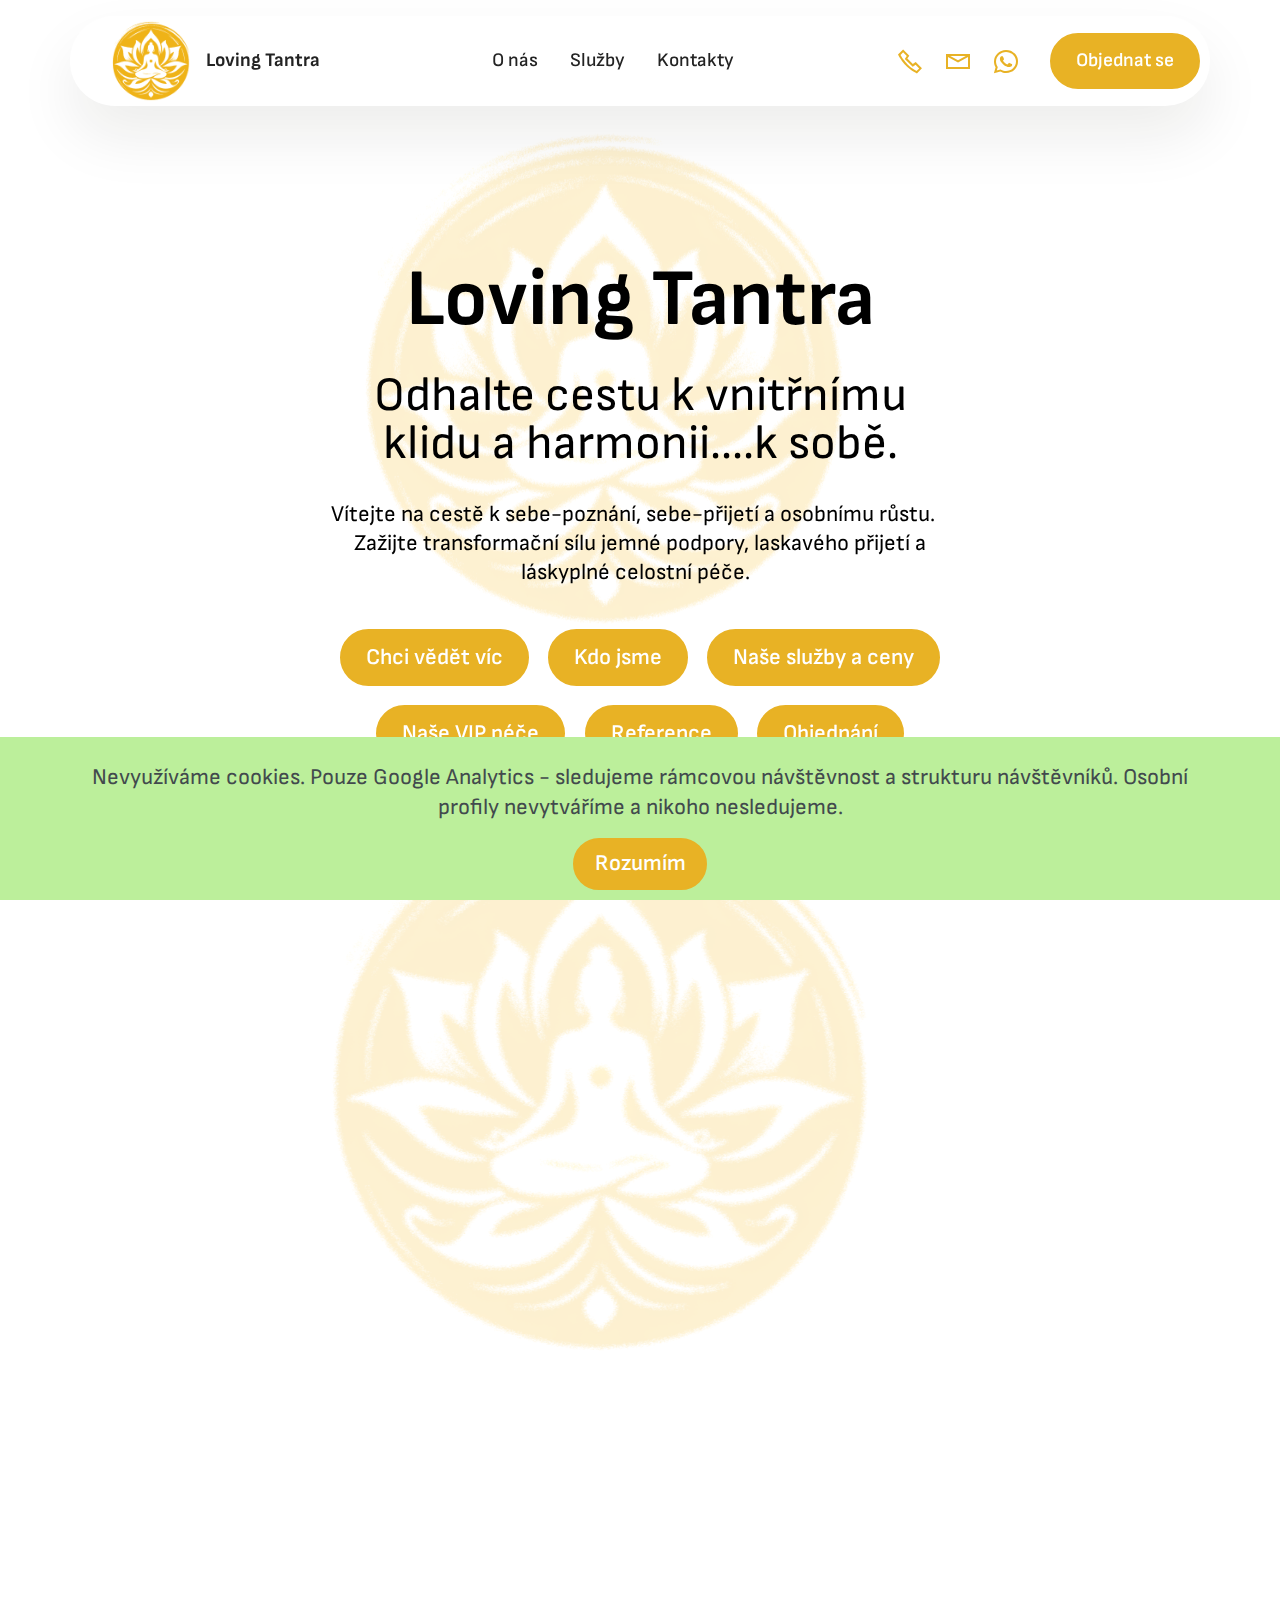
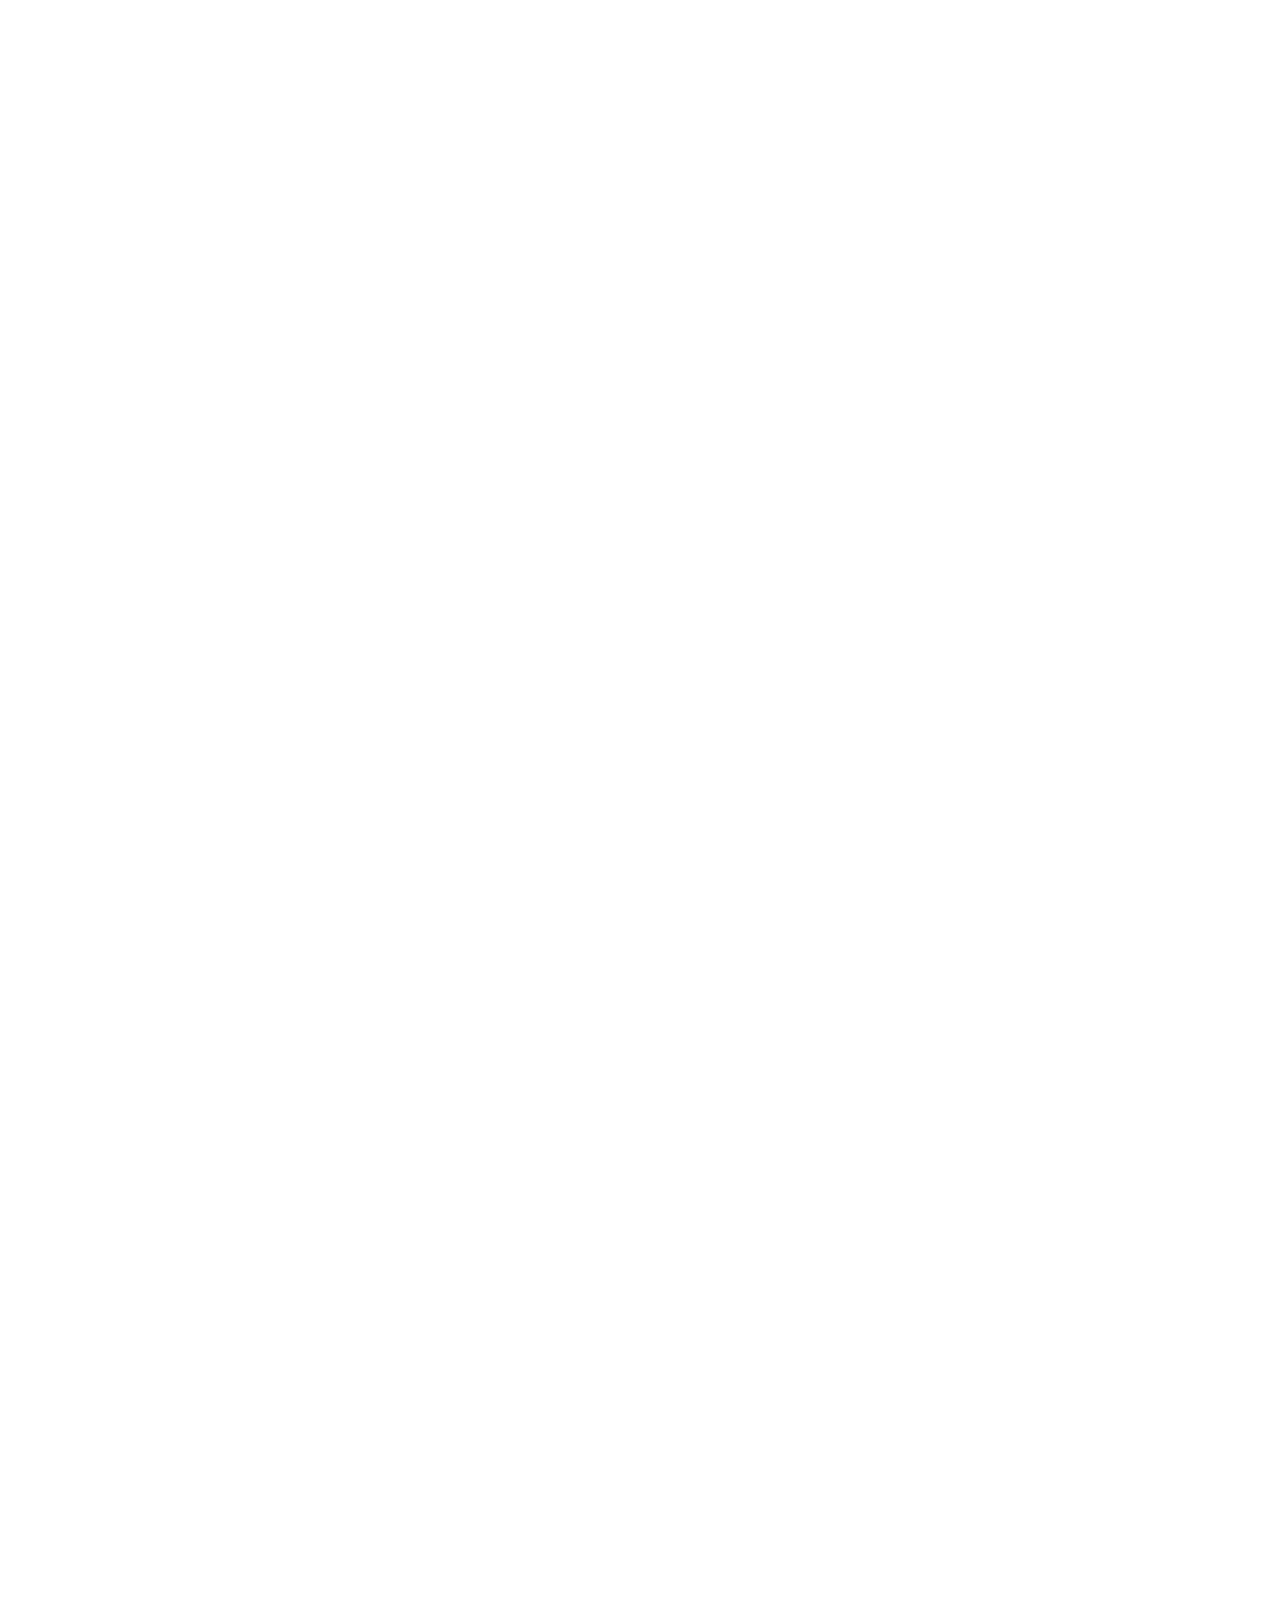
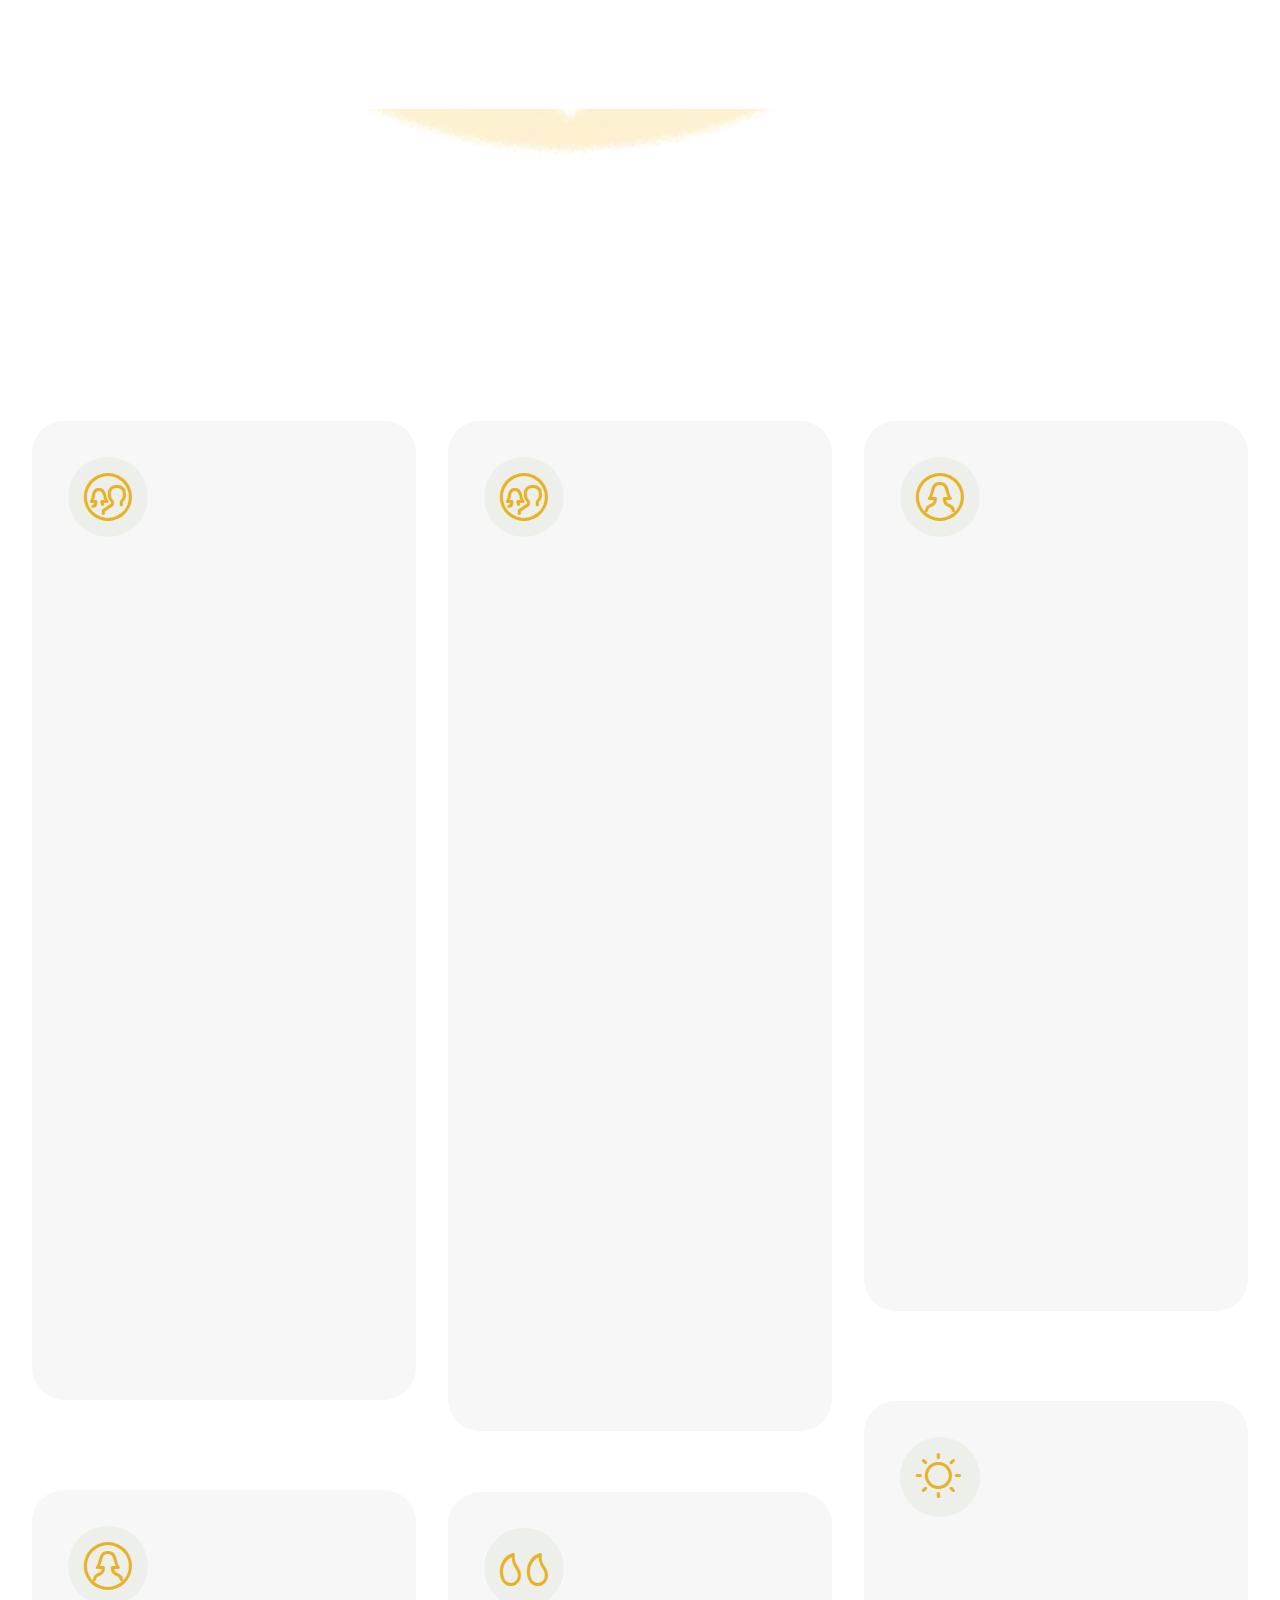
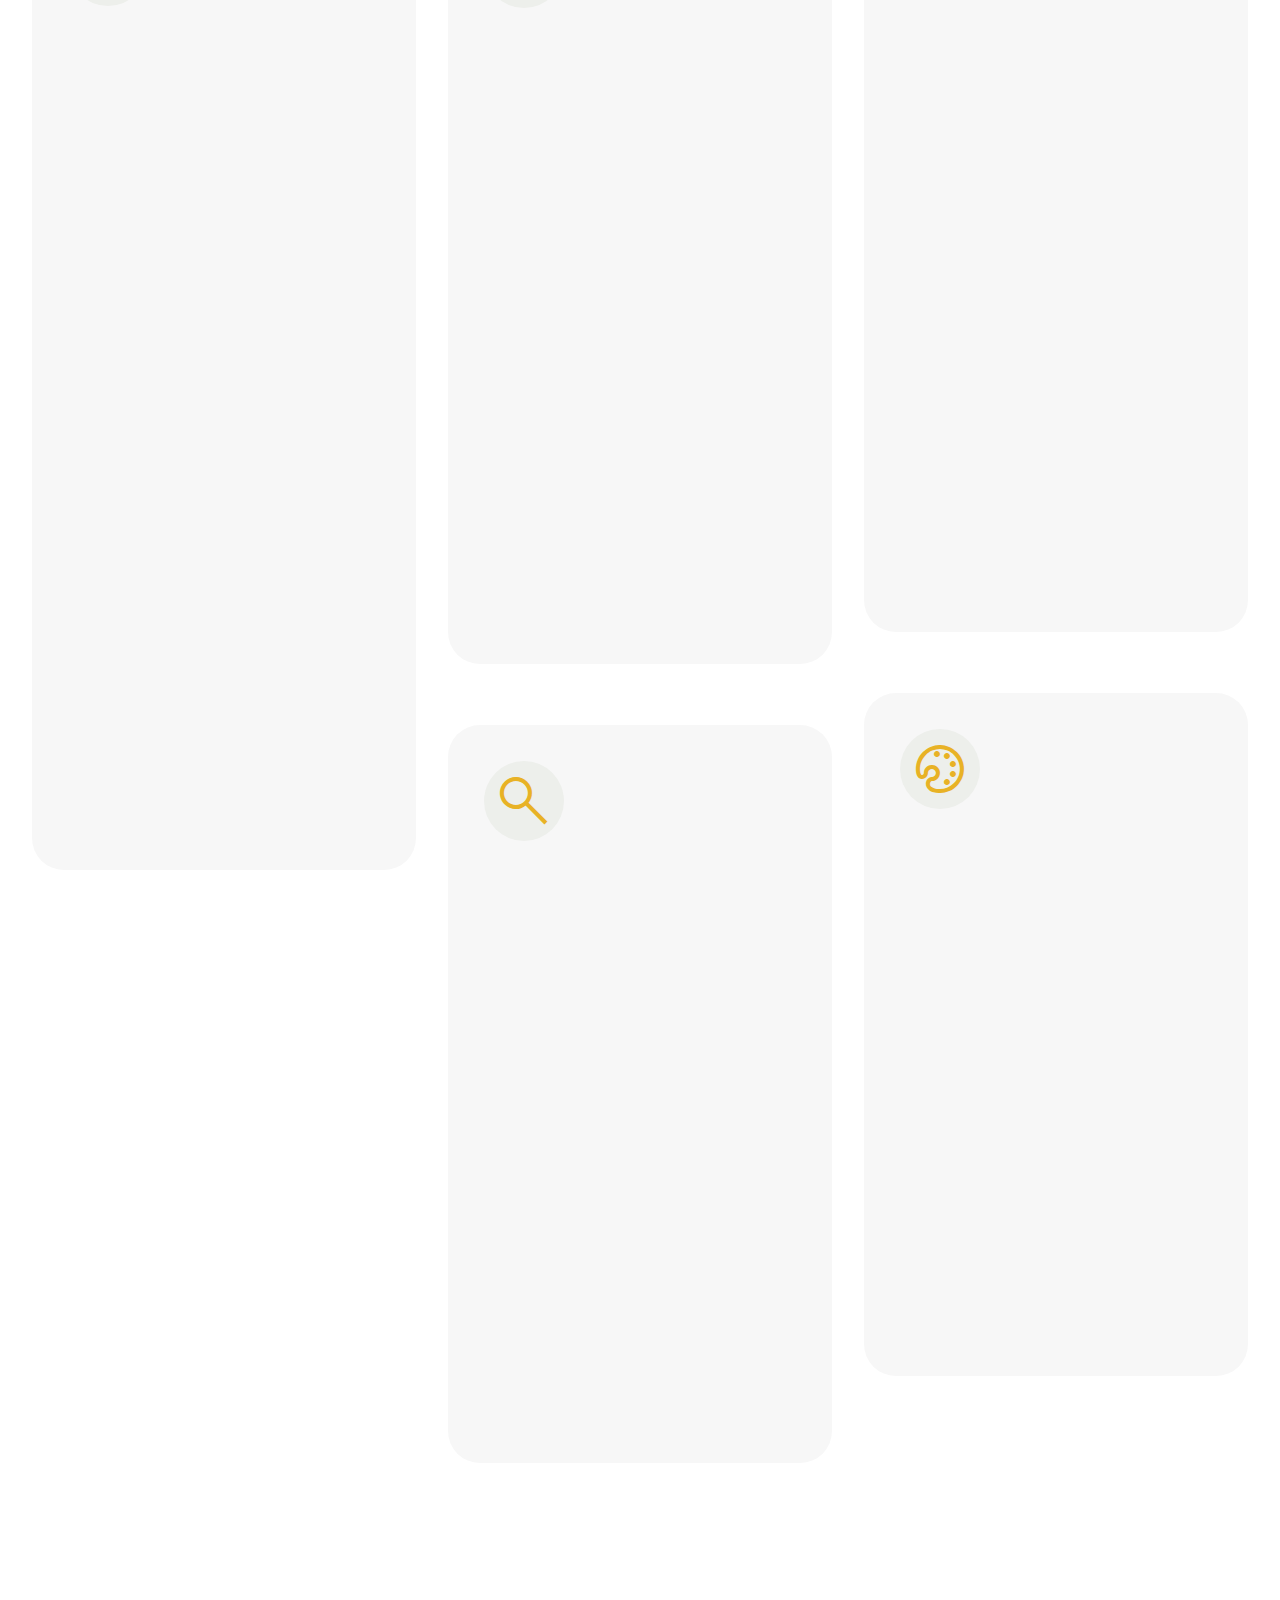
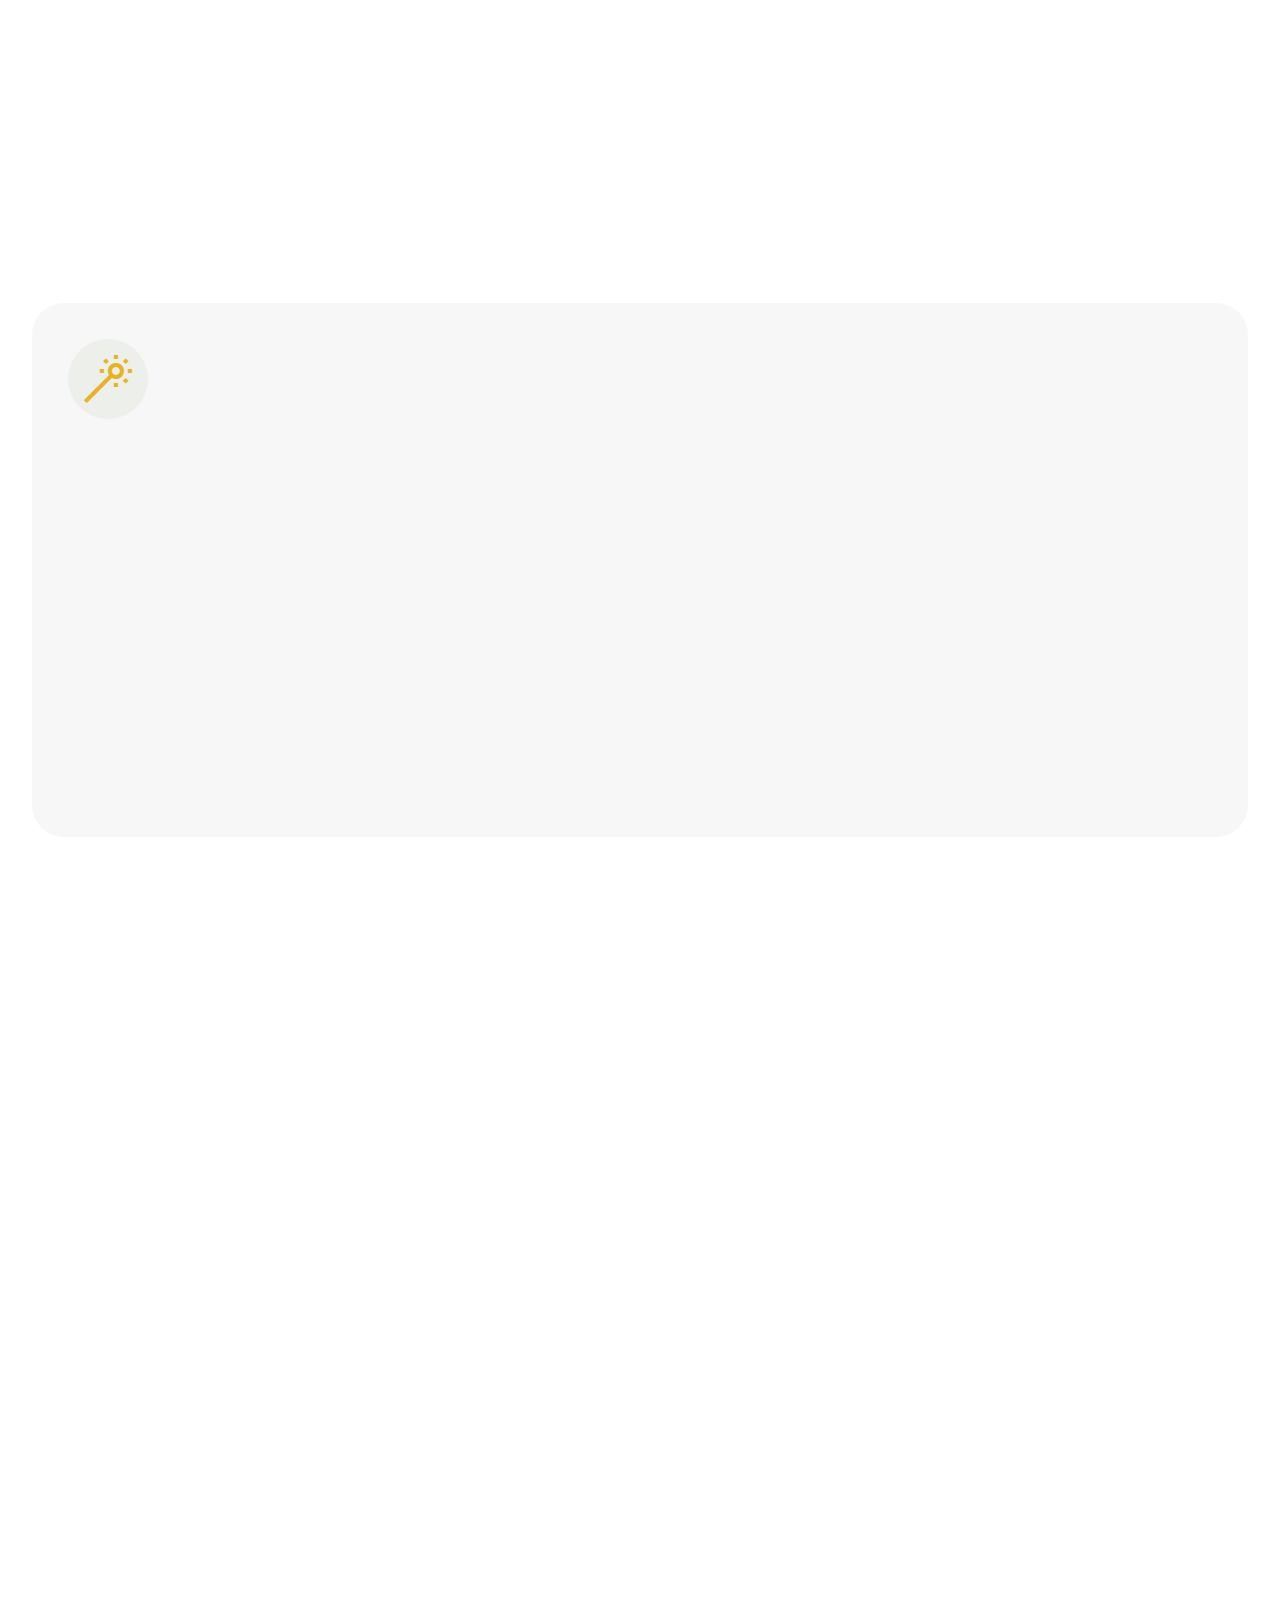
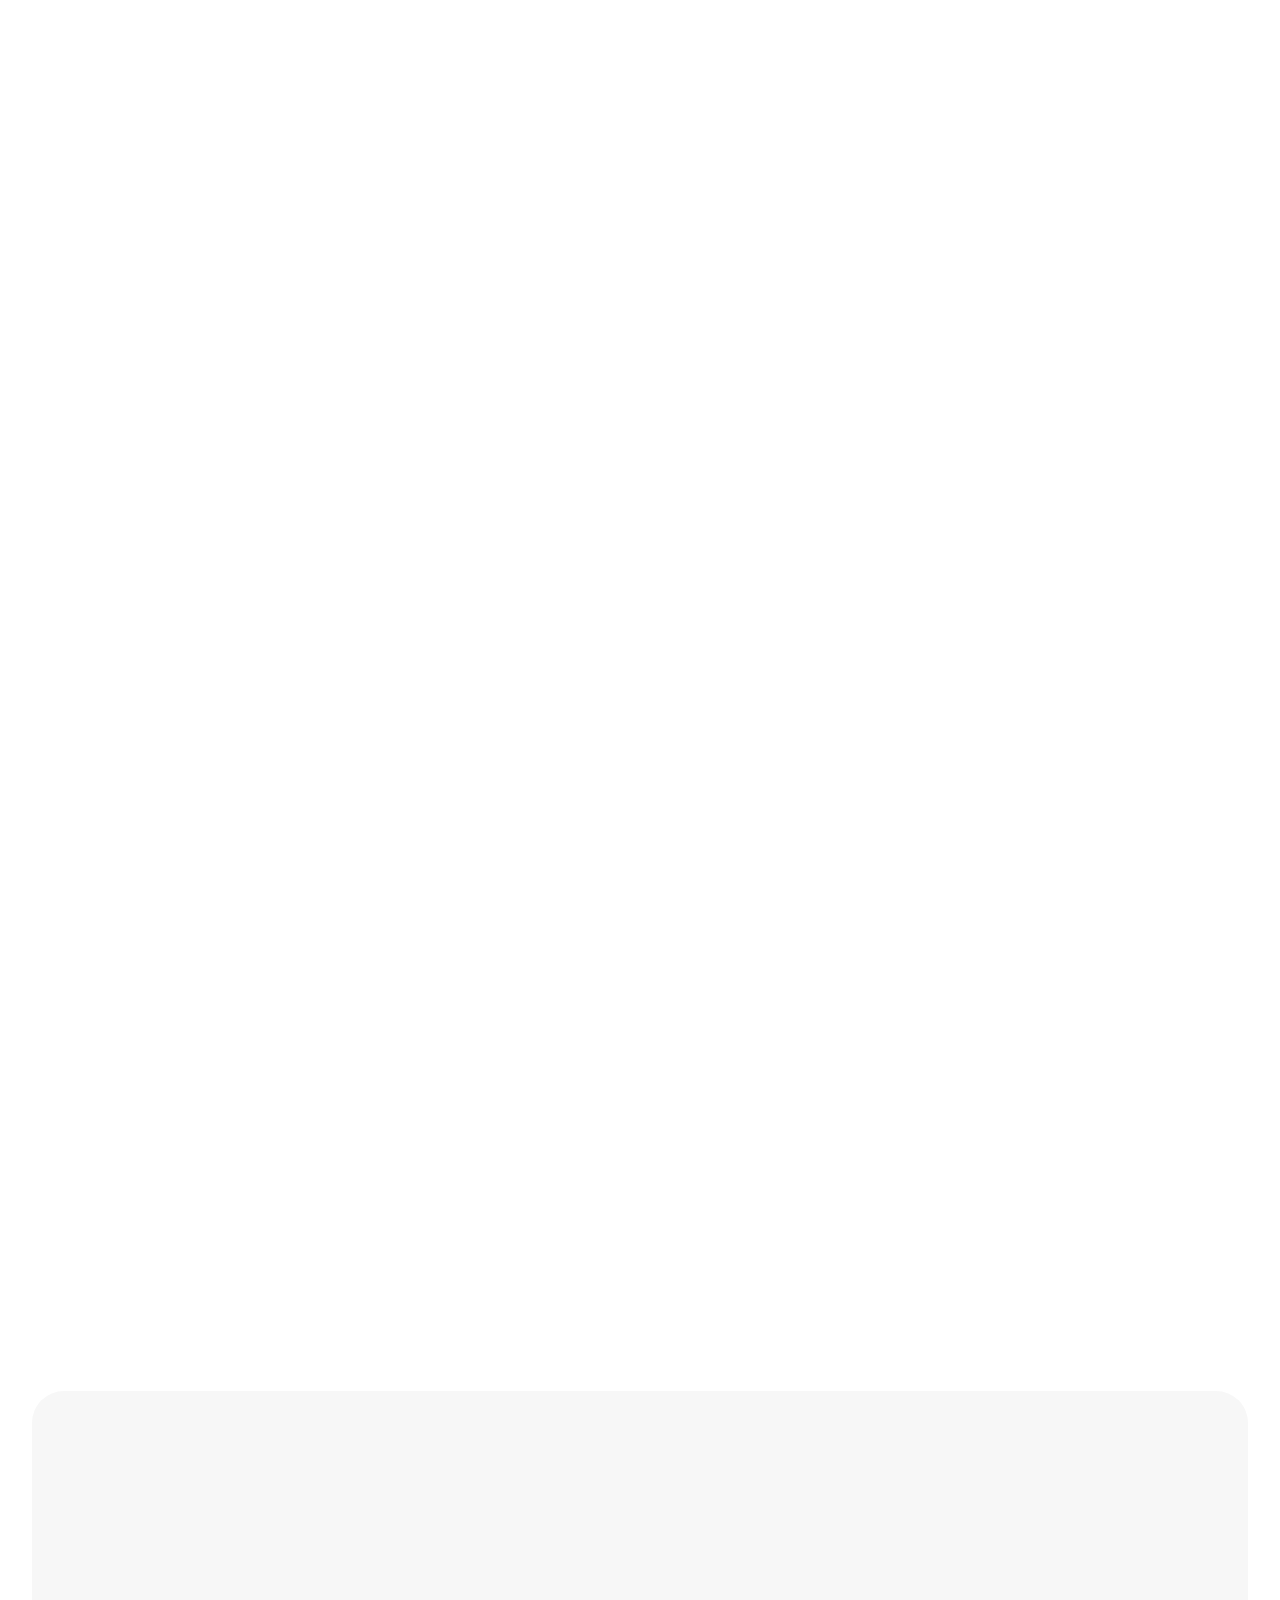
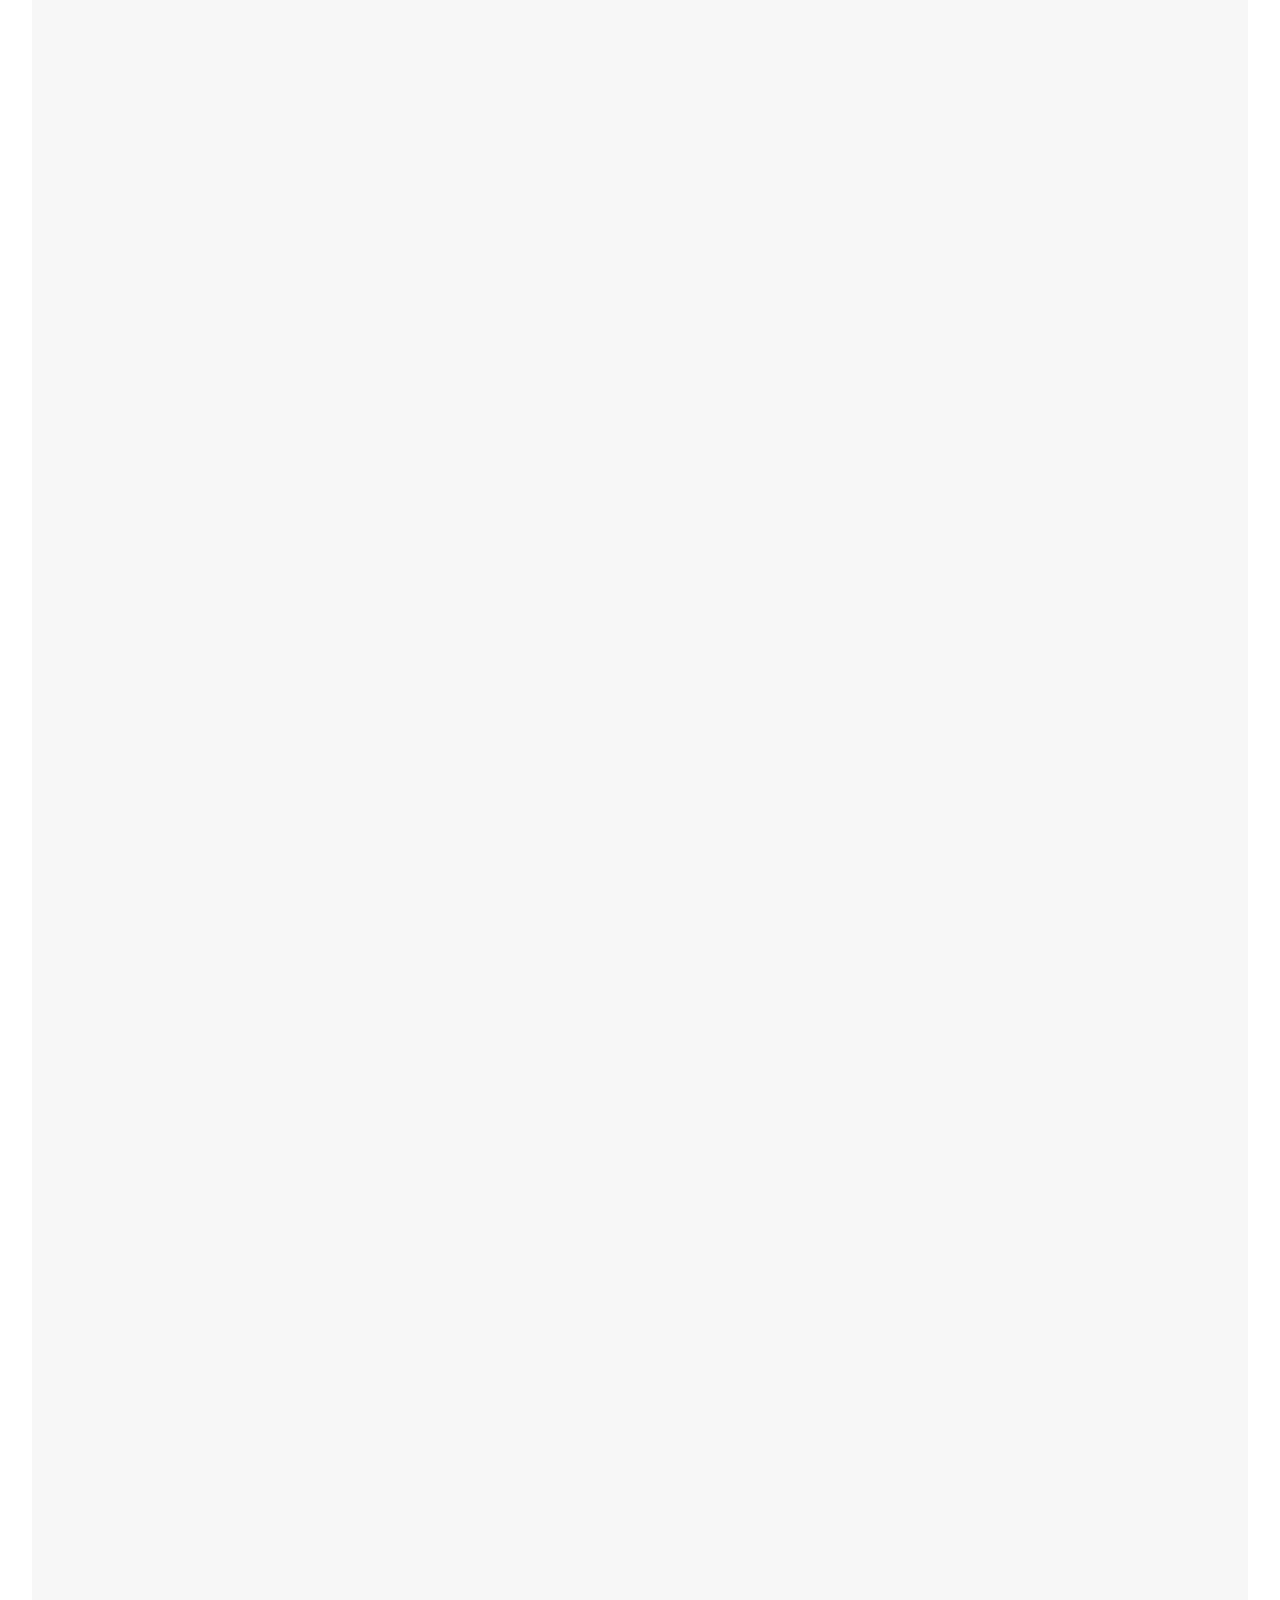
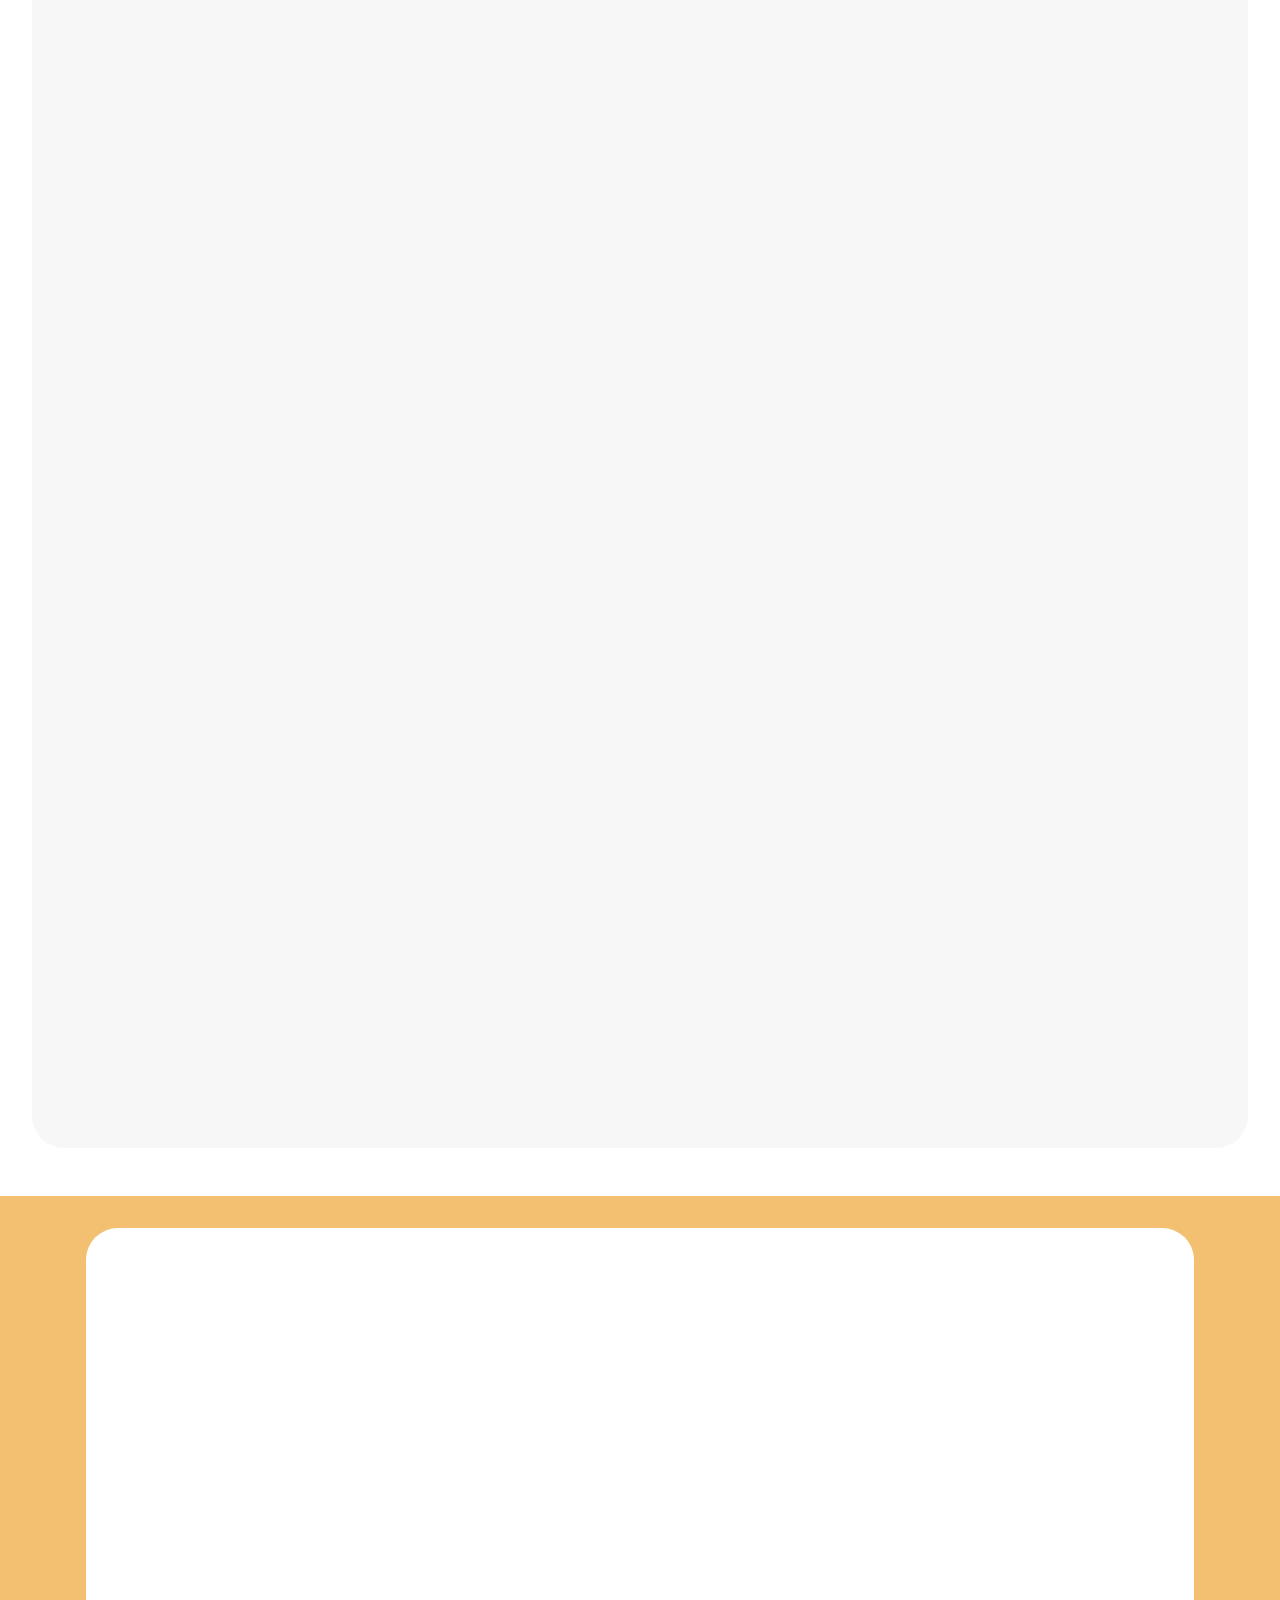
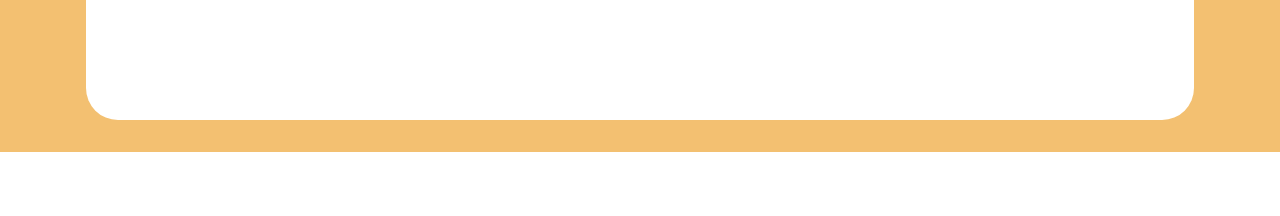
<file: index.html>
<!DOCTYPE html>
<html  >
<head>
  <!-- Site made with Mobirise Website Builder v5.9.4, https://mobirise.com -->
  <meta charset="UTF-8">
  <meta http-equiv="X-UA-Compatible" content="IE=edge">
  <meta name="generator" content="Mobirise v5.9.4, mobirise.com">
  <meta name="viewport" content="width=device-width, initial-scale=1, minimum-scale=1">
  <link rel="shortcut icon" href="assets/images/loving-tantra-zlato-bez-pozadi-bez-textu-91x93.png" type="image/x-icon">
  <meta name="description" content="">
  
  
  <title>Loving Tantra</title>
  <link rel="stylesheet" href="assets/web/assets/mobirise-icons2/mobirise2.css">
  <link rel="stylesheet" href="assets/web/assets/mobirise-icons-bold/mobirise-icons-bold.css">
  <link rel="stylesheet" href="assets/bootstrap/css/bootstrap.min.css">
  <link rel="stylesheet" href="assets/bootstrap/css/bootstrap-grid.min.css">
  <link rel="stylesheet" href="assets/bootstrap/css/bootstrap-reboot.min.css">
  <link rel="stylesheet" href="assets/parallax/jarallax.css">
  <link rel="stylesheet" href="assets/animatecss/animate.css">
  <link rel="stylesheet" href="assets/dropdown/css/style.css">
  <link rel="stylesheet" href="assets/socicon/css/styles.css">
  <link rel="stylesheet" href="assets/theme/css/style.css">
  <link rel="preload" href="https://fonts.googleapis.com/css?family=Sofia+Sans:100,200,300,400,500,600,700,800,900,100i,200i,300i,400i,500i,600i,700i,800i,900i&display=swap" as="style" onload="this.onload=null;this.rel='stylesheet'">
  <noscript><link rel="stylesheet" href="https://fonts.googleapis.com/css?family=Sofia+Sans:100,200,300,400,500,600,700,800,900,100i,200i,300i,400i,500i,600i,700i,800i,900i&display=swap"></noscript>
  <link rel="preload" href="https://fonts.googleapis.com/css?family=Inter+Tight:100,200,300,400,500,600,700,800,900,100i,200i,300i,400i,500i,600i,700i,800i,900i&display=swap" as="style" onload="this.onload=null;this.rel='stylesheet'">
  <noscript><link rel="stylesheet" href="https://fonts.googleapis.com/css?family=Inter+Tight:100,200,300,400,500,600,700,800,900,100i,200i,300i,400i,500i,600i,700i,800i,900i&display=swap"></noscript>
  <link rel="preload" as="style" href="assets/mobirise/css/mbr-additional.css"><link rel="stylesheet" href="assets/mobirise/css/mbr-additional.css" type="text/css">

  
  
  
</head>
<body>

<!-- Analytics -->
<!-- Google tag (gtag.js) -->
<script async src="https://www.googletagmanager.com/gtag/js?id=G-L4CR5D6CRW"></script>
<script>
  window.dataLayer = window.dataLayer || [];
  function gtag(){dataLayer.push(arguments);}
  gtag('js', new Date());

  gtag('config', 'G-L4CR5D6CRW');
</script>
<!-- /Analytics -->


  
  <section data-bs-version="5.1" class="menu menu2 cid-umgNXq1UC5" once="menu" id="menu02-8">
	

	<nav class="navbar navbar-dropdown navbar-fixed-top navbar-expand-lg">
		<div class="container">
			<div class="navbar-brand">
				<span class="navbar-logo">
					<a href="https://lovingtantra.cz">
						<img src="assets/images/loving-tantra-zlato-bez-pozadi-bez-textu-91x93.png" alt="Loving Tantra - Tantra Loving Site" style="height: 5rem;">
					</a>
				</span>
				<span class="navbar-caption-wrap"><a class="navbar-caption text-black text-primary display-4" href="https://lovingtantra.cz">Loving Tantra</a></span>
			</div>
			<button class="navbar-toggler" type="button" data-toggle="collapse" data-bs-toggle="collapse" data-target="#navbarSupportedContent" data-bs-target="#navbarSupportedContent" aria-controls="navbarNavAltMarkup" aria-expanded="false" aria-label="Toggle navigation">
				<div class="hamburger">
					<span></span>
					<span></span>
					<span></span>
					<span></span>
				</div>
			</button>
			<div class="collapse navbar-collapse" id="navbarSupportedContent">
				<ul class="navbar-nav nav-dropdown" data-app-modern-menu="true"><li class="nav-item">
						<a class="nav-link link text-black text-primary display-4" href="index.html#article02-f">O nás</a>
					</li>
					<li class="nav-item">
						<a class="nav-link link text-black text-primary display-4" href="index.html#features022-i" aria-expanded="false">Služby</a>
					</li>
					<li class="nav-item">
						<a class="nav-link link text-black text-primary display-4" href="index.html#footer01-p">Kontakty</a>
					</li></ul>
				<div class="icons-menu">
					<a class="iconfont-wrapper" href="tel:+420733427074">
						<span class="p-2 mbr-iconfont mobi-mbri-phone mobi-mbri" style="color: rgb(232, 178, 37); fill: rgb(232, 178, 37);"></span>
					</a>
					<a class="iconfont-wrapper" href="mailto:be@lovingtantra.cz">
						<span class="p-2 mbr-iconfont mobi-mbri-letter mobi-mbri" style="color: rgb(232, 178, 37); fill: rgb(232, 178, 37);"></span>
					</a>
					<a class="iconfont-wrapper" href="https://wa.me/420733427074">
						<span class="p-2 mbr-iconfont socicon-whatsapp socicon" style="color: rgb(232, 178, 37); fill: rgb(232, 178, 37);"></span>
					</a>
					
				</div>
				<div class="navbar-buttons mbr-section-btn"><a class="btn btn-danger display-4" href="index.html#article07-u">Objednat se</a></div>
			</div>
		</div>
	</nav>
</section>

<section data-bs-version="5.1" class="header10 cid-umgOs3W20d mbr-fullscreen mbr-parallax-background" id="header10-9">
  
  <div class="mbr-overlay"></div>
  <div class="container-fluid">
    <div class="row">
      <div class="content-wrap col-12 col-md-10">
        <h1 class="mbr-section-title mbr-fonts-style mbr-white mb-4 display-1">
          <strong>Loving Tantra</strong><br></h1>
        <h2 class="mbr-section-title mbr-fonts-style mbr-white mb-4 display-2">Odhalte cestu k vnitřnímu <br>klidu a harmonii....k sobě.</h2>
        <p class="mbr-fonts-style mbr-text mbr-white mb-4 display-7">Vítejte na cestě k sebe-poznání, sebe-přijetí a osobnímu růstu.&nbsp; &nbsp;<br>Zažijte transformační sílu jemné podpory, laskavého přijetí a<br> láskyplné celostní péče.&nbsp;&nbsp;</p>
        <div class="mbr-section-btn"><a class="btn btn-danger display-7" href="index.html#article04-g">Chci vědět víc</a> <a class="btn btn-danger display-7" href="index.html#article02-f">Kdo jsme</a> <a class="btn btn-danger display-7" href="index.html#features022-i">Naše služby a ceny</a> <a class="btn btn-danger display-7" href="index.html#features022-r">Naše VIP péče</a> <a class="btn btn-danger display-7" href="index.html#people02-t">Reference</a> <a class="btn btn-danger display-7" href="index.html#article07-u">Objednání</a></div>
      </div>
    </div>
  </div>
</section>

<section data-bs-version="5.1" class="article4 cid-umgQmTDugJ mbr-fullscreen mbr-parallax-background" id="article04-g">
	

	
	<div class="mbr-overlay" style="opacity: 0.8; background-color: rgb(255, 255, 255);"></div>

	<div class="container-fluid">
		<div class="row justify-content-center">
			<div class="col-12 col-md-12 col-lg-5 image-wrapper">
				<img class="w-100" src="assets/images/woman-drinking-healthy-tea-mensi-1321x2358.jpg" alt="Mobirise Website Builder">
			</div>
			<div class="col-12 col-md-12 col-lg">
				<div class="text-wrapper align-left">
					<h1 class="mbr-section-title mbr-fonts-style mb-4 display-2">Láskyplná celostní podpora na Vaší cestě.</h1>
					<p class="mbr-text mbr-fonts-style mb-4 display-7"><strong>Přijďte si k nám zvědomit své tělo, probudit každý jeho kousek. Vyživíte si s námi&nbsp;tělo i duši</strong>&nbsp;<strong>do radosti, síly a probuzení, nebo uvolníte část svého trápení. Vycházíme z pramenů 5000 let starého učení osvíceného tantrického mistra Šivy a modernějších učení mystika Osha a jeho následovníků.&nbsp;</strong><br><br><strong>Připravili jsme pro Vás dobře vyladěné balíčky našich nejlepších služeb, které vhodně kombinují tyto prvky:</strong><br><br>✿ Individuální konzultaci o potřebách a záměru <br>✿&nbsp;Dynamickou celotělovou meditaci&nbsp;<br>✿&nbsp;Práci s tělem (bodywork), dechem (breathwork), záměrem<br>✿&nbsp;Dotekovou lázeň, tantrický rituál, tantrickou masáž se záměrem<br><br><strong>Ve variantě&nbsp;"VIP péče"</strong>&nbsp;<strong>navíc také:</strong><br><br>✿ neomezenou saunu v saunové zahradě SALORI&nbsp;<br>✿ oběd, večeři, přenocování a dva dny v saunové zahradě SALORI, vč. privátní sauny&nbsp;<br>✿&nbsp;rozšířenou podporu, výuku a konzultaci&nbsp;<br><br><strong>Nejlépe posloužíme Vám, kteří jste:</strong><br>- vnímaví vůči sobě, svému tělu i duši,<br>- máte již zkušenosti z rozvíjením kontaktu se svým tělem,<br>- chcete lépe poznat jak funguje Vaše tělo a objevit něco nového,<br>- cítíte, že Vaše životní energie je spojená s Vaší sexuální energií,<br>- pociťujete zvídavost nebo prostor k rozvoji v oblasti Vaší sexuality,<br>- pokud jste pár, pak máte mezi sebou velkou míru vzájemné důvěry a vstřícnosti.<br><br><strong>Naše péče má potenciál, mimo jiné, poskytnout dlouhodobou radost, potěšení i uspokojení našim klientům.<br>Pokud byste v tuto chvíli především toužili po instantním sexuálním uspokojení, velmi Vám to přejeme, sami si rádi vychutnáváme život plnými doušky, přesto Vám doporučujeme obrátit se na jiné vhodnější služby.&nbsp;&nbsp;</strong></p>
					<div class="mbr-section-btn mt-3"><a class="btn btn-lg btn-danger display-7" href="index.html#article02-f">Více o nás</a> <a class="btn btn-lg btn-danger display-7" href="index.html#features022-i">Naše služby</a> <a class="btn btn-lg btn-danger display-7" href="index.html#features022-r">Naše VIP péče</a></div>
				</div>
			</div>
		</div>
	</div>
</section>

<section data-bs-version="5.1" class="article2 cid-umgQm6hzqZ mbr-fullscreen" id="article02-f">
	

	
	

	<div class="container-fluid">
		<div class="row justify-content-center">
			<div class="col-12 col-md-12 col-lg-5 image-wrapper">
				<img class="w-100" src="assets/images/loving-tantra-zlato-bez-pozadi-bez-textu-difus2-1321x1352.png" alt="Mobirise Website Builder">
			</div>
			<div class="col-12 col-md-12 col-lg">
				<div class="text-wrapper align-left">
					<h1 class="mbr-section-title mbr-fonts-style mb-4 display-2">
						<strong>O nás</strong></h1>
					<p class="mbr-text align-left mbr-fonts-style mb-4 display-7"><strong>
					Objevte náš přístup k celostní životní pohodě.</strong><br><br>Jsme Helena a Jirka - životní partneři, manželé, rodiče tří úžasných dětí. Okamžik, který nám přinesl první skutečně vědomé spolu-bytí před téměř deseti lety a který ukázal jak jiné je žití od této chvíle, nás stále vede a motivuje podporovat vnímavé a otevřené klienty na cestě k autenticitě, sebe-přijetí, sebe-realizaci a zdraví. Část životního příběhu, zkušeností a osobitý přístup Jirky i Heleny popisujeme pod odkazy níže.<br>"Loving Tantra" je již dlouho náš společný záměr, které ožívá Teď - ve správný čas.<br>Toužíme poskytovat služby párům a jednotlivcům, kteří se rozhodli investovat do své spokojenosti, živosti, autenticity, sebe-přijetí a osobního rozvoje svůj čas, pozornost i životní zdroje.&nbsp;<br>Tantru považujeme za komplexní, rozvinutý a funkční přístup jak provazovat všechny části a zákoutí člověka, který tvoří jeden dokonalý celek a současně částečku společnosti a celého vesmíru. Je nám blízký přístup jež ideálně spojuje lásku, sexualitu, zdraví, vitalitu a spiritualitu v každém okamžiku s přijetím všeho tak, jak prostě je.&nbsp;<br><br><br></p>
					<div class="mbr-section-btn align-left mt-3"><a class="btn btn-danger display-7" href="page3.html#article02-18">O Jirkovi<br></a> <a class="btn btn-danger display-7" href="https://helenamosnova.cz/o-mne/" target="_blank">O Heleně na jejím webu<br></a></div>
				</div>
			</div>
		</div>
	</div>
</section>

<section data-bs-version="5.1" class="features22 cid-umgSfMlcnX mbr-parallax-background" id="features022-i">
  

  
  <div class="mbr-overlay" style="opacity: 0.8; background-color: rgb(255, 255, 255);"></div>
  <div class="container-fluid">
    <div class="row mb-5 justify-content-center">
      <div class="col-12 content-head">
        <h3 class="mbr-section-title mbr-fonts-style align-center mb-0 display-2"><strong>Naše služby</strong></h3>
        <h5 class="mbr-section-subtitle mbr-fonts-style align-center mb-0 mt-4 display-7"><strong>Vyberte si službu, které nejlépe přitáhne Váš zájem a pozornost. Je to některá z následujících? Pokud cítíte, že chcete ještě více péče a podpory, nahlédněte do naší VIP nabídky.</strong></h5>
      </div>
    </div>
    <div class="row mbr-masonry" data-masonry="{&quot;percentPosition&quot;: true }">
      
      <div class="item features-without-image col-12 col-md-6 col-lg-4 item-mb active">
        <div class="item-wrapper">
          <div class="card-box align-left">
            <div class="iconfont-wrapper">
              <span class="mbr-iconfont mbrib-users"></span>
            </div>
            <h5 class="card-title mbr-fonts-style display-5"><strong>Párová tantrická masáž - 2 maséři</strong><br>3 hodiny: 9.500 Kč<br>4 hodiny: 11.500 Kč</h5>
            <p class="card-text mbr-fonts-style display-7">
              Jste v laskavém a upřímném partnerství s někým, s kým si vzájemně důvěřujete? Pak právě Vám dvěma rádi věnujeme pozornost a poskytneme naší láskyplnou péči - tantrickou párovou masáž dvěma maséry ve společném prostoru a podpoříme Vaše vzájemné spolubytí.</p>

            <div class="mbr-section-btn item-footer"><a href="index.html#article07-u" class="btn item-btn btn-danger display-7">To se mi líbí, objednám nás</a></div>
          </div>
        </div>
      </div>
      <div class="item features-without-image col-12 col-md-6 col-lg-4 item-mb">
        <div class="item-wrapper">
          <div class="card-box align-left">
            <div class="iconfont-wrapper">
              <span class="mbr-iconfont mbrib-users"></span>
            </div>
            <h5 class="card-title mbr-fonts-style display-5"><strong>Výuka párové tantrické masáže - 2 učitelé</strong><br>3 hodiny: 9.500 Kč<br>4 hodiny: 11.500 Kč</h5>
            <p class="card-text mbr-fonts-style display-7">Rádi byste se tantrickou masáž naučili a dávali si jí s partnerem vzájemně a kdykoliv? Provedeme Vás filozofií, přístupem a samotnými doteky tak, aby pro Vás bylo snadné a příjemné masáž dávat a vyživující na druhé straně masáž přijímat.&nbsp;</p>

            <div class="mbr-section-btn item-footer"><a href="index.html#article07-u" class="btn item-btn btn-danger display-7">To se mi líbí, objednám nás</a></div>
          </div>
        </div>
      </div><div class="item features-without-image col-12 col-md-6 col-lg-4 item-mb">
        <div class="item-wrapper">
          <div class="card-box align-left">
            <div class="iconfont-wrapper">
              <span class="mbr-iconfont mbrib-user2"></span>
            </div>
            <h5 class="card-title mbr-fonts-style display-5">
              <strong>Tantrická masáž <br>pro ženu </strong><br>3 hodiny: 5.500 Kč<br> 4 hodiny: 6.500 Kč<strong><br></strong></h5>
            <p class="card-text mbr-fonts-style display-7">Toužíš se lépe poznat nebo se obdarovat láskyplným dotekem, pozorností a spoustou času jen pro sebe? Chceš rozhýbat svou životní - sexuální energii? Ano? Tantrická masáž je nádherným prostředkem ke Tvému záměru. Chceš ji raději od muže, nebo od ženy?&nbsp;</p>

            <div class="mbr-section-btn item-footer"><a href="index.html#article07-u" class="btn item-btn btn-danger display-7">To se mi líbí, objednám se</a></div>
          </div>
        </div>
      </div><div class="item features-without-image col-12 col-md-6 col-lg-4 item-mb">
        <div class="item-wrapper">
          <div class="card-box align-left">
            <div class="iconfont-wrapper">
              <span class="mbr-iconfont mbrib-sun"></span>
            </div>
            <h5 class="card-title mbr-fonts-style display-5">
              <strong>Energetická masáž <br>pro jednoho </strong><br>2,5 hodiny: 4.500 Kč</h5>
            <p class="card-text mbr-fonts-style display-7">
              Cítíš, že by Ti nejlépe vyhovovalo probuzení a vybudování Tvé životní - sexuální energie, kterou nasměřuješ do svého života a Tvých záměrů? Absolvovala jsi již alespoň jednu tantrickou masáž? Ano? Tohle je volba pro Tebe.</p>

            <div class="mbr-section-btn item-footer"><a href="index.html#article07-u" class="btn item-btn btn-danger display-7">To se mi líbí, objednám se<br></a></div>
          </div>
        </div>
      </div><div class="item features-without-image col-12 col-md-6 col-lg-4 item-mb">
        <div class="item-wrapper">
          <div class="card-box align-left">
            <div class="iconfont-wrapper">
              <span class="mbr-iconfont mbrib-user2"></span>
            </div>
            <h5 class="card-title mbr-fonts-style display-5">
              <strong>Výuka párové tantrické masáže - 1 učitel</strong><br>3 hodiny: 5.500 Kč<br> 4 hodiny: 6.500 Kč<strong><br></strong></h5>
            <p class="card-text mbr-fonts-style display-7">Jste pár a chcete se naučit lépe dotýkat svého partnera? Rádi byste tantrickou masáž sami dávali jeden druhému a zpestřili svůj partnerský život? Vybraný lektor Vás provede přístupem a principy tantrické masáže i způsoby jak masáž poskytovat i přijímat.<br><br></p>

            <div class="mbr-section-btn item-footer"><a href="index.html#article07-u" class="btn item-btn btn-danger display-7">To se mi líbí, objednám se</a></div>
          </div>
        </div>
      </div>
      <div class="item features-without-image col-12 col-md-6 col-lg-4 item-mb">
        <div class="item-wrapper">
          <div class="card-box align-left">
            <div class="iconfont-wrapper">
              <span class="mbr-iconfont mbrib-quote-left"></span>
            </div>
            <h5 class="card-title mbr-fonts-style display-5">
              <strong>Taoistická masáž <br>pro jednoho </strong><br>2,5 hodiny: 4.500 Kč</h5>
            <p class="card-text mbr-fonts-style display-7">
              Hledáš spíše energetizující masáž? Máš již několik tantrických masáží za sebou a chceš jít k jádru technik práce s energií? Tohle je pokročilá tantrická masáž s celostními taoistickými prvky.</p>

            <div class="mbr-section-btn item-footer"><a href="index.html#article07-u" class="btn item-btn btn-danger display-7">To se mi líbí, objedánám se</a></div>
          </div>
        </div>
      </div>
      <div class="item features-without-image col-12 col-md-6 col-lg-4 item-mb">
        <div class="item-wrapper">
          <div class="card-box align-left">
            <div class="iconfont-wrapper">
              <span class="mbr-iconfont mobi-mbri-change-style mobi-mbri"></span>
            </div>
            <h5 class="card-title mbr-fonts-style display-5"><strong>Čakrová masáž pro jednoho </strong><br>2,5 hodiny: 4.500 Kč</h5>
            <p class="card-text mbr-fonts-style display-7">
              Hledáš jemný vstup do práce s tělem tantrickými technikami nebo naopak hledáš zejména probuzení a prosvícení svých klíčových čaker? Toto by mohla být Tvá správná volba.</p>

            <div class="mbr-section-btn item-footer"><a href="index.html#article07-u" class="btn item-btn btn-danger display-7">To se mi líbí, objednám se</a></div>
          </div>
        </div>
      </div><div class="item features-without-image col-12 col-md-6 col-lg-4 item-mb">
        <div class="item-wrapper">
          <div class="card-box align-left">
            <div class="iconfont-wrapper">
              <span class="mbr-iconfont mobi-mbri-search mobi-mbri"></span>
            </div>
            <h5 class="card-title mbr-fonts-style display-5">
              <strong>Konzultace&nbsp;</strong><strong>zdarma</strong><br></h5>
            <p class="card-text mbr-fonts-style display-7">
              Všechno se Ti zdá zajímavé nebo nevíš, co je pro Tebe nejvhodnější v tuto chvíli? Ráda bys něco z každého a nevíš, zda to lze kombinovat? Potřebuješ něco speciálního? Můžeme to krátce telefonicky cca 15 minut nebo přes WhatsApp prodiskutovat. Konzultaci poskytneme po zaplacení zálohy 500 Kč na kteroukoliv z našich služeb.</p>

            <div class="mbr-section-btn item-footer"><a href="index.html#article07-u" class="btn item-btn btn-danger display-7">Chci Vás kontaktovat</a></div>
          </div>
        </div>
      </div>
      
    </div>
  </div>
</section>

<section data-bs-version="5.1" class="features22 cid-unO47JHsii mbr-parallax-background" id="features022-r">
  

  
  <div class="mbr-overlay" style="opacity: 0.8; background-color: rgb(255, 255, 255);"></div>
  <div class="container-fluid">
    <div class="row mb-5 justify-content-center">
      <div class="col-12 content-head">
        <h3 class="mbr-section-title mbr-fonts-style align-center mb-0 display-2"><strong>VIP služby</strong></h3>
        <h5 class="mbr-section-subtitle mbr-fonts-style align-center mb-0 mt-4 display-7"><strong>Dopřejte si něco zcela výjimečného - bezčasí, volnost, svobodu, péči, teplo, soukromí a tantrickou párovou masáž...a to po celé dva dny v luxusní saunové zahradě SALORI s privátním wellness i ubytováním s vlastní zahradou.</strong></h5>
      </div>
    </div>
    <div class="row mbr-masonry" data-masonry="{&quot;percentPosition&quot;: true }">
      
      <div class="item features-without-image col-12 col-md-6 col-lg-12 item-mb active">
        <div class="item-wrapper">
          <div class="card-box align-left">
            <div class="iconfont-wrapper">
              <span class="mbr-iconfont mobi-mbri-magic-stick mobi-mbri"></span>
            </div>
            <h5 class="card-title mbr-fonts-style display-5"><strong>Tantrické BEZČASÍ (2 dny pro dva)</strong><br>Cena 39.000 Kč</h5>
            <p class="card-text mbr-fonts-style display-7">na celé 2 dny pro pár v luxusním prostoru saunové zahrady SALORI<br>- VIP péče: konzultace, vedená meditace, saunování, párová čtyřhodinová tantrická masáž, nebo výuka tantrické masáže pro partnera<br>- privátní zahrada, sauna, vířivka, bazén, zahradní domek s luxusním ubytováním<br>- a vším potřebným - zdravým a chutným obědem, večeří i snídaní, ovocem kdykoliv...</p>

            <div class="mbr-section-btn item-footer"><a href="index.html#article07-u" class="btn item-btn btn-danger display-7">To se mi líbí, objednám nás</a></div>
          </div>
        </div>
      </div>
      
      
      
      
    </div>
  </div>
</section>

<section data-bs-version="5.1" class="people2 cid-unZAidNNlQ mbr-parallax-background" id="people02-t">
	

	
	<div class="mbr-overlay" style="opacity: 0.8; background-color: rgb(255, 255, 255);"></div>
	<div class="container-fluid">
		<div class="row mb-5 justify-content-center">
			<div class="col-12 content-head">
				<h3 class="mbr-section-title mbr-fonts-style align-center mb-4 display-2">
					<strong>Reference na naší péči</strong></h3>
				<h5 class="mbr-section-subtitle mbr-fonts-style align-center mb-4 display-7">
					Naše služby poskytujeme velmi rádi, profesionálně a s velkou péčí a pozorností, toto o nás píší naši spokojení klienti - děláme vše pro to, aby podobné nadšení a zejména přínosy doputovaly i k Vám.</h5>
			</div>
		</div>
		<div class="row">
				<div class="item features-without-image col-12 col-md-6 col-lg-4 mb-5">
					<div class="item-wrapper">
						<div class="card-box align-center">
							
							<h5 class="card-title mbr-fonts-style mb-3 display-7"><strong><em>"Když jsem přišla poprvé k Jirkovi na masáž, byla jsem hodně ve vnitřní nepohodě. Jirka to vycítil a díky jeho empatii a jemným a trpělivým dotekům, jsem si masáž nakonec moc užila. Jirku můžu jen doporučit, už jsem byla několikrát a ráda půjdu znovu."</em></strong></h5>
							<p class="card-text mbr-fonts-style mb-0 display-7">
								Andrea, profesionální masérka a osobní kouč
							</p>
						</div>
					</div>
				</div>
				<div class="item features-without-image col-12 col-md-6 col-lg-4 mb-5">
					<div class="item-wrapper">
						<div class="card-box align-center">
							
							<h5 class="card-title mbr-fonts-style mb-3 display-7"><strong><em>"Když potřebuješ cítit pocit bezpečí a zažít jaké to je, když někdo intuitivně ví, co potřebuješ, pak Jirka je ten pravý. Má velký dar získávat důvěru druhých a otevírat jejich srdce. Pak si můžeš dovolit plně se odevzdat do jeho rukou a prožít to, co potřebuješ. Je to pro mě člověk s otevřeným srdcem a chutí pomoci ti tam, kde je třeba."</em></strong></h5>
							<p class="card-text mbr-fonts-style mb-0 display-7">
								Zuzka, psychoterapeutka a lektorka v oblasti seberozvoje a závislostních vztahů
							</p>
						</div>
					</div>
				</div>
				<div class="item features-without-image col-12 col-md-6 col-lg-4 mb-5">
					<div class="item-wrapper">
						<div class="card-box align-center">
							
							<h5 class="card-title mbr-fonts-style mb-3 display-7"><strong><em>"Som vďačná, že som si na prvú intímnu skúsenosť (vaginálne mapovanie) vybrala Jirku. Predtým som sa nikdy nestretla s toľkou pozornosťou, ktorú mi pri liečbe joni venoval, vnímal citlivo každý jeden môj pohyb, reakciu, grimasu. Cítila som sa v bezpečí a videná, vnímala som, že vie čo robí. Na ten okamih som dlho spomínala v dojatí a jeho prístupom mu patrí miesto v mojom srdci."</em></strong></h5>
							<p class="card-text mbr-fonts-style mb-0 display-7">
								Lenka, profesionální masérka
							</p>
						</div>
					</div>
				</div><div class="item features-without-image col-12 col-md-6 col-lg-4 mb-5">
					<div class="item-wrapper">
						<div class="card-box align-center">
							
							<h5 class="card-title mbr-fonts-style mb-3 display-7"><strong><em>"Milý Jirko. Děkuji za nádhernou masáž a plné napojení na mne a mé potřeby. Dlouho se nikomu nepovedlo mne uklidnit natolik, že bych vypla hlavu a užívala si každý dotek, každý okamžik, což mnohem umocnilo můj zážitek z masáže. Dal jsi mi pocit uvolnění, bezpodmínečného přijetí, pozornosti a svým dotekem tolik lásky, že z toho mohu čerpat ještě následující dny. Mnohokrát děkuji. S úctou a pokorou Radka"</em></strong></h5>
							<p class="card-text mbr-fonts-style mb-0 display-7">
								Radka, profesionální masérka
							</p>
						</div>
					</div>
				</div><div class="item features-without-image col-12 col-md-6 col-lg-4 mb-5">
					<div class="item-wrapper">
						<div class="card-box align-center">
							
							<h5 class="card-title mbr-fonts-style mb-3 display-7"><strong><em>"Při masáži s Jirkou jsem se cítila v bezpečí, což je pro mě hodně důležité...jeho doteky mi přinesly úlevu, harmonii, cítila jsem pocit bezvládí těla, povznesenost, stavy blaženosti a hlavně klidu. Každý moment mi připadal tak milý, jeho úsměv a jeho energie mi vždy rozzáří celý den:) To samé jsem cítila při dearmouringu - naprostý vesmíru odevzdaný pocit :) Takovouhle profesionální masáž jsem asi ještě nikdy nedostala. děkuji :)"</em></strong></h5>
							<p class="card-text mbr-fonts-style mb-0 display-7">
								Zuzka, profesionální masérka
							</p>
						</div>
					</div>
				</div><div class="item features-without-image col-12 col-md-6 col-lg-4 mb-5">
					<div class="item-wrapper">
						<div class="card-box align-center">
							
							<h5 class="card-title mbr-fonts-style mb-3 display-7"><strong><em>"Ahoj Jirko, chci ti poděkovat za krásné masáže i tvůj citlivý vědomý přístup. S tebou je vždy pocit klidu a pohody hned. Prostě hned :-) Umíš vytvořit prostor, ve kterém se i ten poslední obláček pochybností a obav rozplyne v uvolnění, vnitřní jemnost, zklidnění a harmonii. A pak se to děje - zázraky těla, spojení s Duší, jednota bytosti. Jsem ucelena. Ve svém těle plně vtělena. Se sebou na všech rovinách v Lásce propojena....A už teď vím, že přijdu k tobě zas...Jirko, děkuji. A děkuje i tělo mé za doteky tvé.</em></strong><div><strong><em>P.S.: Jirka Mošna = profesionální, citlivý, příjemný, vtipný... prostě borec ;-)"</em></strong></div></h5>
							<p class="card-text mbr-fonts-style mb-0 display-7">
								Světla, vědma a lektorka
							</p>
						</div>
					</div>
				</div><div class="item features-without-image col-12 col-md-6 col-lg-4 mb-5">
					<div class="item-wrapper">
						<div class="card-box align-center">
							
							<h5 class="card-title mbr-fonts-style mb-3 display-7"><strong><em>"Masáž s Jiřím pro mně vždy byla velkým ponořením se do sebe a poznáváním vlastního nitra. Jirka je silně intuitivní člověk a jeho vedení masáže pro mně velmi citlivé a přitom hluboké. Každé setkání bylo šamanským zážitkem. Vždy přesně ví, co je třeba. Nikam netlačí a dokáže využít přítomný okamžik přesně dle potřeb klienta."</em></strong><strong><em><br></em></strong></h5>
							<p class="card-text mbr-fonts-style mb-0 display-7">
								Katka, profesionální masérka, lektorka a osobní kouč
							</p>
						</div>
					</div>
				</div><div class="item features-without-image col-12 col-md-6 col-lg-4 mb-5">
					<div class="item-wrapper">
						<div class="card-box align-center">
							
							<h5 class="card-title mbr-fonts-style mb-3 display-7"><strong><em>"Byla to má první masáž. Měla jsem strach, zda se mi podaří se uvolnit před cizím mužem, i z důvodu, že jsem řešila strach z mužů. Jirkovi se svou pozorností a citlivostí podařilo získal mou důvěru. Plně respektoval má přání i mé tempo. Během masáže, která proběhla v pomalém až meditativním rytmu, se mi povedlo hluboce se propojit sama se sebou. Ani jsem do té doby netušila, že je něco takového možné. I když je to rok a půl, co jsem první masáž absolvovala, a pocit napojení někdy slábne a někdy sílí, vědomí toho, že je to možné, mi zůstává dodnes. Byl to jeden z důležitých momentů, který ovlivnil můj život. Děkuju."</em></strong><strong><em><br></em></strong></h5>
							<p class="card-text mbr-fonts-style mb-0 display-7">
								Hanka, fyzioterapeutka a somatická průvodkyně
							</p>
						</div>
					</div>
				</div><div class="item features-without-image col-12 col-md-6 col-lg-4 mb-5">
					<div class="item-wrapper">
						<div class="card-box align-center">
							
							<h5 class="card-title mbr-fonts-style mb-3 display-7"><strong><em>"Masáž, kterou Jirka poskytuje, je plná krásné, hřejivé, slunné mužské energie. Pevné, dynamické a přitom bezpečné doteky přinášejí klid tělu a spokojenost duši. Z vlastní zkušenosti vím, že jde o neobyčejný zážitek."</em></strong></h5>
							<p class="card-text mbr-fonts-style mb-0 display-7">
								Lída, malířka, zpěvačka, skladatelka
							</p>
						</div>
					</div>
				</div>
			</div>
		<div class="row mt-0 mt-md-5">
			
		</div>
	</div>
</section>

<section data-bs-version="5.1" class="article07 cid-uoLocN1QN1 mbr-fullscreen" id="article07-u">
  

  
  
  <div class="container-fluid">
    <div class="row justify-content-center">
      <div class="card col-md-12 col-lg-12">
        <div class="card-wrapper">
          <h3 class="card-title mbr-fonts-style mbr-white mt-3 mb-4 display-2">
            <strong>Rozhodli jste se využít naše služby?</strong></h3>
          <div class="row card-box align-left">
            <div class="item features-without-image col-12">
              <div class="item-wrapper">
                <h4 class="mbr-section-subtitle mbr-fonts-style mb-3 display-5"><strong>Objednání - ve zkratce</strong><br></h4>
                <p class="mbr-text mbr-fonts-style display-7">Jsme rádi, že jste se rozhodli využít naše služby, nebo jimi někoho blízkého obdarovat.<br>Nejsnadněji se spolu domluvíme na termínu, obsahu a dalších podmínkách našich služeb, pokud kontaktujete náš <a href="https://wa.me/420733427074" class="text-primary">WhatsApp Business </a>na telefonním čísle:&nbsp;<a href="tel:+420733427074" class="text-primary">+420 733 427 074</a>. Tam Vám Jirka navrhne další postup, termíny, možnosti a v některých případech domluvíme telefonát, který vše vyjasní nám i Vám, dle potřeby.<br>Alternativně můžete zavolat na totéž číslo, nebo napsat mail na adresu: <a href="mailto:be@lovingtantra.cz" class="text-primary">be@lovingtantra.cz</a><br><br>U nových klientů požadujeme zálohu zaplacenou předem ve výši 500 Kč za každou osobu.<br><br>Po zaplacení zálohy si s námi můžete domluvit cca 15 minutovou konzultaci zdarma, kde společně vyjasníme jaké naše služby nejlépe odpovídají Vašemu záměru. V takovém případě bude záloha nevratná a v případě zrušení termínu setkání bude pokrývat tato záloha náklady související s poskytnutou konzultací.<br><br>Rádi Vám poskytneme a na míru vyrobíme voucher nebo dárkový poukaz s roční platností.<br><br><strong>Zrušení termínu setkání:</strong><br>Zrušit závazně sjednaný termín setkání, na kterém se domluvíme, je možné 24 hodin před sjednaným časem a datem setkání, 24 hodin až 2 hodiny před plánovaným časem a datem setkání požaduji úhradu storno poplatku ve výši 500 Kč za každou osobu. Zrušení objednávky či přeobjednání v době kratší než 2 hodiny před dohodnutým setkáním je považováno za absenci zákazníka - více najedete na záložce "Pravidla a obchodní podmínky". <br>Tento postup se přiměřeně uplatňuje i u VIP služeb, ale VIP služby dle rozsahu dohody mají individuálně sjednané storno podmínky související se subdodavateli služeb a jejich storno podmínkami.<br><br><strong>Poznámka - komu jsou naše služby určeny:</strong><br>Jako naši klienti k nám přicházíte duševně, fyzicky i emocionálně zdraví a v dobré pohodě.<br>Od začátku do konce všech setkání každý z nás plně zodpovídáme za své hranice a osobní prostor a komfort.<br>Na začátku nastavené hranice a požadavky pro dané setkání vzájemně respektujeme po celou dobu.<br>V průběhu setkání lze hranice a požadavky pouze zužovat, nepřistoupíme na uvolnění domluvených hranic pro dané setkání.<strong><br></strong></p>
              </div>
            </div><div class="item features-without-image col-12">
              <div class="item-wrapper">
                <h4 class="mbr-section-subtitle mbr-fonts-style mb-3 display-5"><div><br><strong>Objednání - v detailu - toto byste měli vědět:</strong><br>A) Průběh setkání - poskytovaných služeb</div></h4>
                <p class="mbr-text mbr-fonts-style display-7">0) Váš průvodce se před setkáním vždy očišťuje jak hygienou tělesnou, tak duševní + připravuje a očišťuje prostor (cca 30 minut před setkáním), resp. oba průvodci.<br><strong>1) Seznámení se s příchozími klienty</strong>, jejich životní situací, zkušenostmi, tělesnými omezeními, zdravotním stavem a anamnézou, speciálními požadavky a potřebami. <strong>Sjednání dohody o pravidlech</strong> <strong>setkání</strong> - hranice z hlediska doteků, nahoty, blízkosti/odstupu, intimity atp. <strong>Ujasnění záměru setkání</strong> a kontextu záměru "proč?", přání ohledně rytmu a ladění setkání, použitých technik a případně pomůcek. <strong>Platba za setkání. </strong>(cca 10 - 50 minut)<br><strong>2) Příprava před samotnými sjednanými aktivitami </strong>- prostor pro tělesnou očistu klientů. Průvodce připravuje konkrétní potřeby a pomůcky pro sjednaný průběh setkání. (cca 5-10 minut)<br><strong>3) Společné naladění </strong>- nacítění a případně duševní očista klienta před sjednanými aktivitami (cca 5 minut) a <strong>plynulé navázání hlavním "programem" setkání</strong> (cca 2 - 3 hodiny)<br><strong>4) "Návrat zpět" </strong>- prostor pro klienta, aby si v klidu a již bez aktivního působení průvodce, ale za jeho plné pozornosti usadil své zážitky, procítil své tělo a připravil jej k běžnému "provozu" v normálním světě (cca 5 - 20 minut)<br><strong>5) Převléknutí klienta a krátká či delší zpětná vazba,</strong> případně stanovení záměru pro další spolupráci. Rozloučení (cca 5-10 minut). Odchod klienta.<br>+) Jako účastník obvykle poměrně intenzivního prožitku - doporučujeme počítat ještě s určitým časem na obnovení plné pozornosti (zejména, pokud např. řídíte vozidlo) - vhodná je alespoň krátká procházka.&nbsp;<br><strong>Poznámka na závěr</strong> - přiměřeně platí tyto informace i pro VIP službu, ale průběh a nastavení je zcela individuální - vzniklý na základě dohod s klienty.</p>
              </div>
            </div>
            <div class="item features-without-image col-12">
              <div class="item-wrapper">
                <h4 class="mbr-section-subtitle mbr-fonts-style mb-3 display-5"><strong>B) Časy setkání, co uvedené časy zahrnují</strong></h4>
                <p class="mbr-text mbr-fonts-style display-7">Naše bohatá praxe ukázala, že setkání, mají největší efekt, trvají-li konkrétní služby alespoň tak dlouho, jak jsou uvedeny v přehledu našich služeb. "hlavního programu". Proto v zásadě nenabízíme kratší setkání, které v případě aktuální potřeby s konkrétním klientem a umožňují-li to provozní podmínky, spíše bezplatně prodlužujeme.<br>Celé setkání se skládá z několika částí, viz výše, a všechny tyto části jsou zahrnuty v ceně a čase určeném pro toto setkání.<br>Tyto části jsou různě dlouhé, dle potřeby klienta. Např. při prvních setkáních bývá delší úvodní pohovor a vyjasnění záměru, oproti opakovaným setkáním. Při masážích u žen obvykle počítáme s delší dobou na "uvnitřnění prožitků a návrat do reality". Vždy je součástí setkání osprchování klienta po úvodním pohovoru před zahájením poskytování samotné služby.<br></p>
              </div>
            </div>
            <div class="item features-without-image col-12">
              <div class="item-wrapper">
                <h4 class="mbr-section-subtitle mbr-fonts-style mb-3 display-5"><strong>C) Poznámky k cenám a platbám</strong></h4>
                <p class="mbr-text mbr-fonts-style display-7">U každé služby lze sjednat delší čas. Za každou další hodinu dopředu sjednanou navíc - tedy plánovanou a objednanou předem - je 1.500 Kč navíc za každého průvodce.&nbsp;<br><br>Výjimečně lze sjednat i kratší setkání - cena pak bude dohodou, minimálně však 2.500 Kč za jednu "ukázkovou hodinu" s ohledem na přípravu, pronájem studia a organizační a další okolnosti. Neposkytujeme "polovičaté" služby a zážitky - proto u kratších setkání musíme pochopit záměr a důvody zkrácení času a musí nám dávat smysl.<br><br>Můžeme se dohodnout i na poskytnutí služby ve Vašich prostorech či prostorech Vámi zajištěných i mimo obvyklé lokality (Hradec Králové), můžeme si též domluvit další formy spolupráce - koučování na dálku, osobní výuku, párové setkání s výukou a masáží, různé semináře i vícedenní výcviky postavené dle Vašich představ - podmínky si pak domluvíme individuálně - neváhejte se ptát a přát si, co by nejvíce vyhovovalo Vám.<br><br>Platba je možná dopředu převodem na bankovní účet, nebo v rámci funkčních systémů FKSP atp. na fakturu s platbou převedenou před setkáním, nebo v hotovosti či okamžitou platbou převodem na místě, nebo dárkovým poukazem.<br><br>Nejsme plátci DPH.<br><br>Firma: Ing. Jiří Mošna, MBA<br>IČ:&nbsp;06353983<br>Se sídlem: Náhon 124/30, Hradec Králové<br>Telefon: 774 895 391 (neslouží pro objednání)<br>E-mail: jirka(a)mosnovi.cz (neslouží pro objednání)<br>Bankovní účet u FIO: 2601297662/2010<br></p>
              </div>
            </div>
            
          </div>
          
        </div>
      </div>
    </div>
  </div>
</section>

<section data-bs-version="5.1" class="footer1 cid-umgUl3I7kh" once="footers" id="footer01-p">
	

	
	
	<div class="container">
		<div class="row mbr-white">
			<div class="col-12 col-md-6 col-lg-3">
				<h5 class="mbr-section-subtitle mbr-fonts-style mb-2 display-5">
					<strong>Loving Tantra</strong></h5>
				<ul class="list mbr-fonts-style display-7">
					<li class="mbr-text item-wrap">Provozovatel:</li>
					<li class="mbr-text item-wrap">Ing. Jiří Mošna, MBA</li>
					<li class="mbr-text item-wrap">IČ: 06353983</li>
				</ul>
			</div>
			<div class="col-12 col-md-6 col-lg-3">
				<h5 class="mbr-section-subtitle mbr-fonts-style mb-2 display-5">Kontakty</h5>
				<ul class="list mbr-fonts-style display-7">
					<li class="mbr-text item-wrap">tel: <a href="tel:+420733427074 " class="text-primary">+ 420 733 427 074</a>&nbsp;</li>
					<li class="mbr-text item-wrap"><a href="tel:+420733427074" class="text-primary"></a><a href="https://wa.me/420733427074" class="text-primary">WhatsApp&nbsp;Business</a></li>
					<li class="mbr-text item-wrap">mail: <a href="mailto:be@lovingtantra.cz" class="text-primary">be@lovingtantra.cz</a>&nbsp;</li>
				</ul>
			</div>
			<div class="col-12 col-md-6 col-lg-3">
				<h5 class="mbr-section-subtitle mbr-fonts-style mb-2 display-5">Linky dál</h5>
				<ul class="list mbr-fonts-style display-7">
					<li class="mbr-text item-wrap"><a href="https://tantra-shibari.cz" class="text-primary" target="_blank">tantra-shibari.cz</a></li>
					<li class="mbr-text item-wrap"><a href="https://helenamosnova.cz" class="text-primary" target="_blank">helenamosnova.cz</a></li>
				</ul>
			</div>
			<div class="col-12 col-md-6 col-lg-3">
				<h5 class="mbr-section-subtitle mbr-fonts-style mb-2 display-5">Povinné info</h5>
				<ul class="list mbr-fonts-style display-7">
					<li class="mbr-text item-wrap"><a href="page1.html#article07-1a" class="text-primary">Pravidla a obchodní podmínky</a></li>
					<li class="mbr-text item-wrap"><a href="page2.html#article07-19" class="text-primary">GDPR</a></li>
				</ul>
			</div>
			
			<div class="col-12 mt-4">
				<p class="mbr-text mb-0 mbr-fonts-style copyright align-center display-7">
					© Všechna práva vyhrazena k textu a portrétům Jirky a Heleny.&nbsp;<br> Ostatní fotografie jsou "CC0", z webu <a href="http://pxhere.com" class="text-primary" target="_blank">pxhere.com</a>&nbsp;a z nástroje <a href="https://www.freepik.com/" class="text-primary" target="_blank">freepik.com</a> - "Designed by <a href="https://www.freepik.com/" class="text-primary" target="_blank">Freepik</a>". Díky všem autorům!&nbsp;<br>Web pohání a tvoří úžasný&nbsp;<a href="https://mobirise.com" class="text-primary" target="_blank">Mobirise</a> a hostuje ho&nbsp;<a href="https://github.com" class="text-primary" target="_blank">GitHub</a>&nbsp;velké díky za tyto nástroje, které nám zjednodušují život!&nbsp;</p>
			</div>
		</div>
	</div>
</section><section class="display-7" style="padding: 0;align-items: center;justify-content: center;flex-wrap: wrap;    align-content: center;display: flex;position: relative;height: 4rem;"><a href="https://mobiri.se/628964" style="flex: 1 1;height: 4rem;position: absolute;width: 100%;z-index: 1;"><img alt="" style="height: 4rem;" src="[data-uri]"></a><p style="margin: 0;text-align: center;" class="display-7">&#8204;</p><a style="z-index:1" href="https://mobirise.com/builder/ai-website-generator.html">AI Website Generator</a></section><script src="assets/bootstrap/js/bootstrap.bundle.min.js"></script>  <script src="assets/parallax/jarallax.js"></script>  <script src="assets/web/assets/cookies-alert-plugin/cookies-alert-core.js"></script>  <script src="assets/web/assets/cookies-alert-plugin/cookies-alert-script.js"></script>  <script src="assets/smoothscroll/smooth-scroll.js"></script>  <script src="assets/ytplayer/index.js"></script>  <script src="assets/dropdown/js/navbar-dropdown.js"></script>  <script src="assets/masonry/masonry.pkgd.min.js"></script>  <script src="assets/imagesloaded/imagesloaded.pkgd.min.js"></script>  <script src="assets/theme/js/script.js"></script>  
  
  
<input name="cookieData" type="hidden" data-cookie-cookiesAlertType='false' data-cookie-customDialogSelector='null' data-cookie-colorText='#424a4d' data-cookie-colorBg='rgb(188, 239, 155)' data-cookie-opacityOverlay='0' data-cookie-bgOpacity='100' data-cookie-textButton='Rozumím' data-cookie-rejectText='REJECT' data-cookie-colorButton='#e8b225' data-cookie-rejectColor='#ffffff' data-cookie-colorLink='#424a4d' data-cookie-underlineLink='true' data-cookie-text="Nevyužíváme cookies. Pouze Google Analytics - sledujeme rámcovou návštěvnost a strukturu návštěvníků. Osobní profily nevytváříme a nikoho nesledujeme.">
   <div id="scrollToTop" class="scrollToTop mbr-arrow-up"><a style="text-align: center;"><i class="mbr-arrow-up-icon mbr-arrow-up-icon-cm cm-icon cm-icon-smallarrow-up"></i></a></div>
    <input name="animation" type="hidden">
  </body>
</html>
</file>
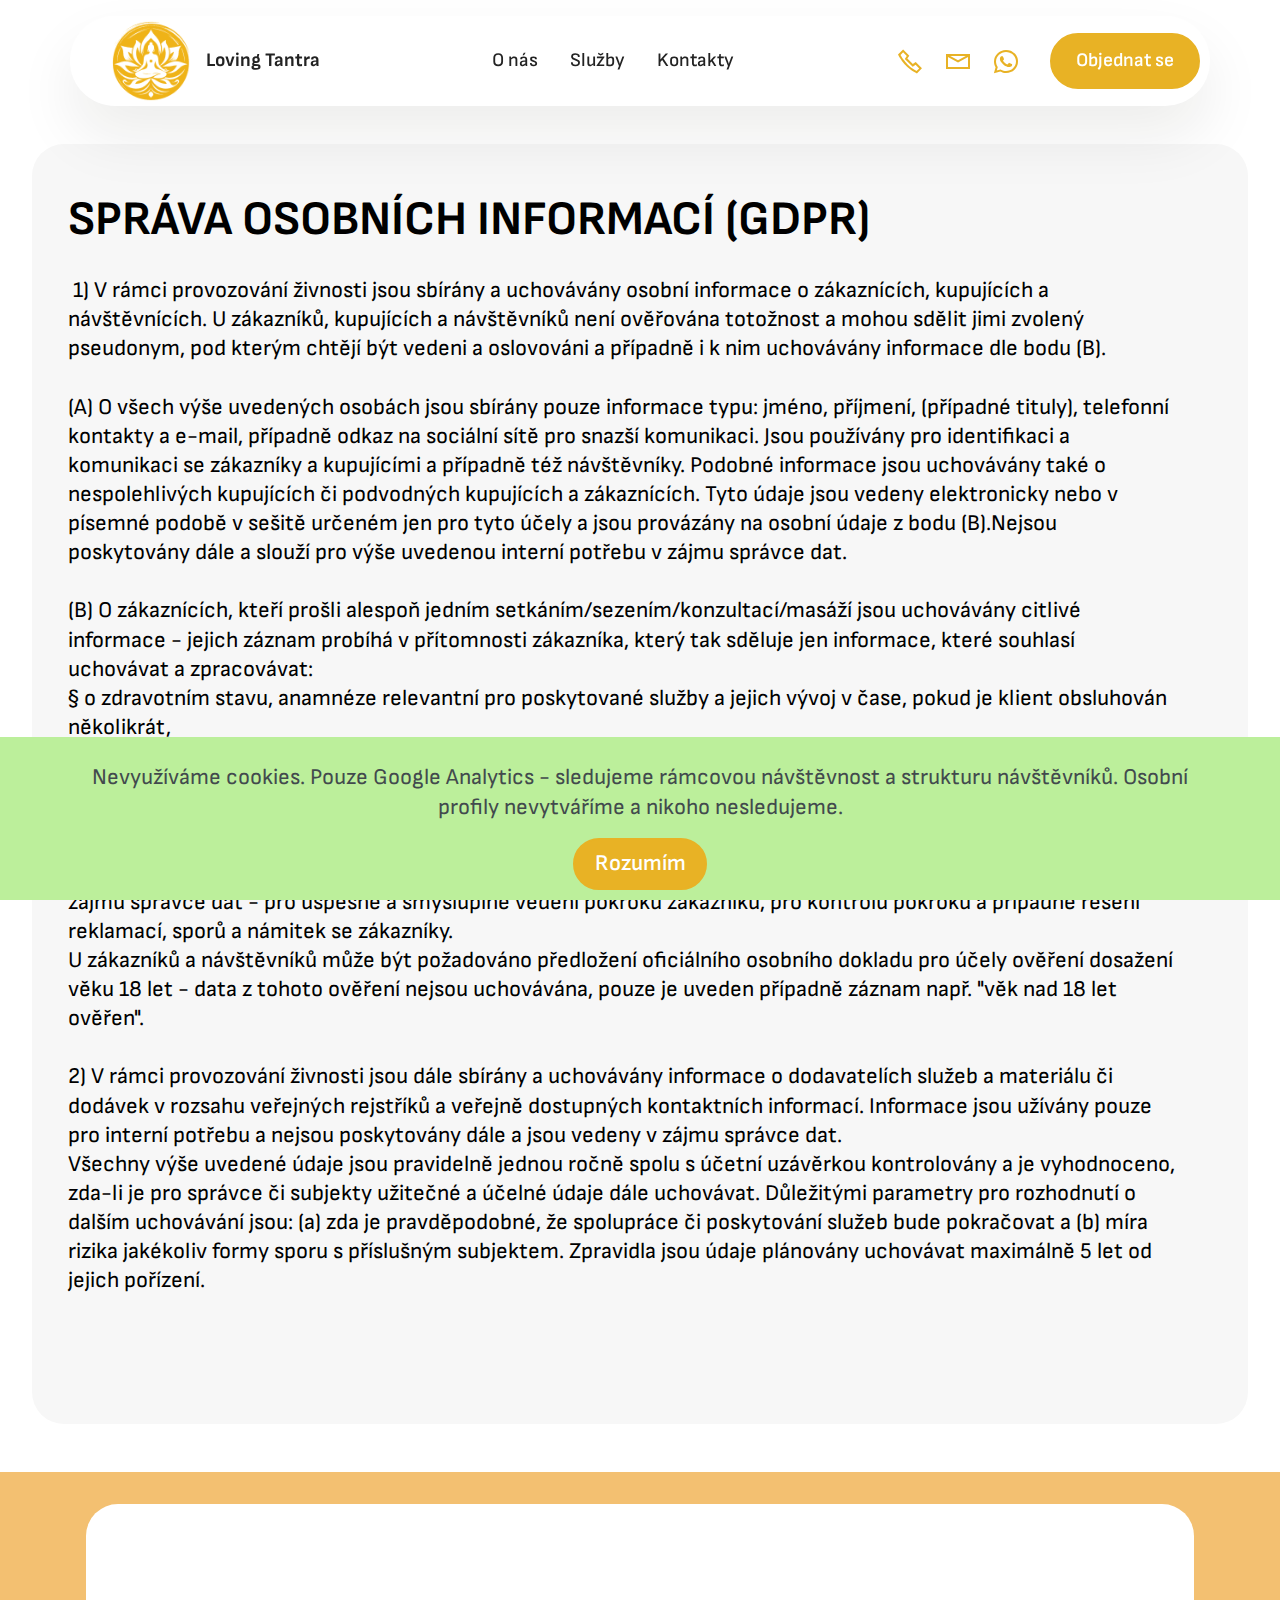
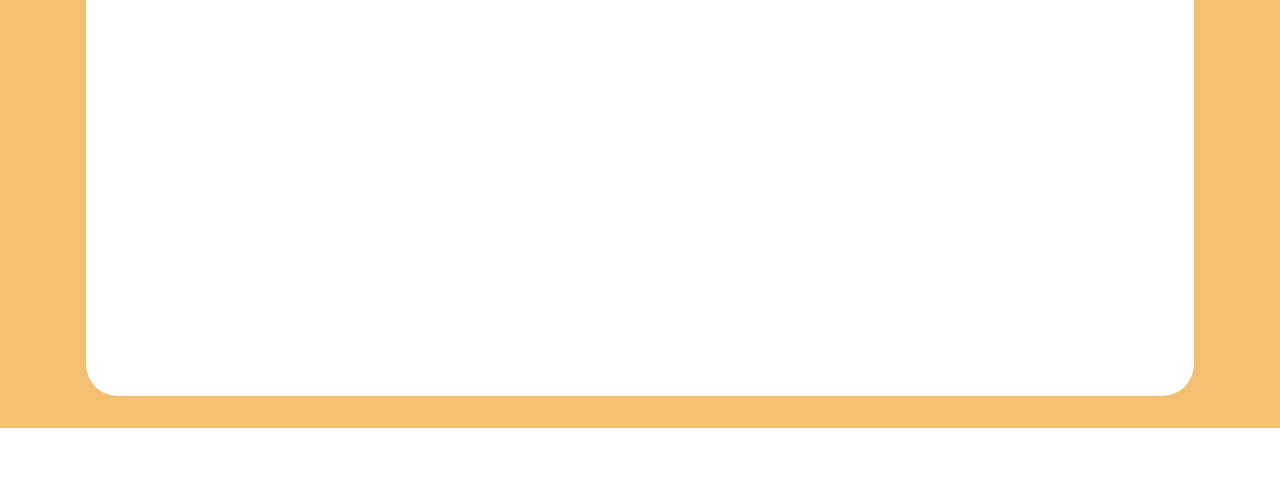
<file: gdpr.html>
<!DOCTYPE html>
<html  >
<head>
  <!-- Site made with Mobirise Website Builder v5.9.4, https://mobirise.com -->
  <meta charset="UTF-8">
  <meta http-equiv="X-UA-Compatible" content="IE=edge">
  <meta name="generator" content="Mobirise v5.9.4, mobirise.com">
  <meta name="viewport" content="width=device-width, initial-scale=1, minimum-scale=1">
  <link rel="shortcut icon" href="assets/images/loving-tantra-zlato-bez-pozadi-bez-textu-91x93.png" type="image/x-icon">
  <meta name="description" content="">
  
  
  <title>GDPR</title>
  <link rel="stylesheet" href="assets/web/assets/mobirise-icons2/mobirise2.css">
  <link rel="stylesheet" href="assets/bootstrap/css/bootstrap.min.css">
  <link rel="stylesheet" href="assets/bootstrap/css/bootstrap-grid.min.css">
  <link rel="stylesheet" href="assets/bootstrap/css/bootstrap-reboot.min.css">
  <link rel="stylesheet" href="assets/animatecss/animate.css">
  <link rel="stylesheet" href="assets/dropdown/css/style.css">
  <link rel="stylesheet" href="assets/socicon/css/styles.css">
  <link rel="stylesheet" href="assets/theme/css/style.css">
  <link rel="preload" href="https://fonts.googleapis.com/css?family=Sofia+Sans:100,200,300,400,500,600,700,800,900,100i,200i,300i,400i,500i,600i,700i,800i,900i&display=swap" as="style" onload="this.onload=null;this.rel='stylesheet'">
  <noscript><link rel="stylesheet" href="https://fonts.googleapis.com/css?family=Sofia+Sans:100,200,300,400,500,600,700,800,900,100i,200i,300i,400i,500i,600i,700i,800i,900i&display=swap"></noscript>
  <link rel="preload" href="https://fonts.googleapis.com/css?family=Inter+Tight:100,200,300,400,500,600,700,800,900,100i,200i,300i,400i,500i,600i,700i,800i,900i&display=swap" as="style" onload="this.onload=null;this.rel='stylesheet'">
  <noscript><link rel="stylesheet" href="https://fonts.googleapis.com/css?family=Inter+Tight:100,200,300,400,500,600,700,800,900,100i,200i,300i,400i,500i,600i,700i,800i,900i&display=swap"></noscript>
  <link rel="preload" as="style" href="assets/mobirise/css/mbr-additional.css"><link rel="stylesheet" href="assets/mobirise/css/mbr-additional.css" type="text/css">

  
  
  
</head>
<body>

<!-- Analytics -->
<!-- Google tag (gtag.js) -->
<script async src="https://www.googletagmanager.com/gtag/js?id=G-L4CR5D6CRW"></script>
<script>
  window.dataLayer = window.dataLayer || [];
  function gtag(){dataLayer.push(arguments);}
  gtag('js', new Date());

  gtag('config', 'G-L4CR5D6CRW');
</script>
<!-- /Analytics -->


  
  <section data-bs-version="5.1" class="menu menu2 cid-umgNXq1UC5" once="menu" id="menu02-y">
	

	<nav class="navbar navbar-dropdown navbar-fixed-top navbar-expand-lg">
		<div class="container">
			<div class="navbar-brand">
				<span class="navbar-logo">
					<a href="https://lovingtantra.cz">
						<img src="assets/images/loving-tantra-zlato-bez-pozadi-bez-textu-91x93.png" alt="Loving Tantra - Tantra Loving Site" style="height: 5rem;">
					</a>
				</span>
				<span class="navbar-caption-wrap"><a class="navbar-caption text-black text-primary display-4" href="https://lovingtantra.cz">Loving Tantra</a></span>
			</div>
			<button class="navbar-toggler" type="button" data-toggle="collapse" data-bs-toggle="collapse" data-target="#navbarSupportedContent" data-bs-target="#navbarSupportedContent" aria-controls="navbarNavAltMarkup" aria-expanded="false" aria-label="Toggle navigation">
				<div class="hamburger">
					<span></span>
					<span></span>
					<span></span>
					<span></span>
				</div>
			</button>
			<div class="collapse navbar-collapse" id="navbarSupportedContent">
				<ul class="navbar-nav nav-dropdown" data-app-modern-menu="true"><li class="nav-item">
						<a class="nav-link link text-black text-primary display-4" href="index.html#article02-f">O nás</a>
					</li>
					<li class="nav-item">
						<a class="nav-link link text-black text-primary display-4" href="index.html#features022-i" aria-expanded="false">Služby</a>
					</li>
					<li class="nav-item">
						<a class="nav-link link text-black text-primary display-4" href="index.html#footer01-p">Kontakty</a>
					</li></ul>
				<div class="icons-menu">
					<a class="iconfont-wrapper" href="tel:+420733427074">
						<span class="p-2 mbr-iconfont mobi-mbri-phone mobi-mbri" style="color: rgb(232, 178, 37); fill: rgb(232, 178, 37);"></span>
					</a>
					<a class="iconfont-wrapper" href="mailto:be@lovingtantra.cz">
						<span class="p-2 mbr-iconfont mobi-mbri-letter mobi-mbri" style="color: rgb(232, 178, 37); fill: rgb(232, 178, 37);"></span>
					</a>
					<a class="iconfont-wrapper" href="https://wa.me/420733427074">
						<span class="p-2 mbr-iconfont socicon-whatsapp socicon" style="color: rgb(232, 178, 37); fill: rgb(232, 178, 37);"></span>
					</a>
					
				</div>
				<div class="navbar-buttons mbr-section-btn"><a class="btn btn-danger display-4" href="index.html#article07-u">Objednat se</a></div>
			</div>
		</div>
	</nav>
</section>

<section data-bs-version="5.1" class="article07 cid-uoLONDcXKe" id="article07-19">
  

  
  
  <div class="container-fluid">
    <div class="row justify-content-center">
      <div class="card col-md-12 col-lg-12">
        <div class="card-wrapper">
          <h3 class="card-title mbr-fonts-style mbr-white mt-3 mb-4 display-2"><strong>SPRÁVA OSOBNÍCH INFORMACÍ (GDPR)</strong></h3>
          <div class="row card-box align-left">
            
            
            <div class="item features-without-image col-12 active">
              <div class="item-wrapper">
                
                <p class="mbr-text mbr-fonts-style display-7">&nbsp;1) V rámci provozování živnosti jsou sbírány a uchovávány osobní informace o zákaznících, kupujících a návštěvnících. U zákazníků, kupujících a návštěvníků není ověřována totožnost a mohou sdělit jimi zvolený pseudonym, pod kterým chtějí být vedeni a oslovováni a případně i k nim uchovávány informace dle bodu (B).<br><br>(A) O všech výše uvedených osobách jsou sbírány pouze informace typu: jméno, příjmení, (případné tituly), telefonní kontakty a e-mail, případně odkaz na sociální sítě pro snazší komunikaci. Jsou používány pro identifikaci a komunikaci se zákazníky a kupujícími a případně též návštěvníky. Podobné informace jsou uchovávány také o nespolehlivých kupujících či podvodných kupujících a zákaznících. Tyto údaje jsou vedeny elektronicky nebo v písemné podobě v sešitě určeném jen pro tyto účely a jsou provázány na osobní údaje z bodu (B).Nejsou poskytovány dále a slouží pro výše uvedenou interní potřebu v zájmu správce dat.<br><br>(B) O zákaznících, kteří prošli alespoň jedním setkáním/sezením/konzultací/masáží jsou uchovávány citlivé informace - jejich záznam probíhá v přítomnosti zákazníka, který tak sděluje jen informace, které souhlasí uchovávat a zpracovávat:<br>§ o zdravotním stavu, anamnéze relevantní pro poskytované služby a jejich vývoj v čase, pokud je klient obsluhován několikrát,<br>§ O přáních, záměrech a ústně sjednaných dohodách a hranicích pro konkrétní sezení/konzultace/setkání/masáž<br><br>Tyto údaje jsou vedeny elektronicky v neveřejné databázi přiměřeně zabezpečené nebo v písemné podobě sešitu karet zákazníka určeném jen pro tyto účely, ke kterému není pravděpodobné, že by se dostala osoba, která by tyto údaje měla záměr jakkoliv zneužít či využít a jsou provázány na osobní údaje z bodu (A). Tyto údaje jsou vedeny v zájmu správce dat - pro úspěšné a smysluplné vedení pokroku zákazníků, pro kontrolu pokroku a případné řešení reklamací, sporů a námitek se zákazníky.<br>U zákazníků a návštěvníků může být požadováno předložení oficiálního osobního dokladu pro účely ověření dosažení věku 18 let - data z tohoto ověření nejsou uchovávána, pouze je uveden případně záznam např. "věk nad 18 let ověřen".<br><br>2) V rámci provozování živnosti jsou dále sbírány a uchovávány informace o dodavatelích služeb a materiálu či dodávek v rozsahu veřejných rejstříků a veřejně dostupných kontaktních informací. Informace jsou užívány pouze pro interní potřebu a nejsou poskytovány dále a jsou vedeny v zájmu správce dat.<br>Všechny výše uvedené údaje jsou pravidelně jednou ročně spolu s účetní uzávěrkou kontrolovány a je vyhodnoceno, zda-li je pro správce či subjekty užitečné a účelné údaje dále uchovávat. Důležitými parametry pro rozhodnutí o dalším uchovávání jsou: (a) zda je pravděpodobné, že spolupráce či poskytování služeb bude pokračovat a (b) míra rizika jakékoliv formy sporu s příslušným subjektem. Zpravidla jsou údaje plánovány uchovávat maximálně 5 let od jejich pořízení.&nbsp;<br></p>
              </div>
            </div>
            
          </div>
          <div class="mbr-section-btn"><a class="btn btn-primary display-7" href="index.html#header10-9">Návrat zpět</a></div>
        </div>
      </div>
    </div>
  </div>
</section>

<section data-bs-version="5.1" class="footer1 cid-umgUl3I7kh" once="footers" id="footer01-z">
	

	
	
	<div class="container">
		<div class="row mbr-white">
			<div class="col-12 col-md-6 col-lg-3">
				<h5 class="mbr-section-subtitle mbr-fonts-style mb-2 display-5">
					<strong>Loving Tantra</strong></h5>
				<ul class="list mbr-fonts-style display-7">
					<li class="mbr-text item-wrap">Provozovatel:</li>
					<li class="mbr-text item-wrap">Ing. Jiří Mošna, MBA</li>
					<li class="mbr-text item-wrap">IČ: 06353983</li>
				</ul>
			</div>
			<div class="col-12 col-md-6 col-lg-3">
				<h5 class="mbr-section-subtitle mbr-fonts-style mb-2 display-5">Kontakty</h5>
				<ul class="list mbr-fonts-style display-7">
					<li class="mbr-text item-wrap">tel: <a href="tel:+420733427074 " class="text-primary">+ 420 733 427 074</a>&nbsp;</li>
					<li class="mbr-text item-wrap"><a href="tel:+420733427074" class="text-primary"></a><a href="https://wa.me/420733427074" class="text-primary">WhatsApp&nbsp;Business</a></li>
					<li class="mbr-text item-wrap">mail: <a href="mailto:be@lovingtantra.cz" class="text-primary">be@lovingtantra.cz</a>&nbsp;</li>
				</ul>
			</div>
			<div class="col-12 col-md-6 col-lg-3">
				<h5 class="mbr-section-subtitle mbr-fonts-style mb-2 display-5">Linky dál</h5>
				<ul class="list mbr-fonts-style display-7">
					<li class="mbr-text item-wrap"><a href="https://tantra-shibari.cz" class="text-primary" target="_blank">tantra-shibari.cz</a></li>
					<li class="mbr-text item-wrap"><a href="https://helenamosnova.cz" class="text-primary" target="_blank">helenamosnova.cz</a></li>
				</ul>
			</div>
			<div class="col-12 col-md-6 col-lg-3">
				<h5 class="mbr-section-subtitle mbr-fonts-style mb-2 display-5">Povinné info</h5>
				<ul class="list mbr-fonts-style display-7">
					<li class="mbr-text item-wrap"><a href="page1.html#article07-1a" class="text-primary">Pravidla a obchodní podmínky</a></li>
					<li class="mbr-text item-wrap"><a href="page2.html#article07-19" class="text-primary">GDPR</a></li>
				</ul>
			</div>
			
			<div class="col-12 mt-4">
				<p class="mbr-text mb-0 mbr-fonts-style copyright align-center display-7">
					© Všechna práva vyhrazena k textu a portrétům Jirky a Heleny.&nbsp;<br> Ostatní fotografie jsou "CC0", z webu <a href="http://pxhere.com" class="text-primary" target="_blank">pxhere.com</a>&nbsp;a z nástroje <a href="https://www.freepik.com/" class="text-primary" target="_blank">freepik.com</a> - "Designed by <a href="https://www.freepik.com/" class="text-primary" target="_blank">Freepik</a>". Díky všem autorům!&nbsp;<br>Web pohání a tvoří úžasný&nbsp;<a href="https://mobirise.com" class="text-primary" target="_blank">Mobirise</a> a hostuje ho&nbsp;<a href="https://github.com" class="text-primary" target="_blank">GitHub</a>&nbsp;velké díky za tyto nástroje, které nám zjednodušují život!&nbsp;</p>
			</div>
		</div>
	</div>
</section><section class="display-7" style="padding: 0;align-items: center;justify-content: center;flex-wrap: wrap;    align-content: center;display: flex;position: relative;height: 4rem;"><a href="https://mobiri.se/628964" style="flex: 1 1;height: 4rem;position: absolute;width: 100%;z-index: 1;"><img alt="" style="height: 4rem;" src="[data-uri]"></a><p style="margin: 0;text-align: center;" class="display-7">&#8204;</p><a style="z-index:1" href="https://mobirise.com/builder/ai-website-generator.html">AI Website Generator</a></section><script src="assets/bootstrap/js/bootstrap.bundle.min.js"></script>  <script src="assets/web/assets/cookies-alert-plugin/cookies-alert-core.js"></script>  <script src="assets/web/assets/cookies-alert-plugin/cookies-alert-script.js"></script>  <script src="assets/smoothscroll/smooth-scroll.js"></script>  <script src="assets/ytplayer/index.js"></script>  <script src="assets/dropdown/js/navbar-dropdown.js"></script>  <script src="assets/theme/js/script.js"></script>  
  
  
<input name="cookieData" type="hidden" data-cookie-cookiesAlertType='false' data-cookie-customDialogSelector='null' data-cookie-colorText='#424a4d' data-cookie-colorBg='rgb(188, 239, 155)' data-cookie-opacityOverlay='0' data-cookie-bgOpacity='100' data-cookie-textButton='Rozumím' data-cookie-rejectText='REJECT' data-cookie-colorButton='#e8b225' data-cookie-rejectColor='#ffffff' data-cookie-colorLink='#424a4d' data-cookie-underlineLink='true' data-cookie-text="Nevyužíváme cookies. Pouze Google Analytics - sledujeme rámcovou návštěvnost a strukturu návštěvníků. Osobní profily nevytváříme a nikoho nesledujeme.">
   <div id="scrollToTop" class="scrollToTop mbr-arrow-up"><a style="text-align: center;"><i class="mbr-arrow-up-icon mbr-arrow-up-icon-cm cm-icon cm-icon-smallarrow-up"></i></a></div>
    <input name="animation" type="hidden">
  </body>
</html>
</file>
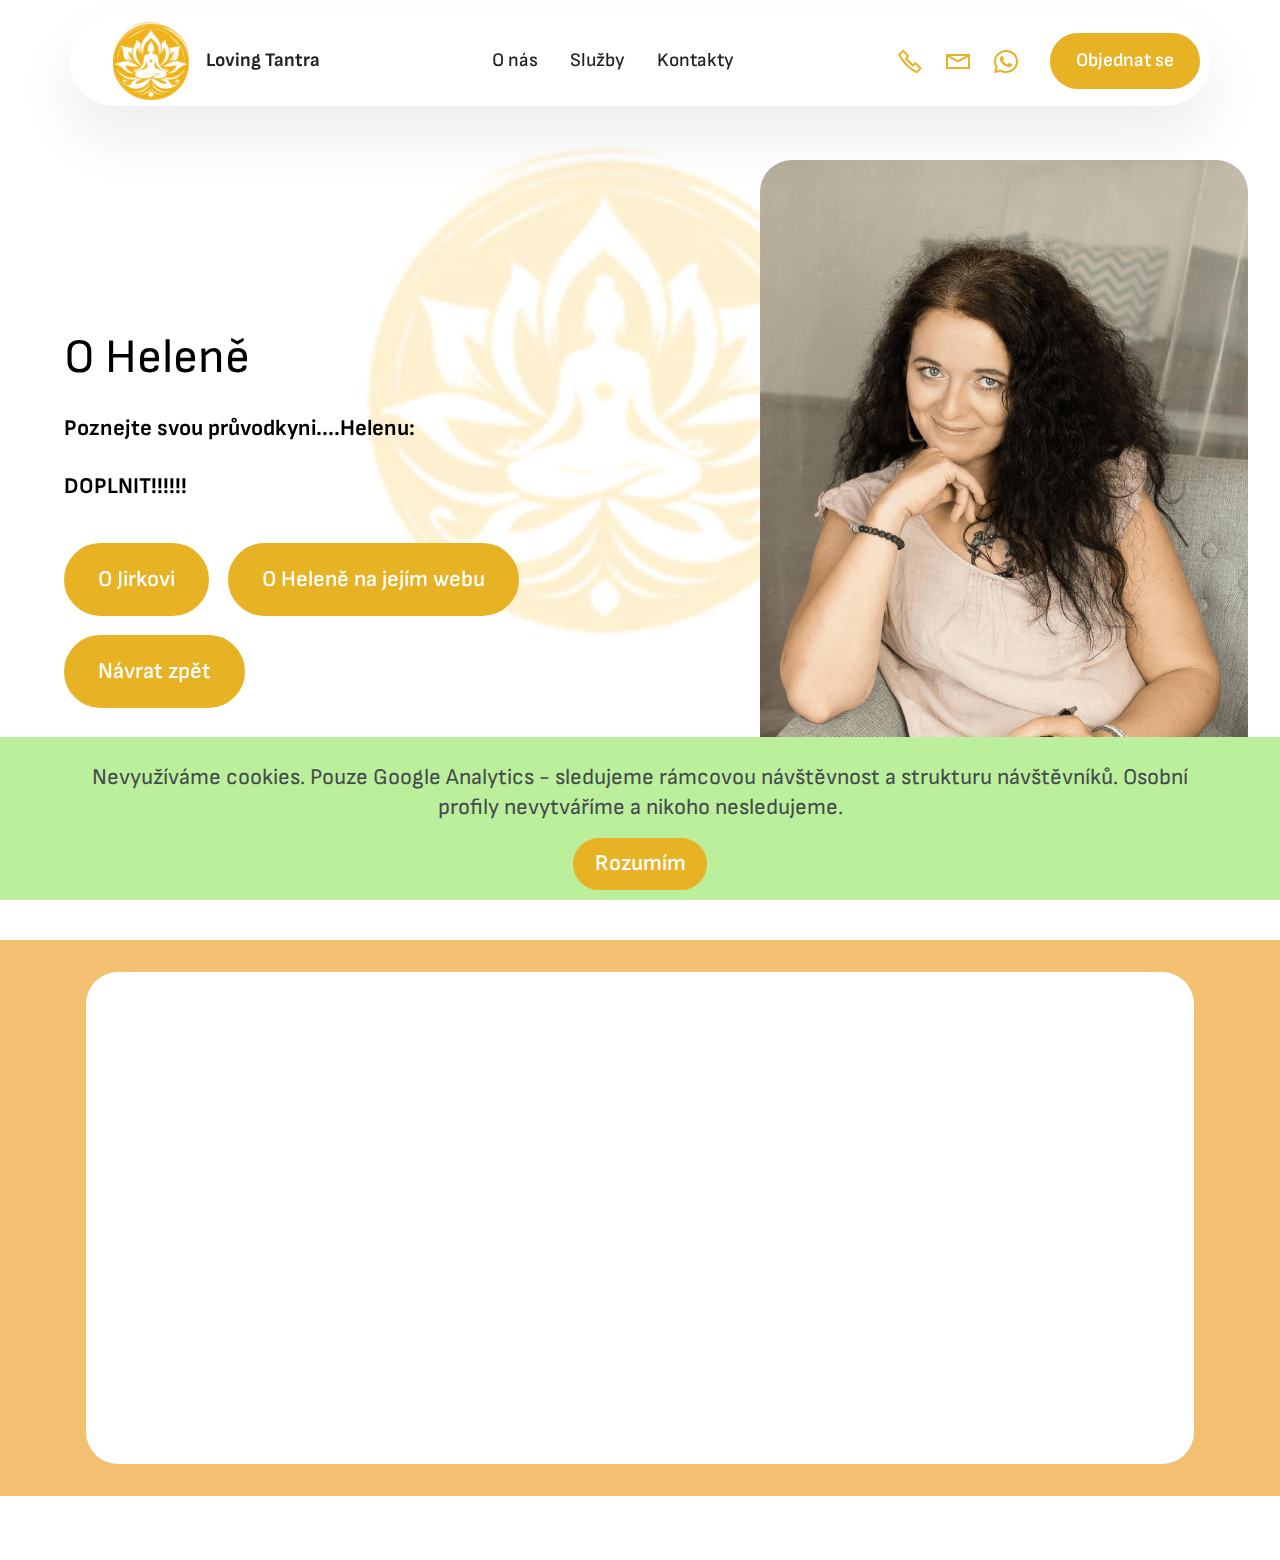
<file: o_helene.html>
<!DOCTYPE html>
<html  >
<head>
  <!-- Site made with Mobirise Website Builder v5.9.4, https://mobirise.com -->
  <meta charset="UTF-8">
  <meta http-equiv="X-UA-Compatible" content="IE=edge">
  <meta name="generator" content="Mobirise v5.9.4, mobirise.com">
  <meta name="viewport" content="width=device-width, initial-scale=1, minimum-scale=1">
  <link rel="shortcut icon" href="assets/images/loving-tantra-zlato-bez-pozadi-bez-textu-91x93.png" type="image/x-icon">
  <meta name="description" content="">
  
  
  <title>O Helene</title>
  <link rel="stylesheet" href="assets/web/assets/mobirise-icons2/mobirise2.css">
  <link rel="stylesheet" href="assets/bootstrap/css/bootstrap.min.css">
  <link rel="stylesheet" href="assets/bootstrap/css/bootstrap-grid.min.css">
  <link rel="stylesheet" href="assets/bootstrap/css/bootstrap-reboot.min.css">
  <link rel="stylesheet" href="assets/parallax/jarallax.css">
  <link rel="stylesheet" href="assets/animatecss/animate.css">
  <link rel="stylesheet" href="assets/dropdown/css/style.css">
  <link rel="stylesheet" href="assets/socicon/css/styles.css">
  <link rel="stylesheet" href="assets/theme/css/style.css">
  <link rel="preload" href="https://fonts.googleapis.com/css?family=Sofia+Sans:100,200,300,400,500,600,700,800,900,100i,200i,300i,400i,500i,600i,700i,800i,900i&display=swap" as="style" onload="this.onload=null;this.rel='stylesheet'">
  <noscript><link rel="stylesheet" href="https://fonts.googleapis.com/css?family=Sofia+Sans:100,200,300,400,500,600,700,800,900,100i,200i,300i,400i,500i,600i,700i,800i,900i&display=swap"></noscript>
  <link rel="preload" href="https://fonts.googleapis.com/css?family=Inter+Tight:100,200,300,400,500,600,700,800,900,100i,200i,300i,400i,500i,600i,700i,800i,900i&display=swap" as="style" onload="this.onload=null;this.rel='stylesheet'">
  <noscript><link rel="stylesheet" href="https://fonts.googleapis.com/css?family=Inter+Tight:100,200,300,400,500,600,700,800,900,100i,200i,300i,400i,500i,600i,700i,800i,900i&display=swap"></noscript>
  <link rel="preload" as="style" href="assets/mobirise/css/mbr-additional.css"><link rel="stylesheet" href="assets/mobirise/css/mbr-additional.css" type="text/css">

  
  
  
</head>
<body>

<!-- Analytics -->
<!-- Google tag (gtag.js) -->
<script async src="https://www.googletagmanager.com/gtag/js?id=G-L4CR5D6CRW"></script>
<script>
  window.dataLayer = window.dataLayer || [];
  function gtag(){dataLayer.push(arguments);}
  gtag('js', new Date());

  gtag('config', 'G-L4CR5D6CRW');
</script>
<!-- /Analytics -->


  
  <section data-bs-version="5.1" class="menu menu2 cid-umgNXq1UC5" once="menu" id="menu02-12">
	

	<nav class="navbar navbar-dropdown navbar-fixed-top navbar-expand-lg">
		<div class="container">
			<div class="navbar-brand">
				<span class="navbar-logo">
					<a href="https://lovingtantra.cz">
						<img src="assets/images/loving-tantra-zlato-bez-pozadi-bez-textu-91x93.png" alt="Loving Tantra - Tantra Loving Site" style="height: 5rem;">
					</a>
				</span>
				<span class="navbar-caption-wrap"><a class="navbar-caption text-black text-primary display-4" href="https://lovingtantra.cz">Loving Tantra</a></span>
			</div>
			<button class="navbar-toggler" type="button" data-toggle="collapse" data-bs-toggle="collapse" data-target="#navbarSupportedContent" data-bs-target="#navbarSupportedContent" aria-controls="navbarNavAltMarkup" aria-expanded="false" aria-label="Toggle navigation">
				<div class="hamburger">
					<span></span>
					<span></span>
					<span></span>
					<span></span>
				</div>
			</button>
			<div class="collapse navbar-collapse" id="navbarSupportedContent">
				<ul class="navbar-nav nav-dropdown" data-app-modern-menu="true"><li class="nav-item">
						<a class="nav-link link text-black text-primary display-4" href="index.html#article02-f">O nás</a>
					</li>
					<li class="nav-item">
						<a class="nav-link link text-black text-primary display-4" href="index.html#features022-i" aria-expanded="false">Služby</a>
					</li>
					<li class="nav-item">
						<a class="nav-link link text-black text-primary display-4" href="index.html#footer01-p">Kontakty</a>
					</li></ul>
				<div class="icons-menu">
					<a class="iconfont-wrapper" href="tel:+420733427074">
						<span class="p-2 mbr-iconfont mobi-mbri-phone mobi-mbri" style="color: rgb(232, 178, 37); fill: rgb(232, 178, 37);"></span>
					</a>
					<a class="iconfont-wrapper" href="mailto:be@lovingtantra.cz">
						<span class="p-2 mbr-iconfont mobi-mbri-letter mobi-mbri" style="color: rgb(232, 178, 37); fill: rgb(232, 178, 37);"></span>
					</a>
					<a class="iconfont-wrapper" href="https://wa.me/420733427074">
						<span class="p-2 mbr-iconfont socicon-whatsapp socicon" style="color: rgb(232, 178, 37); fill: rgb(232, 178, 37);"></span>
					</a>
					
				</div>
				<div class="navbar-buttons mbr-section-btn"><a class="btn btn-danger display-4" href="index.html#article07-u">Objednat se</a></div>
			</div>
		</div>
	</nav>
</section>

<section data-bs-version="5.1" class="article4 cid-uq9CIxjLfu mbr-parallax-background" id="article04-1b">
	

	
	<div class="mbr-overlay" style="opacity: 0.8; background-color: rgb(255, 255, 255);"></div>

	<div class="container-fluid">
		<div class="row justify-content-center">
			<div class="col-12 col-md-12 col-lg-5 image-wrapper">
				<img class="w-100" src="assets/images/helca-z-webu-sexy-terapeutka-1321x1982.png" alt="Mobirise Website Builder">
			</div>
			<div class="col-12 col-md-12 col-lg">
				<div class="text-wrapper align-left">
					<h1 class="mbr-section-title mbr-fonts-style mb-4 display-2">O Heleně</h1>
					<p class="mbr-text mbr-fonts-style mb-4 display-7"><strong>Poznejte svou průvodkyni....Helenu:</strong><br><br><strong>DOPLNIT!!!!!!</strong></p>
					<div class="mbr-section-btn mt-3"><a class="btn btn-lg btn-danger display-7" href="page3.html#article02-18">O Jirkovi</a> <a class="btn btn-lg btn-danger display-7" href="https://helenamosnova.cz/o-mne/" target="_blank">O Heleně na jejím webu</a> <a class="btn btn-lg btn-danger display-7" href="index.html#article02-f">Návrat zpět</a></div>
				</div>
			</div>
		</div>
	</div>
</section>

<section data-bs-version="5.1" class="footer1 cid-umgUl3I7kh" once="footers" id="footer01-13">
	

	
	
	<div class="container">
		<div class="row mbr-white">
			<div class="col-12 col-md-6 col-lg-3">
				<h5 class="mbr-section-subtitle mbr-fonts-style mb-2 display-5">
					<strong>Loving Tantra</strong></h5>
				<ul class="list mbr-fonts-style display-7">
					<li class="mbr-text item-wrap">Provozovatel:</li>
					<li class="mbr-text item-wrap">Ing. Jiří Mošna, MBA</li>
					<li class="mbr-text item-wrap">IČ: 06353983</li>
				</ul>
			</div>
			<div class="col-12 col-md-6 col-lg-3">
				<h5 class="mbr-section-subtitle mbr-fonts-style mb-2 display-5">Kontakty</h5>
				<ul class="list mbr-fonts-style display-7">
					<li class="mbr-text item-wrap">tel: <a href="tel:+420733427074 " class="text-primary">+ 420 733 427 074</a>&nbsp;</li>
					<li class="mbr-text item-wrap"><a href="tel:+420733427074" class="text-primary"></a><a href="https://wa.me/420733427074" class="text-primary">WhatsApp&nbsp;Business</a></li>
					<li class="mbr-text item-wrap">mail: <a href="mailto:be@lovingtantra.cz" class="text-primary">be@lovingtantra.cz</a>&nbsp;</li>
				</ul>
			</div>
			<div class="col-12 col-md-6 col-lg-3">
				<h5 class="mbr-section-subtitle mbr-fonts-style mb-2 display-5">Linky dál</h5>
				<ul class="list mbr-fonts-style display-7">
					<li class="mbr-text item-wrap"><a href="https://tantra-shibari.cz" class="text-primary" target="_blank">tantra-shibari.cz</a></li>
					<li class="mbr-text item-wrap"><a href="https://helenamosnova.cz" class="text-primary" target="_blank">helenamosnova.cz</a></li>
				</ul>
			</div>
			<div class="col-12 col-md-6 col-lg-3">
				<h5 class="mbr-section-subtitle mbr-fonts-style mb-2 display-5">Povinné info</h5>
				<ul class="list mbr-fonts-style display-7">
					<li class="mbr-text item-wrap"><a href="page1.html#article07-1a" class="text-primary">Pravidla a obchodní podmínky</a></li>
					<li class="mbr-text item-wrap"><a href="page2.html#article07-19" class="text-primary">GDPR</a></li>
				</ul>
			</div>
			
			<div class="col-12 mt-4">
				<p class="mbr-text mb-0 mbr-fonts-style copyright align-center display-7">
					© Všechna práva vyhrazena k textu a portrétům Jirky a Heleny.&nbsp;<br> Ostatní fotografie jsou "CC0", z webu <a href="http://pxhere.com" class="text-primary" target="_blank">pxhere.com</a>&nbsp;a z nástroje <a href="https://www.freepik.com/" class="text-primary" target="_blank">freepik.com</a> - "Designed by <a href="https://www.freepik.com/" class="text-primary" target="_blank">Freepik</a>". Díky všem autorům!&nbsp;<br>Web pohání a tvoří úžasný&nbsp;<a href="https://mobirise.com" class="text-primary" target="_blank">Mobirise</a> a hostuje ho&nbsp;<a href="https://github.com" class="text-primary" target="_blank">GitHub</a>&nbsp;velké díky za tyto nástroje, které nám zjednodušují život!&nbsp;</p>
			</div>
		</div>
	</div>
</section><section class="display-7" style="padding: 0;align-items: center;justify-content: center;flex-wrap: wrap;    align-content: center;display: flex;position: relative;height: 4rem;"><a href="https://mobiri.se/628964" style="flex: 1 1;height: 4rem;position: absolute;width: 100%;z-index: 1;"><img alt="" style="height: 4rem;" src="[data-uri]"></a><p style="margin: 0;text-align: center;" class="display-7">&#8204;</p><a style="z-index:1" href="https://mobirise.com/drag-drop-website-builder.html">Drag and Drop Website Builder</a></section><script src="assets/bootstrap/js/bootstrap.bundle.min.js"></script>  <script src="assets/parallax/jarallax.js"></script>  <script src="assets/web/assets/cookies-alert-plugin/cookies-alert-core.js"></script>  <script src="assets/web/assets/cookies-alert-plugin/cookies-alert-script.js"></script>  <script src="assets/smoothscroll/smooth-scroll.js"></script>  <script src="assets/ytplayer/index.js"></script>  <script src="assets/dropdown/js/navbar-dropdown.js"></script>  <script src="assets/theme/js/script.js"></script>  
  
  
<input name="cookieData" type="hidden" data-cookie-cookiesAlertType='false' data-cookie-customDialogSelector='null' data-cookie-colorText='#424a4d' data-cookie-colorBg='rgb(188, 239, 155)' data-cookie-opacityOverlay='0' data-cookie-bgOpacity='100' data-cookie-textButton='Rozumím' data-cookie-rejectText='REJECT' data-cookie-colorButton='#e8b225' data-cookie-rejectColor='#ffffff' data-cookie-colorLink='#424a4d' data-cookie-underlineLink='true' data-cookie-text="Nevyužíváme cookies. Pouze Google Analytics - sledujeme rámcovou návštěvnost a strukturu návštěvníků. Osobní profily nevytváříme a nikoho nesledujeme.">
   <div id="scrollToTop" class="scrollToTop mbr-arrow-up"><a style="text-align: center;"><i class="mbr-arrow-up-icon mbr-arrow-up-icon-cm cm-icon cm-icon-smallarrow-up"></i></a></div>
    <input name="animation" type="hidden">
  </body>
</html>
</file>
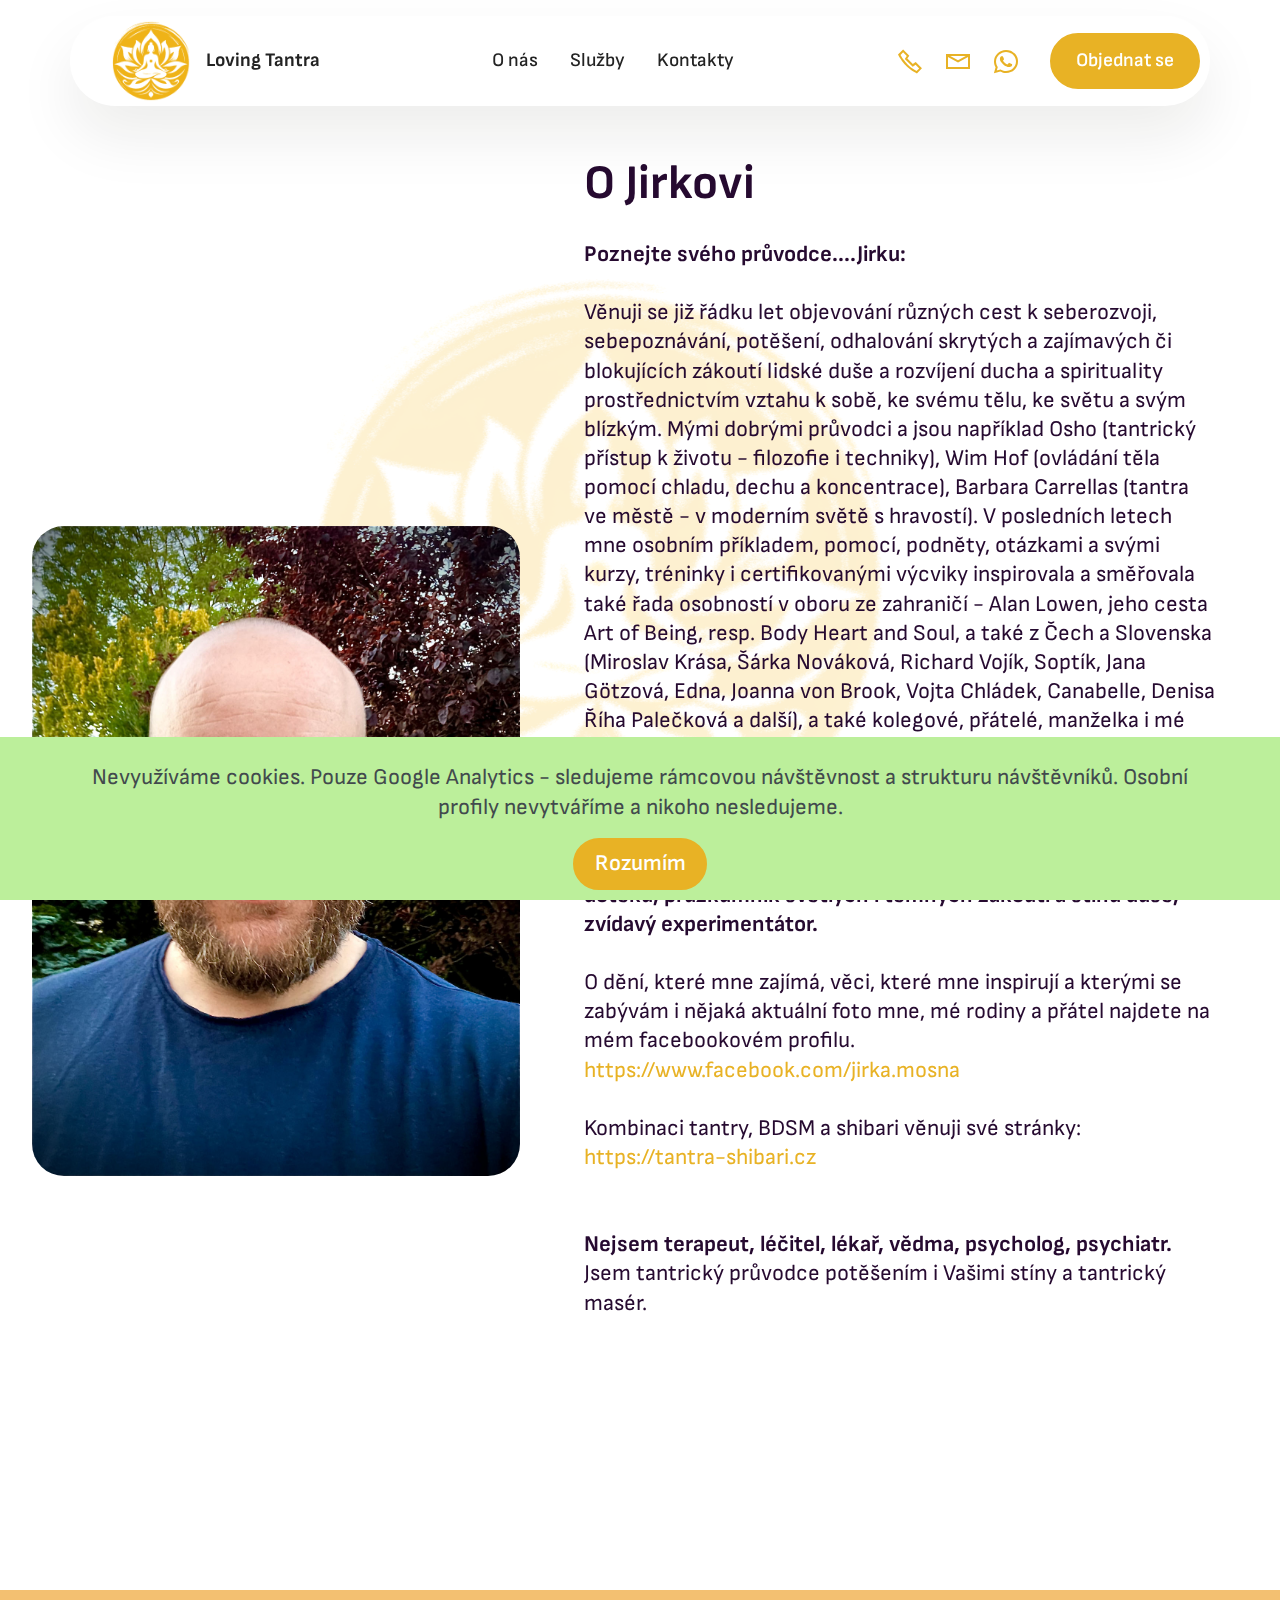
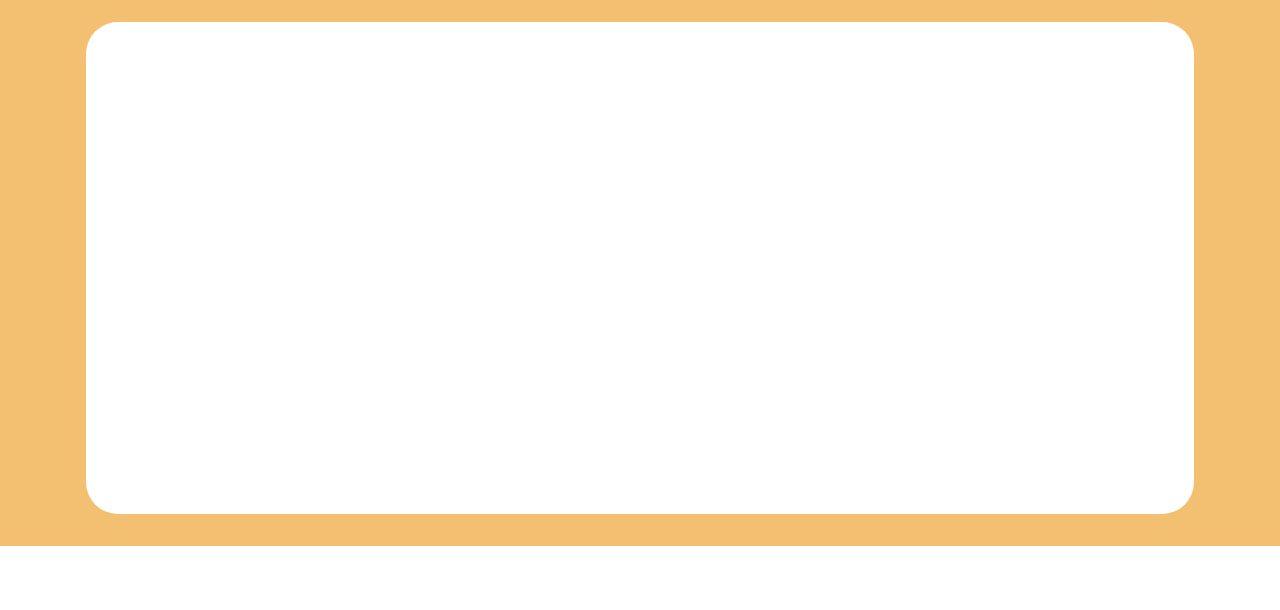
<file: o_jirkovi.html>
<!DOCTYPE html>
<html  >
<head>
  <!-- Site made with Mobirise Website Builder v5.9.4, https://mobirise.com -->
  <meta charset="UTF-8">
  <meta http-equiv="X-UA-Compatible" content="IE=edge">
  <meta name="generator" content="Mobirise v5.9.4, mobirise.com">
  <meta name="viewport" content="width=device-width, initial-scale=1, minimum-scale=1">
  <link rel="shortcut icon" href="assets/images/loving-tantra-zlato-bez-pozadi-bez-textu-91x93.png" type="image/x-icon">
  <meta name="description" content="">
  
  
  <title>O Jirkovi</title>
  <link rel="stylesheet" href="assets/web/assets/mobirise-icons2/mobirise2.css">
  <link rel="stylesheet" href="assets/bootstrap/css/bootstrap.min.css">
  <link rel="stylesheet" href="assets/bootstrap/css/bootstrap-grid.min.css">
  <link rel="stylesheet" href="assets/bootstrap/css/bootstrap-reboot.min.css">
  <link rel="stylesheet" href="assets/parallax/jarallax.css">
  <link rel="stylesheet" href="assets/animatecss/animate.css">
  <link rel="stylesheet" href="assets/dropdown/css/style.css">
  <link rel="stylesheet" href="assets/socicon/css/styles.css">
  <link rel="stylesheet" href="assets/theme/css/style.css">
  <link rel="preload" href="https://fonts.googleapis.com/css?family=Sofia+Sans:100,200,300,400,500,600,700,800,900,100i,200i,300i,400i,500i,600i,700i,800i,900i&display=swap" as="style" onload="this.onload=null;this.rel='stylesheet'">
  <noscript><link rel="stylesheet" href="https://fonts.googleapis.com/css?family=Sofia+Sans:100,200,300,400,500,600,700,800,900,100i,200i,300i,400i,500i,600i,700i,800i,900i&display=swap"></noscript>
  <link rel="preload" href="https://fonts.googleapis.com/css?family=Inter+Tight:100,200,300,400,500,600,700,800,900,100i,200i,300i,400i,500i,600i,700i,800i,900i&display=swap" as="style" onload="this.onload=null;this.rel='stylesheet'">
  <noscript><link rel="stylesheet" href="https://fonts.googleapis.com/css?family=Inter+Tight:100,200,300,400,500,600,700,800,900,100i,200i,300i,400i,500i,600i,700i,800i,900i&display=swap"></noscript>
  <link rel="preload" as="style" href="assets/mobirise/css/mbr-additional.css"><link rel="stylesheet" href="assets/mobirise/css/mbr-additional.css" type="text/css">

  
  
  
</head>
<body>

<!-- Analytics -->
<!-- Google tag (gtag.js) -->
<script async src="https://www.googletagmanager.com/gtag/js?id=G-L4CR5D6CRW"></script>
<script>
  window.dataLayer = window.dataLayer || [];
  function gtag(){dataLayer.push(arguments);}
  gtag('js', new Date());

  gtag('config', 'G-L4CR5D6CRW');
</script>
<!-- /Analytics -->


  
  <section data-bs-version="5.1" class="menu menu2 cid-umgNXq1UC5" once="menu" id="menu02-10">
	

	<nav class="navbar navbar-dropdown navbar-fixed-top navbar-expand-lg">
		<div class="container">
			<div class="navbar-brand">
				<span class="navbar-logo">
					<a href="https://lovingtantra.cz">
						<img src="assets/images/loving-tantra-zlato-bez-pozadi-bez-textu-91x93.png" alt="Loving Tantra - Tantra Loving Site" style="height: 5rem;">
					</a>
				</span>
				<span class="navbar-caption-wrap"><a class="navbar-caption text-black text-primary display-4" href="https://lovingtantra.cz">Loving Tantra</a></span>
			</div>
			<button class="navbar-toggler" type="button" data-toggle="collapse" data-bs-toggle="collapse" data-target="#navbarSupportedContent" data-bs-target="#navbarSupportedContent" aria-controls="navbarNavAltMarkup" aria-expanded="false" aria-label="Toggle navigation">
				<div class="hamburger">
					<span></span>
					<span></span>
					<span></span>
					<span></span>
				</div>
			</button>
			<div class="collapse navbar-collapse" id="navbarSupportedContent">
				<ul class="navbar-nav nav-dropdown" data-app-modern-menu="true"><li class="nav-item">
						<a class="nav-link link text-black text-primary display-4" href="index.html#article02-f">O nás</a>
					</li>
					<li class="nav-item">
						<a class="nav-link link text-black text-primary display-4" href="index.html#features022-i" aria-expanded="false">Služby</a>
					</li>
					<li class="nav-item">
						<a class="nav-link link text-black text-primary display-4" href="index.html#footer01-p">Kontakty</a>
					</li></ul>
				<div class="icons-menu">
					<a class="iconfont-wrapper" href="tel:+420733427074">
						<span class="p-2 mbr-iconfont mobi-mbri-phone mobi-mbri" style="color: rgb(232, 178, 37); fill: rgb(232, 178, 37);"></span>
					</a>
					<a class="iconfont-wrapper" href="mailto:be@lovingtantra.cz">
						<span class="p-2 mbr-iconfont mobi-mbri-letter mobi-mbri" style="color: rgb(232, 178, 37); fill: rgb(232, 178, 37);"></span>
					</a>
					<a class="iconfont-wrapper" href="https://wa.me/420733427074">
						<span class="p-2 mbr-iconfont socicon-whatsapp socicon" style="color: rgb(232, 178, 37); fill: rgb(232, 178, 37);"></span>
					</a>
					
				</div>
				<div class="navbar-buttons mbr-section-btn"><a class="btn btn-danger display-4" href="index.html#article07-u">Objednat se</a></div>
			</div>
		</div>
	</nav>
</section>

<section data-bs-version="5.1" class="article2 cid-uoLLtOV4zW mbr-parallax-background" id="article02-18">
	

	
	<div class="mbr-overlay" style="opacity: 0.8; background-color: rgb(255, 255, 255);"></div>

	<div class="container-fluid">
		<div class="row justify-content-center">
			<div class="col-12 col-md-12 col-lg-5 image-wrapper">
				<img class="w-100" src="assets/images/jirka-medailonek-1321x1761.jpg" alt="Mobirise Website Builder">
			</div>
			<div class="col-12 col-md-12 col-lg">
				<div class="text-wrapper align-left">
					<h1 class="mbr-section-title mbr-fonts-style mb-4 display-2">
						<strong>O Jirkovi</strong></h1>
					<p class="mbr-text align-left mbr-fonts-style mb-4 display-7"><strong>
					Poznejte svého průvodce....Jirku:</strong><br><br>Věnuji se již řádku let objevování různých cest k seberozvoji, sebepoznávání, potěšení, odhalování skrytých a zajímavých či blokujících zákoutí lidské duše a rozvíjení ducha a spirituality prostřednictvím vztahu k sobě, ke svému tělu, ke světu a svým blízkým. Mými dobrými průvodci a jsou například Osho (tantrický přístup k životu - filozofie i techniky), Wim Hof (ovládání těla pomocí chladu, dechu a koncentrace), Barbara Carrellas (tantra ve městě - v moderním světě s hravostí). V posledních letech mne osobním příkladem, pomocí, podněty, otázkami a svými kurzy, tréninky i certifikovanými výcviky inspirovala a směřovala také řada osobností v oboru ze zahraničí - Alan Lowen, jeho cesta Art of Being, resp. Body Heart and Soul, a také z Čech a Slovenska (Miroslav Krása, Šárka Nováková, Richard Vojík, Soptík, Jana Götzová, Edna, Joanna von Brook, Vojta Chládek, Canabelle, Denisa Říha Palečková a další), a také kolegové, přátelé, manželka i mé děti, i ti, které jsem provázel a inspiroval já.<br><br>Ve zkratce tedy:<br><strong>Jsem muž, následovník Wima Hoffa na cestě ledového chladu, koncentrace a dechu, tantrik, milovník celostního vědomého doteku, průzkumník  světlých i temných zákoutí a stínů duše, zvídavý experimentátor. </strong><br><br>O dění, které mne zajímá, věci, které mne inspirují a kterými se zabývám i nějaká aktuální foto mne, mé rodiny a přátel najdete na mém facebookovém profilu. <a href="https://www.facebook.com/jirka.mosna" class="text-primary" target="_blank">https://www.facebook.com/jirka.mosna</a><br><br>Kombinaci tantry, BDSM a shibari věnuji své stránky: <a href="https://tantra-shibari.cz" class="text-primary">https://tantra-shibari.cz</a><br><br><br><strong>Nejsem terapeut, léčitel, lékař, vědma, psycholog, psychiatr.</strong><br>Jsem tantrický průvodce potěšením i Vašimi stíny a tantrický masér.<br><br><br><br><br></p>
					<div class="mbr-section-btn align-left mt-3"><a class="btn btn-danger display-7" href="https://helenamosnova.cz/o-mne/" target="_blank">O Heleně na jejím webu<br></a> <a class="btn btn-danger display-7" href="index.html#article02-f" target="_blank">Návrat zpět<br></a></div>
				</div>
			</div>
		</div>
	</div>
</section>

<section data-bs-version="5.1" class="footer1 cid-umgUl3I7kh" once="footers" id="footer01-11">
	

	
	
	<div class="container">
		<div class="row mbr-white">
			<div class="col-12 col-md-6 col-lg-3">
				<h5 class="mbr-section-subtitle mbr-fonts-style mb-2 display-5">
					<strong>Loving Tantra</strong></h5>
				<ul class="list mbr-fonts-style display-7">
					<li class="mbr-text item-wrap">Provozovatel:</li>
					<li class="mbr-text item-wrap">Ing. Jiří Mošna, MBA</li>
					<li class="mbr-text item-wrap">IČ: 06353983</li>
				</ul>
			</div>
			<div class="col-12 col-md-6 col-lg-3">
				<h5 class="mbr-section-subtitle mbr-fonts-style mb-2 display-5">Kontakty</h5>
				<ul class="list mbr-fonts-style display-7">
					<li class="mbr-text item-wrap">tel: <a href="tel:+420733427074 " class="text-primary">+ 420 733 427 074</a>&nbsp;</li>
					<li class="mbr-text item-wrap"><a href="tel:+420733427074" class="text-primary"></a><a href="https://wa.me/420733427074" class="text-primary">WhatsApp&nbsp;Business</a></li>
					<li class="mbr-text item-wrap">mail: <a href="mailto:be@lovingtantra.cz" class="text-primary">be@lovingtantra.cz</a>&nbsp;</li>
				</ul>
			</div>
			<div class="col-12 col-md-6 col-lg-3">
				<h5 class="mbr-section-subtitle mbr-fonts-style mb-2 display-5">Linky dál</h5>
				<ul class="list mbr-fonts-style display-7">
					<li class="mbr-text item-wrap"><a href="https://tantra-shibari.cz" class="text-primary" target="_blank">tantra-shibari.cz</a></li>
					<li class="mbr-text item-wrap"><a href="https://helenamosnova.cz" class="text-primary" target="_blank">helenamosnova.cz</a></li>
				</ul>
			</div>
			<div class="col-12 col-md-6 col-lg-3">
				<h5 class="mbr-section-subtitle mbr-fonts-style mb-2 display-5">Povinné info</h5>
				<ul class="list mbr-fonts-style display-7">
					<li class="mbr-text item-wrap"><a href="page1.html#article07-1a" class="text-primary">Pravidla a obchodní podmínky</a></li>
					<li class="mbr-text item-wrap"><a href="page2.html#article07-19" class="text-primary">GDPR</a></li>
				</ul>
			</div>
			
			<div class="col-12 mt-4">
				<p class="mbr-text mb-0 mbr-fonts-style copyright align-center display-7">
					© Všechna práva vyhrazena k textu a portrétům Jirky a Heleny.&nbsp;<br> Ostatní fotografie jsou "CC0", z webu <a href="http://pxhere.com" class="text-primary" target="_blank">pxhere.com</a>&nbsp;a z nástroje <a href="https://www.freepik.com/" class="text-primary" target="_blank">freepik.com</a> - "Designed by <a href="https://www.freepik.com/" class="text-primary" target="_blank">Freepik</a>". Díky všem autorům!&nbsp;<br>Web pohání a tvoří úžasný&nbsp;<a href="https://mobirise.com" class="text-primary" target="_blank">Mobirise</a> a hostuje ho&nbsp;<a href="https://github.com" class="text-primary" target="_blank">GitHub</a>&nbsp;velké díky za tyto nástroje, které nám zjednodušují život!&nbsp;</p>
			</div>
		</div>
	</div>
</section><section class="display-7" style="padding: 0;align-items: center;justify-content: center;flex-wrap: wrap;    align-content: center;display: flex;position: relative;height: 4rem;"><a href="https://mobiri.se/628964" style="flex: 1 1;height: 4rem;position: absolute;width: 100%;z-index: 1;"><img alt="" style="height: 4rem;" src="[data-uri]"></a><p style="margin: 0;text-align: center;" class="display-7">&#8204;</p><a style="z-index:1" href="https://mobirise.com/builder/ai-website-generator.html">AI Website Generator</a></section><script src="assets/bootstrap/js/bootstrap.bundle.min.js"></script>  <script src="assets/parallax/jarallax.js"></script>  <script src="assets/web/assets/cookies-alert-plugin/cookies-alert-core.js"></script>  <script src="assets/web/assets/cookies-alert-plugin/cookies-alert-script.js"></script>  <script src="assets/smoothscroll/smooth-scroll.js"></script>  <script src="assets/ytplayer/index.js"></script>  <script src="assets/dropdown/js/navbar-dropdown.js"></script>  <script src="assets/theme/js/script.js"></script>  
  
  
<input name="cookieData" type="hidden" data-cookie-cookiesAlertType='false' data-cookie-customDialogSelector='null' data-cookie-colorText='#424a4d' data-cookie-colorBg='rgb(188, 239, 155)' data-cookie-opacityOverlay='0' data-cookie-bgOpacity='100' data-cookie-textButton='Rozumím' data-cookie-rejectText='REJECT' data-cookie-colorButton='#e8b225' data-cookie-rejectColor='#ffffff' data-cookie-colorLink='#424a4d' data-cookie-underlineLink='true' data-cookie-text="Nevyužíváme cookies. Pouze Google Analytics - sledujeme rámcovou návštěvnost a strukturu návštěvníků. Osobní profily nevytváříme a nikoho nesledujeme.">
   <div id="scrollToTop" class="scrollToTop mbr-arrow-up"><a style="text-align: center;"><i class="mbr-arrow-up-icon mbr-arrow-up-icon-cm cm-icon cm-icon-smallarrow-up"></i></a></div>
    <input name="animation" type="hidden">
  </body>
</html>
</file>
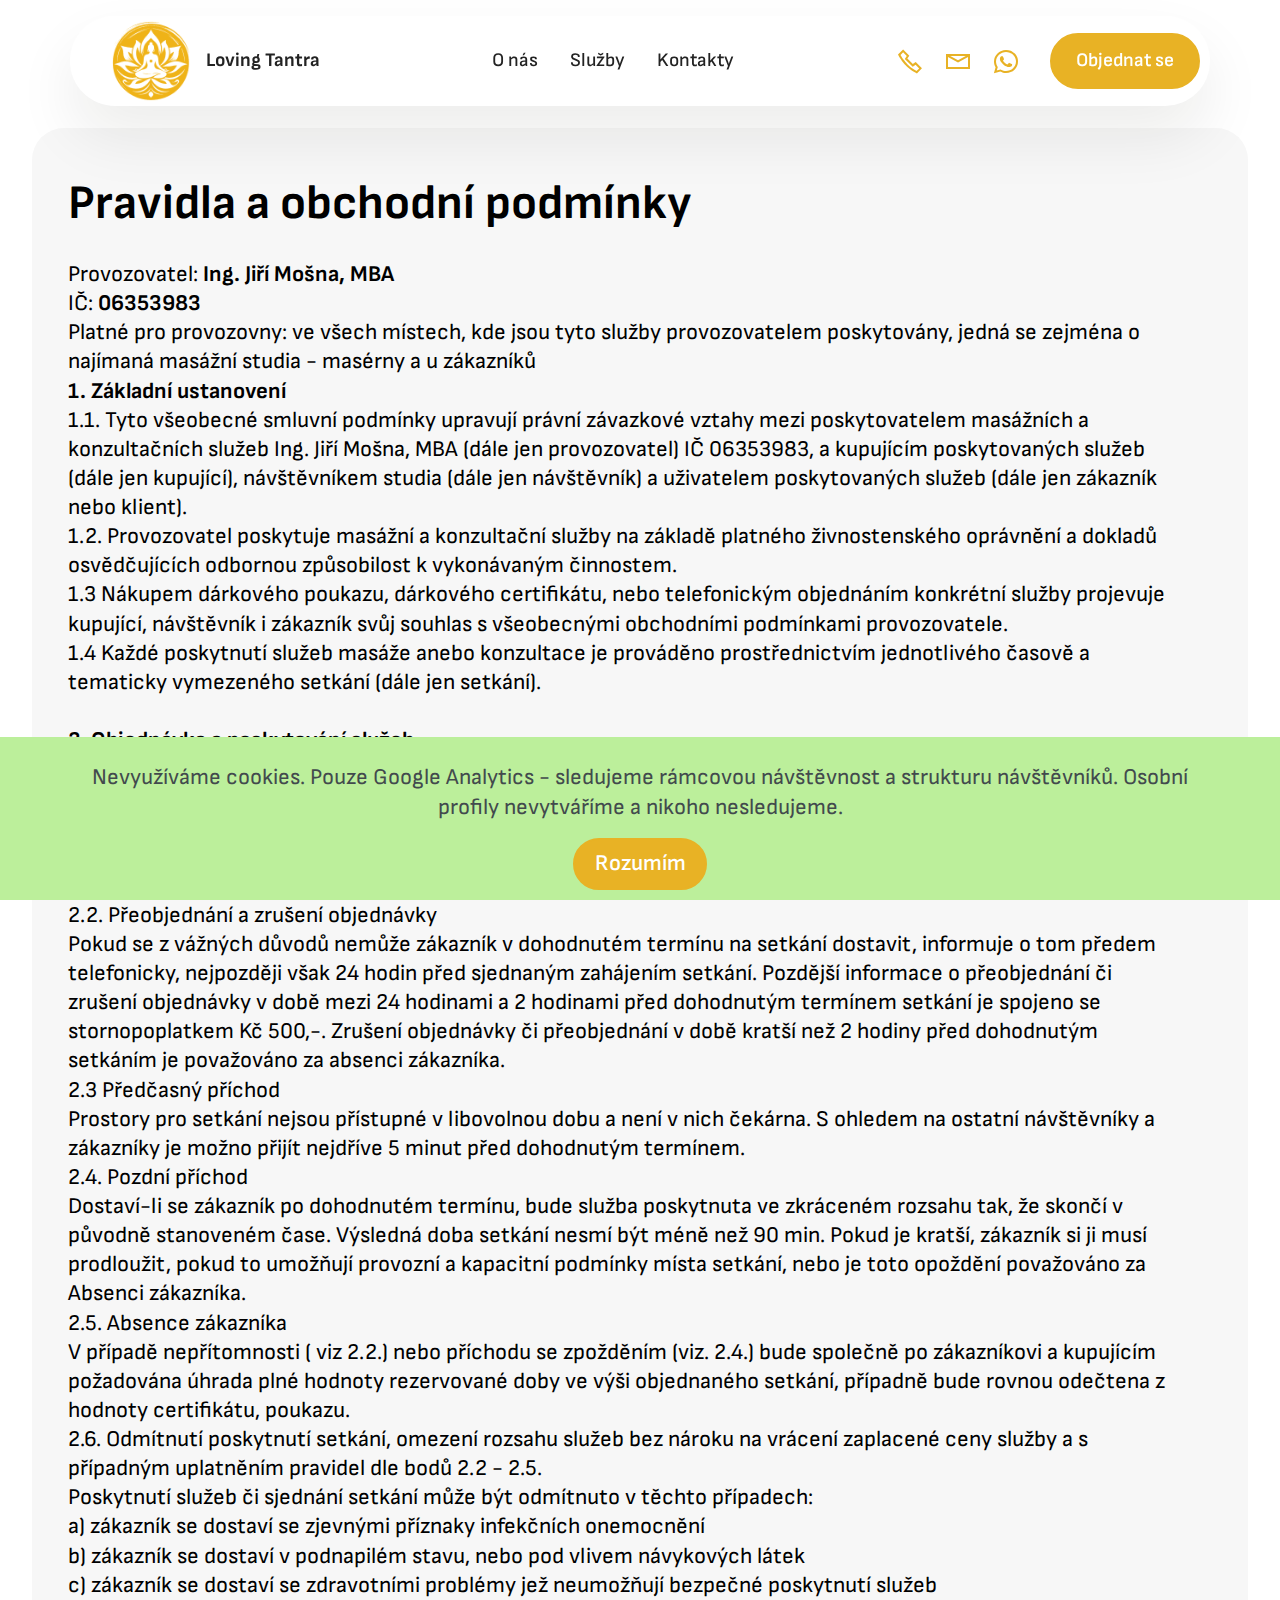
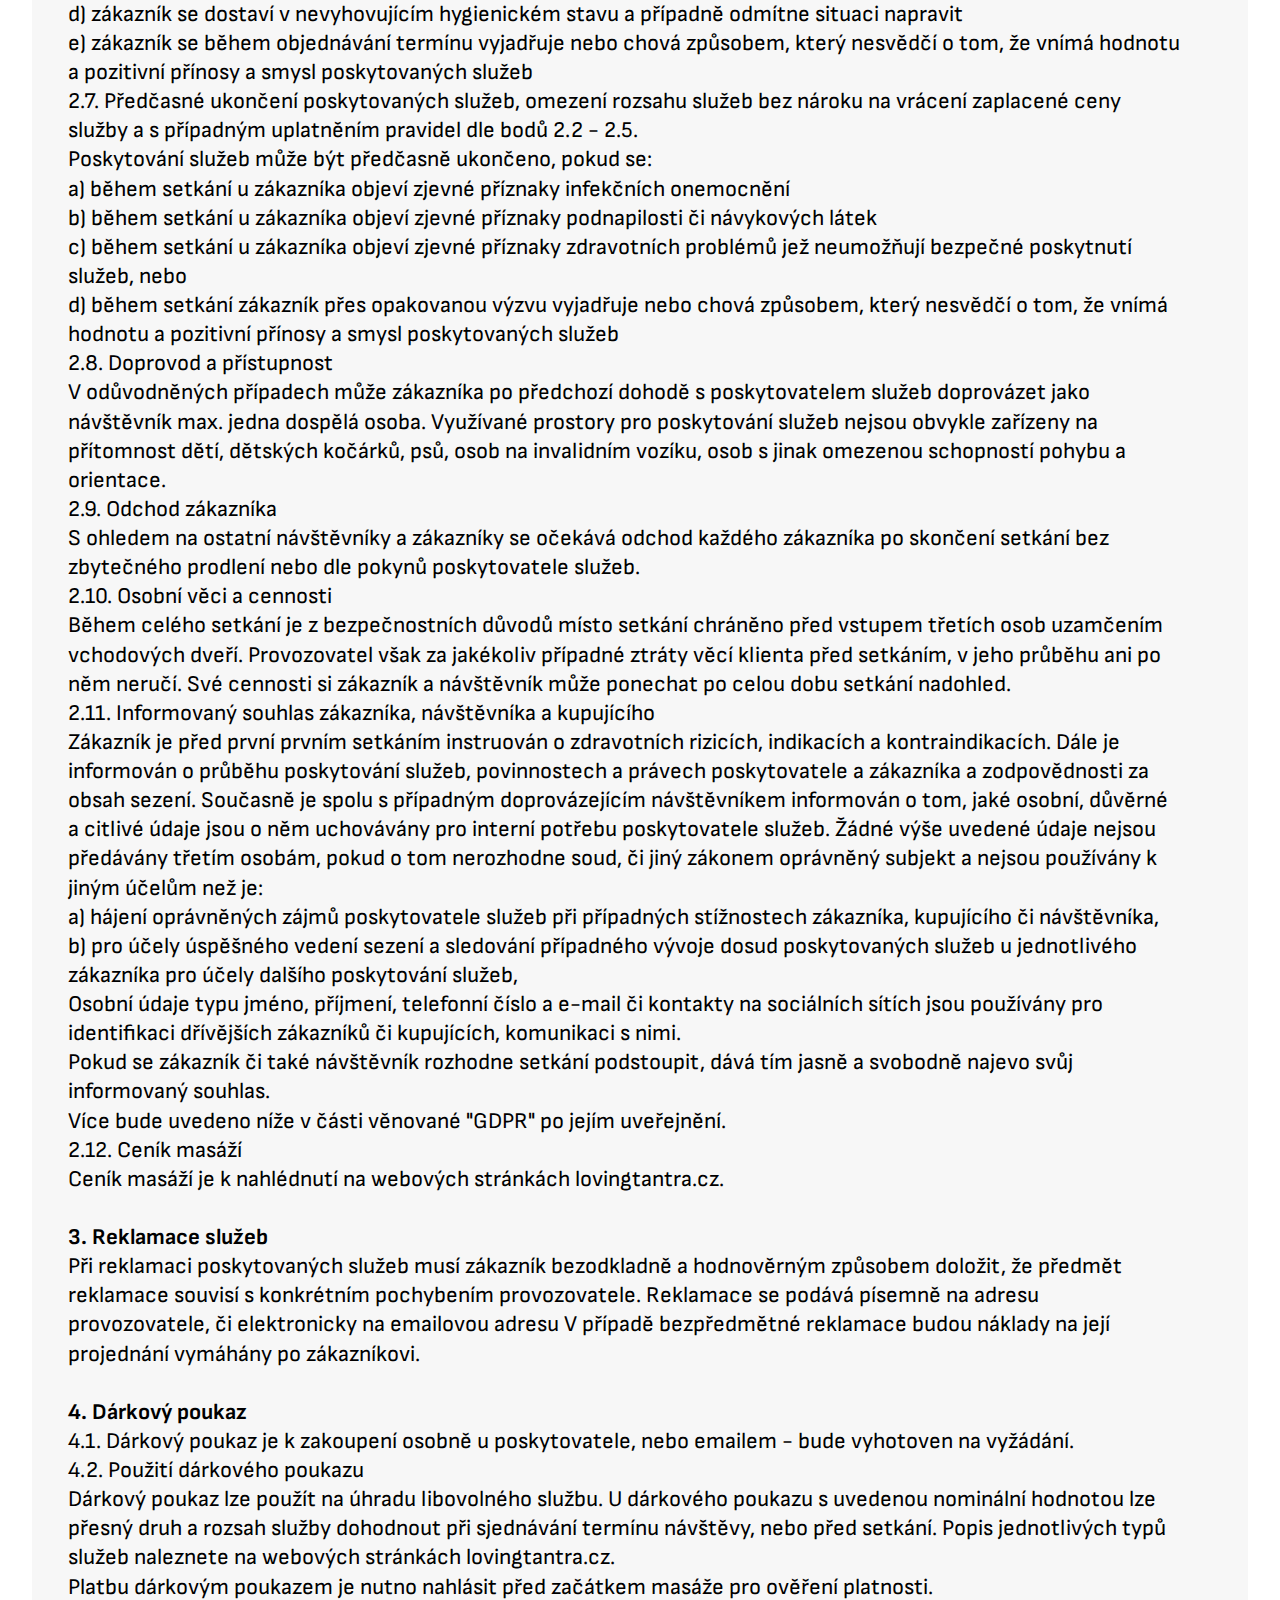
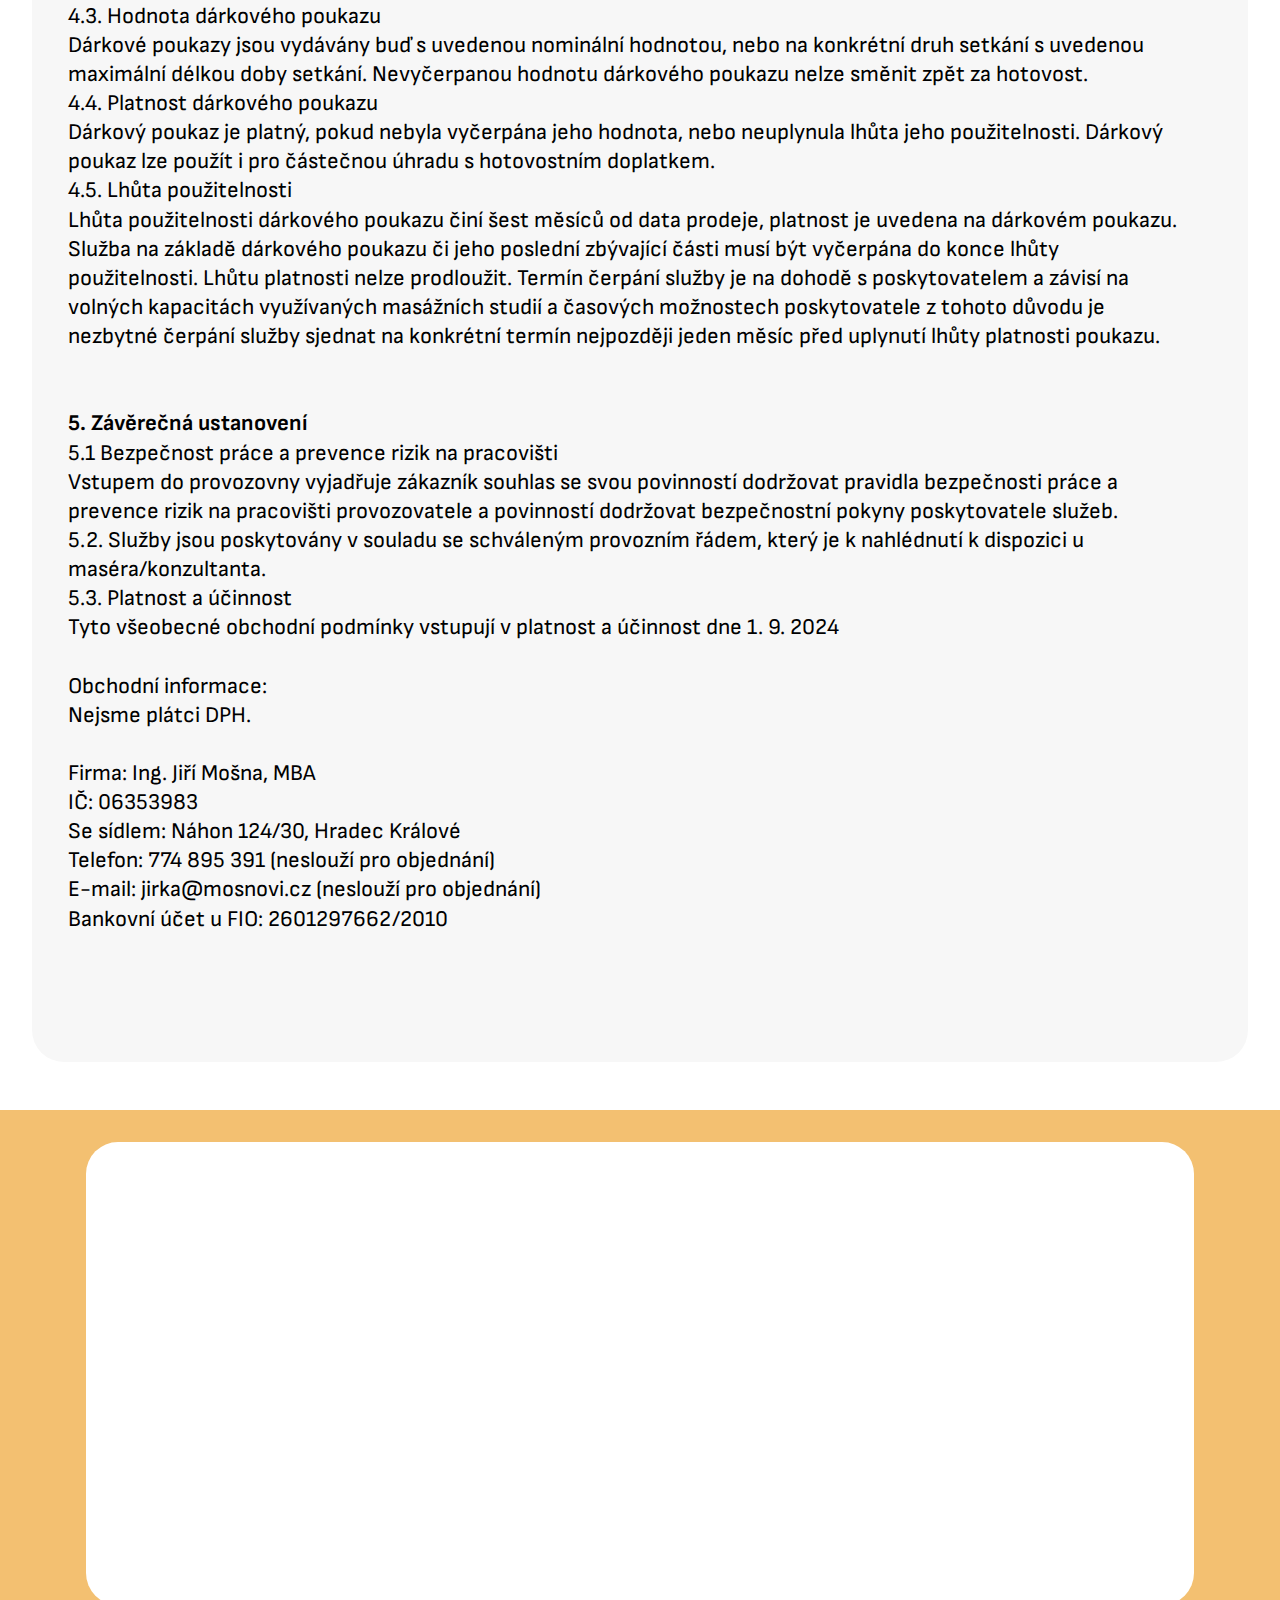
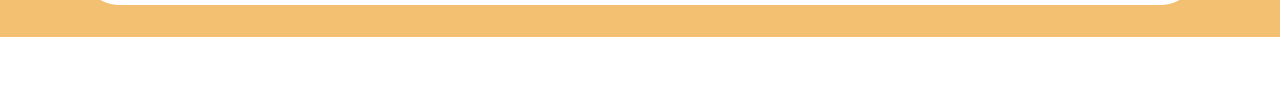
<file: page1.html>
<!DOCTYPE html>
<html  >
<head>
  <!-- Site made with Mobirise Website Builder v5.9.4, https://mobirise.com -->
  <meta charset="UTF-8">
  <meta http-equiv="X-UA-Compatible" content="IE=edge">
  <meta name="generator" content="Mobirise v5.9.4, mobirise.com">
  <meta name="viewport" content="width=device-width, initial-scale=1, minimum-scale=1">
  <link rel="shortcut icon" href="assets/images/loving-tantra-zlato-bez-pozadi-bez-textu-91x93.png" type="image/x-icon">
  <meta name="description" content="">
  
  
  <title>Podminky</title>
  <link rel="stylesheet" href="assets/web/assets/mobirise-icons2/mobirise2.css">
  <link rel="stylesheet" href="assets/bootstrap/css/bootstrap.min.css">
  <link rel="stylesheet" href="assets/bootstrap/css/bootstrap-grid.min.css">
  <link rel="stylesheet" href="assets/bootstrap/css/bootstrap-reboot.min.css">
  <link rel="stylesheet" href="assets/animatecss/animate.css">
  <link rel="stylesheet" href="assets/dropdown/css/style.css">
  <link rel="stylesheet" href="assets/socicon/css/styles.css">
  <link rel="stylesheet" href="assets/theme/css/style.css">
  <link rel="preload" href="https://fonts.googleapis.com/css?family=Sofia+Sans:100,200,300,400,500,600,700,800,900,100i,200i,300i,400i,500i,600i,700i,800i,900i&display=swap" as="style" onload="this.onload=null;this.rel='stylesheet'">
  <noscript><link rel="stylesheet" href="https://fonts.googleapis.com/css?family=Sofia+Sans:100,200,300,400,500,600,700,800,900,100i,200i,300i,400i,500i,600i,700i,800i,900i&display=swap"></noscript>
  <link rel="preload" href="https://fonts.googleapis.com/css?family=Inter+Tight:100,200,300,400,500,600,700,800,900,100i,200i,300i,400i,500i,600i,700i,800i,900i&display=swap" as="style" onload="this.onload=null;this.rel='stylesheet'">
  <noscript><link rel="stylesheet" href="https://fonts.googleapis.com/css?family=Inter+Tight:100,200,300,400,500,600,700,800,900,100i,200i,300i,400i,500i,600i,700i,800i,900i&display=swap"></noscript>
  <link rel="preload" as="style" href="assets/mobirise/css/mbr-additional.css"><link rel="stylesheet" href="assets/mobirise/css/mbr-additional.css" type="text/css">

  
  
  
</head>
<body>

<!-- Analytics -->
<!-- Google tag (gtag.js) -->
<script async src="https://www.googletagmanager.com/gtag/js?id=G-L4CR5D6CRW"></script>
<script>
  window.dataLayer = window.dataLayer || [];
  function gtag(){dataLayer.push(arguments);}
  gtag('js', new Date());

  gtag('config', 'G-L4CR5D6CRW');
</script>
<!-- /Analytics -->


  
  <section data-bs-version="5.1" class="menu menu2 cid-umgNXq1UC5" once="menu" id="menu02-w">
	

	<nav class="navbar navbar-dropdown navbar-fixed-top navbar-expand-lg">
		<div class="container">
			<div class="navbar-brand">
				<span class="navbar-logo">
					<a href="https://lovingtantra.cz">
						<img src="assets/images/loving-tantra-zlato-bez-pozadi-bez-textu-91x93.png" alt="Loving Tantra - Tantra Loving Site" style="height: 5rem;">
					</a>
				</span>
				<span class="navbar-caption-wrap"><a class="navbar-caption text-black text-primary display-4" href="https://lovingtantra.cz">Loving Tantra</a></span>
			</div>
			<button class="navbar-toggler" type="button" data-toggle="collapse" data-bs-toggle="collapse" data-target="#navbarSupportedContent" data-bs-target="#navbarSupportedContent" aria-controls="navbarNavAltMarkup" aria-expanded="false" aria-label="Toggle navigation">
				<div class="hamburger">
					<span></span>
					<span></span>
					<span></span>
					<span></span>
				</div>
			</button>
			<div class="collapse navbar-collapse" id="navbarSupportedContent">
				<ul class="navbar-nav nav-dropdown" data-app-modern-menu="true"><li class="nav-item">
						<a class="nav-link link text-black text-primary display-4" href="index.html#article02-f">O nás</a>
					</li>
					<li class="nav-item">
						<a class="nav-link link text-black text-primary display-4" href="index.html#features022-i" aria-expanded="false">Služby</a>
					</li>
					<li class="nav-item">
						<a class="nav-link link text-black text-primary display-4" href="index.html#footer01-p">Kontakty</a>
					</li></ul>
				<div class="icons-menu">
					<a class="iconfont-wrapper" href="tel:+420733427074">
						<span class="p-2 mbr-iconfont mobi-mbri-phone mobi-mbri" style="color: rgb(232, 178, 37); fill: rgb(232, 178, 37);"></span>
					</a>
					<a class="iconfont-wrapper" href="mailto:be@lovingtantra.cz">
						<span class="p-2 mbr-iconfont mobi-mbri-letter mobi-mbri" style="color: rgb(232, 178, 37); fill: rgb(232, 178, 37);"></span>
					</a>
					<a class="iconfont-wrapper" href="https://wa.me/420733427074">
						<span class="p-2 mbr-iconfont socicon-whatsapp socicon" style="color: rgb(232, 178, 37); fill: rgb(232, 178, 37);"></span>
					</a>
					
				</div>
				<div class="navbar-buttons mbr-section-btn"><a class="btn btn-danger display-4" href="index.html#article07-u">Objednat se</a></div>
			</div>
		</div>
	</nav>
</section>

<section data-bs-version="5.1" class="article07 cid-uoLQ2Sxr9O" id="article07-1a">
  

  
  
  <div class="container-fluid">
    <div class="row justify-content-center">
      <div class="card col-md-12 col-lg-12">
        <div class="card-wrapper">
          <h3 class="card-title mbr-fonts-style mbr-white mt-3 mb-4 display-2">
            <strong>Pravidla a obchodní podmínky</strong></h3>
          <div class="row card-box align-left">
            
            
            <div class="item features-without-image col-12 active">
              <div class="item-wrapper">
                
                <p class="mbr-text mbr-fonts-style display-7">Provozovatel: <strong>Ing. Jiří Mošna, MBA</strong><br>IČ: <strong>06353983</strong><br>Platné pro provozovny: ve všech místech, kde jsou tyto služby provozovatelem poskytovány, jedná se zejména o najímaná masážní studia - masérny a u zákazníků<br><strong>1. Základní ustanovení </strong><br>1.1. Tyto všeobecné smluvní podmínky upravují právní závazkové vztahy mezi poskytovatelem masážních a konzultačních služeb Ing. Jiří Mošna, MBA (dále jen provozovatel) IČ 06353983, a kupujícím poskytovaných služeb (dále jen kupující), návštěvníkem studia (dále jen návštěvník) a uživatelem poskytovaných služeb (dále jen zákazník nebo klient).<br>1.2. Provozovatel poskytuje masážní a konzultační služby na základě platného živnostenského oprávnění a dokladů osvědčujících odbornou způsobilost k vykonávaným činnostem.<br>1.3 Nákupem dárkového poukazu, dárkového certifikátu, nebo telefonickým objednáním konkrétní služby projevuje kupující, návštěvník i zákazník svůj souhlas s všeobecnými obchodními podmínkami provozovatele.<br>1.4 Každé poskytnutí služeb masáže anebo konzultace je prováděno prostřednictvím jednotlivého časově a tematicky vymezeného setkání (dále jen setkání).<br><br><strong>2. Objednávka a poskytování služeb</strong><br>2.1. Termín setkání<br>Termín setkání je třeba dohodnout a rezervovat předem telefonicky.<br>Dohodnutím konkrétního místa, data a času vzniká závazná objednávka služeb. Provozovatel na dohodnutý termín návštěvy zákazníka rezervuje příslušný čas maséra/konzultanta nebo maséry/konzultanty, prostory pro poskytnutí služby a zajistí přípravu místa pro poskytnutí služby.<br>2.2. Přeobjednání a zrušení objednávky<br>Pokud se z vážných důvodů nemůže zákazník v dohodnutém termínu na setkání dostavit, informuje o tom předem telefonicky, nejpozději však 24 hodin před sjednaným zahájením setkání. Pozdější informace o přeobjednání či zrušení objednávky v době mezi 24 hodinami a 2 hodinami před dohodnutým termínem setkání je spojeno se stornopoplatkem Kč 500,-. Zrušení objednávky či přeobjednání v době kratší než 2 hodiny před dohodnutým setkáním je považováno za absenci zákazníka.<br>2.3  Předčasný příchod<br>Prostory pro setkání nejsou přístupné v libovolnou dobu a není v nich čekárna. S ohledem na ostatní návštěvníky a zákazníky je možno přijít nejdříve 5 minut před dohodnutým termínem.<br>2.4. Pozdní příchod<br>Dostaví-li se zákazník po dohodnutém termínu, bude služba poskytnuta ve zkráceném rozsahu tak, že skončí v původně stanoveném čase. Výsledná doba setkání nesmí být méně než 90 min. Pokud je kratší, zákazník si ji musí prodloužit, pokud to umožňují provozní a kapacitní podmínky místa setkání, nebo je toto opoždění považováno za Absenci zákazníka.<br>2.5. Absence zákazníka<br>V případě nepřítomnosti ( viz 2.2.) nebo příchodu se zpožděním (viz. 2.4.) bude společně po zákazníkovi a kupujícím požadována úhrada plné hodnoty rezervované doby ve výši objednaného setkání, případně bude rovnou odečtena z hodnoty certifikátu, poukazu.<br>2.6. Odmítnutí poskytnutí setkání, omezení rozsahu služeb bez nároku na vrácení zaplacené ceny služby a s případným uplatněním pravidel dle bodů 2.2 - 2.5.<br>Poskytnutí služeb či sjednání setkání může být odmítnuto v těchto případech:<br>a) zákazník se dostaví se zjevnými příznaky infekčních onemocnění<br>b) zákazník se dostaví v podnapilém stavu, nebo pod vlivem návykových látek<br>c) zákazník se dostaví se zdravotními problémy jež neumožňují bezpečné poskytnutí služeb<br>d) zákazník se dostaví v nevyhovujícím hygienickém stavu a případně odmítne situaci napravit<br>e) zákazník se během objednávání termínu vyjadřuje nebo chová způsobem, který nesvědčí o tom, že vnímá hodnotu a pozitivní přínosy a smysl poskytovaných služeb<br>2.7. Předčasné ukončení poskytovaných služeb, omezení rozsahu služeb bez nároku na vrácení zaplacené ceny služby a s případným uplatněním pravidel dle bodů 2.2 - 2.5.<br>Poskytování služeb může být předčasně ukončeno, pokud se:<br>a) během setkání u zákazníka objeví zjevné příznaky infekčních onemocnění<br>b) během setkání u zákazníka objeví zjevné příznaky podnapilosti či návykových látek<br>c) během setkání u zákazníka objeví zjevné příznaky zdravotních problémů jež neumožňují bezpečné poskytnutí služeb, nebo<br>d) během setkání zákazník přes opakovanou výzvu vyjadřuje nebo chová způsobem, který nesvědčí o tom, že vnímá hodnotu a pozitivní přínosy a smysl poskytovaných služeb<br>2.8. Doprovod a přístupnost<br>V odůvodněných případech může zákazníka po předchozí dohodě s poskytovatelem služeb doprovázet jako návštěvník max. jedna dospělá osoba. Využívané prostory pro poskytování služeb nejsou obvykle zařízeny na přítomnost dětí, dětských kočárků, psů, osob na invalidním vozíku, osob s jinak omezenou schopností pohybu a orientace.<br>2.9. Odchod zákazníka<br>S ohledem na ostatní návštěvníky a zákazníky se očekává odchod každého zákazníka po skončení setkání bez zbytečného prodlení nebo dle pokynů poskytovatele služeb.<br>2.10. Osobní věci a cennosti<br>Během celého setkání je z bezpečnostních důvodů místo setkání chráněno před vstupem třetích osob uzamčením vchodových dveří. Provozovatel však za jakékoliv případné ztráty věcí klienta před setkáním, v jeho průběhu ani po něm neručí. Své cennosti si zákazník a návštěvník může ponechat po celou dobu setkání nadohled.<br>2.11. Informovaný souhlas zákazníka, návštěvníka a kupujícího<br>Zákazník je před první prvním setkáním instruován o zdravotních rizicích, indikacích a kontraindikacích. Dále je informován o průběhu poskytování služeb, povinnostech a právech poskytovatele a zákazníka a zodpovědnosti za obsah sezení. Současně je spolu s případným doprovázejícím návštěvníkem informován o tom, jaké osobní, důvěrné a citlivé údaje jsou o něm uchovávány pro interní potřebu poskytovatele služeb. Žádné výše uvedené údaje nejsou předávány třetím osobám, pokud o tom nerozhodne soud, či jiný zákonem oprávněný subjekt a nejsou používány k jiným účelům než je:<br>a) hájení oprávněných zájmů poskytovatele služeb při případných stížnostech zákazníka, kupujícího či návštěvníka,<br>b) pro účely úspěšného vedení sezení a sledování případného vývoje dosud poskytovaných služeb u jednotlivého zákazníka pro účely dalšího poskytování služeb,<br>Osobní údaje typu jméno, příjmení, telefonní číslo a e-mail či kontakty na sociálních sítích jsou používány pro identifikaci dřívějších zákazníků či kupujících, komunikaci s nimi.<br>Pokud  se zákazník či také návštěvník rozhodne setkání podstoupit, dává tím jasně a svobodně najevo svůj informovaný souhlas.<br>Více bude uvedeno níže v části věnované "GDPR" po jejím uveřejnění.<br>2.12. Ceník masáží<br>Ceník masáží je k nahlédnutí na webových stránkách lovingtantra.cz.<br><br><strong>3. Reklamace služeb</strong><br>Při reklamaci poskytovaných služeb musí zákazník bezodkladně a  hodnověrným způsobem doložit, že předmět reklamace souvisí s konkrétním pochybením provozovatele. Reklamace se podává písemně na adresu provozovatele, či elektronicky na emailovou adresu V případě bezpředmětné reklamace budou náklady na její projednání vymáhány po zákazníkovi.<br><br><strong>4. Dárkový poukaz</strong><br>4.1. Dárkový poukaz je k zakoupení osobně u poskytovatele, nebo emailem - bude vyhotoven na vyžádání.<br>4.2. Použití dárkového poukazu<br>Dárkový poukaz lze použít na úhradu libovolného službu. U dárkového poukazu s uvedenou nominální hodnotou lze přesný druh a rozsah služby dohodnout při sjednávání termínu návštěvy, nebo před setkání. Popis jednotlivých typů služeb naleznete na webových stránkách lovingtantra.cz.<br>Platbu dárkovým poukazem je nutno nahlásit před začátkem masáže pro ověření platnosti.<br>4.3. Hodnota dárkového poukazu<br>Dárkové poukazy jsou vydávány buď s uvedenou nominální hodnotou, nebo na konkrétní druh setkání s uvedenou maximální délkou doby setkání. Nevyčerpanou hodnotu dárkového poukazu nelze směnit zpět za hotovost.<br>4.4. Platnost dárkového poukazu<br>Dárkový poukaz je platný, pokud nebyla vyčerpána jeho hodnota, nebo neuplynula lhůta jeho použitelnosti. Dárkový poukaz lze použít i pro částečnou úhradu s hotovostním doplatkem.<br>4.5. Lhůta použitelnosti<br>Lhůta použitelnosti dárkového poukazu činí šest měsíců od data prodeje, platnost je uvedena na dárkovém poukazu. Služba na základě dárkového poukazu či jeho poslední zbývající části musí být vyčerpána do konce lhůty použitelnosti. Lhůtu platnosti nelze prodloužit. Termín čerpání služby je na dohodě s poskytovatelem a závisí na volných kapacitách využívaných masážních studií a časových možnostech poskytovatele z tohoto důvodu je nezbytné čerpání služby sjednat na konkrétní termín nejpozději jeden měsíc před uplynutí lhůty platnosti poukazu.<br><strong><br></strong><br><strong>5. Závěrečná ustanovení</strong><br>5.1  Bezpečnost práce a prevence rizik na pracovišti<br>Vstupem do provozovny vyjadřuje zákazník souhlas se svou povinností dodržovat pravidla bezpečnosti práce a prevence rizik na pracovišti provozovatele a povinností dodržovat bezpečnostní pokyny poskytovatele služeb.<br>5.2. Služby jsou poskytovány v souladu se schváleným provozním řádem, který je k nahlédnutí k dispozici u maséra/konzultanta.<br>5.3. Platnost a účinnost<br>Tyto všeobecné obchodní podmínky vstupují v platnost a účinnost dne 1. 9. 2024<br><br>Obchodní informace:&nbsp;<br>Nejsme plátci DPH.<br><br>Firma: Ing. Jiří Mošna, MBA<br>IČ:&nbsp;06353983<br>Se sídlem: Náhon 124/30, Hradec Králové<br>Telefon: 774 895 391 (neslouží pro objednání)<br>E-mail: jirka@mosnovi.cz (neslouží pro objednání)<br>Bankovní účet u FIO: 2601297662/2010<br></p>
              </div>
            </div>
            
          </div>
          <div class="mbr-section-btn"><a class="btn btn-primary display-7" href="index.html#header10-9">Návrat zpět do Menu</a></div>
        </div>
      </div>
    </div>
  </div>
</section>

<section data-bs-version="5.1" class="footer1 cid-umgUl3I7kh" once="footers" id="footer01-x">
	

	
	
	<div class="container">
		<div class="row mbr-white">
			<div class="col-12 col-md-6 col-lg-3">
				<h5 class="mbr-section-subtitle mbr-fonts-style mb-2 display-5">
					<strong>Loving Tantra</strong></h5>
				<ul class="list mbr-fonts-style display-7">
					<li class="mbr-text item-wrap">Provozovatel:</li>
					<li class="mbr-text item-wrap">Ing. Jiří Mošna, MBA</li>
					<li class="mbr-text item-wrap">IČ: 06353983</li>
				</ul>
			</div>
			<div class="col-12 col-md-6 col-lg-3">
				<h5 class="mbr-section-subtitle mbr-fonts-style mb-2 display-5">Kontakty</h5>
				<ul class="list mbr-fonts-style display-7">
					<li class="mbr-text item-wrap">tel: <a href="tel:+420733427074 " class="text-primary">+ 420 733 427 074</a>&nbsp;</li>
					<li class="mbr-text item-wrap"><a href="tel:+420733427074" class="text-primary"></a><a href="https://wa.me/420733427074" class="text-primary">WhatsApp&nbsp;Business</a></li>
					<li class="mbr-text item-wrap">mail: <a href="mailto:be@lovingtantra.cz" class="text-primary">be@lovingtantra.cz</a>&nbsp;</li>
				</ul>
			</div>
			<div class="col-12 col-md-6 col-lg-3">
				<h5 class="mbr-section-subtitle mbr-fonts-style mb-2 display-5">Linky dál</h5>
				<ul class="list mbr-fonts-style display-7">
					<li class="mbr-text item-wrap"><a href="https://tantra-shibari.cz" class="text-primary" target="_blank">tantra-shibari.cz</a></li>
					<li class="mbr-text item-wrap"><a href="https://helenamosnova.cz" class="text-primary" target="_blank">helenamosnova.cz</a></li>
				</ul>
			</div>
			<div class="col-12 col-md-6 col-lg-3">
				<h5 class="mbr-section-subtitle mbr-fonts-style mb-2 display-5">Povinné info</h5>
				<ul class="list mbr-fonts-style display-7">
					<li class="mbr-text item-wrap"><a href="page1.html#article07-1a" class="text-primary">Pravidla a obchodní podmínky</a></li>
					<li class="mbr-text item-wrap"><a href="page2.html#article07-19" class="text-primary">GDPR</a></li>
				</ul>
			</div>
			
			<div class="col-12 mt-4">
				<p class="mbr-text mb-0 mbr-fonts-style copyright align-center display-7">
					© Všechna práva vyhrazena k textu a portrétům Jirky a Heleny.&nbsp;<br> Ostatní fotografie jsou "CC0", z webu <a href="http://pxhere.com" class="text-primary" target="_blank">pxhere.com</a>. Díky všem autorům!&nbsp;<br>Web pohání a tvoří úžasný&nbsp;<a href="https://mobirise.com" class="text-primary" target="_blank">Mobirise</a> a hostuje ho&nbsp;<a href="https://github.com" class="text-primary" target="_blank">GitHub</a>&nbsp;velké díky za tyto nástroje, které nám zjednodušují život!&nbsp;</p>
			</div>
		</div>
	</div>
</section><section class="display-7" style="padding: 0;align-items: center;justify-content: center;flex-wrap: wrap;    align-content: center;display: flex;position: relative;height: 4rem;"><a href="https://mobiri.se/628964" style="flex: 1 1;height: 4rem;position: absolute;width: 100%;z-index: 1;"><img alt="" style="height: 4rem;" src="[data-uri]"></a><p style="margin: 0;text-align: center;" class="display-7">&#8204;</p><a style="z-index:1" href="https://mobirise.com/builder/ai-website-creator.html">AI Website Creator</a></section><script src="assets/bootstrap/js/bootstrap.bundle.min.js"></script>  <script src="assets/web/assets/cookies-alert-plugin/cookies-alert-core.js"></script>  <script src="assets/web/assets/cookies-alert-plugin/cookies-alert-script.js"></script>  <script src="assets/smoothscroll/smooth-scroll.js"></script>  <script src="assets/ytplayer/index.js"></script>  <script src="assets/dropdown/js/navbar-dropdown.js"></script>  <script src="assets/theme/js/script.js"></script>  
  
  
<input name="cookieData" type="hidden" data-cookie-cookiesAlertType='false' data-cookie-customDialogSelector='null' data-cookie-colorText='#424a4d' data-cookie-colorBg='rgb(188, 239, 155)' data-cookie-opacityOverlay='0' data-cookie-bgOpacity='100' data-cookie-textButton='Rozumím' data-cookie-rejectText='REJECT' data-cookie-colorButton='#e8b225' data-cookie-rejectColor='#ffffff' data-cookie-colorLink='#424a4d' data-cookie-underlineLink='true' data-cookie-text="Nevyužíváme cookies. Pouze Google Analytics - sledujeme rámcovou návštěvnost a strukturu návštěvníků. Osobní profily nevytváříme a nikoho nesledujeme.">
   <div id="scrollToTop" class="scrollToTop mbr-arrow-up"><a style="text-align: center;"><i class="mbr-arrow-up-icon mbr-arrow-up-icon-cm cm-icon cm-icon-smallarrow-up"></i></a></div>
    <input name="animation" type="hidden">
  </body>
</html>
</file>
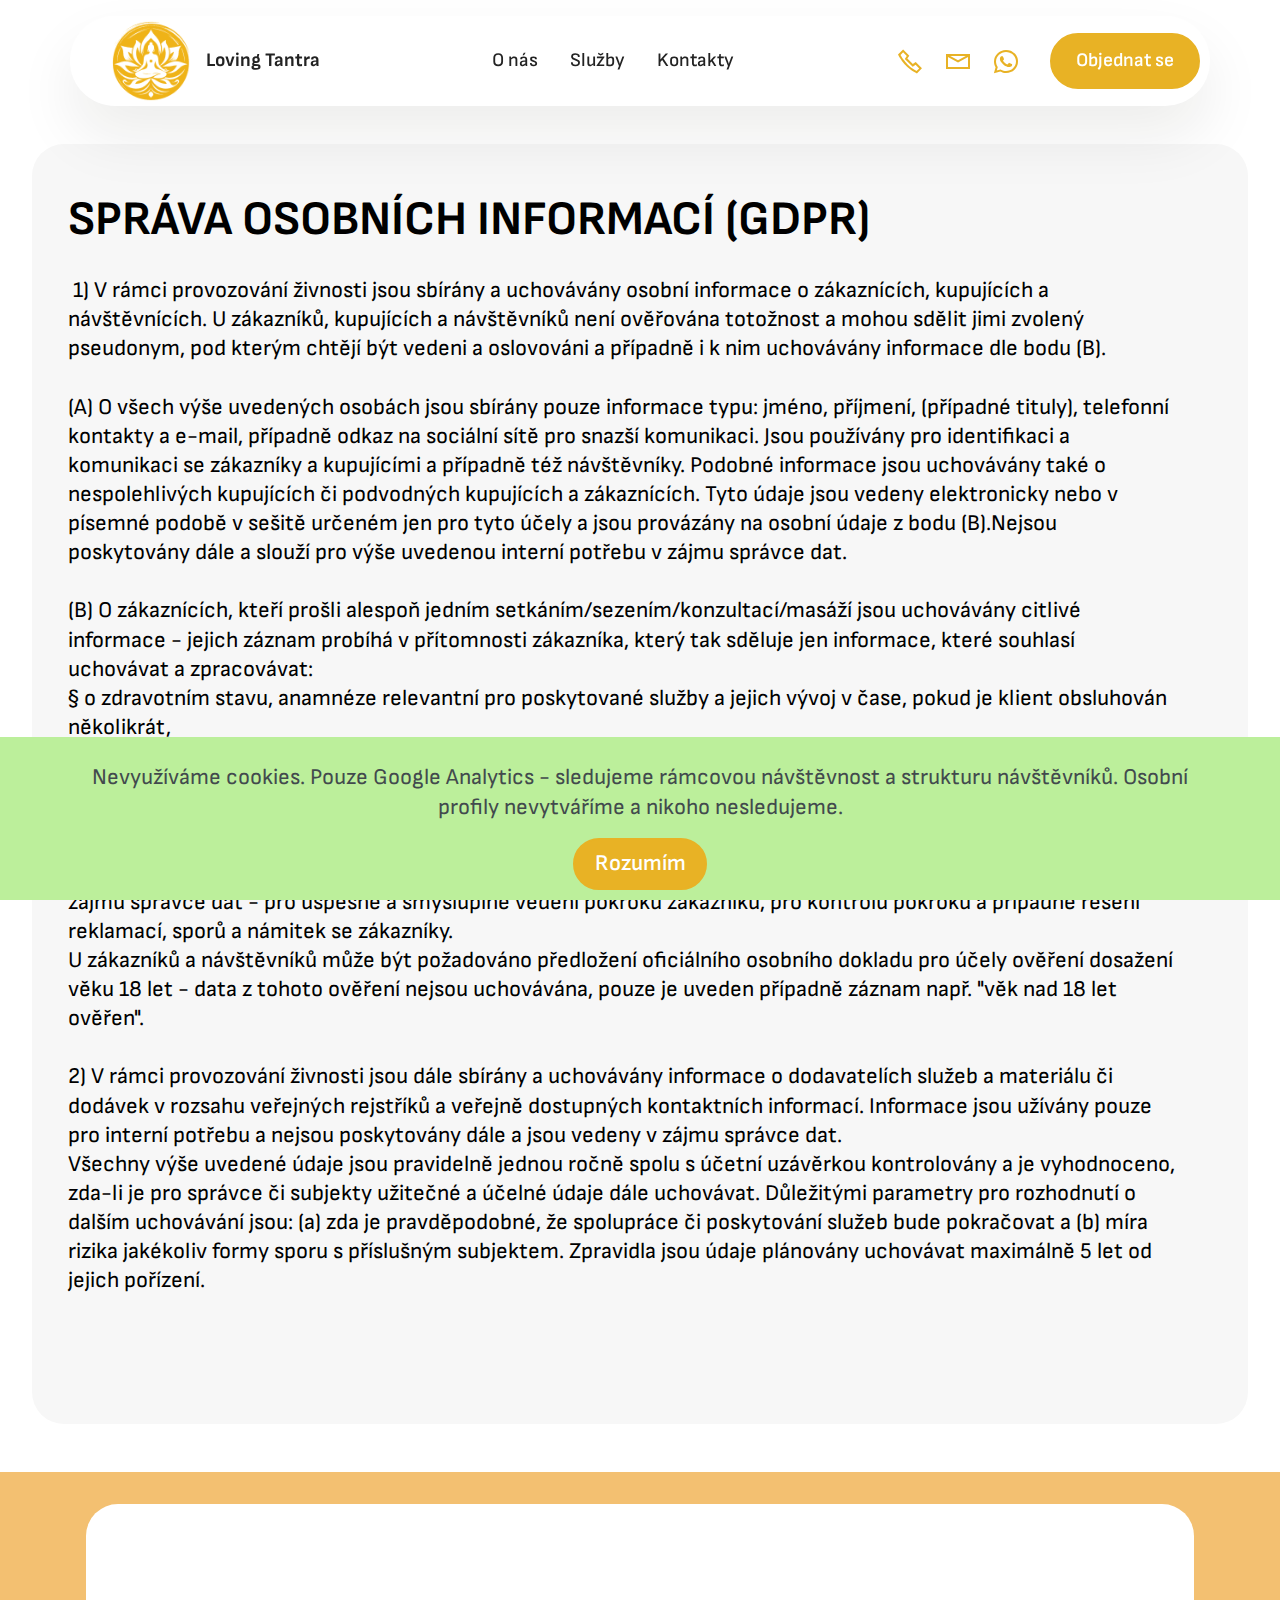
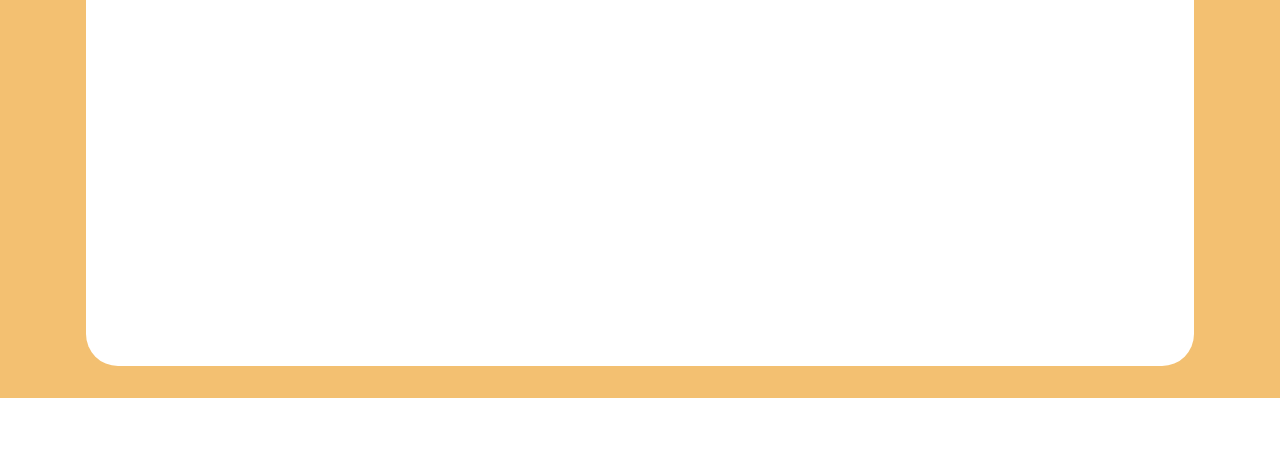
<file: page2.html>
<!DOCTYPE html>
<html  >
<head>
  <!-- Site made with Mobirise Website Builder v5.9.4, https://mobirise.com -->
  <meta charset="UTF-8">
  <meta http-equiv="X-UA-Compatible" content="IE=edge">
  <meta name="generator" content="Mobirise v5.9.4, mobirise.com">
  <meta name="viewport" content="width=device-width, initial-scale=1, minimum-scale=1">
  <link rel="shortcut icon" href="assets/images/loving-tantra-zlato-bez-pozadi-bez-textu-91x93.png" type="image/x-icon">
  <meta name="description" content="">
  
  
  <title>GDPR</title>
  <link rel="stylesheet" href="assets/web/assets/mobirise-icons2/mobirise2.css">
  <link rel="stylesheet" href="assets/bootstrap/css/bootstrap.min.css">
  <link rel="stylesheet" href="assets/bootstrap/css/bootstrap-grid.min.css">
  <link rel="stylesheet" href="assets/bootstrap/css/bootstrap-reboot.min.css">
  <link rel="stylesheet" href="assets/animatecss/animate.css">
  <link rel="stylesheet" href="assets/dropdown/css/style.css">
  <link rel="stylesheet" href="assets/socicon/css/styles.css">
  <link rel="stylesheet" href="assets/theme/css/style.css">
  <link rel="preload" href="https://fonts.googleapis.com/css?family=Sofia+Sans:100,200,300,400,500,600,700,800,900,100i,200i,300i,400i,500i,600i,700i,800i,900i&display=swap" as="style" onload="this.onload=null;this.rel='stylesheet'">
  <noscript><link rel="stylesheet" href="https://fonts.googleapis.com/css?family=Sofia+Sans:100,200,300,400,500,600,700,800,900,100i,200i,300i,400i,500i,600i,700i,800i,900i&display=swap"></noscript>
  <link rel="preload" href="https://fonts.googleapis.com/css?family=Inter+Tight:100,200,300,400,500,600,700,800,900,100i,200i,300i,400i,500i,600i,700i,800i,900i&display=swap" as="style" onload="this.onload=null;this.rel='stylesheet'">
  <noscript><link rel="stylesheet" href="https://fonts.googleapis.com/css?family=Inter+Tight:100,200,300,400,500,600,700,800,900,100i,200i,300i,400i,500i,600i,700i,800i,900i&display=swap"></noscript>
  <link rel="preload" as="style" href="assets/mobirise/css/mbr-additional.css"><link rel="stylesheet" href="assets/mobirise/css/mbr-additional.css" type="text/css">

  
  
  
</head>
<body>

<!-- Analytics -->
<!-- Google tag (gtag.js) -->
<script async src="https://www.googletagmanager.com/gtag/js?id=G-L4CR5D6CRW"></script>
<script>
  window.dataLayer = window.dataLayer || [];
  function gtag(){dataLayer.push(arguments);}
  gtag('js', new Date());

  gtag('config', 'G-L4CR5D6CRW');
</script>
<!-- /Analytics -->


  
  <section data-bs-version="5.1" class="menu menu2 cid-umgNXq1UC5" once="menu" id="menu02-y">
	

	<nav class="navbar navbar-dropdown navbar-fixed-top navbar-expand-lg">
		<div class="container">
			<div class="navbar-brand">
				<span class="navbar-logo">
					<a href="https://lovingtantra.cz">
						<img src="assets/images/loving-tantra-zlato-bez-pozadi-bez-textu-91x93.png" alt="Loving Tantra - Tantra Loving Site" style="height: 5rem;">
					</a>
				</span>
				<span class="navbar-caption-wrap"><a class="navbar-caption text-black text-primary display-4" href="https://lovingtantra.cz">Loving Tantra</a></span>
			</div>
			<button class="navbar-toggler" type="button" data-toggle="collapse" data-bs-toggle="collapse" data-target="#navbarSupportedContent" data-bs-target="#navbarSupportedContent" aria-controls="navbarNavAltMarkup" aria-expanded="false" aria-label="Toggle navigation">
				<div class="hamburger">
					<span></span>
					<span></span>
					<span></span>
					<span></span>
				</div>
			</button>
			<div class="collapse navbar-collapse" id="navbarSupportedContent">
				<ul class="navbar-nav nav-dropdown" data-app-modern-menu="true"><li class="nav-item">
						<a class="nav-link link text-black text-primary display-4" href="index.html#article02-f">O nás</a>
					</li>
					<li class="nav-item">
						<a class="nav-link link text-black text-primary display-4" href="index.html#features022-i" aria-expanded="false">Služby</a>
					</li>
					<li class="nav-item">
						<a class="nav-link link text-black text-primary display-4" href="index.html#footer01-p">Kontakty</a>
					</li></ul>
				<div class="icons-menu">
					<a class="iconfont-wrapper" href="tel:+420733427074">
						<span class="p-2 mbr-iconfont mobi-mbri-phone mobi-mbri" style="color: rgb(232, 178, 37); fill: rgb(232, 178, 37);"></span>
					</a>
					<a class="iconfont-wrapper" href="mailto:be@lovingtantra.cz">
						<span class="p-2 mbr-iconfont mobi-mbri-letter mobi-mbri" style="color: rgb(232, 178, 37); fill: rgb(232, 178, 37);"></span>
					</a>
					<a class="iconfont-wrapper" href="https://wa.me/420733427074">
						<span class="p-2 mbr-iconfont socicon-whatsapp socicon" style="color: rgb(232, 178, 37); fill: rgb(232, 178, 37);"></span>
					</a>
					
				</div>
				<div class="navbar-buttons mbr-section-btn"><a class="btn btn-danger display-4" href="index.html#article07-u">Objednat se</a></div>
			</div>
		</div>
	</nav>
</section>

<section data-bs-version="5.1" class="article07 cid-uoLONDcXKe" id="article07-19">
  

  
  
  <div class="container-fluid">
    <div class="row justify-content-center">
      <div class="card col-md-12 col-lg-12">
        <div class="card-wrapper">
          <h3 class="card-title mbr-fonts-style mbr-white mt-3 mb-4 display-2"><strong>SPRÁVA OSOBNÍCH INFORMACÍ (GDPR)</strong></h3>
          <div class="row card-box align-left">
            
            
            <div class="item features-without-image col-12 active">
              <div class="item-wrapper">
                
                <p class="mbr-text mbr-fonts-style display-7">&nbsp;1) V rámci provozování živnosti jsou sbírány a uchovávány osobní informace o zákaznících, kupujících a návštěvnících. U zákazníků, kupujících a návštěvníků není ověřována totožnost a mohou sdělit jimi zvolený pseudonym, pod kterým chtějí být vedeni a oslovováni a případně i k nim uchovávány informace dle bodu (B).<br><br>(A) O všech výše uvedených osobách jsou sbírány pouze informace typu: jméno, příjmení, (případné tituly), telefonní kontakty a e-mail, případně odkaz na sociální sítě pro snazší komunikaci. Jsou používány pro identifikaci a komunikaci se zákazníky a kupujícími a případně též návštěvníky. Podobné informace jsou uchovávány také o nespolehlivých kupujících či podvodných kupujících a zákaznících. Tyto údaje jsou vedeny elektronicky nebo v písemné podobě v sešitě určeném jen pro tyto účely a jsou provázány na osobní údaje z bodu (B).Nejsou poskytovány dále a slouží pro výše uvedenou interní potřebu v zájmu správce dat.<br><br>(B) O zákaznících, kteří prošli alespoň jedním setkáním/sezením/konzultací/masáží jsou uchovávány citlivé informace - jejich záznam probíhá v přítomnosti zákazníka, který tak sděluje jen informace, které souhlasí uchovávat a zpracovávat:<br>§ o zdravotním stavu, anamnéze relevantní pro poskytované služby a jejich vývoj v čase, pokud je klient obsluhován několikrát,<br>§ O přáních, záměrech a ústně sjednaných dohodách a hranicích pro konkrétní sezení/konzultace/setkání/masáž<br><br>Tyto údaje jsou vedeny elektronicky v neveřejné databázi přiměřeně zabezpečené nebo v písemné podobě sešitu karet zákazníka určeném jen pro tyto účely, ke kterému není pravděpodobné, že by se dostala osoba, která by tyto údaje měla záměr jakkoliv zneužít či využít a jsou provázány na osobní údaje z bodu (A). Tyto údaje jsou vedeny v zájmu správce dat - pro úspěšné a smysluplné vedení pokroku zákazníků, pro kontrolu pokroku a případné řešení reklamací, sporů a námitek se zákazníky.<br>U zákazníků a návštěvníků může být požadováno předložení oficiálního osobního dokladu pro účely ověření dosažení věku 18 let - data z tohoto ověření nejsou uchovávána, pouze je uveden případně záznam např. "věk nad 18 let ověřen".<br><br>2) V rámci provozování živnosti jsou dále sbírány a uchovávány informace o dodavatelích služeb a materiálu či dodávek v rozsahu veřejných rejstříků a veřejně dostupných kontaktních informací. Informace jsou užívány pouze pro interní potřebu a nejsou poskytovány dále a jsou vedeny v zájmu správce dat.<br>Všechny výše uvedené údaje jsou pravidelně jednou ročně spolu s účetní uzávěrkou kontrolovány a je vyhodnoceno, zda-li je pro správce či subjekty užitečné a účelné údaje dále uchovávat. Důležitými parametry pro rozhodnutí o dalším uchovávání jsou: (a) zda je pravděpodobné, že spolupráce či poskytování služeb bude pokračovat a (b) míra rizika jakékoliv formy sporu s příslušným subjektem. Zpravidla jsou údaje plánovány uchovávat maximálně 5 let od jejich pořízení.&nbsp;<br></p>
              </div>
            </div>
            
          </div>
          <div class="mbr-section-btn"><a class="btn btn-primary display-7" href="index.html#header10-9">Návrat zpět</a></div>
        </div>
      </div>
    </div>
  </div>
</section>

<section data-bs-version="5.1" class="footer1 cid-umgUl3I7kh" once="footers" id="footer01-z">
	

	
	
	<div class="container">
		<div class="row mbr-white">
			<div class="col-12 col-md-6 col-lg-3">
				<h5 class="mbr-section-subtitle mbr-fonts-style mb-2 display-5">
					<strong>Loving Tantra</strong></h5>
				<ul class="list mbr-fonts-style display-7">
					<li class="mbr-text item-wrap">Provozovatel:</li>
					<li class="mbr-text item-wrap">Ing. Jiří Mošna, MBA</li>
					<li class="mbr-text item-wrap">IČ: 06353983</li>
				</ul>
			</div>
			<div class="col-12 col-md-6 col-lg-3">
				<h5 class="mbr-section-subtitle mbr-fonts-style mb-2 display-5">Kontakty</h5>
				<ul class="list mbr-fonts-style display-7">
					<li class="mbr-text item-wrap">tel: <a href="tel:+420733427074 " class="text-primary">+ 420 733 427 074</a>&nbsp;</li>
					<li class="mbr-text item-wrap"><a href="tel:+420733427074" class="text-primary"></a><a href="https://wa.me/420733427074" class="text-primary">WhatsApp&nbsp;Business</a></li>
					<li class="mbr-text item-wrap">mail: <a href="mailto:be@lovingtantra.cz" class="text-primary">be@lovingtantra.cz</a>&nbsp;</li>
				</ul>
			</div>
			<div class="col-12 col-md-6 col-lg-3">
				<h5 class="mbr-section-subtitle mbr-fonts-style mb-2 display-5">Linky dál</h5>
				<ul class="list mbr-fonts-style display-7">
					<li class="mbr-text item-wrap"><a href="https://tantra-shibari.cz" class="text-primary" target="_blank">tantra-shibari.cz</a></li>
					<li class="mbr-text item-wrap"><a href="https://helenamosnova.cz" class="text-primary" target="_blank">helenamosnova.cz</a></li>
				</ul>
			</div>
			<div class="col-12 col-md-6 col-lg-3">
				<h5 class="mbr-section-subtitle mbr-fonts-style mb-2 display-5">Povinné info</h5>
				<ul class="list mbr-fonts-style display-7">
					<li class="mbr-text item-wrap"><a href="page1.html#article07-1a" class="text-primary">Pravidla a obchodní podmínky</a></li>
					<li class="mbr-text item-wrap"><a href="page2.html#article07-19" class="text-primary">GDPR</a></li>
				</ul>
			</div>
			
			<div class="col-12 mt-4">
				<p class="mbr-text mb-0 mbr-fonts-style copyright align-center display-7">
					© Všechna práva vyhrazena k textu a portrétům Jirky a Heleny.&nbsp;<br> Ostatní fotografie jsou "CC0", z webu <a href="http://pxhere.com" class="text-primary" target="_blank">pxhere.com</a>. Díky všem autorům!&nbsp;<br>Web pohání a tvoří úžasný&nbsp;<a href="https://mobirise.com" class="text-primary" target="_blank">Mobirise</a> a hostuje ho&nbsp;<a href="https://github.com" class="text-primary" target="_blank">GitHub</a>&nbsp;velké díky za tyto nástroje, které nám zjednodušují život!&nbsp;</p>
			</div>
		</div>
	</div>
</section><section class="display-7" style="padding: 0;align-items: center;justify-content: center;flex-wrap: wrap;    align-content: center;display: flex;position: relative;height: 4rem;"><a href="https://mobiri.se/628964" style="flex: 1 1;height: 4rem;position: absolute;width: 100%;z-index: 1;"><img alt="" style="height: 4rem;" src="[data-uri]"></a><p style="margin: 0;text-align: center;" class="display-7">&#8204;</p><a style="z-index:1" href="https://mobirise.com/builder/no-code-website-builder.html">No Code Website Builder</a></section><script src="assets/bootstrap/js/bootstrap.bundle.min.js"></script>  <script src="assets/web/assets/cookies-alert-plugin/cookies-alert-core.js"></script>  <script src="assets/web/assets/cookies-alert-plugin/cookies-alert-script.js"></script>  <script src="assets/smoothscroll/smooth-scroll.js"></script>  <script src="assets/ytplayer/index.js"></script>  <script src="assets/dropdown/js/navbar-dropdown.js"></script>  <script src="assets/theme/js/script.js"></script>  
  
  
<input name="cookieData" type="hidden" data-cookie-cookiesAlertType='false' data-cookie-customDialogSelector='null' data-cookie-colorText='#424a4d' data-cookie-colorBg='rgb(188, 239, 155)' data-cookie-opacityOverlay='0' data-cookie-bgOpacity='100' data-cookie-textButton='Rozumím' data-cookie-rejectText='REJECT' data-cookie-colorButton='#e8b225' data-cookie-rejectColor='#ffffff' data-cookie-colorLink='#424a4d' data-cookie-underlineLink='true' data-cookie-text="Nevyužíváme cookies. Pouze Google Analytics - sledujeme rámcovou návštěvnost a strukturu návštěvníků. Osobní profily nevytváříme a nikoho nesledujeme.">
   <div id="scrollToTop" class="scrollToTop mbr-arrow-up"><a style="text-align: center;"><i class="mbr-arrow-up-icon mbr-arrow-up-icon-cm cm-icon cm-icon-smallarrow-up"></i></a></div>
    <input name="animation" type="hidden">
  </body>
</html>
</file>
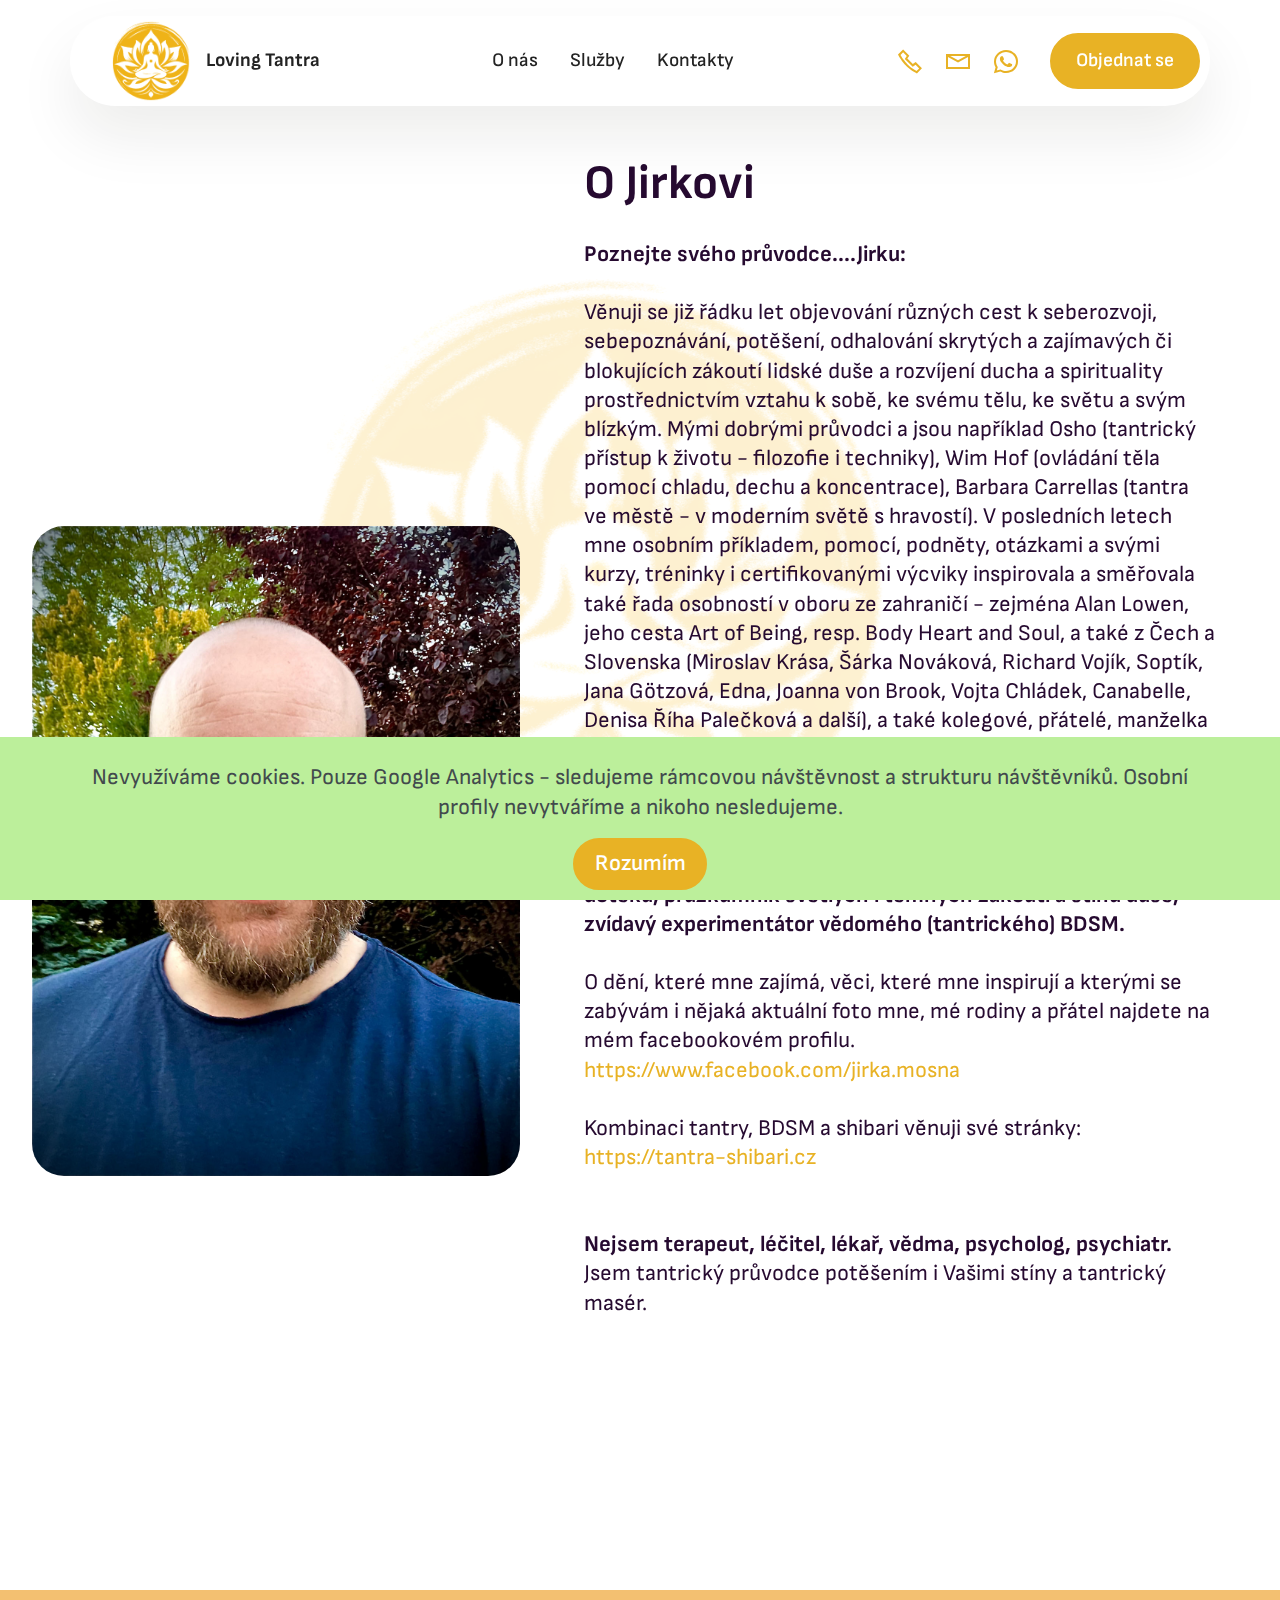
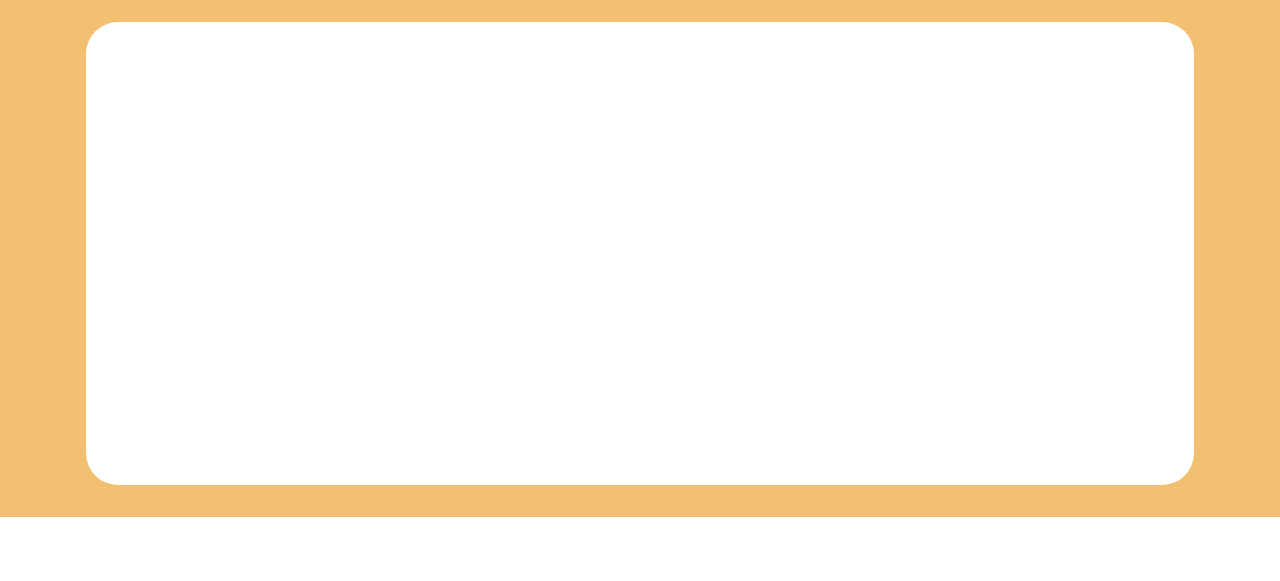
<file: page3.html>
<!DOCTYPE html>
<html  >
<head>
  <!-- Site made with Mobirise Website Builder v5.9.4, https://mobirise.com -->
  <meta charset="UTF-8">
  <meta http-equiv="X-UA-Compatible" content="IE=edge">
  <meta name="generator" content="Mobirise v5.9.4, mobirise.com">
  <meta name="viewport" content="width=device-width, initial-scale=1, minimum-scale=1">
  <link rel="shortcut icon" href="assets/images/loving-tantra-zlato-bez-pozadi-bez-textu-91x93.png" type="image/x-icon">
  <meta name="description" content="">
  
  
  <title>O Jirkovi</title>
  <link rel="stylesheet" href="assets/web/assets/mobirise-icons2/mobirise2.css">
  <link rel="stylesheet" href="assets/bootstrap/css/bootstrap.min.css">
  <link rel="stylesheet" href="assets/bootstrap/css/bootstrap-grid.min.css">
  <link rel="stylesheet" href="assets/bootstrap/css/bootstrap-reboot.min.css">
  <link rel="stylesheet" href="assets/parallax/jarallax.css">
  <link rel="stylesheet" href="assets/animatecss/animate.css">
  <link rel="stylesheet" href="assets/dropdown/css/style.css">
  <link rel="stylesheet" href="assets/socicon/css/styles.css">
  <link rel="stylesheet" href="assets/theme/css/style.css">
  <link rel="preload" href="https://fonts.googleapis.com/css?family=Sofia+Sans:100,200,300,400,500,600,700,800,900,100i,200i,300i,400i,500i,600i,700i,800i,900i&display=swap" as="style" onload="this.onload=null;this.rel='stylesheet'">
  <noscript><link rel="stylesheet" href="https://fonts.googleapis.com/css?family=Sofia+Sans:100,200,300,400,500,600,700,800,900,100i,200i,300i,400i,500i,600i,700i,800i,900i&display=swap"></noscript>
  <link rel="preload" href="https://fonts.googleapis.com/css?family=Inter+Tight:100,200,300,400,500,600,700,800,900,100i,200i,300i,400i,500i,600i,700i,800i,900i&display=swap" as="style" onload="this.onload=null;this.rel='stylesheet'">
  <noscript><link rel="stylesheet" href="https://fonts.googleapis.com/css?family=Inter+Tight:100,200,300,400,500,600,700,800,900,100i,200i,300i,400i,500i,600i,700i,800i,900i&display=swap"></noscript>
  <link rel="preload" as="style" href="assets/mobirise/css/mbr-additional.css"><link rel="stylesheet" href="assets/mobirise/css/mbr-additional.css" type="text/css">

  
  
  
</head>
<body>

<!-- Analytics -->
<!-- Google tag (gtag.js) -->
<script async src="https://www.googletagmanager.com/gtag/js?id=G-L4CR5D6CRW"></script>
<script>
  window.dataLayer = window.dataLayer || [];
  function gtag(){dataLayer.push(arguments);}
  gtag('js', new Date());

  gtag('config', 'G-L4CR5D6CRW');
</script>
<!-- /Analytics -->


  
  <section data-bs-version="5.1" class="menu menu2 cid-umgNXq1UC5" once="menu" id="menu02-10">
	

	<nav class="navbar navbar-dropdown navbar-fixed-top navbar-expand-lg">
		<div class="container">
			<div class="navbar-brand">
				<span class="navbar-logo">
					<a href="https://lovingtantra.cz">
						<img src="assets/images/loving-tantra-zlato-bez-pozadi-bez-textu-91x93.png" alt="Loving Tantra - Tantra Loving Site" style="height: 5rem;">
					</a>
				</span>
				<span class="navbar-caption-wrap"><a class="navbar-caption text-black text-primary display-4" href="https://lovingtantra.cz">Loving Tantra</a></span>
			</div>
			<button class="navbar-toggler" type="button" data-toggle="collapse" data-bs-toggle="collapse" data-target="#navbarSupportedContent" data-bs-target="#navbarSupportedContent" aria-controls="navbarNavAltMarkup" aria-expanded="false" aria-label="Toggle navigation">
				<div class="hamburger">
					<span></span>
					<span></span>
					<span></span>
					<span></span>
				</div>
			</button>
			<div class="collapse navbar-collapse" id="navbarSupportedContent">
				<ul class="navbar-nav nav-dropdown" data-app-modern-menu="true"><li class="nav-item">
						<a class="nav-link link text-black text-primary display-4" href="index.html#article02-f">O nás</a>
					</li>
					<li class="nav-item">
						<a class="nav-link link text-black text-primary display-4" href="index.html#features022-i" aria-expanded="false">Služby</a>
					</li>
					<li class="nav-item">
						<a class="nav-link link text-black text-primary display-4" href="index.html#footer01-p">Kontakty</a>
					</li></ul>
				<div class="icons-menu">
					<a class="iconfont-wrapper" href="tel:+420733427074">
						<span class="p-2 mbr-iconfont mobi-mbri-phone mobi-mbri" style="color: rgb(232, 178, 37); fill: rgb(232, 178, 37);"></span>
					</a>
					<a class="iconfont-wrapper" href="mailto:be@lovingtantra.cz">
						<span class="p-2 mbr-iconfont mobi-mbri-letter mobi-mbri" style="color: rgb(232, 178, 37); fill: rgb(232, 178, 37);"></span>
					</a>
					<a class="iconfont-wrapper" href="https://wa.me/420733427074">
						<span class="p-2 mbr-iconfont socicon-whatsapp socicon" style="color: rgb(232, 178, 37); fill: rgb(232, 178, 37);"></span>
					</a>
					
				</div>
				<div class="navbar-buttons mbr-section-btn"><a class="btn btn-danger display-4" href="index.html#article07-u">Objednat se</a></div>
			</div>
		</div>
	</nav>
</section>

<section data-bs-version="5.1" class="article2 cid-uoLLtOV4zW mbr-parallax-background" id="article02-18">
	

	
	<div class="mbr-overlay" style="opacity: 0.8; background-color: rgb(255, 255, 255);"></div>

	<div class="container-fluid">
		<div class="row justify-content-center">
			<div class="col-12 col-md-12 col-lg-5 image-wrapper">
				<img class="w-100" src="assets/images/jirka-medailonek-1321x1761.jpg" alt="Mobirise Website Builder">
			</div>
			<div class="col-12 col-md-12 col-lg">
				<div class="text-wrapper align-left">
					<h1 class="mbr-section-title mbr-fonts-style mb-4 display-2">
						<strong>O Jirkovi</strong></h1>
					<p class="mbr-text align-left mbr-fonts-style mb-4 display-7"><strong>
					Poznejte svého průvodce....Jirku:</strong><br><br>Věnuji se již řádku let objevování různých cest k seberozvoji, sebepoznávání, potěšení, odhalování skrytých a zajímavých či blokujících zákoutí lidské duše a rozvíjení ducha a spirituality prostřednictvím vztahu k sobě, ke svému tělu, ke světu a svým blízkým. Mými dobrými průvodci a jsou například Osho (tantrický přístup k životu - filozofie i techniky), Wim Hof (ovládání těla pomocí chladu, dechu a koncentrace), Barbara Carrellas (tantra ve městě - v moderním světě s hravostí). V posledních letech mne osobním příkladem, pomocí, podněty, otázkami a svými kurzy, tréninky i certifikovanými výcviky inspirovala a směřovala také řada osobností v oboru ze zahraničí - zejména Alan Lowen, jeho cesta Art of Being, resp. Body Heart and Soul, a také z Čech a Slovenska (Miroslav Krása, Šárka Nováková, Richard Vojík, Soptík, Jana Götzová, Edna, Joanna von Brook, Vojta Chládek, Canabelle, Denisa Říha Palečková a další), a také kolegové, přátelé, manželka i mé děti, i ti, které jsem provázel a inspiroval já.<br><br>Ve zkratce tedy:<br><strong>Jsem muž, následovník Wima Hoffa na cestě ledového chladu, koncentrace a dechu, tantrik, milovník celostního vědomého doteku, průzkumník  světlých i temných zákoutí a stínů duše, zvídavý experimentátor vědomého (tantrického) BDSM. </strong><br><br>O dění, které mne zajímá, věci, které mne inspirují a kterými se zabývám i nějaká aktuální foto mne, mé rodiny a přátel najdete na mém facebookovém profilu. <a href="https://www.facebook.com/jirka.mosna" class="text-primary" target="_blank">https://www.facebook.com/jirka.mosna</a><br><br>Kombinaci tantry, BDSM a shibari věnuji své stránky: <a href="https://tantra-shibari.cz" class="text-primary">https://tantra-shibari.cz</a><br><br><br><strong>Nejsem terapeut, léčitel, lékař, vědma, psycholog, psychiatr.</strong><br>Jsem tantrický průvodce potěšením i Vašimi stíny a tantrický masér.<br><br><br><br><br></p>
					<div class="mbr-section-btn align-left mt-3"><a class="btn btn-danger display-7" href="https://helenamosnova.cz/o-mne/" target="_blank">O Heleně na jejím webu<br></a> <a class="btn btn-danger display-7" href="index.html#article02-f" target="_blank">Návrat zpět do menu<br></a></div>
				</div>
			</div>
		</div>
	</div>
</section>

<section data-bs-version="5.1" class="footer1 cid-umgUl3I7kh" once="footers" id="footer01-11">
	

	
	
	<div class="container">
		<div class="row mbr-white">
			<div class="col-12 col-md-6 col-lg-3">
				<h5 class="mbr-section-subtitle mbr-fonts-style mb-2 display-5">
					<strong>Loving Tantra</strong></h5>
				<ul class="list mbr-fonts-style display-7">
					<li class="mbr-text item-wrap">Provozovatel:</li>
					<li class="mbr-text item-wrap">Ing. Jiří Mošna, MBA</li>
					<li class="mbr-text item-wrap">IČ: 06353983</li>
				</ul>
			</div>
			<div class="col-12 col-md-6 col-lg-3">
				<h5 class="mbr-section-subtitle mbr-fonts-style mb-2 display-5">Kontakty</h5>
				<ul class="list mbr-fonts-style display-7">
					<li class="mbr-text item-wrap">tel: <a href="tel:+420733427074 " class="text-primary">+ 420 733 427 074</a>&nbsp;</li>
					<li class="mbr-text item-wrap"><a href="tel:+420733427074" class="text-primary"></a><a href="https://wa.me/420733427074" class="text-primary">WhatsApp&nbsp;Business</a></li>
					<li class="mbr-text item-wrap">mail: <a href="mailto:be@lovingtantra.cz" class="text-primary">be@lovingtantra.cz</a>&nbsp;</li>
				</ul>
			</div>
			<div class="col-12 col-md-6 col-lg-3">
				<h5 class="mbr-section-subtitle mbr-fonts-style mb-2 display-5">Linky dál</h5>
				<ul class="list mbr-fonts-style display-7">
					<li class="mbr-text item-wrap"><a href="https://tantra-shibari.cz" class="text-primary" target="_blank">tantra-shibari.cz</a></li>
					<li class="mbr-text item-wrap"><a href="https://helenamosnova.cz" class="text-primary" target="_blank">helenamosnova.cz</a></li>
				</ul>
			</div>
			<div class="col-12 col-md-6 col-lg-3">
				<h5 class="mbr-section-subtitle mbr-fonts-style mb-2 display-5">Povinné info</h5>
				<ul class="list mbr-fonts-style display-7">
					<li class="mbr-text item-wrap"><a href="page1.html#article07-1a" class="text-primary">Pravidla a obchodní podmínky</a></li>
					<li class="mbr-text item-wrap"><a href="page2.html#article07-19" class="text-primary">GDPR</a></li>
				</ul>
			</div>
			
			<div class="col-12 mt-4">
				<p class="mbr-text mb-0 mbr-fonts-style copyright align-center display-7">
					© Všechna práva vyhrazena k textu a portrétům Jirky a Heleny.&nbsp;<br> Ostatní fotografie jsou "CC0", z webu <a href="http://pxhere.com" class="text-primary" target="_blank">pxhere.com</a>. Díky všem autorům!&nbsp;<br>Web pohání a tvoří úžasný&nbsp;<a href="https://mobirise.com" class="text-primary" target="_blank">Mobirise</a> a hostuje ho&nbsp;<a href="https://github.com" class="text-primary" target="_blank">GitHub</a>&nbsp;velké díky za tyto nástroje, které nám zjednodušují život!&nbsp;</p>
			</div>
		</div>
	</div>
</section><section class="display-7" style="padding: 0;align-items: center;justify-content: center;flex-wrap: wrap;    align-content: center;display: flex;position: relative;height: 4rem;"><a href="https://mobiri.se/628964" style="flex: 1 1;height: 4rem;position: absolute;width: 100%;z-index: 1;"><img alt="" style="height: 4rem;" src="[data-uri]"></a><p style="margin: 0;text-align: center;" class="display-7">&#8204;</p><a style="z-index:1" href="https://mobirise.com/builder/ai-website-builder.html">Free AI Website Software</a></section><script src="assets/bootstrap/js/bootstrap.bundle.min.js"></script>  <script src="assets/parallax/jarallax.js"></script>  <script src="assets/web/assets/cookies-alert-plugin/cookies-alert-core.js"></script>  <script src="assets/web/assets/cookies-alert-plugin/cookies-alert-script.js"></script>  <script src="assets/smoothscroll/smooth-scroll.js"></script>  <script src="assets/ytplayer/index.js"></script>  <script src="assets/dropdown/js/navbar-dropdown.js"></script>  <script src="assets/theme/js/script.js"></script>  
  
  
<input name="cookieData" type="hidden" data-cookie-cookiesAlertType='false' data-cookie-customDialogSelector='null' data-cookie-colorText='#424a4d' data-cookie-colorBg='rgb(188, 239, 155)' data-cookie-opacityOverlay='0' data-cookie-bgOpacity='100' data-cookie-textButton='Rozumím' data-cookie-rejectText='REJECT' data-cookie-colorButton='#e8b225' data-cookie-rejectColor='#ffffff' data-cookie-colorLink='#424a4d' data-cookie-underlineLink='true' data-cookie-text="Nevyužíváme cookies. Pouze Google Analytics - sledujeme rámcovou návštěvnost a strukturu návštěvníků. Osobní profily nevytváříme a nikoho nesledujeme.">
   <div id="scrollToTop" class="scrollToTop mbr-arrow-up"><a style="text-align: center;"><i class="mbr-arrow-up-icon mbr-arrow-up-icon-cm cm-icon cm-icon-smallarrow-up"></i></a></div>
    <input name="animation" type="hidden">
  </body>
</html>
</file>
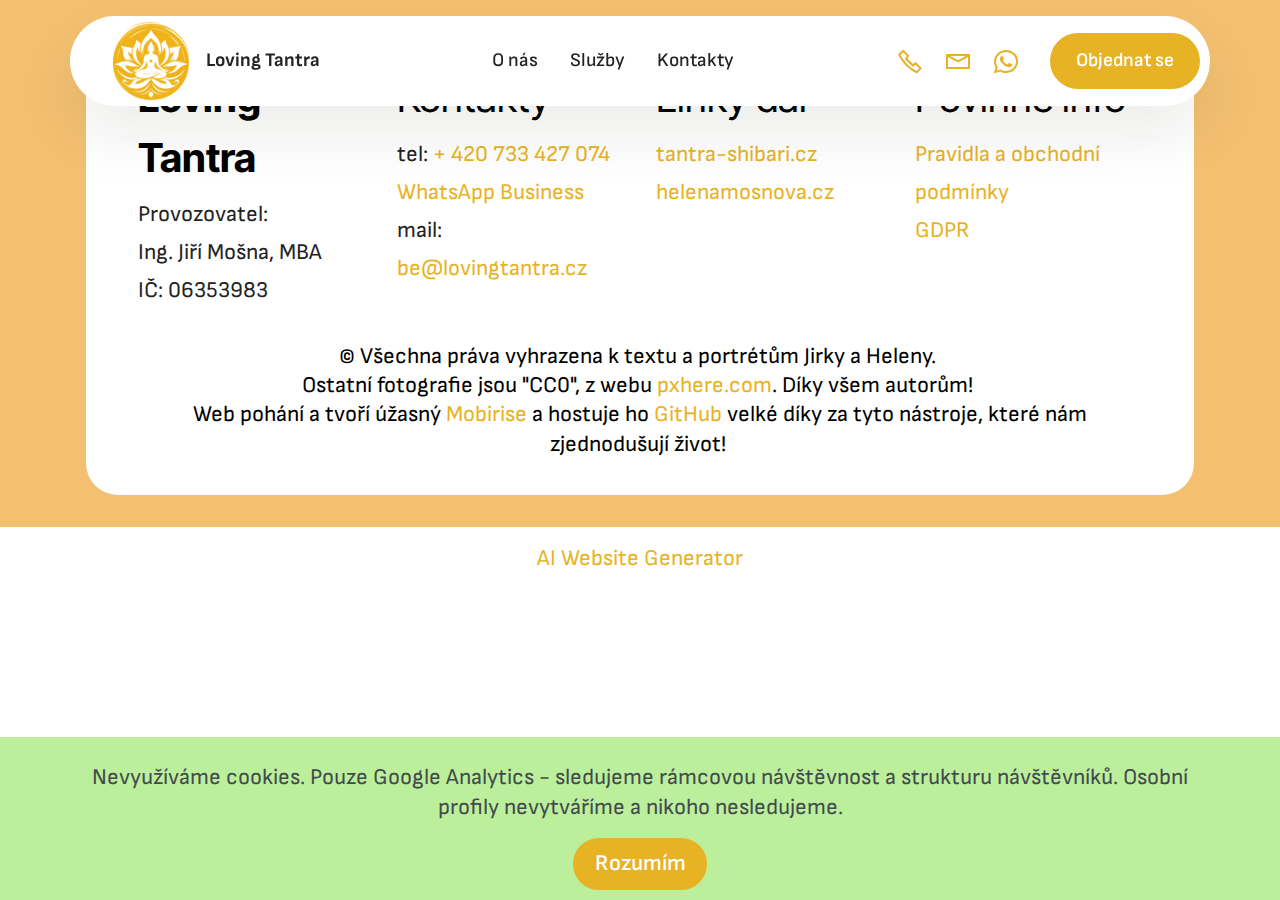
<file: page4.html>
<!DOCTYPE html>
<html  >
<head>
  <!-- Site made with Mobirise Website Builder v5.9.4, https://mobirise.com -->
  <meta charset="UTF-8">
  <meta http-equiv="X-UA-Compatible" content="IE=edge">
  <meta name="generator" content="Mobirise v5.9.4, mobirise.com">
  <meta name="viewport" content="width=device-width, initial-scale=1, minimum-scale=1">
  <link rel="shortcut icon" href="assets/images/loving-tantra-zlato-bez-pozadi-bez-textu-91x93.png" type="image/x-icon">
  <meta name="description" content="">
  
  
  <title>O Helene</title>
  <link rel="stylesheet" href="assets/web/assets/mobirise-icons2/mobirise2.css">
  <link rel="stylesheet" href="assets/bootstrap/css/bootstrap.min.css">
  <link rel="stylesheet" href="assets/bootstrap/css/bootstrap-grid.min.css">
  <link rel="stylesheet" href="assets/bootstrap/css/bootstrap-reboot.min.css">
  <link rel="stylesheet" href="assets/animatecss/animate.css">
  <link rel="stylesheet" href="assets/dropdown/css/style.css">
  <link rel="stylesheet" href="assets/socicon/css/styles.css">
  <link rel="stylesheet" href="assets/theme/css/style.css">
  <link rel="preload" href="https://fonts.googleapis.com/css?family=Sofia+Sans:100,200,300,400,500,600,700,800,900,100i,200i,300i,400i,500i,600i,700i,800i,900i&display=swap" as="style" onload="this.onload=null;this.rel='stylesheet'">
  <noscript><link rel="stylesheet" href="https://fonts.googleapis.com/css?family=Sofia+Sans:100,200,300,400,500,600,700,800,900,100i,200i,300i,400i,500i,600i,700i,800i,900i&display=swap"></noscript>
  <link rel="preload" href="https://fonts.googleapis.com/css?family=Inter+Tight:100,200,300,400,500,600,700,800,900,100i,200i,300i,400i,500i,600i,700i,800i,900i&display=swap" as="style" onload="this.onload=null;this.rel='stylesheet'">
  <noscript><link rel="stylesheet" href="https://fonts.googleapis.com/css?family=Inter+Tight:100,200,300,400,500,600,700,800,900,100i,200i,300i,400i,500i,600i,700i,800i,900i&display=swap"></noscript>
  <link rel="preload" as="style" href="assets/mobirise/css/mbr-additional.css"><link rel="stylesheet" href="assets/mobirise/css/mbr-additional.css" type="text/css">

  
  
  
</head>
<body>

<!-- Analytics -->
<!-- Google tag (gtag.js) -->
<script async src="https://www.googletagmanager.com/gtag/js?id=G-L4CR5D6CRW"></script>
<script>
  window.dataLayer = window.dataLayer || [];
  function gtag(){dataLayer.push(arguments);}
  gtag('js', new Date());

  gtag('config', 'G-L4CR5D6CRW');
</script>
<!-- /Analytics -->


  
  <section data-bs-version="5.1" class="menu menu2 cid-umgNXq1UC5" once="menu" id="menu02-12">
	

	<nav class="navbar navbar-dropdown navbar-fixed-top navbar-expand-lg">
		<div class="container">
			<div class="navbar-brand">
				<span class="navbar-logo">
					<a href="https://lovingtantra.cz">
						<img src="assets/images/loving-tantra-zlato-bez-pozadi-bez-textu-91x93.png" alt="Loving Tantra - Tantra Loving Site" style="height: 5rem;">
					</a>
				</span>
				<span class="navbar-caption-wrap"><a class="navbar-caption text-black text-primary display-4" href="https://lovingtantra.cz">Loving Tantra</a></span>
			</div>
			<button class="navbar-toggler" type="button" data-toggle="collapse" data-bs-toggle="collapse" data-target="#navbarSupportedContent" data-bs-target="#navbarSupportedContent" aria-controls="navbarNavAltMarkup" aria-expanded="false" aria-label="Toggle navigation">
				<div class="hamburger">
					<span></span>
					<span></span>
					<span></span>
					<span></span>
				</div>
			</button>
			<div class="collapse navbar-collapse" id="navbarSupportedContent">
				<ul class="navbar-nav nav-dropdown" data-app-modern-menu="true"><li class="nav-item">
						<a class="nav-link link text-black text-primary display-4" href="index.html#article02-f">O nás</a>
					</li>
					<li class="nav-item">
						<a class="nav-link link text-black text-primary display-4" href="index.html#features022-i" aria-expanded="false">Služby</a>
					</li>
					<li class="nav-item">
						<a class="nav-link link text-black text-primary display-4" href="index.html#footer01-p">Kontakty</a>
					</li></ul>
				<div class="icons-menu">
					<a class="iconfont-wrapper" href="tel:+420733427074">
						<span class="p-2 mbr-iconfont mobi-mbri-phone mobi-mbri" style="color: rgb(232, 178, 37); fill: rgb(232, 178, 37);"></span>
					</a>
					<a class="iconfont-wrapper" href="mailto:be@lovingtantra.cz">
						<span class="p-2 mbr-iconfont mobi-mbri-letter mobi-mbri" style="color: rgb(232, 178, 37); fill: rgb(232, 178, 37);"></span>
					</a>
					<a class="iconfont-wrapper" href="https://wa.me/420733427074">
						<span class="p-2 mbr-iconfont socicon-whatsapp socicon" style="color: rgb(232, 178, 37); fill: rgb(232, 178, 37);"></span>
					</a>
					
				</div>
				<div class="navbar-buttons mbr-section-btn"><a class="btn btn-danger display-4" href="index.html#article07-u">Objednat se</a></div>
			</div>
		</div>
	</nav>
</section>

<section data-bs-version="5.1" class="footer1 cid-umgUl3I7kh" once="footers" id="footer01-13">
	

	
	
	<div class="container">
		<div class="row mbr-white">
			<div class="col-12 col-md-6 col-lg-3">
				<h5 class="mbr-section-subtitle mbr-fonts-style mb-2 display-5">
					<strong>Loving Tantra</strong></h5>
				<ul class="list mbr-fonts-style display-7">
					<li class="mbr-text item-wrap">Provozovatel:</li>
					<li class="mbr-text item-wrap">Ing. Jiří Mošna, MBA</li>
					<li class="mbr-text item-wrap">IČ: 06353983</li>
				</ul>
			</div>
			<div class="col-12 col-md-6 col-lg-3">
				<h5 class="mbr-section-subtitle mbr-fonts-style mb-2 display-5">Kontakty</h5>
				<ul class="list mbr-fonts-style display-7">
					<li class="mbr-text item-wrap">tel: <a href="tel:+420733427074 " class="text-primary">+ 420 733 427 074</a>&nbsp;</li>
					<li class="mbr-text item-wrap"><a href="tel:+420733427074" class="text-primary"></a><a href="https://wa.me/420733427074" class="text-primary">WhatsApp&nbsp;Business</a></li>
					<li class="mbr-text item-wrap">mail: <a href="mailto:be@lovingtantra.cz" class="text-primary">be@lovingtantra.cz</a>&nbsp;</li>
				</ul>
			</div>
			<div class="col-12 col-md-6 col-lg-3">
				<h5 class="mbr-section-subtitle mbr-fonts-style mb-2 display-5">Linky dál</h5>
				<ul class="list mbr-fonts-style display-7">
					<li class="mbr-text item-wrap"><a href="https://tantra-shibari.cz" class="text-primary" target="_blank">tantra-shibari.cz</a></li>
					<li class="mbr-text item-wrap"><a href="https://helenamosnova.cz" class="text-primary" target="_blank">helenamosnova.cz</a></li>
				</ul>
			</div>
			<div class="col-12 col-md-6 col-lg-3">
				<h5 class="mbr-section-subtitle mbr-fonts-style mb-2 display-5">Povinné info</h5>
				<ul class="list mbr-fonts-style display-7">
					<li class="mbr-text item-wrap"><a href="page1.html#article07-1a" class="text-primary">Pravidla a obchodní podmínky</a></li>
					<li class="mbr-text item-wrap"><a href="page2.html#article07-19" class="text-primary">GDPR</a></li>
				</ul>
			</div>
			
			<div class="col-12 mt-4">
				<p class="mbr-text mb-0 mbr-fonts-style copyright align-center display-7">
					© Všechna práva vyhrazena k textu a portrétům Jirky a Heleny.&nbsp;<br> Ostatní fotografie jsou "CC0", z webu <a href="http://pxhere.com" class="text-primary" target="_blank">pxhere.com</a>. Díky všem autorům!&nbsp;<br>Web pohání a tvoří úžasný&nbsp;<a href="https://mobirise.com" class="text-primary" target="_blank">Mobirise</a> a hostuje ho&nbsp;<a href="https://github.com" class="text-primary" target="_blank">GitHub</a>&nbsp;velké díky za tyto nástroje, které nám zjednodušují život!&nbsp;</p>
			</div>
		</div>
	</div>
</section><section class="display-7" style="padding: 0;align-items: center;justify-content: center;flex-wrap: wrap;    align-content: center;display: flex;position: relative;height: 4rem;"><a href="https://mobiri.se/628964" style="flex: 1 1;height: 4rem;position: absolute;width: 100%;z-index: 1;"><img alt="" style="height: 4rem;" src="[data-uri]"></a><p style="margin: 0;text-align: center;" class="display-7">&#8204;</p><a style="z-index:1" href="https://mobirise.com/builder/ai-website-generator.html">AI Website Generator</a></section><script src="assets/bootstrap/js/bootstrap.bundle.min.js"></script>  <script src="assets/web/assets/cookies-alert-plugin/cookies-alert-core.js"></script>  <script src="assets/web/assets/cookies-alert-plugin/cookies-alert-script.js"></script>  <script src="assets/smoothscroll/smooth-scroll.js"></script>  <script src="assets/ytplayer/index.js"></script>  <script src="assets/dropdown/js/navbar-dropdown.js"></script>  <script src="assets/theme/js/script.js"></script>  
  
  
<input name="cookieData" type="hidden" data-cookie-cookiesAlertType='false' data-cookie-customDialogSelector='null' data-cookie-colorText='#424a4d' data-cookie-colorBg='rgb(188, 239, 155)' data-cookie-opacityOverlay='0' data-cookie-bgOpacity='100' data-cookie-textButton='Rozumím' data-cookie-rejectText='REJECT' data-cookie-colorButton='#e8b225' data-cookie-rejectColor='#ffffff' data-cookie-colorLink='#424a4d' data-cookie-underlineLink='true' data-cookie-text="Nevyužíváme cookies. Pouze Google Analytics - sledujeme rámcovou návštěvnost a strukturu návštěvníků. Osobní profily nevytváříme a nikoho nesledujeme.">
   <div id="scrollToTop" class="scrollToTop mbr-arrow-up"><a style="text-align: center;"><i class="mbr-arrow-up-icon mbr-arrow-up-icon-cm cm-icon cm-icon-smallarrow-up"></i></a></div>
    <input name="animation" type="hidden">
  </body>
</html>
</file>
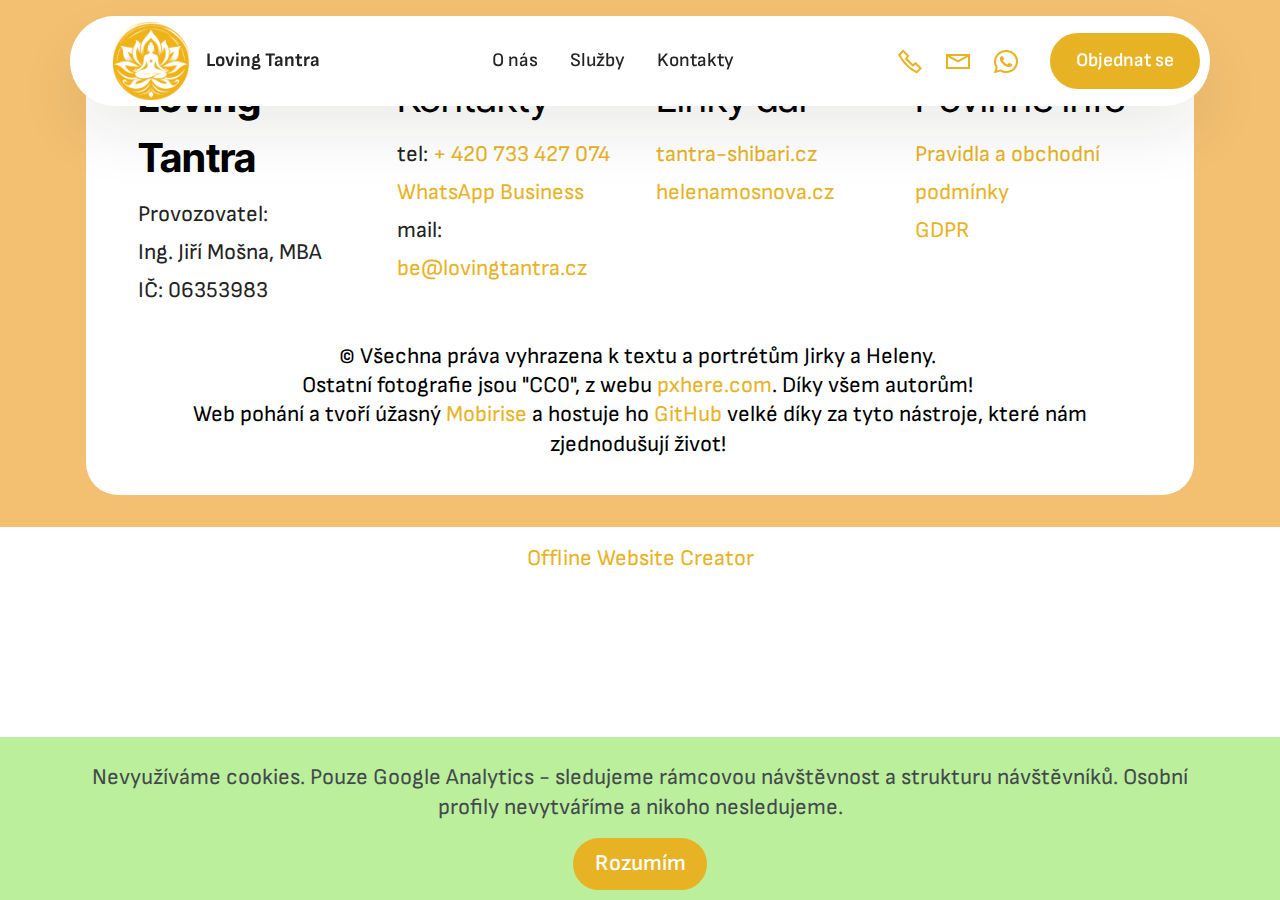
<file: page5.html>
<!DOCTYPE html>
<html  >
<head>
  <!-- Site made with Mobirise Website Builder v5.9.4, https://mobirise.com -->
  <meta charset="UTF-8">
  <meta http-equiv="X-UA-Compatible" content="IE=edge">
  <meta name="generator" content="Mobirise v5.9.4, mobirise.com">
  <meta name="viewport" content="width=device-width, initial-scale=1, minimum-scale=1">
  <link rel="shortcut icon" href="assets/images/loving-tantra-zlato-bez-pozadi-bez-textu-91x93.png" type="image/x-icon">
  <meta name="description" content="">
  
  
  <title>Sluzby podrobne</title>
  <link rel="stylesheet" href="assets/web/assets/mobirise-icons2/mobirise2.css">
  <link rel="stylesheet" href="assets/bootstrap/css/bootstrap.min.css">
  <link rel="stylesheet" href="assets/bootstrap/css/bootstrap-grid.min.css">
  <link rel="stylesheet" href="assets/bootstrap/css/bootstrap-reboot.min.css">
  <link rel="stylesheet" href="assets/animatecss/animate.css">
  <link rel="stylesheet" href="assets/dropdown/css/style.css">
  <link rel="stylesheet" href="assets/socicon/css/styles.css">
  <link rel="stylesheet" href="assets/theme/css/style.css">
  <link rel="preload" href="https://fonts.googleapis.com/css?family=Sofia+Sans:100,200,300,400,500,600,700,800,900,100i,200i,300i,400i,500i,600i,700i,800i,900i&display=swap" as="style" onload="this.onload=null;this.rel='stylesheet'">
  <noscript><link rel="stylesheet" href="https://fonts.googleapis.com/css?family=Sofia+Sans:100,200,300,400,500,600,700,800,900,100i,200i,300i,400i,500i,600i,700i,800i,900i&display=swap"></noscript>
  <link rel="preload" href="https://fonts.googleapis.com/css?family=Inter+Tight:100,200,300,400,500,600,700,800,900,100i,200i,300i,400i,500i,600i,700i,800i,900i&display=swap" as="style" onload="this.onload=null;this.rel='stylesheet'">
  <noscript><link rel="stylesheet" href="https://fonts.googleapis.com/css?family=Inter+Tight:100,200,300,400,500,600,700,800,900,100i,200i,300i,400i,500i,600i,700i,800i,900i&display=swap"></noscript>
  <link rel="preload" as="style" href="assets/mobirise/css/mbr-additional.css"><link rel="stylesheet" href="assets/mobirise/css/mbr-additional.css" type="text/css">

  
  
  
</head>
<body>

<!-- Analytics -->
<!-- Google tag (gtag.js) -->
<script async src="https://www.googletagmanager.com/gtag/js?id=G-L4CR5D6CRW"></script>
<script>
  window.dataLayer = window.dataLayer || [];
  function gtag(){dataLayer.push(arguments);}
  gtag('js', new Date());

  gtag('config', 'G-L4CR5D6CRW');
</script>
<!-- /Analytics -->


  
  <section data-bs-version="5.1" class="menu menu2 cid-umgNXq1UC5" once="menu" id="menu02-14">
	

	<nav class="navbar navbar-dropdown navbar-fixed-top navbar-expand-lg">
		<div class="container">
			<div class="navbar-brand">
				<span class="navbar-logo">
					<a href="https://lovingtantra.cz">
						<img src="assets/images/loving-tantra-zlato-bez-pozadi-bez-textu-91x93.png" alt="Loving Tantra - Tantra Loving Site" style="height: 5rem;">
					</a>
				</span>
				<span class="navbar-caption-wrap"><a class="navbar-caption text-black text-primary display-4" href="https://lovingtantra.cz">Loving Tantra</a></span>
			</div>
			<button class="navbar-toggler" type="button" data-toggle="collapse" data-bs-toggle="collapse" data-target="#navbarSupportedContent" data-bs-target="#navbarSupportedContent" aria-controls="navbarNavAltMarkup" aria-expanded="false" aria-label="Toggle navigation">
				<div class="hamburger">
					<span></span>
					<span></span>
					<span></span>
					<span></span>
				</div>
			</button>
			<div class="collapse navbar-collapse" id="navbarSupportedContent">
				<ul class="navbar-nav nav-dropdown" data-app-modern-menu="true"><li class="nav-item">
						<a class="nav-link link text-black text-primary display-4" href="index.html#article02-f">O nás</a>
					</li>
					<li class="nav-item">
						<a class="nav-link link text-black text-primary display-4" href="index.html#features022-i" aria-expanded="false">Služby</a>
					</li>
					<li class="nav-item">
						<a class="nav-link link text-black text-primary display-4" href="index.html#footer01-p">Kontakty</a>
					</li></ul>
				<div class="icons-menu">
					<a class="iconfont-wrapper" href="tel:+420733427074">
						<span class="p-2 mbr-iconfont mobi-mbri-phone mobi-mbri" style="color: rgb(232, 178, 37); fill: rgb(232, 178, 37);"></span>
					</a>
					<a class="iconfont-wrapper" href="mailto:be@lovingtantra.cz">
						<span class="p-2 mbr-iconfont mobi-mbri-letter mobi-mbri" style="color: rgb(232, 178, 37); fill: rgb(232, 178, 37);"></span>
					</a>
					<a class="iconfont-wrapper" href="https://wa.me/420733427074">
						<span class="p-2 mbr-iconfont socicon-whatsapp socicon" style="color: rgb(232, 178, 37); fill: rgb(232, 178, 37);"></span>
					</a>
					
				</div>
				<div class="navbar-buttons mbr-section-btn"><a class="btn btn-danger display-4" href="index.html#article07-u">Objednat se</a></div>
			</div>
		</div>
	</nav>
</section>

<section data-bs-version="5.1" class="footer1 cid-umgUl3I7kh" once="footers" id="footer01-15">
	

	
	
	<div class="container">
		<div class="row mbr-white">
			<div class="col-12 col-md-6 col-lg-3">
				<h5 class="mbr-section-subtitle mbr-fonts-style mb-2 display-5">
					<strong>Loving Tantra</strong></h5>
				<ul class="list mbr-fonts-style display-7">
					<li class="mbr-text item-wrap">Provozovatel:</li>
					<li class="mbr-text item-wrap">Ing. Jiří Mošna, MBA</li>
					<li class="mbr-text item-wrap">IČ: 06353983</li>
				</ul>
			</div>
			<div class="col-12 col-md-6 col-lg-3">
				<h5 class="mbr-section-subtitle mbr-fonts-style mb-2 display-5">Kontakty</h5>
				<ul class="list mbr-fonts-style display-7">
					<li class="mbr-text item-wrap">tel: <a href="tel:+420733427074 " class="text-primary">+ 420 733 427 074</a>&nbsp;</li>
					<li class="mbr-text item-wrap"><a href="tel:+420733427074" class="text-primary"></a><a href="https://wa.me/420733427074" class="text-primary">WhatsApp&nbsp;Business</a></li>
					<li class="mbr-text item-wrap">mail: <a href="mailto:be@lovingtantra.cz" class="text-primary">be@lovingtantra.cz</a>&nbsp;</li>
				</ul>
			</div>
			<div class="col-12 col-md-6 col-lg-3">
				<h5 class="mbr-section-subtitle mbr-fonts-style mb-2 display-5">Linky dál</h5>
				<ul class="list mbr-fonts-style display-7">
					<li class="mbr-text item-wrap"><a href="https://tantra-shibari.cz" class="text-primary" target="_blank">tantra-shibari.cz</a></li>
					<li class="mbr-text item-wrap"><a href="https://helenamosnova.cz" class="text-primary" target="_blank">helenamosnova.cz</a></li>
				</ul>
			</div>
			<div class="col-12 col-md-6 col-lg-3">
				<h5 class="mbr-section-subtitle mbr-fonts-style mb-2 display-5">Povinné info</h5>
				<ul class="list mbr-fonts-style display-7">
					<li class="mbr-text item-wrap"><a href="page1.html#article07-1a" class="text-primary">Pravidla a obchodní podmínky</a></li>
					<li class="mbr-text item-wrap"><a href="page2.html#article07-19" class="text-primary">GDPR</a></li>
				</ul>
			</div>
			
			<div class="col-12 mt-4">
				<p class="mbr-text mb-0 mbr-fonts-style copyright align-center display-7">
					© Všechna práva vyhrazena k textu a portrétům Jirky a Heleny.&nbsp;<br> Ostatní fotografie jsou "CC0", z webu <a href="http://pxhere.com" class="text-primary" target="_blank">pxhere.com</a>. Díky všem autorům!&nbsp;<br>Web pohání a tvoří úžasný&nbsp;<a href="https://mobirise.com" class="text-primary" target="_blank">Mobirise</a> a hostuje ho&nbsp;<a href="https://github.com" class="text-primary" target="_blank">GitHub</a>&nbsp;velké díky za tyto nástroje, které nám zjednodušují život!&nbsp;</p>
			</div>
		</div>
	</div>
</section><section class="display-7" style="padding: 0;align-items: center;justify-content: center;flex-wrap: wrap;    align-content: center;display: flex;position: relative;height: 4rem;"><a href="https://mobiri.se/628964" style="flex: 1 1;height: 4rem;position: absolute;width: 100%;z-index: 1;"><img alt="" style="height: 4rem;" src="[data-uri]"></a><p style="margin: 0;text-align: center;" class="display-7">&#8204;</p><a style="z-index:1" href="https://mobirise.com/offline-website-builder.html">Offline Website Creator</a></section><script src="assets/bootstrap/js/bootstrap.bundle.min.js"></script>  <script src="assets/web/assets/cookies-alert-plugin/cookies-alert-core.js"></script>  <script src="assets/web/assets/cookies-alert-plugin/cookies-alert-script.js"></script>  <script src="assets/smoothscroll/smooth-scroll.js"></script>  <script src="assets/ytplayer/index.js"></script>  <script src="assets/dropdown/js/navbar-dropdown.js"></script>  <script src="assets/theme/js/script.js"></script>  
  
  
<input name="cookieData" type="hidden" data-cookie-cookiesAlertType='false' data-cookie-customDialogSelector='null' data-cookie-colorText='#424a4d' data-cookie-colorBg='rgb(188, 239, 155)' data-cookie-opacityOverlay='0' data-cookie-bgOpacity='100' data-cookie-textButton='Rozumím' data-cookie-rejectText='REJECT' data-cookie-colorButton='#e8b225' data-cookie-rejectColor='#ffffff' data-cookie-colorLink='#424a4d' data-cookie-underlineLink='true' data-cookie-text="Nevyužíváme cookies. Pouze Google Analytics - sledujeme rámcovou návštěvnost a strukturu návštěvníků. Osobní profily nevytváříme a nikoho nesledujeme.">
   <div id="scrollToTop" class="scrollToTop mbr-arrow-up"><a style="text-align: center;"><i class="mbr-arrow-up-icon mbr-arrow-up-icon-cm cm-icon cm-icon-smallarrow-up"></i></a></div>
    <input name="animation" type="hidden">
  </body>
</html>
</file>
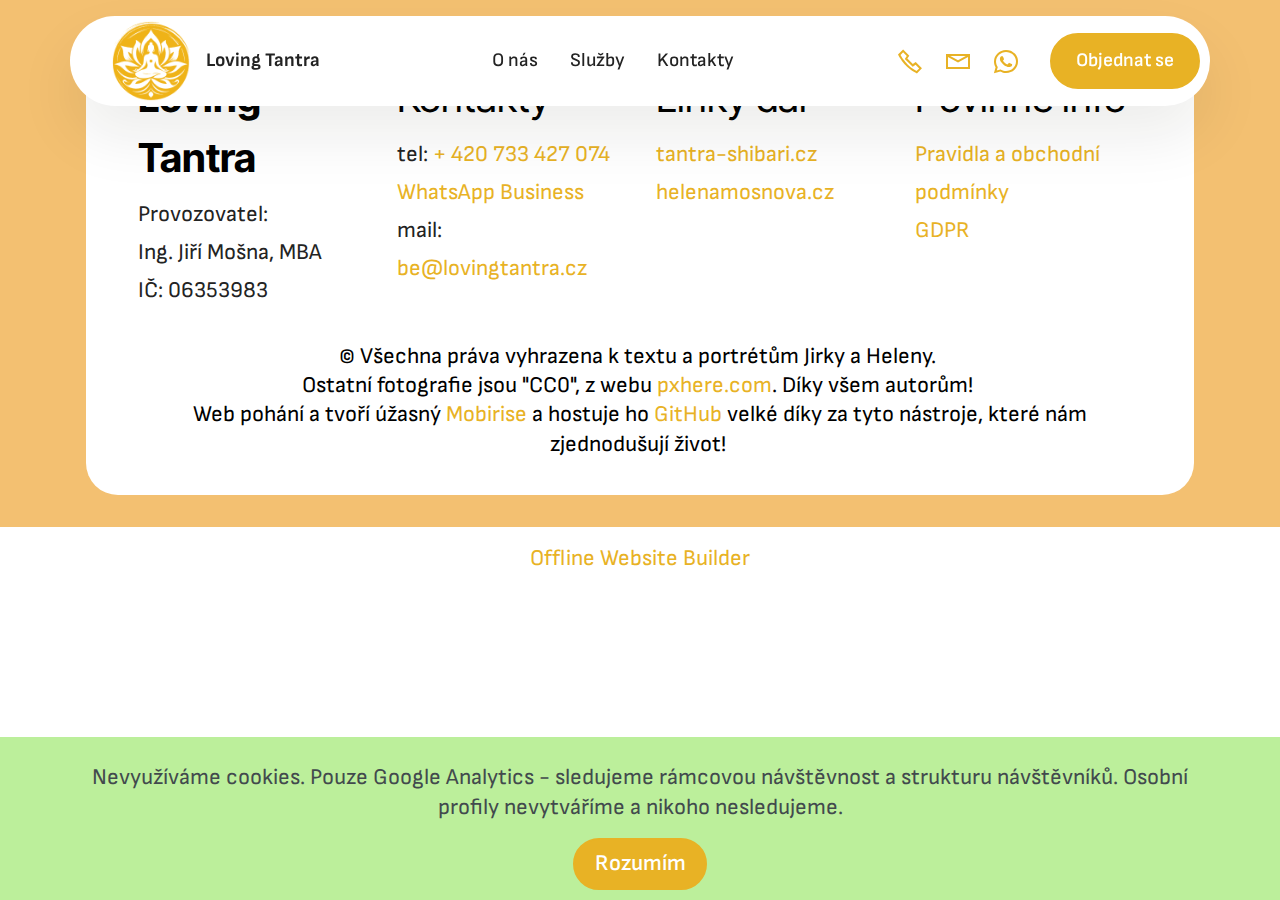
<file: page6.html>
<!DOCTYPE html>
<html  >
<head>
  <!-- Site made with Mobirise Website Builder v5.9.4, https://mobirise.com -->
  <meta charset="UTF-8">
  <meta http-equiv="X-UA-Compatible" content="IE=edge">
  <meta name="generator" content="Mobirise v5.9.4, mobirise.com">
  <meta name="viewport" content="width=device-width, initial-scale=1, minimum-scale=1">
  <link rel="shortcut icon" href="assets/images/loving-tantra-zlato-bez-pozadi-bez-textu-91x93.png" type="image/x-icon">
  <meta name="description" content="">
  
  
  <title>VIP sluzba</title>
  <link rel="stylesheet" href="assets/web/assets/mobirise-icons2/mobirise2.css">
  <link rel="stylesheet" href="assets/bootstrap/css/bootstrap.min.css">
  <link rel="stylesheet" href="assets/bootstrap/css/bootstrap-grid.min.css">
  <link rel="stylesheet" href="assets/bootstrap/css/bootstrap-reboot.min.css">
  <link rel="stylesheet" href="assets/animatecss/animate.css">
  <link rel="stylesheet" href="assets/dropdown/css/style.css">
  <link rel="stylesheet" href="assets/socicon/css/styles.css">
  <link rel="stylesheet" href="assets/theme/css/style.css">
  <link rel="preload" href="https://fonts.googleapis.com/css?family=Sofia+Sans:100,200,300,400,500,600,700,800,900,100i,200i,300i,400i,500i,600i,700i,800i,900i&display=swap" as="style" onload="this.onload=null;this.rel='stylesheet'">
  <noscript><link rel="stylesheet" href="https://fonts.googleapis.com/css?family=Sofia+Sans:100,200,300,400,500,600,700,800,900,100i,200i,300i,400i,500i,600i,700i,800i,900i&display=swap"></noscript>
  <link rel="preload" href="https://fonts.googleapis.com/css?family=Inter+Tight:100,200,300,400,500,600,700,800,900,100i,200i,300i,400i,500i,600i,700i,800i,900i&display=swap" as="style" onload="this.onload=null;this.rel='stylesheet'">
  <noscript><link rel="stylesheet" href="https://fonts.googleapis.com/css?family=Inter+Tight:100,200,300,400,500,600,700,800,900,100i,200i,300i,400i,500i,600i,700i,800i,900i&display=swap"></noscript>
  <link rel="preload" as="style" href="assets/mobirise/css/mbr-additional.css"><link rel="stylesheet" href="assets/mobirise/css/mbr-additional.css" type="text/css">

  
  
  
</head>
<body>

<!-- Analytics -->
<!-- Google tag (gtag.js) -->
<script async src="https://www.googletagmanager.com/gtag/js?id=G-L4CR5D6CRW"></script>
<script>
  window.dataLayer = window.dataLayer || [];
  function gtag(){dataLayer.push(arguments);}
  gtag('js', new Date());

  gtag('config', 'G-L4CR5D6CRW');
</script>
<!-- /Analytics -->


  
  <section data-bs-version="5.1" class="menu menu2 cid-umgNXq1UC5" once="menu" id="menu02-16">
	

	<nav class="navbar navbar-dropdown navbar-fixed-top navbar-expand-lg">
		<div class="container">
			<div class="navbar-brand">
				<span class="navbar-logo">
					<a href="https://lovingtantra.cz">
						<img src="assets/images/loving-tantra-zlato-bez-pozadi-bez-textu-91x93.png" alt="Loving Tantra - Tantra Loving Site" style="height: 5rem;">
					</a>
				</span>
				<span class="navbar-caption-wrap"><a class="navbar-caption text-black text-primary display-4" href="https://lovingtantra.cz">Loving Tantra</a></span>
			</div>
			<button class="navbar-toggler" type="button" data-toggle="collapse" data-bs-toggle="collapse" data-target="#navbarSupportedContent" data-bs-target="#navbarSupportedContent" aria-controls="navbarNavAltMarkup" aria-expanded="false" aria-label="Toggle navigation">
				<div class="hamburger">
					<span></span>
					<span></span>
					<span></span>
					<span></span>
				</div>
			</button>
			<div class="collapse navbar-collapse" id="navbarSupportedContent">
				<ul class="navbar-nav nav-dropdown" data-app-modern-menu="true"><li class="nav-item">
						<a class="nav-link link text-black text-primary display-4" href="index.html#article02-f">O nás</a>
					</li>
					<li class="nav-item">
						<a class="nav-link link text-black text-primary display-4" href="index.html#features022-i" aria-expanded="false">Služby</a>
					</li>
					<li class="nav-item">
						<a class="nav-link link text-black text-primary display-4" href="index.html#footer01-p">Kontakty</a>
					</li></ul>
				<div class="icons-menu">
					<a class="iconfont-wrapper" href="tel:+420733427074">
						<span class="p-2 mbr-iconfont mobi-mbri-phone mobi-mbri" style="color: rgb(232, 178, 37); fill: rgb(232, 178, 37);"></span>
					</a>
					<a class="iconfont-wrapper" href="mailto:be@lovingtantra.cz">
						<span class="p-2 mbr-iconfont mobi-mbri-letter mobi-mbri" style="color: rgb(232, 178, 37); fill: rgb(232, 178, 37);"></span>
					</a>
					<a class="iconfont-wrapper" href="https://wa.me/420733427074">
						<span class="p-2 mbr-iconfont socicon-whatsapp socicon" style="color: rgb(232, 178, 37); fill: rgb(232, 178, 37);"></span>
					</a>
					
				</div>
				<div class="navbar-buttons mbr-section-btn"><a class="btn btn-danger display-4" href="index.html#article07-u">Objednat se</a></div>
			</div>
		</div>
	</nav>
</section>

<section data-bs-version="5.1" class="footer1 cid-umgUl3I7kh" once="footers" id="footer01-17">
	

	
	
	<div class="container">
		<div class="row mbr-white">
			<div class="col-12 col-md-6 col-lg-3">
				<h5 class="mbr-section-subtitle mbr-fonts-style mb-2 display-5">
					<strong>Loving Tantra</strong></h5>
				<ul class="list mbr-fonts-style display-7">
					<li class="mbr-text item-wrap">Provozovatel:</li>
					<li class="mbr-text item-wrap">Ing. Jiří Mošna, MBA</li>
					<li class="mbr-text item-wrap">IČ: 06353983</li>
				</ul>
			</div>
			<div class="col-12 col-md-6 col-lg-3">
				<h5 class="mbr-section-subtitle mbr-fonts-style mb-2 display-5">Kontakty</h5>
				<ul class="list mbr-fonts-style display-7">
					<li class="mbr-text item-wrap">tel: <a href="tel:+420733427074 " class="text-primary">+ 420 733 427 074</a>&nbsp;</li>
					<li class="mbr-text item-wrap"><a href="tel:+420733427074" class="text-primary"></a><a href="https://wa.me/420733427074" class="text-primary">WhatsApp&nbsp;Business</a></li>
					<li class="mbr-text item-wrap">mail: <a href="mailto:be@lovingtantra.cz" class="text-primary">be@lovingtantra.cz</a>&nbsp;</li>
				</ul>
			</div>
			<div class="col-12 col-md-6 col-lg-3">
				<h5 class="mbr-section-subtitle mbr-fonts-style mb-2 display-5">Linky dál</h5>
				<ul class="list mbr-fonts-style display-7">
					<li class="mbr-text item-wrap"><a href="https://tantra-shibari.cz" class="text-primary" target="_blank">tantra-shibari.cz</a></li>
					<li class="mbr-text item-wrap"><a href="https://helenamosnova.cz" class="text-primary" target="_blank">helenamosnova.cz</a></li>
				</ul>
			</div>
			<div class="col-12 col-md-6 col-lg-3">
				<h5 class="mbr-section-subtitle mbr-fonts-style mb-2 display-5">Povinné info</h5>
				<ul class="list mbr-fonts-style display-7">
					<li class="mbr-text item-wrap"><a href="page1.html#article07-1a" class="text-primary">Pravidla a obchodní podmínky</a></li>
					<li class="mbr-text item-wrap"><a href="page2.html#article07-19" class="text-primary">GDPR</a></li>
				</ul>
			</div>
			
			<div class="col-12 mt-4">
				<p class="mbr-text mb-0 mbr-fonts-style copyright align-center display-7">
					© Všechna práva vyhrazena k textu a portrétům Jirky a Heleny.&nbsp;<br> Ostatní fotografie jsou "CC0", z webu <a href="http://pxhere.com" class="text-primary" target="_blank">pxhere.com</a>. Díky všem autorům!&nbsp;<br>Web pohání a tvoří úžasný&nbsp;<a href="https://mobirise.com" class="text-primary" target="_blank">Mobirise</a> a hostuje ho&nbsp;<a href="https://github.com" class="text-primary" target="_blank">GitHub</a>&nbsp;velké díky za tyto nástroje, které nám zjednodušují život!&nbsp;</p>
			</div>
		</div>
	</div>
</section><section class="display-7" style="padding: 0;align-items: center;justify-content: center;flex-wrap: wrap;    align-content: center;display: flex;position: relative;height: 4rem;"><a href="https://mobiri.se/628964" style="flex: 1 1;height: 4rem;position: absolute;width: 100%;z-index: 1;"><img alt="" style="height: 4rem;" src="[data-uri]"></a><p style="margin: 0;text-align: center;" class="display-7">&#8204;</p><a style="z-index:1" href="https://mobirise.com/offline-website-builder.html">Offline Website Builder</a></section><script src="assets/bootstrap/js/bootstrap.bundle.min.js"></script>  <script src="assets/web/assets/cookies-alert-plugin/cookies-alert-core.js"></script>  <script src="assets/web/assets/cookies-alert-plugin/cookies-alert-script.js"></script>  <script src="assets/smoothscroll/smooth-scroll.js"></script>  <script src="assets/ytplayer/index.js"></script>  <script src="assets/dropdown/js/navbar-dropdown.js"></script>  <script src="assets/theme/js/script.js"></script>  
  
  
<input name="cookieData" type="hidden" data-cookie-cookiesAlertType='false' data-cookie-customDialogSelector='null' data-cookie-colorText='#424a4d' data-cookie-colorBg='rgb(188, 239, 155)' data-cookie-opacityOverlay='0' data-cookie-bgOpacity='100' data-cookie-textButton='Rozumím' data-cookie-rejectText='REJECT' data-cookie-colorButton='#e8b225' data-cookie-rejectColor='#ffffff' data-cookie-colorLink='#424a4d' data-cookie-underlineLink='true' data-cookie-text="Nevyužíváme cookies. Pouze Google Analytics - sledujeme rámcovou návštěvnost a strukturu návštěvníků. Osobní profily nevytváříme a nikoho nesledujeme.">
   <div id="scrollToTop" class="scrollToTop mbr-arrow-up"><a style="text-align: center;"><i class="mbr-arrow-up-icon mbr-arrow-up-icon-cm cm-icon cm-icon-smallarrow-up"></i></a></div>
    <input name="animation" type="hidden">
  </body>
</html>
</file>
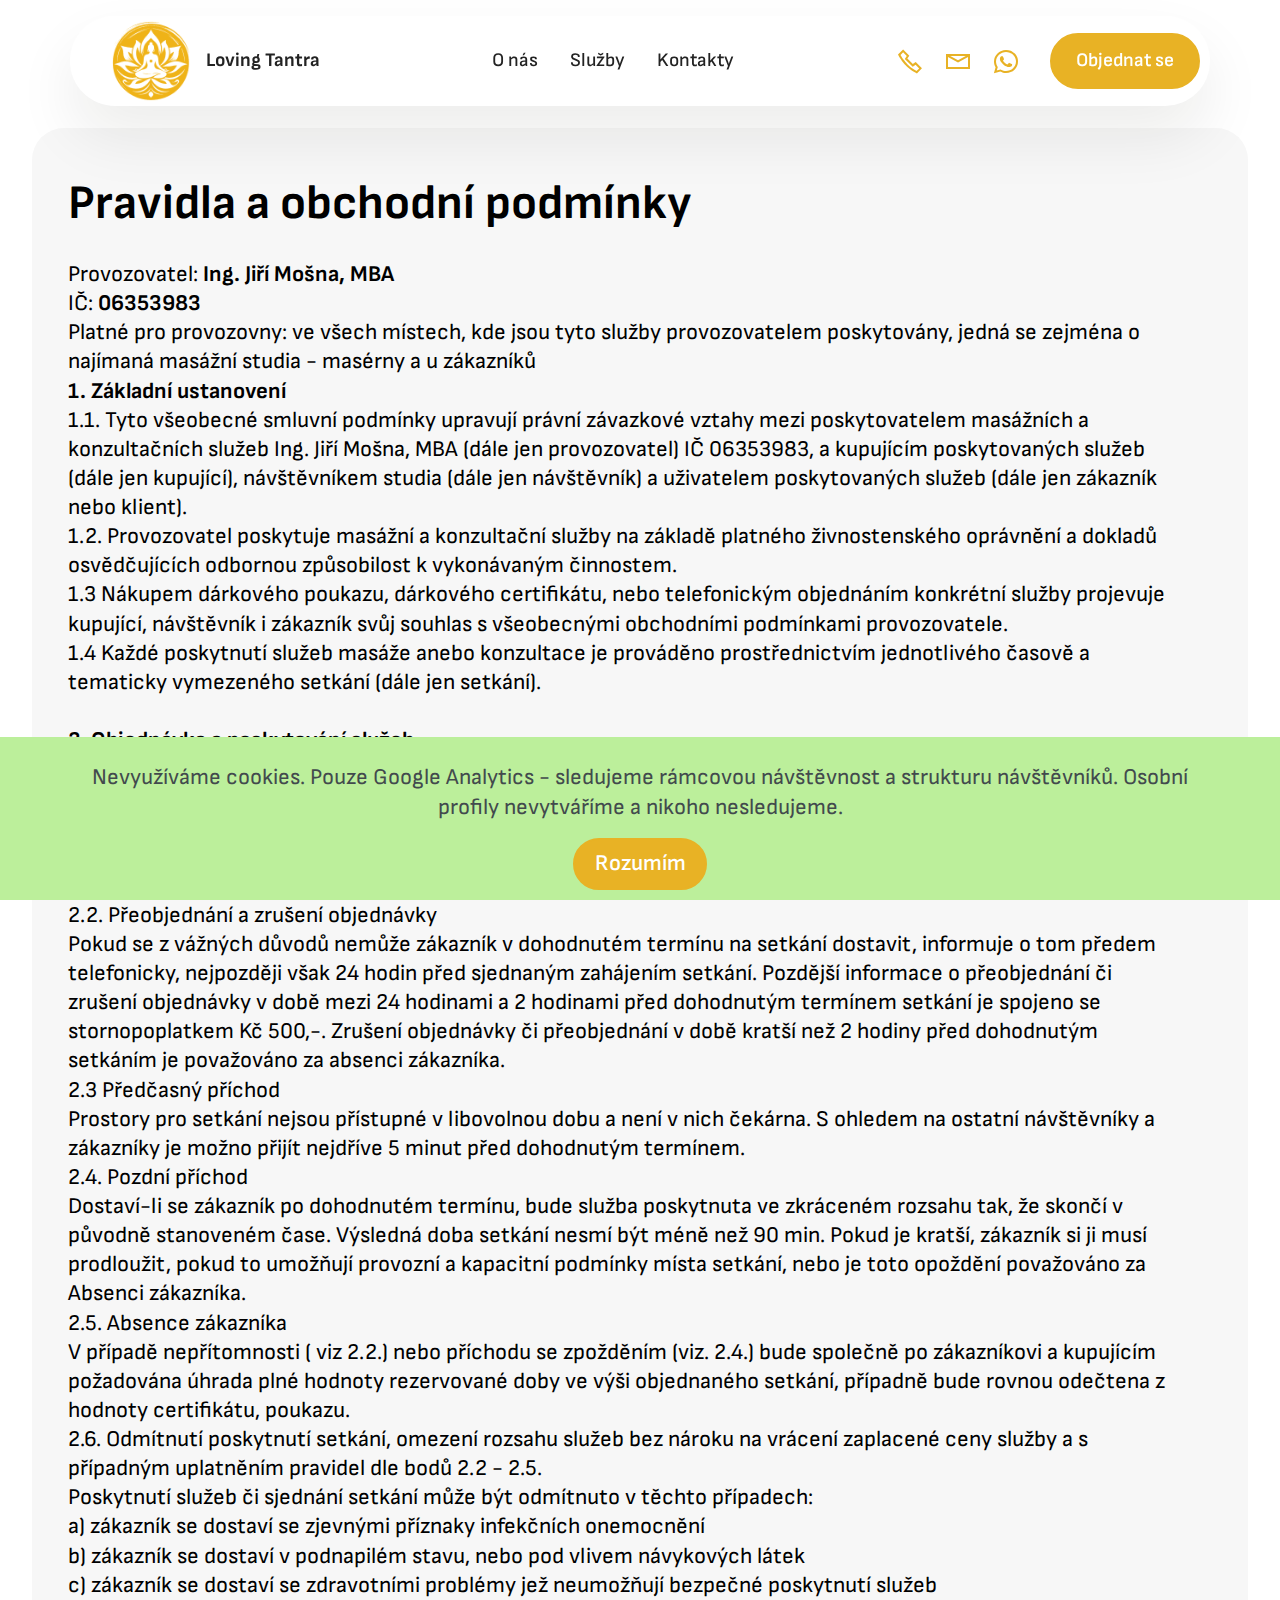
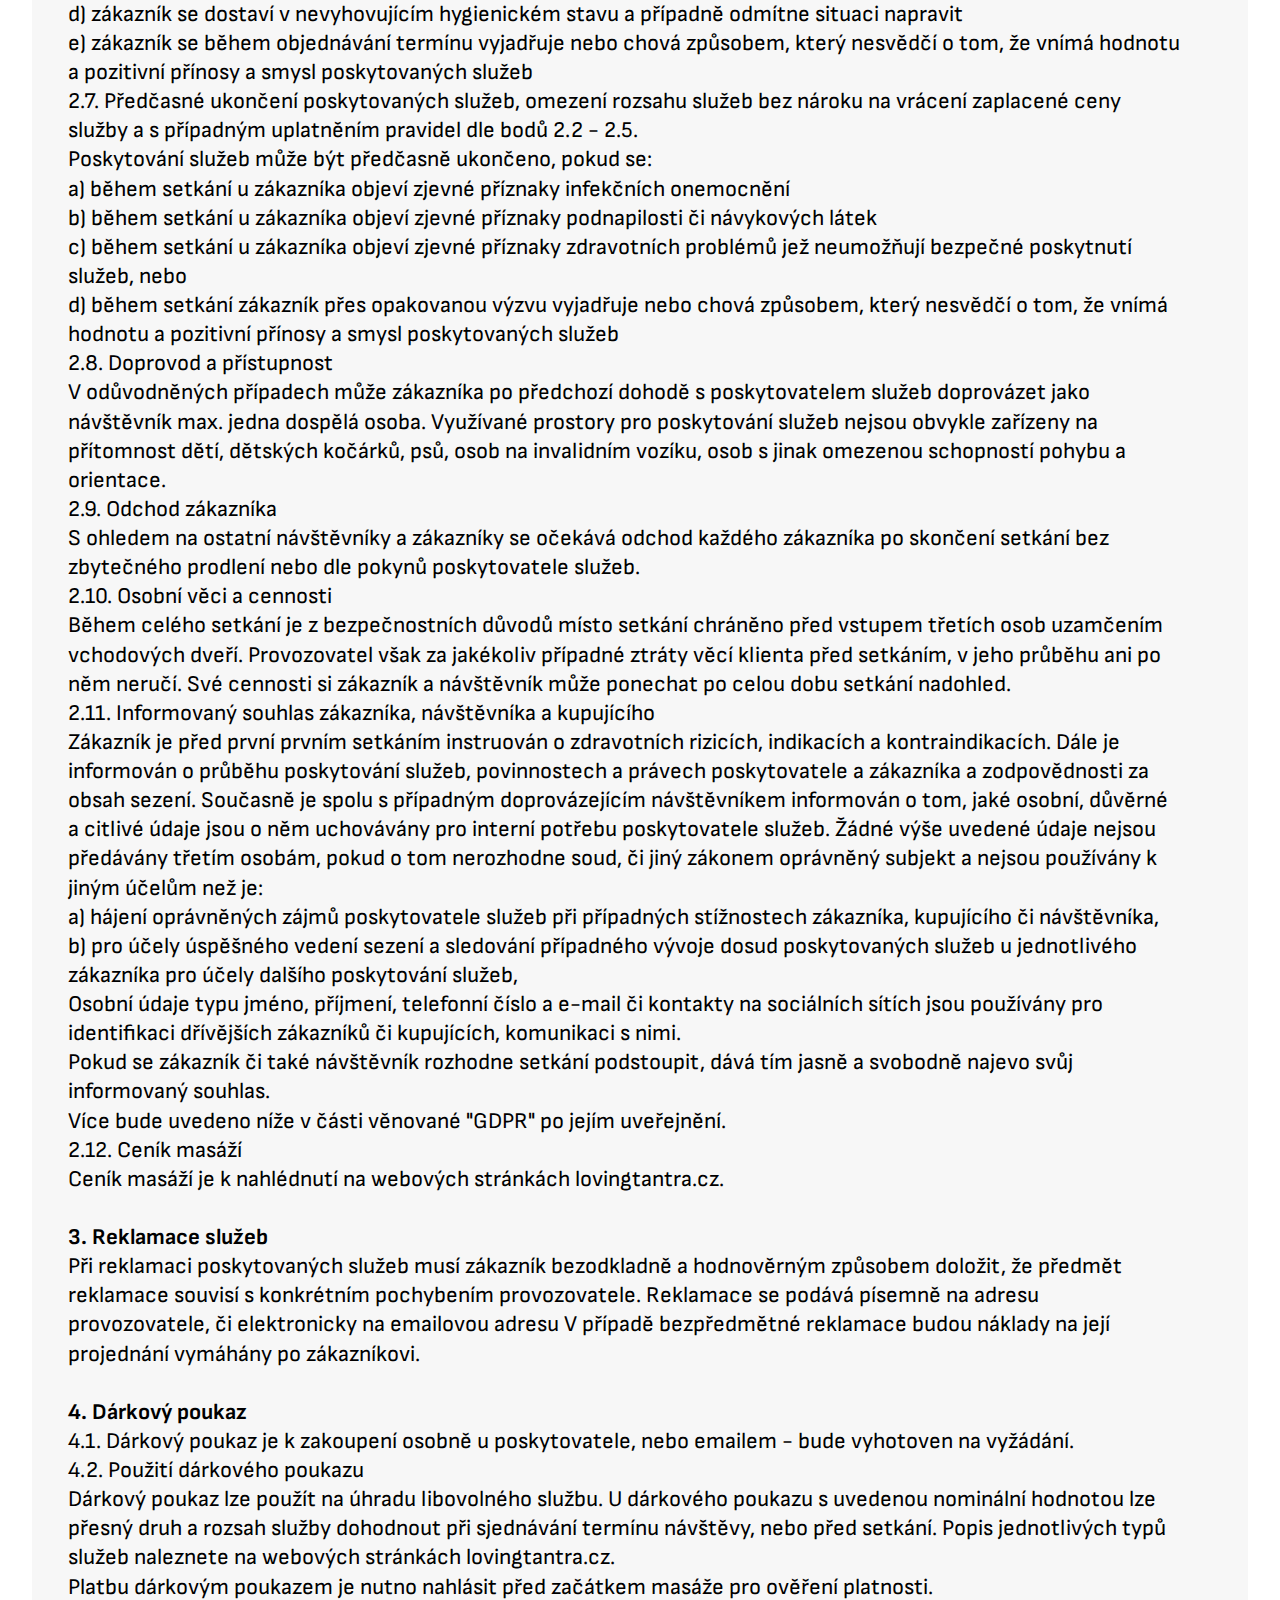
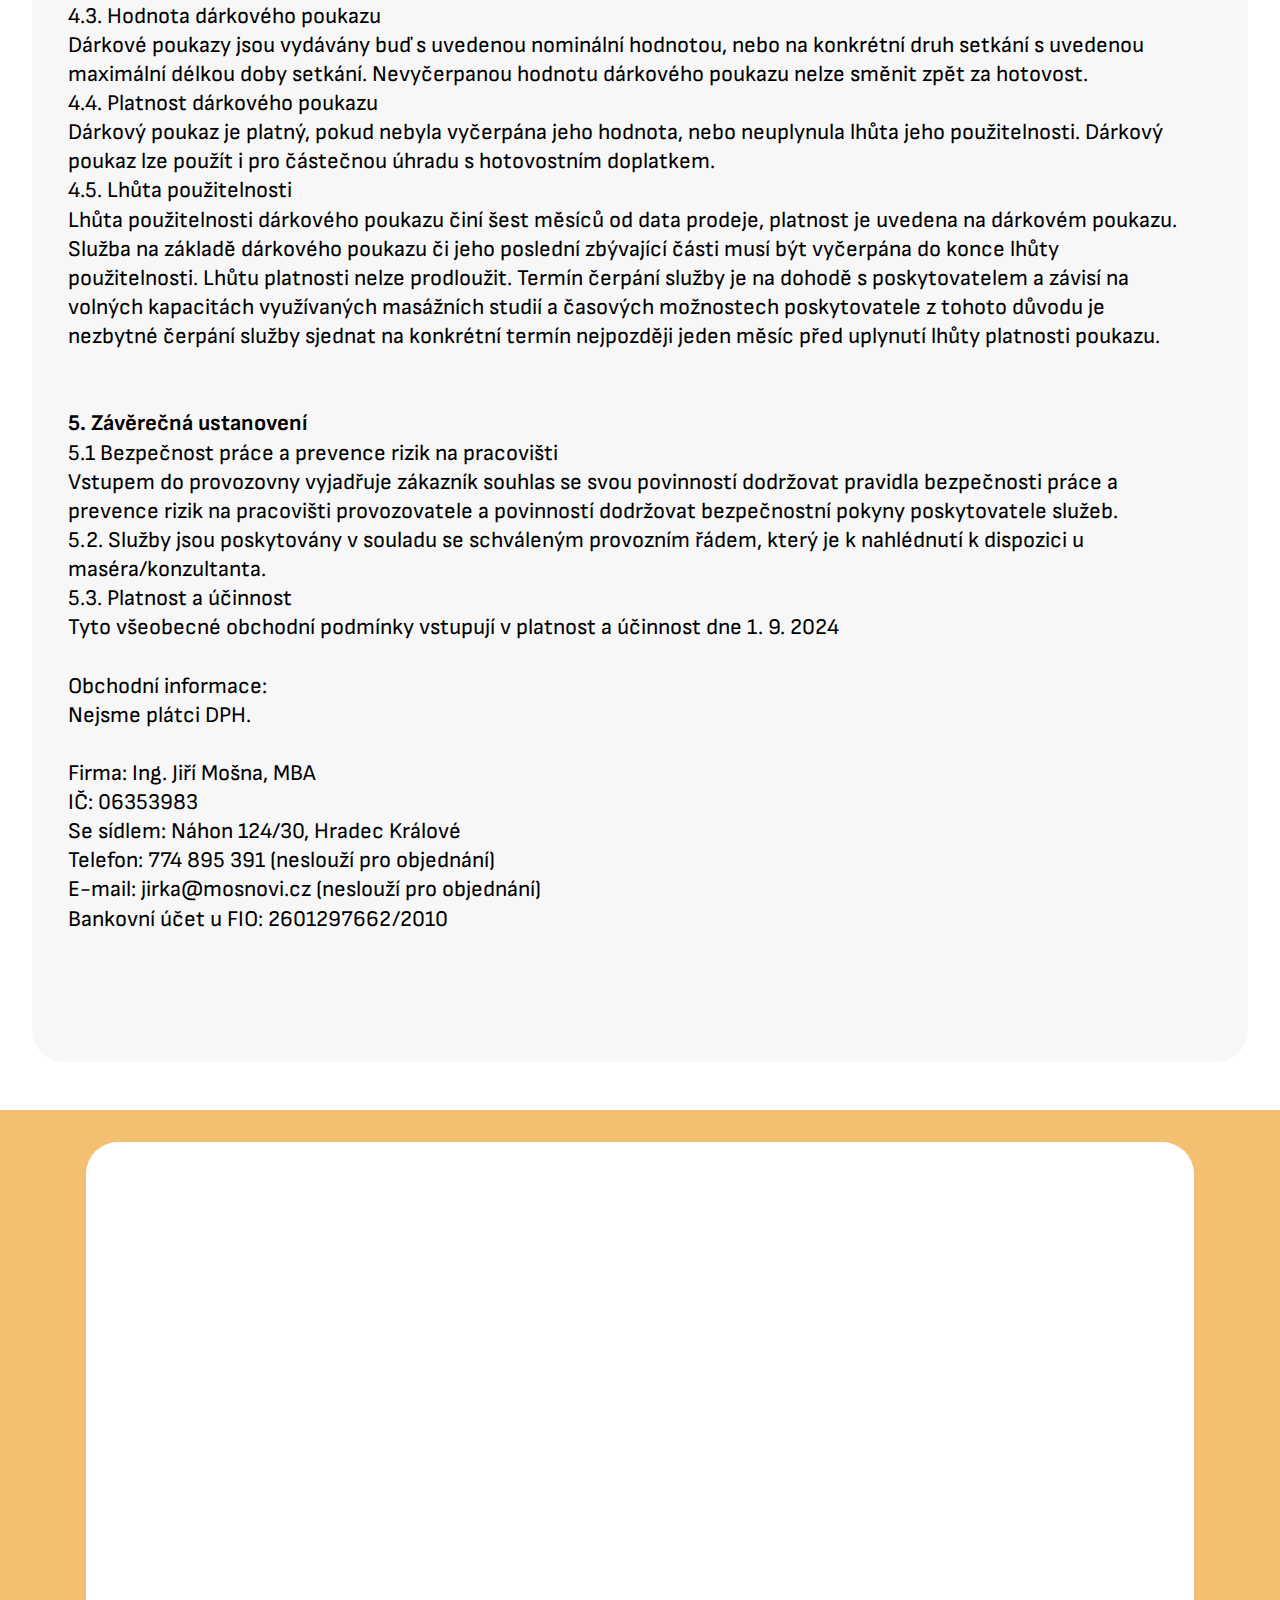
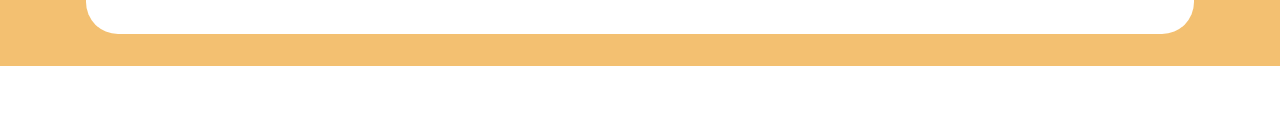
<file: podminky.html>
<!DOCTYPE html>
<html  >
<head>
  <!-- Site made with Mobirise Website Builder v5.9.4, https://mobirise.com -->
  <meta charset="UTF-8">
  <meta http-equiv="X-UA-Compatible" content="IE=edge">
  <meta name="generator" content="Mobirise v5.9.4, mobirise.com">
  <meta name="viewport" content="width=device-width, initial-scale=1, minimum-scale=1">
  <link rel="shortcut icon" href="assets/images/loving-tantra-zlato-bez-pozadi-bez-textu-91x93.png" type="image/x-icon">
  <meta name="description" content="">
  
  
  <title>Podminky</title>
  <link rel="stylesheet" href="assets/web/assets/mobirise-icons2/mobirise2.css">
  <link rel="stylesheet" href="assets/bootstrap/css/bootstrap.min.css">
  <link rel="stylesheet" href="assets/bootstrap/css/bootstrap-grid.min.css">
  <link rel="stylesheet" href="assets/bootstrap/css/bootstrap-reboot.min.css">
  <link rel="stylesheet" href="assets/animatecss/animate.css">
  <link rel="stylesheet" href="assets/dropdown/css/style.css">
  <link rel="stylesheet" href="assets/socicon/css/styles.css">
  <link rel="stylesheet" href="assets/theme/css/style.css">
  <link rel="preload" href="https://fonts.googleapis.com/css?family=Sofia+Sans:100,200,300,400,500,600,700,800,900,100i,200i,300i,400i,500i,600i,700i,800i,900i&display=swap" as="style" onload="this.onload=null;this.rel='stylesheet'">
  <noscript><link rel="stylesheet" href="https://fonts.googleapis.com/css?family=Sofia+Sans:100,200,300,400,500,600,700,800,900,100i,200i,300i,400i,500i,600i,700i,800i,900i&display=swap"></noscript>
  <link rel="preload" href="https://fonts.googleapis.com/css?family=Inter+Tight:100,200,300,400,500,600,700,800,900,100i,200i,300i,400i,500i,600i,700i,800i,900i&display=swap" as="style" onload="this.onload=null;this.rel='stylesheet'">
  <noscript><link rel="stylesheet" href="https://fonts.googleapis.com/css?family=Inter+Tight:100,200,300,400,500,600,700,800,900,100i,200i,300i,400i,500i,600i,700i,800i,900i&display=swap"></noscript>
  <link rel="preload" as="style" href="assets/mobirise/css/mbr-additional.css"><link rel="stylesheet" href="assets/mobirise/css/mbr-additional.css" type="text/css">

  
  
  
</head>
<body>

<!-- Analytics -->
<!-- Google tag (gtag.js) -->
<script async src="https://www.googletagmanager.com/gtag/js?id=G-L4CR5D6CRW"></script>
<script>
  window.dataLayer = window.dataLayer || [];
  function gtag(){dataLayer.push(arguments);}
  gtag('js', new Date());

  gtag('config', 'G-L4CR5D6CRW');
</script>
<!-- /Analytics -->


  
  <section data-bs-version="5.1" class="menu menu2 cid-umgNXq1UC5" once="menu" id="menu02-w">
	

	<nav class="navbar navbar-dropdown navbar-fixed-top navbar-expand-lg">
		<div class="container">
			<div class="navbar-brand">
				<span class="navbar-logo">
					<a href="https://lovingtantra.cz">
						<img src="assets/images/loving-tantra-zlato-bez-pozadi-bez-textu-91x93.png" alt="Loving Tantra - Tantra Loving Site" style="height: 5rem;">
					</a>
				</span>
				<span class="navbar-caption-wrap"><a class="navbar-caption text-black text-primary display-4" href="https://lovingtantra.cz">Loving Tantra</a></span>
			</div>
			<button class="navbar-toggler" type="button" data-toggle="collapse" data-bs-toggle="collapse" data-target="#navbarSupportedContent" data-bs-target="#navbarSupportedContent" aria-controls="navbarNavAltMarkup" aria-expanded="false" aria-label="Toggle navigation">
				<div class="hamburger">
					<span></span>
					<span></span>
					<span></span>
					<span></span>
				</div>
			</button>
			<div class="collapse navbar-collapse" id="navbarSupportedContent">
				<ul class="navbar-nav nav-dropdown" data-app-modern-menu="true"><li class="nav-item">
						<a class="nav-link link text-black text-primary display-4" href="index.html#article02-f">O nás</a>
					</li>
					<li class="nav-item">
						<a class="nav-link link text-black text-primary display-4" href="index.html#features022-i" aria-expanded="false">Služby</a>
					</li>
					<li class="nav-item">
						<a class="nav-link link text-black text-primary display-4" href="index.html#footer01-p">Kontakty</a>
					</li></ul>
				<div class="icons-menu">
					<a class="iconfont-wrapper" href="tel:+420733427074">
						<span class="p-2 mbr-iconfont mobi-mbri-phone mobi-mbri" style="color: rgb(232, 178, 37); fill: rgb(232, 178, 37);"></span>
					</a>
					<a class="iconfont-wrapper" href="mailto:be@lovingtantra.cz">
						<span class="p-2 mbr-iconfont mobi-mbri-letter mobi-mbri" style="color: rgb(232, 178, 37); fill: rgb(232, 178, 37);"></span>
					</a>
					<a class="iconfont-wrapper" href="https://wa.me/420733427074">
						<span class="p-2 mbr-iconfont socicon-whatsapp socicon" style="color: rgb(232, 178, 37); fill: rgb(232, 178, 37);"></span>
					</a>
					
				</div>
				<div class="navbar-buttons mbr-section-btn"><a class="btn btn-danger display-4" href="index.html#article07-u">Objednat se</a></div>
			</div>
		</div>
	</nav>
</section>

<section data-bs-version="5.1" class="article07 cid-uoLQ2Sxr9O" id="article07-1a">
  

  
  
  <div class="container-fluid">
    <div class="row justify-content-center">
      <div class="card col-md-12 col-lg-12">
        <div class="card-wrapper">
          <h3 class="card-title mbr-fonts-style mbr-white mt-3 mb-4 display-2">
            <strong>Pravidla a obchodní podmínky</strong></h3>
          <div class="row card-box align-left">
            
            
            <div class="item features-without-image col-12 active">
              <div class="item-wrapper">
                
                <p class="mbr-text mbr-fonts-style display-7">Provozovatel: <strong>Ing. Jiří Mošna, MBA</strong><br>IČ: <strong>06353983</strong><br>Platné pro provozovny: ve všech místech, kde jsou tyto služby provozovatelem poskytovány, jedná se zejména o najímaná masážní studia - masérny a u zákazníků<br><strong>1. Základní ustanovení </strong><br>1.1. Tyto všeobecné smluvní podmínky upravují právní závazkové vztahy mezi poskytovatelem masážních a konzultačních služeb Ing. Jiří Mošna, MBA (dále jen provozovatel) IČ 06353983, a kupujícím poskytovaných služeb (dále jen kupující), návštěvníkem studia (dále jen návštěvník) a uživatelem poskytovaných služeb (dále jen zákazník nebo klient).<br>1.2. Provozovatel poskytuje masážní a konzultační služby na základě platného živnostenského oprávnění a dokladů osvědčujících odbornou způsobilost k vykonávaným činnostem.<br>1.3 Nákupem dárkového poukazu, dárkového certifikátu, nebo telefonickým objednáním konkrétní služby projevuje kupující, návštěvník i zákazník svůj souhlas s všeobecnými obchodními podmínkami provozovatele.<br>1.4 Každé poskytnutí služeb masáže anebo konzultace je prováděno prostřednictvím jednotlivého časově a tematicky vymezeného setkání (dále jen setkání).<br><br><strong>2. Objednávka a poskytování služeb</strong><br>2.1. Termín setkání<br>Termín setkání je třeba dohodnout a rezervovat předem telefonicky.<br>Dohodnutím konkrétního místa, data a času vzniká závazná objednávka služeb. Provozovatel na dohodnutý termín návštěvy zákazníka rezervuje příslušný čas maséra/konzultanta nebo maséry/konzultanty, prostory pro poskytnutí služby a zajistí přípravu místa pro poskytnutí služby.<br>2.2. Přeobjednání a zrušení objednávky<br>Pokud se z vážných důvodů nemůže zákazník v dohodnutém termínu na setkání dostavit, informuje o tom předem telefonicky, nejpozději však 24 hodin před sjednaným zahájením setkání. Pozdější informace o přeobjednání či zrušení objednávky v době mezi 24 hodinami a 2 hodinami před dohodnutým termínem setkání je spojeno se stornopoplatkem Kč 500,-. Zrušení objednávky či přeobjednání v době kratší než 2 hodiny před dohodnutým setkáním je považováno za absenci zákazníka.<br>2.3  Předčasný příchod<br>Prostory pro setkání nejsou přístupné v libovolnou dobu a není v nich čekárna. S ohledem na ostatní návštěvníky a zákazníky je možno přijít nejdříve 5 minut před dohodnutým termínem.<br>2.4. Pozdní příchod<br>Dostaví-li se zákazník po dohodnutém termínu, bude služba poskytnuta ve zkráceném rozsahu tak, že skončí v původně stanoveném čase. Výsledná doba setkání nesmí být méně než 90 min. Pokud je kratší, zákazník si ji musí prodloužit, pokud to umožňují provozní a kapacitní podmínky místa setkání, nebo je toto opoždění považováno za Absenci zákazníka.<br>2.5. Absence zákazníka<br>V případě nepřítomnosti ( viz 2.2.) nebo příchodu se zpožděním (viz. 2.4.) bude společně po zákazníkovi a kupujícím požadována úhrada plné hodnoty rezervované doby ve výši objednaného setkání, případně bude rovnou odečtena z hodnoty certifikátu, poukazu.<br>2.6. Odmítnutí poskytnutí setkání, omezení rozsahu služeb bez nároku na vrácení zaplacené ceny služby a s případným uplatněním pravidel dle bodů 2.2 - 2.5.<br>Poskytnutí služeb či sjednání setkání může být odmítnuto v těchto případech:<br>a) zákazník se dostaví se zjevnými příznaky infekčních onemocnění<br>b) zákazník se dostaví v podnapilém stavu, nebo pod vlivem návykových látek<br>c) zákazník se dostaví se zdravotními problémy jež neumožňují bezpečné poskytnutí služeb<br>d) zákazník se dostaví v nevyhovujícím hygienickém stavu a případně odmítne situaci napravit<br>e) zákazník se během objednávání termínu vyjadřuje nebo chová způsobem, který nesvědčí o tom, že vnímá hodnotu a pozitivní přínosy a smysl poskytovaných služeb<br>2.7. Předčasné ukončení poskytovaných služeb, omezení rozsahu služeb bez nároku na vrácení zaplacené ceny služby a s případným uplatněním pravidel dle bodů 2.2 - 2.5.<br>Poskytování služeb může být předčasně ukončeno, pokud se:<br>a) během setkání u zákazníka objeví zjevné příznaky infekčních onemocnění<br>b) během setkání u zákazníka objeví zjevné příznaky podnapilosti či návykových látek<br>c) během setkání u zákazníka objeví zjevné příznaky zdravotních problémů jež neumožňují bezpečné poskytnutí služeb, nebo<br>d) během setkání zákazník přes opakovanou výzvu vyjadřuje nebo chová způsobem, který nesvědčí o tom, že vnímá hodnotu a pozitivní přínosy a smysl poskytovaných služeb<br>2.8. Doprovod a přístupnost<br>V odůvodněných případech může zákazníka po předchozí dohodě s poskytovatelem služeb doprovázet jako návštěvník max. jedna dospělá osoba. Využívané prostory pro poskytování služeb nejsou obvykle zařízeny na přítomnost dětí, dětských kočárků, psů, osob na invalidním vozíku, osob s jinak omezenou schopností pohybu a orientace.<br>2.9. Odchod zákazníka<br>S ohledem na ostatní návštěvníky a zákazníky se očekává odchod každého zákazníka po skončení setkání bez zbytečného prodlení nebo dle pokynů poskytovatele služeb.<br>2.10. Osobní věci a cennosti<br>Během celého setkání je z bezpečnostních důvodů místo setkání chráněno před vstupem třetích osob uzamčením vchodových dveří. Provozovatel však za jakékoliv případné ztráty věcí klienta před setkáním, v jeho průběhu ani po něm neručí. Své cennosti si zákazník a návštěvník může ponechat po celou dobu setkání nadohled.<br>2.11. Informovaný souhlas zákazníka, návštěvníka a kupujícího<br>Zákazník je před první prvním setkáním instruován o zdravotních rizicích, indikacích a kontraindikacích. Dále je informován o průběhu poskytování služeb, povinnostech a právech poskytovatele a zákazníka a zodpovědnosti za obsah sezení. Současně je spolu s případným doprovázejícím návštěvníkem informován o tom, jaké osobní, důvěrné a citlivé údaje jsou o něm uchovávány pro interní potřebu poskytovatele služeb. Žádné výše uvedené údaje nejsou předávány třetím osobám, pokud o tom nerozhodne soud, či jiný zákonem oprávněný subjekt a nejsou používány k jiným účelům než je:<br>a) hájení oprávněných zájmů poskytovatele služeb při případných stížnostech zákazníka, kupujícího či návštěvníka,<br>b) pro účely úspěšného vedení sezení a sledování případného vývoje dosud poskytovaných služeb u jednotlivého zákazníka pro účely dalšího poskytování služeb,<br>Osobní údaje typu jméno, příjmení, telefonní číslo a e-mail či kontakty na sociálních sítích jsou používány pro identifikaci dřívějších zákazníků či kupujících, komunikaci s nimi.<br>Pokud  se zákazník či také návštěvník rozhodne setkání podstoupit, dává tím jasně a svobodně najevo svůj informovaný souhlas.<br>Více bude uvedeno níže v části věnované "GDPR" po jejím uveřejnění.<br>2.12. Ceník masáží<br>Ceník masáží je k nahlédnutí na webových stránkách lovingtantra.cz.<br><br><strong>3. Reklamace služeb</strong><br>Při reklamaci poskytovaných služeb musí zákazník bezodkladně a  hodnověrným způsobem doložit, že předmět reklamace souvisí s konkrétním pochybením provozovatele. Reklamace se podává písemně na adresu provozovatele, či elektronicky na emailovou adresu V případě bezpředmětné reklamace budou náklady na její projednání vymáhány po zákazníkovi.<br><br><strong>4. Dárkový poukaz</strong><br>4.1. Dárkový poukaz je k zakoupení osobně u poskytovatele, nebo emailem - bude vyhotoven na vyžádání.<br>4.2. Použití dárkového poukazu<br>Dárkový poukaz lze použít na úhradu libovolného službu. U dárkového poukazu s uvedenou nominální hodnotou lze přesný druh a rozsah služby dohodnout při sjednávání termínu návštěvy, nebo před setkání. Popis jednotlivých typů služeb naleznete na webových stránkách lovingtantra.cz.<br>Platbu dárkovým poukazem je nutno nahlásit před začátkem masáže pro ověření platnosti.<br>4.3. Hodnota dárkového poukazu<br>Dárkové poukazy jsou vydávány buď s uvedenou nominální hodnotou, nebo na konkrétní druh setkání s uvedenou maximální délkou doby setkání. Nevyčerpanou hodnotu dárkového poukazu nelze směnit zpět za hotovost.<br>4.4. Platnost dárkového poukazu<br>Dárkový poukaz je platný, pokud nebyla vyčerpána jeho hodnota, nebo neuplynula lhůta jeho použitelnosti. Dárkový poukaz lze použít i pro částečnou úhradu s hotovostním doplatkem.<br>4.5. Lhůta použitelnosti<br>Lhůta použitelnosti dárkového poukazu činí šest měsíců od data prodeje, platnost je uvedena na dárkovém poukazu. Služba na základě dárkového poukazu či jeho poslední zbývající části musí být vyčerpána do konce lhůty použitelnosti. Lhůtu platnosti nelze prodloužit. Termín čerpání služby je na dohodě s poskytovatelem a závisí na volných kapacitách využívaných masážních studií a časových možnostech poskytovatele z tohoto důvodu je nezbytné čerpání služby sjednat na konkrétní termín nejpozději jeden měsíc před uplynutí lhůty platnosti poukazu.<br><strong><br></strong><br><strong>5. Závěrečná ustanovení</strong><br>5.1  Bezpečnost práce a prevence rizik na pracovišti<br>Vstupem do provozovny vyjadřuje zákazník souhlas se svou povinností dodržovat pravidla bezpečnosti práce a prevence rizik na pracovišti provozovatele a povinností dodržovat bezpečnostní pokyny poskytovatele služeb.<br>5.2. Služby jsou poskytovány v souladu se schváleným provozním řádem, který je k nahlédnutí k dispozici u maséra/konzultanta.<br>5.3. Platnost a účinnost<br>Tyto všeobecné obchodní podmínky vstupují v platnost a účinnost dne 1. 9. 2024<br><br>Obchodní informace:&nbsp;<br>Nejsme plátci DPH.<br><br>Firma: Ing. Jiří Mošna, MBA<br>IČ:&nbsp;06353983<br>Se sídlem: Náhon 124/30, Hradec Králové<br>Telefon: 774 895 391 (neslouží pro objednání)<br>E-mail: jirka@mosnovi.cz (neslouží pro objednání)<br>Bankovní účet u FIO: 2601297662/2010<br></p>
              </div>
            </div>
            
          </div>
          <div class="mbr-section-btn"><a class="btn btn-primary display-7" href="index.html#header10-9">Návrat zpět do Menu</a></div>
        </div>
      </div>
    </div>
  </div>
</section>

<section data-bs-version="5.1" class="footer1 cid-umgUl3I7kh" once="footers" id="footer01-x">
	

	
	
	<div class="container">
		<div class="row mbr-white">
			<div class="col-12 col-md-6 col-lg-3">
				<h5 class="mbr-section-subtitle mbr-fonts-style mb-2 display-5">
					<strong>Loving Tantra</strong></h5>
				<ul class="list mbr-fonts-style display-7">
					<li class="mbr-text item-wrap">Provozovatel:</li>
					<li class="mbr-text item-wrap">Ing. Jiří Mošna, MBA</li>
					<li class="mbr-text item-wrap">IČ: 06353983</li>
				</ul>
			</div>
			<div class="col-12 col-md-6 col-lg-3">
				<h5 class="mbr-section-subtitle mbr-fonts-style mb-2 display-5">Kontakty</h5>
				<ul class="list mbr-fonts-style display-7">
					<li class="mbr-text item-wrap">tel: <a href="tel:+420733427074 " class="text-primary">+ 420 733 427 074</a>&nbsp;</li>
					<li class="mbr-text item-wrap"><a href="tel:+420733427074" class="text-primary"></a><a href="https://wa.me/420733427074" class="text-primary">WhatsApp&nbsp;Business</a></li>
					<li class="mbr-text item-wrap">mail: <a href="mailto:be@lovingtantra.cz" class="text-primary">be@lovingtantra.cz</a>&nbsp;</li>
				</ul>
			</div>
			<div class="col-12 col-md-6 col-lg-3">
				<h5 class="mbr-section-subtitle mbr-fonts-style mb-2 display-5">Linky dál</h5>
				<ul class="list mbr-fonts-style display-7">
					<li class="mbr-text item-wrap"><a href="https://tantra-shibari.cz" class="text-primary" target="_blank">tantra-shibari.cz</a></li>
					<li class="mbr-text item-wrap"><a href="https://helenamosnova.cz" class="text-primary" target="_blank">helenamosnova.cz</a></li>
				</ul>
			</div>
			<div class="col-12 col-md-6 col-lg-3">
				<h5 class="mbr-section-subtitle mbr-fonts-style mb-2 display-5">Povinné info</h5>
				<ul class="list mbr-fonts-style display-7">
					<li class="mbr-text item-wrap"><a href="page1.html#article07-1a" class="text-primary">Pravidla a obchodní podmínky</a></li>
					<li class="mbr-text item-wrap"><a href="page2.html#article07-19" class="text-primary">GDPR</a></li>
				</ul>
			</div>
			
			<div class="col-12 mt-4">
				<p class="mbr-text mb-0 mbr-fonts-style copyright align-center display-7">
					© Všechna práva vyhrazena k textu a portrétům Jirky a Heleny.&nbsp;<br> Ostatní fotografie jsou "CC0", z webu <a href="http://pxhere.com" class="text-primary" target="_blank">pxhere.com</a>&nbsp;a z nástroje <a href="https://www.freepik.com/" class="text-primary" target="_blank">freepik.com</a> - "Designed by <a href="https://www.freepik.com/" class="text-primary" target="_blank">Freepik</a>". Díky všem autorům!&nbsp;<br>Web pohání a tvoří úžasný&nbsp;<a href="https://mobirise.com" class="text-primary" target="_blank">Mobirise</a> a hostuje ho&nbsp;<a href="https://github.com" class="text-primary" target="_blank">GitHub</a>&nbsp;velké díky za tyto nástroje, které nám zjednodušují život!&nbsp;</p>
			</div>
		</div>
	</div>
</section><section class="display-7" style="padding: 0;align-items: center;justify-content: center;flex-wrap: wrap;    align-content: center;display: flex;position: relative;height: 4rem;"><a href="https://mobiri.se/628964" style="flex: 1 1;height: 4rem;position: absolute;width: 100%;z-index: 1;"><img alt="" style="height: 4rem;" src="[data-uri]"></a><p style="margin: 0;text-align: center;" class="display-7">&#8204;</p><a style="z-index:1" href="https://mobirise.com/builder/ai-website-generator.html">AI Website Generator</a></section><script src="assets/bootstrap/js/bootstrap.bundle.min.js"></script>  <script src="assets/web/assets/cookies-alert-plugin/cookies-alert-core.js"></script>  <script src="assets/web/assets/cookies-alert-plugin/cookies-alert-script.js"></script>  <script src="assets/smoothscroll/smooth-scroll.js"></script>  <script src="assets/ytplayer/index.js"></script>  <script src="assets/dropdown/js/navbar-dropdown.js"></script>  <script src="assets/theme/js/script.js"></script>  
  
  
<input name="cookieData" type="hidden" data-cookie-cookiesAlertType='false' data-cookie-customDialogSelector='null' data-cookie-colorText='#424a4d' data-cookie-colorBg='rgb(188, 239, 155)' data-cookie-opacityOverlay='0' data-cookie-bgOpacity='100' data-cookie-textButton='Rozumím' data-cookie-rejectText='REJECT' data-cookie-colorButton='#e8b225' data-cookie-rejectColor='#ffffff' data-cookie-colorLink='#424a4d' data-cookie-underlineLink='true' data-cookie-text="Nevyužíváme cookies. Pouze Google Analytics - sledujeme rámcovou návštěvnost a strukturu návštěvníků. Osobní profily nevytváříme a nikoho nesledujeme.">
   <div id="scrollToTop" class="scrollToTop mbr-arrow-up"><a style="text-align: center;"><i class="mbr-arrow-up-icon mbr-arrow-up-icon-cm cm-icon cm-icon-smallarrow-up"></i></a></div>
    <input name="animation" type="hidden">
  </body>
</html>
</file>
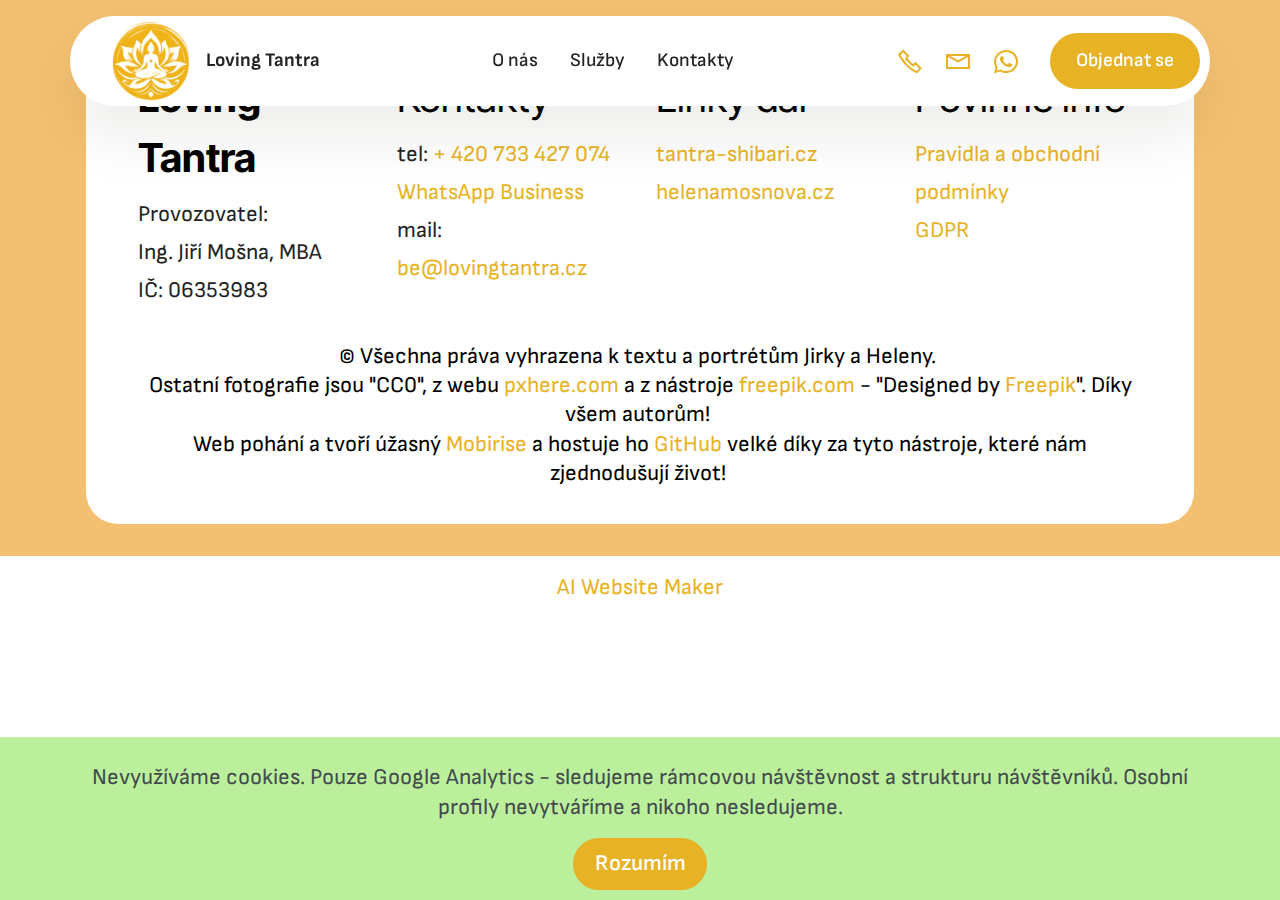
<file: sluzby_podrobne.html>
<!DOCTYPE html>
<html  >
<head>
  <!-- Site made with Mobirise Website Builder v5.9.4, https://mobirise.com -->
  <meta charset="UTF-8">
  <meta http-equiv="X-UA-Compatible" content="IE=edge">
  <meta name="generator" content="Mobirise v5.9.4, mobirise.com">
  <meta name="viewport" content="width=device-width, initial-scale=1, minimum-scale=1">
  <link rel="shortcut icon" href="assets/images/loving-tantra-zlato-bez-pozadi-bez-textu-91x93.png" type="image/x-icon">
  <meta name="description" content="">
  
  
  <title>Sluzby podrobne</title>
  <link rel="stylesheet" href="assets/web/assets/mobirise-icons2/mobirise2.css">
  <link rel="stylesheet" href="assets/bootstrap/css/bootstrap.min.css">
  <link rel="stylesheet" href="assets/bootstrap/css/bootstrap-grid.min.css">
  <link rel="stylesheet" href="assets/bootstrap/css/bootstrap-reboot.min.css">
  <link rel="stylesheet" href="assets/animatecss/animate.css">
  <link rel="stylesheet" href="assets/dropdown/css/style.css">
  <link rel="stylesheet" href="assets/socicon/css/styles.css">
  <link rel="stylesheet" href="assets/theme/css/style.css">
  <link rel="preload" href="https://fonts.googleapis.com/css?family=Sofia+Sans:100,200,300,400,500,600,700,800,900,100i,200i,300i,400i,500i,600i,700i,800i,900i&display=swap" as="style" onload="this.onload=null;this.rel='stylesheet'">
  <noscript><link rel="stylesheet" href="https://fonts.googleapis.com/css?family=Sofia+Sans:100,200,300,400,500,600,700,800,900,100i,200i,300i,400i,500i,600i,700i,800i,900i&display=swap"></noscript>
  <link rel="preload" href="https://fonts.googleapis.com/css?family=Inter+Tight:100,200,300,400,500,600,700,800,900,100i,200i,300i,400i,500i,600i,700i,800i,900i&display=swap" as="style" onload="this.onload=null;this.rel='stylesheet'">
  <noscript><link rel="stylesheet" href="https://fonts.googleapis.com/css?family=Inter+Tight:100,200,300,400,500,600,700,800,900,100i,200i,300i,400i,500i,600i,700i,800i,900i&display=swap"></noscript>
  <link rel="preload" as="style" href="assets/mobirise/css/mbr-additional.css"><link rel="stylesheet" href="assets/mobirise/css/mbr-additional.css" type="text/css">

  
  
  
</head>
<body>

<!-- Analytics -->
<!-- Google tag (gtag.js) -->
<script async src="https://www.googletagmanager.com/gtag/js?id=G-L4CR5D6CRW"></script>
<script>
  window.dataLayer = window.dataLayer || [];
  function gtag(){dataLayer.push(arguments);}
  gtag('js', new Date());

  gtag('config', 'G-L4CR5D6CRW');
</script>
<!-- /Analytics -->


  
  <section data-bs-version="5.1" class="menu menu2 cid-umgNXq1UC5" once="menu" id="menu02-14">
	

	<nav class="navbar navbar-dropdown navbar-fixed-top navbar-expand-lg">
		<div class="container">
			<div class="navbar-brand">
				<span class="navbar-logo">
					<a href="https://lovingtantra.cz">
						<img src="assets/images/loving-tantra-zlato-bez-pozadi-bez-textu-91x93.png" alt="Loving Tantra - Tantra Loving Site" style="height: 5rem;">
					</a>
				</span>
				<span class="navbar-caption-wrap"><a class="navbar-caption text-black text-primary display-4" href="https://lovingtantra.cz">Loving Tantra</a></span>
			</div>
			<button class="navbar-toggler" type="button" data-toggle="collapse" data-bs-toggle="collapse" data-target="#navbarSupportedContent" data-bs-target="#navbarSupportedContent" aria-controls="navbarNavAltMarkup" aria-expanded="false" aria-label="Toggle navigation">
				<div class="hamburger">
					<span></span>
					<span></span>
					<span></span>
					<span></span>
				</div>
			</button>
			<div class="collapse navbar-collapse" id="navbarSupportedContent">
				<ul class="navbar-nav nav-dropdown" data-app-modern-menu="true"><li class="nav-item">
						<a class="nav-link link text-black text-primary display-4" href="index.html#article02-f">O nás</a>
					</li>
					<li class="nav-item">
						<a class="nav-link link text-black text-primary display-4" href="index.html#features022-i" aria-expanded="false">Služby</a>
					</li>
					<li class="nav-item">
						<a class="nav-link link text-black text-primary display-4" href="index.html#footer01-p">Kontakty</a>
					</li></ul>
				<div class="icons-menu">
					<a class="iconfont-wrapper" href="tel:+420733427074">
						<span class="p-2 mbr-iconfont mobi-mbri-phone mobi-mbri" style="color: rgb(232, 178, 37); fill: rgb(232, 178, 37);"></span>
					</a>
					<a class="iconfont-wrapper" href="mailto:be@lovingtantra.cz">
						<span class="p-2 mbr-iconfont mobi-mbri-letter mobi-mbri" style="color: rgb(232, 178, 37); fill: rgb(232, 178, 37);"></span>
					</a>
					<a class="iconfont-wrapper" href="https://wa.me/420733427074">
						<span class="p-2 mbr-iconfont socicon-whatsapp socicon" style="color: rgb(232, 178, 37); fill: rgb(232, 178, 37);"></span>
					</a>
					
				</div>
				<div class="navbar-buttons mbr-section-btn"><a class="btn btn-danger display-4" href="index.html#article07-u">Objednat se</a></div>
			</div>
		</div>
	</nav>
</section>

<section data-bs-version="5.1" class="footer1 cid-umgUl3I7kh" once="footers" id="footer01-15">
	

	
	
	<div class="container">
		<div class="row mbr-white">
			<div class="col-12 col-md-6 col-lg-3">
				<h5 class="mbr-section-subtitle mbr-fonts-style mb-2 display-5">
					<strong>Loving Tantra</strong></h5>
				<ul class="list mbr-fonts-style display-7">
					<li class="mbr-text item-wrap">Provozovatel:</li>
					<li class="mbr-text item-wrap">Ing. Jiří Mošna, MBA</li>
					<li class="mbr-text item-wrap">IČ: 06353983</li>
				</ul>
			</div>
			<div class="col-12 col-md-6 col-lg-3">
				<h5 class="mbr-section-subtitle mbr-fonts-style mb-2 display-5">Kontakty</h5>
				<ul class="list mbr-fonts-style display-7">
					<li class="mbr-text item-wrap">tel: <a href="tel:+420733427074 " class="text-primary">+ 420 733 427 074</a>&nbsp;</li>
					<li class="mbr-text item-wrap"><a href="tel:+420733427074" class="text-primary"></a><a href="https://wa.me/420733427074" class="text-primary">WhatsApp&nbsp;Business</a></li>
					<li class="mbr-text item-wrap">mail: <a href="mailto:be@lovingtantra.cz" class="text-primary">be@lovingtantra.cz</a>&nbsp;</li>
				</ul>
			</div>
			<div class="col-12 col-md-6 col-lg-3">
				<h5 class="mbr-section-subtitle mbr-fonts-style mb-2 display-5">Linky dál</h5>
				<ul class="list mbr-fonts-style display-7">
					<li class="mbr-text item-wrap"><a href="https://tantra-shibari.cz" class="text-primary" target="_blank">tantra-shibari.cz</a></li>
					<li class="mbr-text item-wrap"><a href="https://helenamosnova.cz" class="text-primary" target="_blank">helenamosnova.cz</a></li>
				</ul>
			</div>
			<div class="col-12 col-md-6 col-lg-3">
				<h5 class="mbr-section-subtitle mbr-fonts-style mb-2 display-5">Povinné info</h5>
				<ul class="list mbr-fonts-style display-7">
					<li class="mbr-text item-wrap"><a href="page1.html#article07-1a" class="text-primary">Pravidla a obchodní podmínky</a></li>
					<li class="mbr-text item-wrap"><a href="page2.html#article07-19" class="text-primary">GDPR</a></li>
				</ul>
			</div>
			
			<div class="col-12 mt-4">
				<p class="mbr-text mb-0 mbr-fonts-style copyright align-center display-7">
					© Všechna práva vyhrazena k textu a portrétům Jirky a Heleny.&nbsp;<br> Ostatní fotografie jsou "CC0", z webu <a href="http://pxhere.com" class="text-primary" target="_blank">pxhere.com</a>&nbsp;a z nástroje <a href="https://www.freepik.com/" class="text-primary" target="_blank">freepik.com</a> - "Designed by <a href="https://www.freepik.com/" class="text-primary" target="_blank">Freepik</a>". Díky všem autorům!&nbsp;<br>Web pohání a tvoří úžasný&nbsp;<a href="https://mobirise.com" class="text-primary" target="_blank">Mobirise</a> a hostuje ho&nbsp;<a href="https://github.com" class="text-primary" target="_blank">GitHub</a>&nbsp;velké díky za tyto nástroje, které nám zjednodušují život!&nbsp;</p>
			</div>
		</div>
	</div>
</section><section class="display-7" style="padding: 0;align-items: center;justify-content: center;flex-wrap: wrap;    align-content: center;display: flex;position: relative;height: 4rem;"><a href="https://mobiri.se/628964" style="flex: 1 1;height: 4rem;position: absolute;width: 100%;z-index: 1;"><img alt="" style="height: 4rem;" src="[data-uri]"></a><p style="margin: 0;text-align: center;" class="display-7">&#8204;</p><a style="z-index:1" href="https://mobirise.com/builder/ai-website-maker.html">AI Website Maker</a></section><script src="assets/bootstrap/js/bootstrap.bundle.min.js"></script>  <script src="assets/web/assets/cookies-alert-plugin/cookies-alert-core.js"></script>  <script src="assets/web/assets/cookies-alert-plugin/cookies-alert-script.js"></script>  <script src="assets/smoothscroll/smooth-scroll.js"></script>  <script src="assets/ytplayer/index.js"></script>  <script src="assets/dropdown/js/navbar-dropdown.js"></script>  <script src="assets/theme/js/script.js"></script>  
  
  
<input name="cookieData" type="hidden" data-cookie-cookiesAlertType='false' data-cookie-customDialogSelector='null' data-cookie-colorText='#424a4d' data-cookie-colorBg='rgb(188, 239, 155)' data-cookie-opacityOverlay='0' data-cookie-bgOpacity='100' data-cookie-textButton='Rozumím' data-cookie-rejectText='REJECT' data-cookie-colorButton='#e8b225' data-cookie-rejectColor='#ffffff' data-cookie-colorLink='#424a4d' data-cookie-underlineLink='true' data-cookie-text="Nevyužíváme cookies. Pouze Google Analytics - sledujeme rámcovou návštěvnost a strukturu návštěvníků. Osobní profily nevytváříme a nikoho nesledujeme.">
   <div id="scrollToTop" class="scrollToTop mbr-arrow-up"><a style="text-align: center;"><i class="mbr-arrow-up-icon mbr-arrow-up-icon-cm cm-icon cm-icon-smallarrow-up"></i></a></div>
    <input name="animation" type="hidden">
  </body>
</html>
</file>
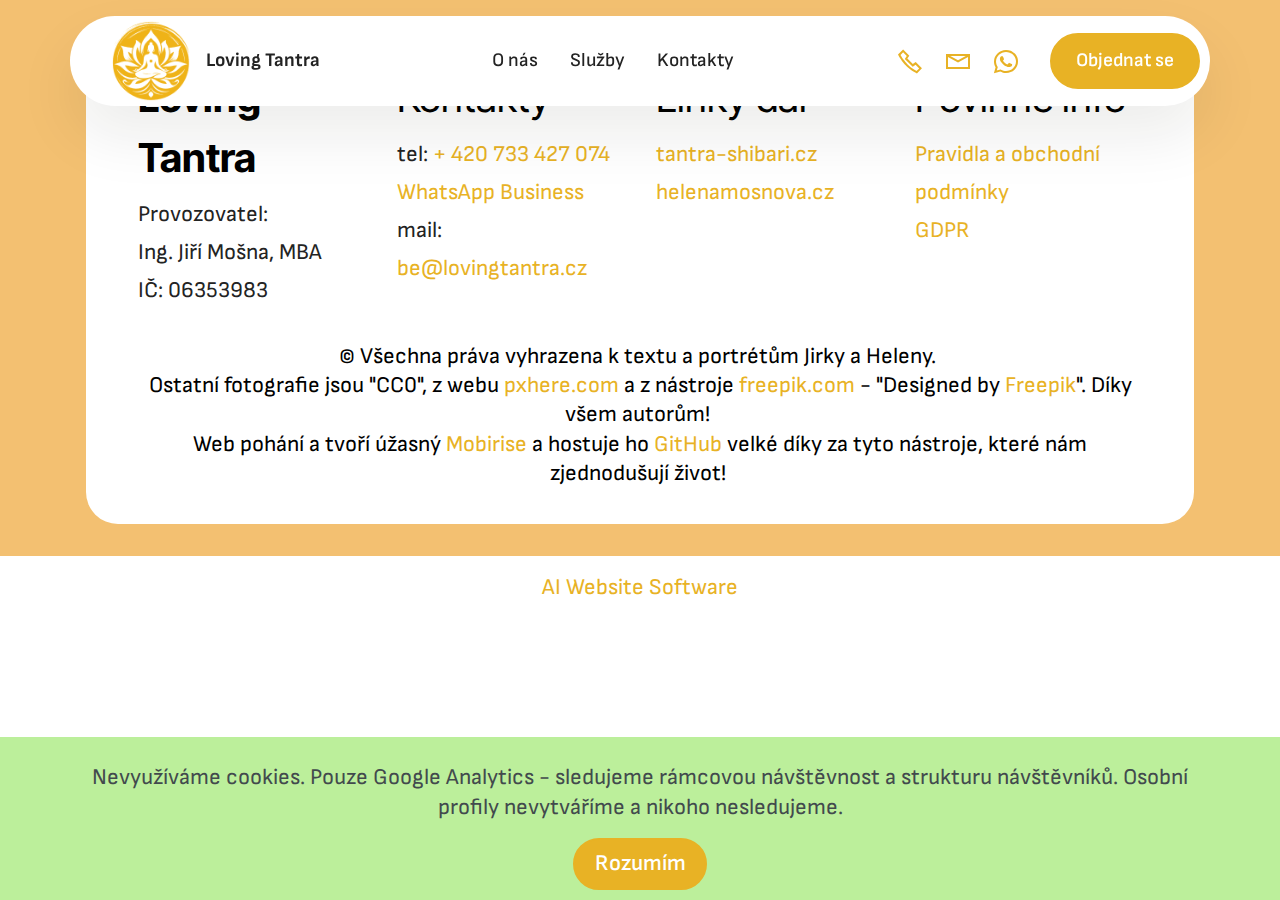
<file: vip_sluzba.html>
<!DOCTYPE html>
<html  >
<head>
  <!-- Site made with Mobirise Website Builder v5.9.4, https://mobirise.com -->
  <meta charset="UTF-8">
  <meta http-equiv="X-UA-Compatible" content="IE=edge">
  <meta name="generator" content="Mobirise v5.9.4, mobirise.com">
  <meta name="viewport" content="width=device-width, initial-scale=1, minimum-scale=1">
  <link rel="shortcut icon" href="assets/images/loving-tantra-zlato-bez-pozadi-bez-textu-91x93.png" type="image/x-icon">
  <meta name="description" content="">
  
  
  <title>VIP sluzba</title>
  <link rel="stylesheet" href="assets/web/assets/mobirise-icons2/mobirise2.css">
  <link rel="stylesheet" href="assets/bootstrap/css/bootstrap.min.css">
  <link rel="stylesheet" href="assets/bootstrap/css/bootstrap-grid.min.css">
  <link rel="stylesheet" href="assets/bootstrap/css/bootstrap-reboot.min.css">
  <link rel="stylesheet" href="assets/animatecss/animate.css">
  <link rel="stylesheet" href="assets/dropdown/css/style.css">
  <link rel="stylesheet" href="assets/socicon/css/styles.css">
  <link rel="stylesheet" href="assets/theme/css/style.css">
  <link rel="preload" href="https://fonts.googleapis.com/css?family=Sofia+Sans:100,200,300,400,500,600,700,800,900,100i,200i,300i,400i,500i,600i,700i,800i,900i&display=swap" as="style" onload="this.onload=null;this.rel='stylesheet'">
  <noscript><link rel="stylesheet" href="https://fonts.googleapis.com/css?family=Sofia+Sans:100,200,300,400,500,600,700,800,900,100i,200i,300i,400i,500i,600i,700i,800i,900i&display=swap"></noscript>
  <link rel="preload" href="https://fonts.googleapis.com/css?family=Inter+Tight:100,200,300,400,500,600,700,800,900,100i,200i,300i,400i,500i,600i,700i,800i,900i&display=swap" as="style" onload="this.onload=null;this.rel='stylesheet'">
  <noscript><link rel="stylesheet" href="https://fonts.googleapis.com/css?family=Inter+Tight:100,200,300,400,500,600,700,800,900,100i,200i,300i,400i,500i,600i,700i,800i,900i&display=swap"></noscript>
  <link rel="preload" as="style" href="assets/mobirise/css/mbr-additional.css"><link rel="stylesheet" href="assets/mobirise/css/mbr-additional.css" type="text/css">

  
  
  
</head>
<body>

<!-- Analytics -->
<!-- Google tag (gtag.js) -->
<script async src="https://www.googletagmanager.com/gtag/js?id=G-L4CR5D6CRW"></script>
<script>
  window.dataLayer = window.dataLayer || [];
  function gtag(){dataLayer.push(arguments);}
  gtag('js', new Date());

  gtag('config', 'G-L4CR5D6CRW');
</script>
<!-- /Analytics -->


  
  <section data-bs-version="5.1" class="menu menu2 cid-umgNXq1UC5" once="menu" id="menu02-16">
	

	<nav class="navbar navbar-dropdown navbar-fixed-top navbar-expand-lg">
		<div class="container">
			<div class="navbar-brand">
				<span class="navbar-logo">
					<a href="https://lovingtantra.cz">
						<img src="assets/images/loving-tantra-zlato-bez-pozadi-bez-textu-91x93.png" alt="Loving Tantra - Tantra Loving Site" style="height: 5rem;">
					</a>
				</span>
				<span class="navbar-caption-wrap"><a class="navbar-caption text-black text-primary display-4" href="https://lovingtantra.cz">Loving Tantra</a></span>
			</div>
			<button class="navbar-toggler" type="button" data-toggle="collapse" data-bs-toggle="collapse" data-target="#navbarSupportedContent" data-bs-target="#navbarSupportedContent" aria-controls="navbarNavAltMarkup" aria-expanded="false" aria-label="Toggle navigation">
				<div class="hamburger">
					<span></span>
					<span></span>
					<span></span>
					<span></span>
				</div>
			</button>
			<div class="collapse navbar-collapse" id="navbarSupportedContent">
				<ul class="navbar-nav nav-dropdown" data-app-modern-menu="true"><li class="nav-item">
						<a class="nav-link link text-black text-primary display-4" href="index.html#article02-f">O nás</a>
					</li>
					<li class="nav-item">
						<a class="nav-link link text-black text-primary display-4" href="index.html#features022-i" aria-expanded="false">Služby</a>
					</li>
					<li class="nav-item">
						<a class="nav-link link text-black text-primary display-4" href="index.html#footer01-p">Kontakty</a>
					</li></ul>
				<div class="icons-menu">
					<a class="iconfont-wrapper" href="tel:+420733427074">
						<span class="p-2 mbr-iconfont mobi-mbri-phone mobi-mbri" style="color: rgb(232, 178, 37); fill: rgb(232, 178, 37);"></span>
					</a>
					<a class="iconfont-wrapper" href="mailto:be@lovingtantra.cz">
						<span class="p-2 mbr-iconfont mobi-mbri-letter mobi-mbri" style="color: rgb(232, 178, 37); fill: rgb(232, 178, 37);"></span>
					</a>
					<a class="iconfont-wrapper" href="https://wa.me/420733427074">
						<span class="p-2 mbr-iconfont socicon-whatsapp socicon" style="color: rgb(232, 178, 37); fill: rgb(232, 178, 37);"></span>
					</a>
					
				</div>
				<div class="navbar-buttons mbr-section-btn"><a class="btn btn-danger display-4" href="index.html#article07-u">Objednat se</a></div>
			</div>
		</div>
	</nav>
</section>

<section data-bs-version="5.1" class="footer1 cid-umgUl3I7kh" once="footers" id="footer01-17">
	

	
	
	<div class="container">
		<div class="row mbr-white">
			<div class="col-12 col-md-6 col-lg-3">
				<h5 class="mbr-section-subtitle mbr-fonts-style mb-2 display-5">
					<strong>Loving Tantra</strong></h5>
				<ul class="list mbr-fonts-style display-7">
					<li class="mbr-text item-wrap">Provozovatel:</li>
					<li class="mbr-text item-wrap">Ing. Jiří Mošna, MBA</li>
					<li class="mbr-text item-wrap">IČ: 06353983</li>
				</ul>
			</div>
			<div class="col-12 col-md-6 col-lg-3">
				<h5 class="mbr-section-subtitle mbr-fonts-style mb-2 display-5">Kontakty</h5>
				<ul class="list mbr-fonts-style display-7">
					<li class="mbr-text item-wrap">tel: <a href="tel:+420733427074 " class="text-primary">+ 420 733 427 074</a>&nbsp;</li>
					<li class="mbr-text item-wrap"><a href="tel:+420733427074" class="text-primary"></a><a href="https://wa.me/420733427074" class="text-primary">WhatsApp&nbsp;Business</a></li>
					<li class="mbr-text item-wrap">mail: <a href="mailto:be@lovingtantra.cz" class="text-primary">be@lovingtantra.cz</a>&nbsp;</li>
				</ul>
			</div>
			<div class="col-12 col-md-6 col-lg-3">
				<h5 class="mbr-section-subtitle mbr-fonts-style mb-2 display-5">Linky dál</h5>
				<ul class="list mbr-fonts-style display-7">
					<li class="mbr-text item-wrap"><a href="https://tantra-shibari.cz" class="text-primary" target="_blank">tantra-shibari.cz</a></li>
					<li class="mbr-text item-wrap"><a href="https://helenamosnova.cz" class="text-primary" target="_blank">helenamosnova.cz</a></li>
				</ul>
			</div>
			<div class="col-12 col-md-6 col-lg-3">
				<h5 class="mbr-section-subtitle mbr-fonts-style mb-2 display-5">Povinné info</h5>
				<ul class="list mbr-fonts-style display-7">
					<li class="mbr-text item-wrap"><a href="page1.html#article07-1a" class="text-primary">Pravidla a obchodní podmínky</a></li>
					<li class="mbr-text item-wrap"><a href="page2.html#article07-19" class="text-primary">GDPR</a></li>
				</ul>
			</div>
			
			<div class="col-12 mt-4">
				<p class="mbr-text mb-0 mbr-fonts-style copyright align-center display-7">
					© Všechna práva vyhrazena k textu a portrétům Jirky a Heleny.&nbsp;<br> Ostatní fotografie jsou "CC0", z webu <a href="http://pxhere.com" class="text-primary" target="_blank">pxhere.com</a>&nbsp;a z nástroje <a href="https://www.freepik.com/" class="text-primary" target="_blank">freepik.com</a> - "Designed by <a href="https://www.freepik.com/" class="text-primary" target="_blank">Freepik</a>". Díky všem autorům!&nbsp;<br>Web pohání a tvoří úžasný&nbsp;<a href="https://mobirise.com" class="text-primary" target="_blank">Mobirise</a> a hostuje ho&nbsp;<a href="https://github.com" class="text-primary" target="_blank">GitHub</a>&nbsp;velké díky za tyto nástroje, které nám zjednodušují život!&nbsp;</p>
			</div>
		</div>
	</div>
</section><section class="display-7" style="padding: 0;align-items: center;justify-content: center;flex-wrap: wrap;    align-content: center;display: flex;position: relative;height: 4rem;"><a href="https://mobiri.se/628964" style="flex: 1 1;height: 4rem;position: absolute;width: 100%;z-index: 1;"><img alt="" style="height: 4rem;" src="[data-uri]"></a><p style="margin: 0;text-align: center;" class="display-7">&#8204;</p><a style="z-index:1" href="https://mobirise.com/builder/ai-website-builder.html">AI Website Software</a></section><script src="assets/bootstrap/js/bootstrap.bundle.min.js"></script>  <script src="assets/web/assets/cookies-alert-plugin/cookies-alert-core.js"></script>  <script src="assets/web/assets/cookies-alert-plugin/cookies-alert-script.js"></script>  <script src="assets/smoothscroll/smooth-scroll.js"></script>  <script src="assets/ytplayer/index.js"></script>  <script src="assets/dropdown/js/navbar-dropdown.js"></script>  <script src="assets/theme/js/script.js"></script>  
  
  
<input name="cookieData" type="hidden" data-cookie-cookiesAlertType='false' data-cookie-customDialogSelector='null' data-cookie-colorText='#424a4d' data-cookie-colorBg='rgb(188, 239, 155)' data-cookie-opacityOverlay='0' data-cookie-bgOpacity='100' data-cookie-textButton='Rozumím' data-cookie-rejectText='REJECT' data-cookie-colorButton='#e8b225' data-cookie-rejectColor='#ffffff' data-cookie-colorLink='#424a4d' data-cookie-underlineLink='true' data-cookie-text="Nevyužíváme cookies. Pouze Google Analytics - sledujeme rámcovou návštěvnost a strukturu návštěvníků. Osobní profily nevytváříme a nikoho nesledujeme.">
   <div id="scrollToTop" class="scrollToTop mbr-arrow-up"><a style="text-align: center;"><i class="mbr-arrow-up-icon mbr-arrow-up-icon-cm cm-icon cm-icon-smallarrow-up"></i></a></div>
    <input name="animation" type="hidden">
  </body>
</html>
</file>
<file: assets/web/assets/mobirise-icons2/mobirise2.css>
@font-face {
  font-family: 'Moririse2';
  font-display: swap;
  src:  url('mobirise2.eot?f2bix4');
  src:  url('mobirise2.eot?f2bix4#iefix') format('embedded-opentype'),
    url('mobirise2.ttf?f2bix4') format('truetype'),
    url('mobirise2.woff?f2bix4') format('woff'),
    url('mobirise2.svg?f2bix4#mobirise2') format('svg');
  font-weight: normal;
  font-style: normal;
}

[class^="mobi-"], [class*=" mobi-"] {
  /* use !important to prevent issues with browser extensions that change fonts */
  font-family: 'Moririse2' !important;
  speak: none;
  font-style: normal;
  font-weight: normal;
  font-variant: normal;
  text-transform: none;
  line-height: 1;

  /* Better Font Rendering =========== */
  -webkit-font-smoothing: antialiased;
  -moz-osx-font-smoothing: grayscale;
}

.mobi-mbri-add-submenu:before {
  content: "\e900";
}
.mobi-mbri-alert:before {
  content: "\e901";
}
.mobi-mbri-align-center:before {
  content: "\e902";
}
.mobi-mbri-align-justify:before {
  content: "\e903";
}
.mobi-mbri-align-left:before {
  content: "\e904";
}
.mobi-mbri-align-right:before {
  content: "\e905";
}
.mobi-mbri-android:before {
  content: "\e906";
}
.mobi-mbri-apple:before {
  content: "\e907";
}
.mobi-mbri-arrow-down:before {
  content: "\e908";
}
.mobi-mbri-arrow-next:before {
  content: "\e909";
}
.mobi-mbri-arrow-prev:before {
  content: "\e90a";
}
.mobi-mbri-arrow-up:before {
  content: "\e90b";
}
.mobi-mbri-bold:before {
  content: "\e90c";
}
.mobi-mbri-bookmark:before {
  content: "\e90d";
}
.mobi-mbri-bootstrap:before {
  content: "\e90e";
}
.mobi-mbri-briefcase:before {
  content: "\e90f";
}
.mobi-mbri-browse:before {
  content: "\e910";
}
.mobi-mbri-bulleted-list:before {
  content: "\e911";
}
.mobi-mbri-calendar:before {
  content: "\e912";
}
.mobi-mbri-camera:before {
  content: "\e913";
}
.mobi-mbri-cart-add:before {
  content: "\e914";
}
.mobi-mbri-cart-full:before {
  content: "\e915";
}
.mobi-mbri-cash:before {
  content: "\e916";
}
.mobi-mbri-change-style:before {
  content: "\e917";
}
.mobi-mbri-chat:before {
  content: "\e918";
}
.mobi-mbri-clock:before {
  content: "\e919";
}
.mobi-mbri-close:before {
  content: "\e91a";
}
.mobi-mbri-cloud:before {
  content: "\e91b";
}
.mobi-mbri-code:before {
  content: "\e91c";
}
.mobi-mbri-contact-form:before {
  content: "\e91d";
}
.mobi-mbri-credit-card:before {
  content: "\e91e";
}
.mobi-mbri-cursor-click:before {
  content: "\e91f";
}
.mobi-mbri-cust-feedback:before {
  content: "\e920";
}
.mobi-mbri-database:before {
  content: "\e921";
}
.mobi-mbri-delivery:before {
  content: "\e922";
}
.mobi-mbri-desktop:before {
  content: "\e923";
}
.mobi-mbri-devices:before {
  content: "\e924";
}
.mobi-mbri-down:before {
  content: "\e925";
}
.mobi-mbri-download-2:before {
  content: "\e926";
}
.mobi-mbri-download:before {
  content: "\e927";
}
.mobi-mbri-drag-n-drop-2:before {
  content: "\e928";
}
.mobi-mbri-drag-n-drop:before {
  content: "\e929";
}
.mobi-mbri-edit-2:before {
  content: "\e92a";
}
.mobi-mbri-edit:before {
  content: "\e92b";
}
.mobi-mbri-error:before {
  content: "\e92c";
}
.mobi-mbri-extension:before {
  content: "\e92d";
}
.mobi-mbri-features:before {
  content: "\e92e";
}
.mobi-mbri-file:before {
  content: "\e92f";
}
.mobi-mbri-flag:before {
  content: "\e930";
}
.mobi-mbri-folder:before {
  content: "\e931";
}
.mobi-mbri-gift:before {
  content: "\e932";
}
.mobi-mbri-github:before {
  content: "\e933";
}
.mobi-mbri-globe-2:before {
  content: "\e934";
}
.mobi-mbri-globe:before {
  content: "\e935";
}
.mobi-mbri-growing-chart:before {
  content: "\e936";
}
.mobi-mbri-hearth:before {
  content: "\e937";
}
.mobi-mbri-help:before {
  content: "\e938";
}
.mobi-mbri-home:before {
  content: "\e939";
}
.mobi-mbri-hot-cup:before {
  content: "\e93a";
}
.mobi-mbri-idea:before {
  content: "\e93b";
}
.mobi-mbri-image-gallery:before {
  content: "\e93c";
}
.mobi-mbri-image-slider:before {
  content: "\e93d";
}
.mobi-mbri-info:before {
  content: "\e93e";
}
.mobi-mbri-italic:before {
  content: "\e93f";
}
.mobi-mbri-key:before {
  content: "\e940";
}
.mobi-mbri-laptop:before {
  content: "\e941";
}
.mobi-mbri-layers:before {
  content: "\e942";
}
.mobi-mbri-left-right:before {
  content: "\e943";
}
.mobi-mbri-left:before {
  content: "\e944";
}
.mobi-mbri-letter:before {
  content: "\e945";
}
.mobi-mbri-like:before {
  content: "\e946";
}
.mobi-mbri-link:before {
  content: "\e947";
}
.mobi-mbri-lock:before {
  content: "\e948";
}
.mobi-mbri-login:before {
  content: "\e949";
}
.mobi-mbri-logout:before {
  content: "\e94a";
}
.mobi-mbri-magic-stick:before {
  content: "\e94b";
}
.mobi-mbri-map-pin:before {
  content: "\e94c";
}
.mobi-mbri-menu:before {
  content: "\e94d";
}
.mobi-mbri-mobile-2:before {
  content: "\e94e";
}
.mobi-mbri-mobile-horizontal:before {
  content: "\e94f";
}
.mobi-mbri-mobile:before {
  content: "\e950";
}
.mobi-mbri-mobirise:before {
  content: "\e951";
}
.mobi-mbri-more-horizontal:before {
  content: "\e952";
}
.mobi-mbri-more-vertical:before {
  content: "\e953";
}
.mobi-mbri-music:before {
  content: "\e954";
}
.mobi-mbri-new-file:before {
  content: "\e955";
}
.mobi-mbri-numbered-list:before {
  content: "\e956";
}
.mobi-mbri-opened-folder:before {
  content: "\e957";
}
.mobi-mbri-pages:before {
  content: "\e958";
}
.mobi-mbri-paper-plane:before {
  content: "\e959";
}
.mobi-mbri-paperclip:before {
  content: "\e95a";
}
.mobi-mbri-phone:before {
  content: "\e95b";
}
.mobi-mbri-photo:before {
  content: "\e95c";
}
.mobi-mbri-photos:before {
  content: "\e95d";
}
.mobi-mbri-pin:before {
  content: "\e95e";
}
.mobi-mbri-play:before {
  content: "\e95f";
}
.mobi-mbri-plus:before {
  content: "\e960";
}
.mobi-mbri-preview:before {
  content: "\e961";
}
.mobi-mbri-print:before {
  content: "\e962";
}
.mobi-mbri-protect:before {
  content: "\e963";
}
.mobi-mbri-question:before {
  content: "\e964";
}
.mobi-mbri-quote-left:before {
  content: "\e965";
}
.mobi-mbri-quote-right:before {
  content: "\e966";
}
.mobi-mbri-redo:before {
  content: "\e967";
}
.mobi-mbri-refresh:before {
  content: "\e968";
}
.mobi-mbri-responsive-2:before {
  content: "\e969";
}
.mobi-mbri-responsive:before {
  content: "\e96a";
}
.mobi-mbri-right:before {
  content: "\e96b";
}
.mobi-mbri-rocket:before {
  content: "\e96c";
}
.mobi-mbri-sad-face:before {
  content: "\e96d";
}
.mobi-mbri-sale:before {
  content: "\e96e";
}
.mobi-mbri-save:before {
  content: "\e96f";
}
.mobi-mbri-search:before {
  content: "\e970";
}
.mobi-mbri-setting-2:before {
  content: "\e971";
}
.mobi-mbri-setting-3:before {
  content: "\e972";
}
.mobi-mbri-setting:before {
  content: "\e973";
}
.mobi-mbri-share:before {
  content: "\e974";
}
.mobi-mbri-shopping-bag:before {
  content: "\e975";
}
.mobi-mbri-shopping-basket:before {
  content: "\e976";
}
.mobi-mbri-shopping-cart:before {
  content: "\e977";
}
.mobi-mbri-sites:before {
  content: "\e978";
}
.mobi-mbri-smile-face:before {
  content: "\e979";
}
.mobi-mbri-speed:before {
  content: "\e97a";
}
.mobi-mbri-star:before {
  content: "\e97b";
}
.mobi-mbri-success:before {
  content: "\e97c";
}
.mobi-mbri-sun:before {
  content: "\e97d";
}
.mobi-mbri-sun2:before {
  content: "\e97e";
}
.mobi-mbri-tablet-vertical:before {
  content: "\e97f";
}
.mobi-mbri-tablet:before {
  content: "\e980";
}
.mobi-mbri-target:before {
  content: "\e981";
}
.mobi-mbri-timer:before {
  content: "\e982";
}
.mobi-mbri-to-ftp:before {
  content: "\e983";
}
.mobi-mbri-to-local-drive:before {
  content: "\e984";
}
.mobi-mbri-touch-swipe:before {
  content: "\e985";
}
.mobi-mbri-touch:before {
  content: "\e986";
}
.mobi-mbri-trash:before {
  content: "\e987";
}
.mobi-mbri-underline:before {
  content: "\e988";
}
.mobi-mbri-undo:before {
  content: "\e989";
}
.mobi-mbri-unlink:before {
  content: "\e98a";
}
.mobi-mbri-unlock:before {
  content: "\e98b";
}
.mobi-mbri-up-down:before {
  content: "\e98c";
}
.mobi-mbri-up:before {
  content: "\e98d";
}
.mobi-mbri-update:before {
  content: "\e98e";
}
.mobi-mbri-upload-2:before {
  content: "\e98f";
}
.mobi-mbri-upload:before {
  content: "\e990";
}
.mobi-mbri-user-2:before {
  content: "\e991";
}
.mobi-mbri-user:before {
  content: "\e992";
}
.mobi-mbri-users:before {
  content: "\e993";
}
.mobi-mbri-video-play:before {
  content: "\e994";
}
.mobi-mbri-video:before {
  content: "\e995";
}
.mobi-mbri-watch:before {
  content: "\e996";
}
.mobi-mbri-website-theme-2:before {
  content: "\e997";
}
.mobi-mbri-website-theme:before {
  content: "\e998";
}
.mobi-mbri-wifi:before {
  content: "\e999";
}
.mobi-mbri-windows:before {
  content: "\e99a";
}
.mobi-mbri-zoom-in:before {
  content: "\e99b";
}
.mobi-mbri-zoom-out:before {
  content: "\e99c";
}
</file>
<file: assets/web/assets/mobirise-icons-bold/mobirise-icons-bold.css>
@font-face {
  font-family: 'mobirise-icons-bold';
  font-display: swap;
  src:  url('mobirise-icons-bold.eot?m1l4yr');
  src:  url('mobirise-icons-bold.eot?m1l4yr#iefix') format('embedded-opentype'),
    url('mobirise-icons-bold.ttf?m1l4yr') format('truetype'),
    url('mobirise-icons-bold.woff?m1l4yr') format('woff'),
    url('mobirise-icons-bold.svg?m1l4yr#mobirise-icons-bold') format('svg');
  font-weight: normal;
  font-style: normal;
}

[class^="mbrib-"], [class*="mbrib-"] {
  /* use !important to prevent issues with browser extensions that change fonts */
  font-family: 'mobirise-icons-bold' !important;
  speak: none;
  font-style: normal;
  font-weight: normal;
  font-variant: normal;
  text-transform: none;
  line-height: 1;

  /* Better Font Rendering =========== */
  -webkit-font-smoothing: antialiased;
  -moz-osx-font-smoothing: grayscale;
}

.mbrib-add-submenu:before {
  content: "\e900";
}
.mbrib-alert:before {
  content: "\e901";
}
.mbrib-align-center:before {
  content: "\e902";
}
.mbrib-align-justify:before {
  content: "\e903";
}
.mbrib-align-left:before {
  content: "\e904";
}
.mbrib-align-right:before {
  content: "\e905";
}
.mbrib-android:before {
  content: "\e906";
}
.mbrib-apple:before {
  content: "\e907";
}
.mbrib-arrow-down:before {
  content: "\e908";
}
.mbrib-arrow-next:before {
  content: "\e909";
}
.mbrib-arrow-prev:before {
  content: "\e90a";
}
.mbrib-arrow-up:before {
  content: "\e90b";
}
.mbrib-bold:before {
  content: "\e90c";
}
.mbrib-bookmark:before {
  content: "\e90d";
}
.mbrib-bootstrap:before {
  content: "\e90e";
}
.mbrib-briefcase:before {
  content: "\e90f";
}
.mbrib-browse:before {
  content: "\e910";
}
.mbrib-bulleted-list:before {
  content: "\e911";
}
.mbrib-calendar:before {
  content: "\e912";
}
.mbrib-camera:before {
  content: "\e913";
}
.mbrib-cart-add:before {
  content: "\e914";
}
.mbrib-cart-full:before {
  content: "\e915";
}
.mbrib-cash:before {
  content: "\e916";
}
.mbrib-change-style:before {
  content: "\e917";
}
.mbrib-chat:before {
  content: "\e918";
}
.mbrib-clock:before {
  content: "\e919";
}
.mbrib-close:before {
  content: "\e91a";
}
.mbrib-cloud:before {
  content: "\e91b";
}
.mbrib-code:before {
  content: "\e91c";
}
.mbrib-contact-form:before {
  content: "\e91d";
}
.mbrib-credit-card:before {
  content: "\e91e";
}
.mbrib-cursor-click:before {
  content: "\e91f";
}
.mbrib-cust-feedback:before {
  content: "\e920";
}
.mbrib-database:before {
  content: "\e921";
}
.mbrib-delivery:before {
  content: "\e922";
}
.mbrib-desktop:before {
  content: "\e923";
}
.mbrib-devices:before {
  content: "\e924";
}
.mbrib-down:before {
  content: "\e925";
}
.mbrib-download:before {
  content: "\e926";
}
.mbrib-drag-n-drop:before {
  content: "\e927";
}
.mbrib-drag-n-drop2:before {
  content: "\e928";
}
.mbrib-edit:before {
  content: "\e929";
}
.mbrib-edit2:before {
  content: "\e92a";
}
.mbrib-error:before {
  content: "\e92b";
}
.mbrib-extension:before {
  content: "\e92c";
}
.mbrib-features:before {
  content: "\e92d";
}
.mbrib-file:before {
  content: "\e92e";
}
.mbrib-flag:before {
  content: "\e92f";
}
.mbrib-folder:before {
  content: "\e930";
}
.mbrib-gift:before {
  content: "\e931";
}
.mbrib-github:before {
  content: "\e932";
}
.mbrib-globe-2:before {
  content: "\e933";
}
.mbrib-globe:before {
  content: "\e934";
}
.mbrib-growing-chart:before {
  content: "\e935";
}
.mbrib-hearth:before {
  content: "\e936";
}
.mbrib-help:before {
  content: "\e937";
}
.mbrib-home:before {
  content: "\e938";
}
.mbrib-hot-cup:before {
  content: "\e939";
}
.mbrib-idea:before {
  content: "\e93a";
}
.mbrib-image-gallery:before {
  content: "\e93b";
}
.mbrib-image-slider:before {
  content: "\e93c";
}
.mbrib-info:before {
  content: "\e93d";
}
.mbrib-italic:before {
  content: "\e93e";
}
.mbrib-key:before {
  content: "\e93f";
}
.mbrib-laptop:before {
  content: "\e940";
}
.mbrib-layers:before {
  content: "\e941";
}
.mbrib-left-right:before {
  content: "\e942";
}
.mbrib-left:before {
  content: "\e943";
}
.mbrib-letter:before {
  content: "\e944";
}
.mbrib-like:before {
  content: "\e945";
}
.mbrib-link:before {
  content: "\e946";
}
.mbrib-lock:before {
  content: "\e947";
}
.mbrib-login:before {
  content: "\e948";
}
.mbrib-logout:before {
  content: "\e949";
}
.mbrib-magic-stick:before {
  content: "\e94a";
}
.mbrib-map-pin:before {
  content: "\e94b";
}
.mbrib-menu:before {
  content: "\e94c";
}
.mbrib-mobile:before {
  content: "\e94d";
}
.mbrib-mobile2:before {
  content: "\e94e";
}
.mbrib-mobirise:before {
  content: "\e94f";
}
.mbrib-more-horizontal:before {
  content: "\e950";
}
.mbrib-more-vertical:before {
  content: "\e951";
}
.mbrib-music:before {
  content: "\e952";
}
.mbrib-new-file:before {
  content: "\e953";
}
.mbrib-numbered-list:before {
  content: "\e954";
}
.mbrib-opened-folder:before {
  content: "\e955";
}
.mbrib-pages:before {
  content: "\e956";
}
.mbrib-paper-plane:before {
  content: "\e957";
}
.mbrib-paperclip:before {
  content: "\e958";
}
.mbrib-photo:before {
  content: "\e959";
}
.mbrib-photos:before {
  content: "\e95a";
}
.mbrib-pin:before {
  content: "\e95b";
}
.mbrib-play:before {
  content: "\e95c";
}
.mbrib-plus:before {
  content: "\e95d";
}
.mbrib-preview:before {
  content: "\e95e";
}
.mbrib-print:before {
  content: "\e95f";
}
.mbrib-protect:before {
  content: "\e960";
}
.mbrib-question:before {
  content: "\e961";
}
.mbrib-quote-left:before {
  content: "\e962";
}
.mbrib-quote-right:before {
  content: "\e963";
}
.mbrib-redo:before {
  content: "\e964";
}
.mbrib-refresh:before {
  content: "\e965";
}
.mbrib-responsive:before {
  content: "\e966";
}
.mbrib-right:before {
  content: "\e967";
}
.mbrib-rocket:before {
  content: "\e968";
}
.mbrib-sad-face:before {
  content: "\e969";
}
.mbrib-sale:before {
  content: "\e96a";
}
.mbrib-save:before {
  content: "\e96b";
}
.mbrib-search:before {
  content: "\e96c";
}
.mbrib-setting:before {
  content: "\e96d";
}
.mbrib-setting2:before {
  content: "\e96e";
}
.mbrib-setting3:before {
  content: "\e96f";
}
.mbrib-share:before {
  content: "\e970";
}
.mbrib-shopping-bag:before {
  content: "\e971";
}
.mbrib-shopping-basket:before {
  content: "\e972";
}
.mbrib-shopping-cart:before {
  content: "\e973";
}
.mbrib-sites:before {
  content: "\e974";
}
.mbrib-smile-face:before {
  content: "\e975";
}
.mbrib-speed:before {
  content: "\e976";
}
.mbrib-star:before {
  content: "\e977";
}
.mbrib-success:before {
  content: "\e978";
}
.mbrib-sun:before {
  content: "\e979";
}
.mbrib-sun2:before {
  content: "\e97a";
}
.mbrib-tablet-vertical:before {
  content: "\e97b";
}
.mbrib-tablet:before {
  content: "\e97c";
}
.mbrib-target:before {
  content: "\e97d";
}
.mbrib-timer:before {
  content: "\e97e";
}
.mbrib-to-ftp:before {
  content: "\e97f";
}
.mbrib-to-local-drive:before {
  content: "\e980";
}
.mbrib-touch-swipe:before {
  content: "\e981";
}
.mbrib-touch:before {
  content: "\e982";
}
.mbrib-trash:before {
  content: "\e983";
}
.mbrib-underline:before {
  content: "\e984";
}
.mbrib-undo:before {
  content: "\e985";
}
.mbrib-unlink:before {
  content: "\e986";
}
.mbrib-unlock:before {
  content: "\e987";
}
.mbrib-up-down:before {
  content: "\e988";
}
.mbrib-up:before {
  content: "\e989";
}
.mbrib-update:before {
  content: "\e98a";
}
.mbrib-upload:before {
  content: "\e98b";
}
.mbrib-user:before {
  content: "\e98c";
}
.mbrib-user2:before {
  content: "\e98d";
}
.mbrib-users:before {
  content: "\e98e";
}
.mbrib-video-play:before {
  content: "\e98f";
}
.mbrib-video:before {
  content: "\e990";
}
.mbrib-watch:before {
  content: "\e991";
}
.mbrib-website-theme:before {
  content: "\e992";
}
.mbrib-wifi:before {
  content: "\e993";
}
.mbrib-windows:before {
  content: "\e994";
}
.mbrib-zoom-out:before {
  content: "\e995";
}
</file>
<file: assets/parallax/jarallax.css>
.jarallax {
    position: relative;
    z-index: 0;
}
.jarallax > .jarallax-img {
    position: absolute;
    object-fit: cover;
    /* support for plugin https://github.com/bfred-it/object-fit-images */
    font-family: 'object-fit: cover;';
    top: 0;
    left: 0;
    width: 100%;
    height: 100%;
    z-index: -1;
}
</file>
<file: assets/dropdown/css/style.css>
.navbar-dropdown {
  left: 0;
  padding: 0;
  position: absolute;
  right: 0;
  top: 0;
  transition: all 0.45s ease;
  z-index: 1030;
  background: #282828; }
  .navbar-dropdown .navbar-logo {
    margin-right: 0.8rem;
    transition: margin 0.3s ease-in-out;
    vertical-align: middle; }
    .navbar-dropdown .navbar-logo img {
      height: 3.125rem;
      transition: all 0.3s ease-in-out; }
    .navbar-dropdown .navbar-logo.mbr-iconfont {
      font-size: 3.125rem;
      line-height: 3.125rem; }
  .navbar-dropdown .navbar-caption {
    font-weight: 700;
    white-space: normal;
    vertical-align: -4px;
    line-height: 3.125rem !important; }
    .navbar-dropdown .navbar-caption, .navbar-dropdown .navbar-caption:hover {
      color: inherit;
      text-decoration: none; }
  .navbar-dropdown .mbr-iconfont + .navbar-caption {
    vertical-align: -1px; }
  .navbar-dropdown.navbar-fixed-top {
    position: fixed; }
  .navbar-dropdown .navbar-brand span {
    vertical-align: -4px; }
  .navbar-dropdown.bg-color.transparent {
    background: none; }
  .navbar-dropdown.navbar-short .navbar-brand {
    padding: 0.625rem 0; }
    .navbar-dropdown.navbar-short .navbar-brand span {
      vertical-align: -1px; }
  .navbar-dropdown.navbar-short .navbar-caption {
    line-height: 2.375rem !important;
    vertical-align: -2px; }
  .navbar-dropdown.navbar-short .navbar-logo {
    margin-right: 0.5rem; }
    .navbar-dropdown.navbar-short .navbar-logo img {
      height: 2.375rem; }
    .navbar-dropdown.navbar-short .navbar-logo.mbr-iconfont {
      font-size: 2.375rem;
      line-height: 2.375rem; }
  .navbar-dropdown.navbar-short .mbr-table-cell {
    height: 3.625rem; }
  .navbar-dropdown .navbar-close {
    left: 0.6875rem;
    position: fixed;
    top: 0.75rem;
    z-index: 1000; }
  .navbar-dropdown .hamburger-icon {
    content: "";
    display: inline-block;
    vertical-align: middle;
    width: 16px;
    -webkit-box-shadow: 0 -6px 0 1px #282828,0 0 0 1px #282828,0 6px 0 1px #282828;
    -moz-box-shadow: 0 -6px 0 1px #282828,0 0 0 1px #282828,0 6px 0 1px #282828;
    box-shadow: 0 -6px 0 1px #282828,0 0 0 1px #282828,0 6px 0 1px #282828; }

.dropdown-menu .dropdown-toggle[data-toggle="dropdown-submenu"]::after {
  border-bottom: 0.35em solid transparent;
  border-left: 0.35em solid;
  border-right: 0;
  border-top: 0.35em solid transparent;
  margin-left: 0.3rem; }

.dropdown-menu .dropdown-item:focus {
  outline: 0; }

.nav-dropdown {
  font-size: 0.75rem;
  font-weight: 500;
  height: auto !important; }
  .nav-dropdown .nav-btn {
    padding-left: 1rem; }
  .nav-dropdown .link {
    margin: .667em 1.667em;
    font-weight: 500;
    padding: 0;
    transition: color .2s ease-in-out; }
    .nav-dropdown .link.dropdown-toggle {
      margin-right: 2.583em; }
      .nav-dropdown .link.dropdown-toggle::after {
        margin-left: .25rem;
        border-top: 0.35em solid;
        border-right: 0.35em solid transparent;
        border-left: 0.35em solid transparent;
        border-bottom: 0; }
      .nav-dropdown .link.dropdown-toggle[aria-expanded="true"] {
        margin: 0;
        padding: 0.667em 3.263em  0.667em 1.667em; }
  .nav-dropdown .link::after,
  .nav-dropdown .dropdown-item::after {
    color: inherit; }
  .nav-dropdown .btn {
    font-size: 0.75rem;
    font-weight: 700;
    letter-spacing: 0;
    margin-bottom: 0;
    padding-left: 1.25rem;
    padding-right: 1.25rem; }
  .nav-dropdown .dropdown-menu {
    border-radius: 0;
    border: 0;
    left: 0;
    margin: 0;
    padding-bottom: 1.25rem;
    padding-top: 1.25rem;
    position: relative; }
  .nav-dropdown .dropdown-submenu {
    margin-left: 0.125rem;
    top: 0; }
  .nav-dropdown .dropdown-item {
    font-weight: 500;
    line-height: 2;
    padding: 0.3846em 4.615em 0.3846em 1.5385em;
    position: relative;
    transition: color .2s ease-in-out, background-color .2s ease-in-out; }
    .nav-dropdown .dropdown-item::after {
      margin-top: -0.3077em;
      position: absolute;
      right: 1.1538em;
      top: 50%; }
    .nav-dropdown .dropdown-item:focus, .nav-dropdown .dropdown-item:hover {
      background: none; }

@media (max-width: 767px) {
  .nav-dropdown.navbar-toggleable-sm {
    bottom: 0;
    display: none;
    left: 0;
    overflow-x: hidden;
    position: fixed;
    top: 0;
    transform: translateX(-100%);
    -ms-transform: translateX(-100%);
    -webkit-transform: translateX(-100%);
    width: 18.75rem;
    z-index: 999; } }
.nav-dropdown.navbar-toggleable-xl {
  bottom: 0;
  display: none;
  left: 0;
  overflow-x: hidden;
  position: fixed;
  top: 0;
  transform: translateX(-100%);
  -ms-transform: translateX(-100%);
  -webkit-transform: translateX(-100%);
  width: 18.75rem;
  z-index: 999; }

.nav-dropdown-sm {
  display: block !important;
  overflow-x: hidden;
  overflow: auto;
  padding-top: 3.875rem; }
  .nav-dropdown-sm::after {
    content: "";
    display: block;
    height: 3rem;
    width: 100%; }
  .nav-dropdown-sm.collapse.in ~ .navbar-close {
    display: block !important; }
  .nav-dropdown-sm.collapsing, .nav-dropdown-sm.collapse.in {
    transform: translateX(0);
    -ms-transform: translateX(0);
    -webkit-transform: translateX(0);
    transition: all 0.25s ease-out;
    -webkit-transition: all 0.25s ease-out;
    background: #282828; }
  .nav-dropdown-sm.collapsing[aria-expanded="false"] {
    transform: translateX(-100%);
    -ms-transform: translateX(-100%);
    -webkit-transform: translateX(-100%); }
  .nav-dropdown-sm .nav-item {
    display: block;
    margin-left: 0 !important;
    padding-left: 0; }
  .nav-dropdown-sm .link,
  .nav-dropdown-sm .dropdown-item {
    border-top: 1px dotted rgba(255, 255, 255, 0.1);
    font-size: 0.8125rem;
    line-height: 1.6;
    margin: 0 !important;
    padding: 0.875rem 2.4rem 0.875rem 1.5625rem !important;
    position: relative;
    white-space: normal; }
    .nav-dropdown-sm .link:focus, .nav-dropdown-sm .link:hover,
    .nav-dropdown-sm .dropdown-item:focus,
    .nav-dropdown-sm .dropdown-item:hover {
      background: rgba(0, 0, 0, 0.2) !important;
      color: #c0a375; }
  .nav-dropdown-sm .nav-btn {
    position: relative;
    padding: 1.5625rem 1.5625rem 0 1.5625rem; }
    .nav-dropdown-sm .nav-btn::before {
      border-top: 1px dotted rgba(255, 255, 255, 0.1);
      content: "";
      left: 0;
      position: absolute;
      top: 0;
      width: 100%; }
    .nav-dropdown-sm .nav-btn + .nav-btn {
      padding-top: 0.625rem; }
      .nav-dropdown-sm .nav-btn + .nav-btn::before {
        display: none; }
  .nav-dropdown-sm .btn {
    padding: 0.625rem 0; }
  .nav-dropdown-sm .dropdown-toggle[data-toggle="dropdown-submenu"]::after {
    margin-left: .25rem;
    border-top: 0.35em solid;
    border-right: 0.35em solid transparent;
    border-left: 0.35em solid transparent;
    border-bottom: 0; }
  .nav-dropdown-sm .dropdown-toggle[data-toggle="dropdown-submenu"][aria-expanded="true"]::after {
    border-top: 0;
    border-right: 0.35em solid transparent;
    border-left: 0.35em solid transparent;
    border-bottom: 0.35em solid; }
  .nav-dropdown-sm .dropdown-menu {
    margin: 0;
    padding: 0;
    position: relative;
    top: 0;
    left: 0;
    width: 100%;
    border: 0;
    float: none;
    border-radius: 0;
    background: none; }
  .nav-dropdown-sm .dropdown-submenu {
    left: 100%;
    margin-left: 0.125rem;
    margin-top: -1.25rem;
    top: 0; }

.navbar-toggleable-sm .nav-dropdown .dropdown-menu {
  position: absolute; }

.navbar-toggleable-sm .nav-dropdown .dropdown-submenu {
  left: 100%;
  margin-left: 0.125rem;
  margin-top: -1.25rem;
  top: 0; }

.navbar-toggleable-sm.opened .nav-dropdown .dropdown-menu {
  position: relative; }

.navbar-toggleable-sm.opened .nav-dropdown .dropdown-submenu {
  left: 0;
  margin-left: 00rem;
  margin-top: 0rem;
  top: 0; }

.is-builder .nav-dropdown.collapsing {
  transition: none !important; }
</file>
<file: assets/socicon/css/styles.css>
@charset "UTF-8";

@font-face {
  font-family: 'Socicon';
  src:  url('../fonts/socicon.eot');
  src:  url('../fonts/socicon.eot?#iefix') format('embedded-opentype'),
    url('../fonts/socicon.woff2') format('woff2'),
    url('../fonts/socicon.ttf') format('truetype'),
    url('../fonts/socicon.woff') format('woff'),
    url('../fonts/socicon.svg#socicon') format('svg');
  font-weight: normal;
  font-style: normal;
  font-display: swap;
}

[data-icon]:before {
  font-family: "socicon" !important;
  content: attr(data-icon);
  font-style: normal !important;
  font-weight: normal !important;
  font-variant: normal !important;
  text-transform: none !important;
  speak: none;
  line-height: 1;
  -webkit-font-smoothing: antialiased;
  -moz-osx-font-smoothing: grayscale;
}

[class^="socicon-"], [class*=" socicon-"] {
  /* use !important to prevent issues with browser extensions that change fonts */
  font-family: 'Socicon' !important;
  speak: none;
  font-style: normal;
  font-weight: normal;
  font-variant: normal;
  text-transform: none;
  line-height: 1;

  /* Better Font Rendering =========== */
  -webkit-font-smoothing: antialiased;
  -moz-osx-font-smoothing: grayscale;
}

.socicon-eitaa:before {
  content: "\e97c";
}
.socicon-soroush:before {
  content: "\e97d";
}
.socicon-bale:before {
  content: "\e97e";
}
.socicon-zazzle:before {
  content: "\e97b";
}
.socicon-society6:before {
  content: "\e97a";
}
.socicon-redbubble:before {
  content: "\e979";
}
.socicon-avvo:before {
  content: "\e978";
}
.socicon-stitcher:before {
  content: "\e977";
}
.socicon-googlehangouts:before {
  content: "\e974";
}
.socicon-dlive:before {
  content: "\e975";
}
.socicon-vsco:before {
  content: "\e976";
}
.socicon-flipboard:before {
  content: "\e973";
}
.socicon-ubuntu:before {
  content: "\e958";
}
.socicon-artstation:before {
  content: "\e959";
}
.socicon-invision:before {
  content: "\e95a";
}
.socicon-torial:before {
  content: "\e95b";
}
.socicon-collectorz:before {
  content: "\e95c";
}
.socicon-seenthis:before {
  content: "\e95d";
}
.socicon-googleplaymusic:before {
  content: "\e95e";
}
.socicon-debian:before {
  content: "\e95f";
}
.socicon-filmfreeway:before {
  content: "\e960";
}
.socicon-gnome:before {
  content: "\e961";
}
.socicon-itchio:before {
  content: "\e962";
}
.socicon-jamendo:before {
  content: "\e963";
}
.socicon-mix:before {
  content: "\e964";
}
.socicon-sharepoint:before {
  content: "\e965";
}
.socicon-tinder:before {
  content: "\e966";
}
.socicon-windguru:before {
  content: "\e967";
}
.socicon-cdbaby:before {
  content: "\e968";
}
.socicon-elementaryos:before {
  content: "\e969";
}
.socicon-stage32:before {
  content: "\e96a";
}
.socicon-tiktok:before {
  content: "\e96b";
}
.socicon-gitter:before {
  content: "\e96c";
}
.socicon-letterboxd:before {
  content: "\e96d";
}
.socicon-threema:before {
  content: "\e96e";
}
.socicon-splice:before {
  content: "\e96f";
}
.socicon-metapop:before {
  content: "\e970";
}
.socicon-naver:before {
  content: "\e971";
}
.socicon-remote:before {
  content: "\e972";
}
.socicon-internet:before {
  content: "\e957";
}
.socicon-moddb:before {
  content: "\e94b";
}
.socicon-indiedb:before {
  content: "\e94c";
}
.socicon-traxsource:before {
  content: "\e94d";
}
.socicon-gamefor:before {
  content: "\e94e";
}
.socicon-pixiv:before {
  content: "\e94f";
}
.socicon-myanimelist:before {
  content: "\e950";
}
.socicon-blackberry:before {
  content: "\e951";
}
.socicon-wickr:before {
  content: "\e952";
}
.socicon-spip:before {
  content: "\e953";
}
.socicon-napster:before {
  content: "\e954";
}
.socicon-beatport:before {
  content: "\e955";
}
.socicon-hackerone:before {
  content: "\e956";
}
.socicon-hackernews:before {
  content: "\e946";
}
.socicon-smashwords:before {
  content: "\e947";
}
.socicon-kobo:before {
  content: "\e948";
}
.socicon-bookbub:before {
  content: "\e949";
}
.socicon-mailru:before {
  content: "\e94a";
}
.socicon-gitlab:before {
  content: "\e945";
}
.socicon-instructables:before {
  content: "\e944";
}
.socicon-portfolio:before {
  content: "\e943";
}
.socicon-codered:before {
  content: "\e940";
}
.socicon-origin:before {
  content: "\e941";
}
.socicon-nextdoor:before {
  content: "\e942";
}
.socicon-udemy:before {
  content: "\e93f";
}
.socicon-livemaster:before {
  content: "\e93e";
}
.socicon-crunchbase:before {
  content: "\e93b";
}
.socicon-homefy:before {
  content: "\e93c";
}
.socicon-calendly:before {
  content: "\e93d";
}
.socicon-realtor:before {
  content: "\e90f";
}
.socicon-tidal:before {
  content: "\e910";
}
.socicon-qobuz:before {
  content: "\e911";
}
.socicon-natgeo:before {
  content: "\e912";
}
.socicon-mastodon:before {
  content: "\e913";
}
.socicon-unsplash:before {
  content: "\e914";
}
.socicon-homeadvisor:before {
  content: "\e915";
}
.socicon-angieslist:before {
  content: "\e916";
}
.socicon-codepen:before {
  content: "\e917";
}
.socicon-slack:before {
  content: "\e918";
}
.socicon-openaigym:before {
  content: "\e919";
}
.socicon-logmein:before {
  content: "\e91a";
}
.socicon-fiverr:before {
  content: "\e91b";
}
.socicon-gotomeeting:before {
  content: "\e91c";
}
.socicon-aliexpress:before {
  content: "\e91d";
}
.socicon-guru:before {
  content: "\e91e";
}
.socicon-appstore:before {
  content: "\e91f";
}
.socicon-homes:before {
  content: "\e920";
}
.socicon-zoom:before {
  content: "\e921";
}
.socicon-alibaba:before {
  content: "\e922";
}
.socicon-craigslist:before {
  content: "\e923";
}
.socicon-wix:before {
  content: "\e924";
}
.socicon-redfin:before {
  content: "\e925";
}
.socicon-googlecalendar:before {
  content: "\e926";
}
.socicon-shopify:before {
  content: "\e927";
}
.socicon-freelancer:before {
  content: "\e928";
}
.socicon-seedrs:before {
  content: "\e929";
}
.socicon-bing:before {
  content: "\e92a";
}
.socicon-doodle:before {
  content: "\e92b";
}
.socicon-bonanza:before {
  content: "\e92c";
}
.socicon-squarespace:before {
  content: "\e92d";
}
.socicon-toptal:before {
  content: "\e92e";
}
.socicon-gust:before {
  content: "\e92f";
}
.socicon-ask:before {
  content: "\e930";
}
.socicon-trulia:before {
  content: "\e931";
}
.socicon-loomly:before {
  content: "\e932";
}
.socicon-ghost:before {
  content: "\e933";
}
.socicon-upwork:before {
  content: "\e934";
}
.socicon-fundable:before {
  content: "\e935";
}
.socicon-booking:before {
  content: "\e936";
}
.socicon-googlemaps:before {
  content: "\e937";
}
.socicon-zillow:before {
  content: "\e938";
}
.socicon-niconico:before {
  content: "\e939";
}
.socicon-toneden:before {
  content: "\e93a";
}
.socicon-augment:before {
  content: "\e908";
}
.socicon-bitbucket:before {
  content: "\e909";
}
.socicon-fyuse:before {
  content: "\e90a";
}
.socicon-yt-gaming:before {
  content: "\e90b";
}
.socicon-sketchfab:before {
  content: "\e90c";
}
.socicon-mobcrush:before {
  content: "\e90d";
}
.socicon-microsoft:before {
  content: "\e90e";
}
.socicon-pandora:before {
  content: "\e907";
}
.socicon-messenger:before {
  content: "\e906";
}
.socicon-gamewisp:before {
  content: "\e905";
}
.socicon-bloglovin:before {
  content: "\e904";
}
.socicon-tunein:before {
  content: "\e903";
}
.socicon-gamejolt:before {
  content: "\e901";
}
.socicon-trello:before {
  content: "\e902";
}
.socicon-spreadshirt:before {
  content: "\e900";
}
.socicon-500px:before {
  content: "\e000";
}
.socicon-8tracks:before {
  content: "\e001";
}
.socicon-airbnb:before {
  content: "\e002";
}
.socicon-alliance:before {
  content: "\e003";
}
.socicon-amazon:before {
  content: "\e004";
}
.socicon-amplement:before {
  content: "\e005";
}
.socicon-android:before {
  content: "\e006";
}
.socicon-angellist:before {
  content: "\e007";
}
.socicon-apple:before {
  content: "\e008";
}
.socicon-appnet:before {
  content: "\e009";
}
.socicon-baidu:before {
  content: "\e00a";
}
.socicon-bandcamp:before {
  content: "\e00b";
}
.socicon-battlenet:before {
  content: "\e00c";
}
.socicon-mixer:before {
  content: "\e00d";
}
.socicon-bebee:before {
  content: "\e00e";
}
.socicon-bebo:before {
  content: "\e00f";
}
.socicon-behance:before {
  content: "\e010";
}
.socicon-blizzard:before {
  content: "\e011";
}
.socicon-blogger:before {
  content: "\e012";
}
.socicon-buffer:before {
  content: "\e013";
}
.socicon-chrome:before {
  content: "\e014";
}
.socicon-coderwall:before {
  content: "\e015";
}
.socicon-curse:before {
  content: "\e016";
}
.socicon-dailymotion:before {
  content: "\e017";
}
.socicon-deezer:before {
  content: "\e018";
}
.socicon-delicious:before {
  content: "\e019";
}
.socicon-deviantart:before {
  content: "\e01a";
}
.socicon-diablo:before {
  content: "\e01b";
}
.socicon-digg:before {
  content: "\e01c";
}
.socicon-discord:before {
  content: "\e01d";
}
.socicon-disqus:before {
  content: "\e01e";
}
.socicon-douban:before {
  content: "\e01f";
}
.socicon-draugiem:before {
  content: "\e020";
}
.socicon-dribbble:before {
  content: "\e021";
}
.socicon-drupal:before {
  content: "\e022";
}
.socicon-ebay:before {
  content: "\e023";
}
.socicon-ello:before {
  content: "\e024";
}
.socicon-endomodo:before {
  content: "\e025";
}
.socicon-envato:before {
  content: "\e026";
}
.socicon-etsy:before {
  content: "\e027";
}
.socicon-facebook:before {
  content: "\e028";
}
.socicon-feedburner:before {
  content: "\e029";
}
.socicon-filmweb:before {
  content: "\e02a";
}
.socicon-firefox:before {
  content: "\e02b";
}
.socicon-flattr:before {
  content: "\e02c";
}
.socicon-flickr:before {
  content: "\e02d";
}
.socicon-formulr:before {
  content: "\e02e";
}
.socicon-forrst:before {
  content: "\e02f";
}
.socicon-foursquare:before {
  content: "\e030";
}
.socicon-friendfeed:before {
  content: "\e031";
}
.socicon-github:before {
  content: "\e032";
}
.socicon-goodreads:before {
  content: "\e033";
}
.socicon-google:before {
  content: "\e034";
}
.socicon-googlescholar:before {
  content: "\e035";
}
.socicon-googlegroups:before {
  content: "\e036";
}
.socicon-googlephotos:before {
  content: "\e037";
}
.socicon-googleplus:before {
  content: "\e038";
}
.socicon-grooveshark:before {
  content: "\e039";
}
.socicon-hackerrank:before {
  content: "\e03a";
}
.socicon-hearthstone:before {
  content: "\e03b";
}
.socicon-hellocoton:before {
  content: "\e03c";
}
.socicon-heroes:before {
  content: "\e03d";
}
.socicon-smashcast:before {
  content: "\e03e";
}
.socicon-horde:before {
  content: "\e03f";
}
.socicon-houzz:before {
  content: "\e040";
}
.socicon-icq:before {
  content: "\e041";
}
.socicon-identica:before {
  content: "\e042";
}
.socicon-imdb:before {
  content: "\e043";
}
.socicon-instagram:before {
  content: "\e044";
}
.socicon-issuu:before {
  content: "\e045";
}
.socicon-istock:before {
  content: "\e046";
}
.socicon-itunes:before {
  content: "\e047";
}
.socicon-keybase:before {
  content: "\e048";
}
.socicon-lanyrd:before {
  content: "\e049";
}
.socicon-lastfm:before {
  content: "\e04a";
}
.socicon-line:before {
  content: "\e04b";
}
.socicon-linkedin:before {
  content: "\e04c";
}
.socicon-livejournal:before {
  content: "\e04d";
}
.socicon-lyft:before {
  content: "\e04e";
}
.socicon-macos:before {
  content: "\e04f";
}
.socicon-mail:before {
  content: "\e050";
}
.socicon-medium:before {
  content: "\e051";
}
.socicon-meetup:before {
  content: "\e052";
}
.socicon-mixcloud:before {
  content: "\e053";
}
.socicon-modelmayhem:before {
  content: "\e054";
}
.socicon-mumble:before {
  content: "\e055";
}
.socicon-myspace:before {
  content: "\e056";
}
.socicon-newsvine:before {
  content: "\e057";
}
.socicon-nintendo:before {
  content: "\e058";
}
.socicon-npm:before {
  content: "\e059";
}
.socicon-odnoklassniki:before {
  content: "\e05a";
}
.socicon-openid:before {
  content: "\e05b";
}
.socicon-opera:before {
  content: "\e05c";
}
.socicon-outlook:before {
  content: "\e05d";
}
.socicon-overwatch:before {
  content: "\e05e";
}
.socicon-patreon:before {
  content: "\e05f";
}
.socicon-paypal:before {
  content: "\e060";
}
.socicon-periscope:before {
  content: "\e061";
}
.socicon-persona:before {
  content: "\e062";
}
.socicon-pinterest:before {
  content: "\e063";
}
.socicon-play:before {
  content: "\e064";
}
.socicon-player:before {
  content: "\e065";
}
.socicon-playstation:before {
  content: "\e066";
}
.socicon-pocket:before {
  content: "\e067";
}
.socicon-qq:before {
  content: "\e068";
}
.socicon-quora:before {
  content: "\e069";
}
.socicon-raidcall:before {
  content: "\e06a";
}
.socicon-ravelry:before {
  content: "\e06b";
}
.socicon-reddit:before {
  content: "\e06c";
}
.socicon-renren:before {
  content: "\e06d";
}
.socicon-researchgate:before {
  content: "\e06e";
}
.socicon-residentadvisor:before {
  content: "\e06f";
}
.socicon-reverbnation:before {
  content: "\e070";
}
.socicon-rss:before {
  content: "\e071";
}
.socicon-sharethis:before {
  content: "\e072";
}
.socicon-skype:before {
  content: "\e073";
}
.socicon-slideshare:before {
  content: "\e074";
}
.socicon-smugmug:before {
  content: "\e075";
}
.socicon-snapchat:before {
  content: "\e076";
}
.socicon-songkick:before {
  content: "\e077";
}
.socicon-soundcloud:before {
  content: "\e078";
}
.socicon-spotify:before {
  content: "\e079";
}
.socicon-stackexchange:before {
  content: "\e07a";
}
.socicon-stackoverflow:before {
  content: "\e07b";
}
.socicon-starcraft:before {
  content: "\e07c";
}
.socicon-stayfriends:before {
  content: "\e07d";
}
.socicon-steam:before {
  content: "\e07e";
}
.socicon-storehouse:before {
  content: "\e07f";
}
.socicon-strava:before {
  content: "\e080";
}
.socicon-streamjar:before {
  content: "\e081";
}
.socicon-stumbleupon:before {
  content: "\e082";
}
.socicon-swarm:before {
  content: "\e083";
}
.socicon-teamspeak:before {
  content: "\e084";
}
.socicon-teamviewer:before {
  content: "\e085";
}
.socicon-technorati:before {
  content: "\e086";
}
.socicon-telegram:before {
  content: "\e087";
}
.socicon-tripadvisor:before {
  content: "\e088";
}
.socicon-tripit:before {
  content: "\e089";
}
.socicon-triplej:before {
  content: "\e08a";
}
.socicon-tumblr:before {
  content: "\e08b";
}
.socicon-twitch:before {
  content: "\e08c";
}
.socicon-twitter:before {
  content: "\e08d";
}
.socicon-uber:before {
  content: "\e08e";
}
.socicon-ventrilo:before {
  content: "\e08f";
}
.socicon-viadeo:before {
  content: "\e090";
}
.socicon-viber:before {
  content: "\e091";
}
.socicon-viewbug:before {
  content: "\e092";
}
.socicon-vimeo:before {
  content: "\e093";
}
.socicon-vine:before {
  content: "\e094";
}
.socicon-vkontakte:before {
  content: "\e095";
}
.socicon-warcraft:before {
  content: "\e096";
}
.socicon-wechat:before {
  content: "\e097";
}
.socicon-weibo:before {
  content: "\e098";
}
.socicon-whatsapp:before {
  content: "\e099";
}
.socicon-wikipedia:before {
  content: "\e09a";
}
.socicon-windows:before {
  content: "\e09b";
}
.socicon-wordpress:before {
  content: "\e09c";
}
.socicon-wykop:before {
  content: "\e09d";
}
.socicon-xbox:before {
  content: "\e09e";
}
.socicon-xing:before {
  content: "\e09f";
}
.socicon-yahoo:before {
  content: "\e0a0";
}
.socicon-yammer:before {
  content: "\e0a1";
}
.socicon-yandex:before {
  content: "\e0a2";
}
.socicon-yelp:before {
  content: "\e0a3";
}
.socicon-younow:before {
  content: "\e0a4";
}
.socicon-youtube:before {
  content: "\e0a5";
}
.socicon-zapier:before {
  content: "\e0a6";
}
.socicon-zerply:before {
  content: "\e0a7";
}
.socicon-zomato:before {
  content: "\e0a8";
}
.socicon-zynga:before {
  content: "\e0a9";
}
</file>
<file: assets/theme/css/style.css>
@charset "UTF-8";
section {
  background-color: #ffffff;
}

body {
  font-style: normal;
  line-height: 1.5;
  font-weight: 400;
  color: #232323;
  position: relative;
}

button {
  background-color: transparent;
  border-color: transparent;
}

.embla__button,
.carousel-control {
  background-color: #edefea !important;
  opacity: 0.8 !important;
  color: #464845 !important;
  border-color: #edefea !important;
}

.carousel .close,
.modalWindow .close {
  background-color: #edefea !important;
  color: #464845 !important;
  border-color: #edefea !important;
  opacity: 0.8 !important;
}

.carousel .close:hover,
.modalWindow .close:hover {
  opacity: 1 !important;
}

.carousel-indicators li {
  background-color: #edefea !important;
  border: 2px solid #464845 !important;
}

.carousel-indicators li:hover,
.carousel-indicators li:active {
  opacity: 0.8 !important;
}

.embla__button:hover,
.carousel-control:hover {
  background-color: #edefea !important;
  opacity: 1 !important;
}

.modalWindow-video-container {
  height: 80%;
}

section,
.container,
.container-fluid {
  position: relative;
  word-wrap: break-word;
}

a.mbr-iconfont:hover {
  text-decoration: none;
}

.article .lead p,
.article .lead ul,
.article .lead ol,
.article .lead pre,
.article .lead blockquote {
  margin-bottom: 0;
}

a {
  font-style: normal;
  font-weight: 400;
  cursor: pointer;
}
a, a:hover {
  text-decoration: none;
}

.mbr-section-title {
  font-style: normal;
  line-height: 1.3;
}

.mbr-section-subtitle {
  line-height: 1.3;
}

.mbr-text {
  font-style: normal;
  line-height: 1.7;
}

h1,
h2,
h3,
h4,
h5,
h6,
.display-1,
.display-2,
.display-4,
.display-5,
.display-7,
span,
p,
a {
  line-height: 1;
  word-break: break-word;
  word-wrap: break-word;
  font-weight: 400;
}

b,
strong {
  font-weight: bold;
}

input:-webkit-autofill, input:-webkit-autofill:hover, input:-webkit-autofill:focus, input:-webkit-autofill:active {
  transition-delay: 9999s;
  -webkit-transition-property: background-color, color;
  transition-property: background-color, color;
}

textarea[type=hidden] {
  display: none;
}

section {
  background-position: 50% 50%;
  background-repeat: no-repeat;
  background-size: cover;
}
section .mbr-background-video,
section .mbr-background-video-preview {
  position: absolute;
  bottom: 0;
  left: 0;
  right: 0;
  top: 0;
}

.hidden {
  visibility: hidden;
}

.mbr-z-index20 {
  z-index: 20;
}

/*! Base colors */
.mbr-white {
  color: #ffffff;
}

.mbr-black {
  color: #111111;
}

.mbr-bg-white {
  background-color: #ffffff;
}

.mbr-bg-black {
  background-color: #000000;
}

/*! Text-aligns */
.align-left {
  text-align: left;
}

.align-center {
  text-align: center;
}

.align-right {
  text-align: right;
}

/*! Font-weight  */
.mbr-light {
  font-weight: 300;
}

.mbr-regular {
  font-weight: 400;
}

.mbr-semibold {
  font-weight: 500;
}

.mbr-bold {
  font-weight: 700;
}

/*! Media  */
.media-content {
  flex-basis: 100%;
}

.media-container-row {
  display: flex;
  flex-direction: row;
  flex-wrap: wrap;
  justify-content: center;
  align-content: center;
  align-items: start;
}
.media-container-row .media-size-item {
  width: 400px;
}

.media-container-column {
  display: flex;
  flex-direction: column;
  flex-wrap: wrap;
  justify-content: center;
  align-content: center;
  align-items: stretch;
}
.media-container-column > * {
  width: 100%;
}

@media (min-width: 992px) {
  .media-container-row {
    flex-wrap: nowrap;
  }
}
figure {
  margin-bottom: 0;
  overflow: hidden;
}

figure[mbr-media-size] {
  transition: width 0.1s;
}

img,
iframe {
  display: block;
  width: 100%;
}

.card {
  background-color: transparent;
  border: none;
}

.card-box {
  width: 100%;
}

.card-img {
  text-align: center;
  flex-shrink: 0;
  -webkit-flex-shrink: 0;
}

.media {
  max-width: 100%;
  margin: 0 auto;
}

.mbr-figure {
  align-self: center;
}

.media-container > div {
  max-width: 100%;
}

.mbr-figure img,
.card-img img {
  width: 100%;
}

@media (max-width: 991px) {
  .media-size-item {
    width: auto !important;
  }
  .media {
    width: auto;
  }
  .mbr-figure {
    width: 100% !important;
  }
}
/*! Buttons */
.mbr-section-btn {
  margin-left: -0.6rem;
  margin-right: -0.6rem;
  font-size: 0;
}

.btn {
  font-weight: 600;
  border-width: 1px;
  font-style: normal;
  margin: 0.6rem 0.6rem;
  white-space: normal;
  transition: all 0.2s ease-in-out;
  display: inline-flex;
  align-items: center;
  justify-content: center;
  word-break: break-word;
}

.btn-sm {
  font-weight: 600;
  letter-spacing: 0px;
  transition: all 0.3s ease-in-out;
}

.btn-md {
  font-weight: 600;
  letter-spacing: 0px;
  transition: all 0.3s ease-in-out;
}

.btn-lg {
  font-weight: 600;
  letter-spacing: 0px;
  transition: all 0.3s ease-in-out;
}

.btn-form {
  margin: 0;
}
.btn-form:hover {
  cursor: pointer;
}

nav .mbr-section-btn {
  margin-left: 0rem;
  margin-right: 0rem;
}

/*! Btn icon margin */
.btn .mbr-iconfont,
.btn.btn-sm .mbr-iconfont {
  order: 1;
  cursor: pointer;
  margin-left: 0.5rem;
  vertical-align: sub;
}

.btn.btn-md .mbr-iconfont,
.btn.btn-md .mbr-iconfont {
  margin-left: 0.8rem;
}

.mbr-regular {
  font-weight: 400;
}

.mbr-semibold {
  font-weight: 500;
}

.mbr-bold {
  font-weight: 700;
}

[type=submit] {
  -webkit-appearance: none;
}

/*! Full-screen */
.mbr-fullscreen .mbr-overlay {
  min-height: 100vh;
}

.mbr-fullscreen {
  display: flex;
  display: -moz-flex;
  display: -ms-flex;
  display: -o-flex;
  align-items: center;
  min-height: 100vh;
  padding-top: 3rem;
  padding-bottom: 3rem;
}

/*! Map */
.map {
  height: 25rem;
  position: relative;
}
.map iframe {
  width: 100%;
  height: 100%;
}

/*! Scroll to top arrow */
.mbr-arrow-up {
  bottom: 25px;
  right: 90px;
  position: fixed;
  text-align: right;
  z-index: 5000;
  color: #ffffff;
  font-size: 22px;
}

.mbr-arrow-up a {
  background: rgba(0, 0, 0, 0.2);
  border-radius: 50%;
  color: #fff;
  display: inline-block;
  height: 60px;
  width: 60px;
  border: 2px solid #fff;
  outline-style: none !important;
  position: relative;
  text-decoration: none;
  transition: all 0.3s ease-in-out;
  cursor: pointer;
  text-align: center;
}
.mbr-arrow-up a:hover {
  background-color: rgba(0, 0, 0, 0.4);
}
.mbr-arrow-up a i {
  line-height: 60px;
}

.mbr-arrow-up-icon {
  display: block;
  color: #fff;
}

.mbr-arrow-up-icon::before {
  content: "›";
  display: inline-block;
  font-family: serif;
  font-size: 22px;
  line-height: 1;
  font-style: normal;
  position: relative;
  top: 6px;
  left: -4px;
  transform: rotate(-90deg);
}

/*! Arrow Down */
.mbr-arrow {
  position: absolute;
  bottom: 45px;
  left: 50%;
  width: 60px;
  height: 60px;
  cursor: pointer;
  background-color: rgba(80, 80, 80, 0.5);
  border-radius: 50%;
  transform: translateX(-50%);
}
@media (max-width: 767px) {
  .mbr-arrow {
    display: none;
  }
}
.mbr-arrow > a {
  display: inline-block;
  text-decoration: none;
  outline-style: none;
  animation: arrowdown 1.7s ease-in-out infinite;
  color: #ffffff;
}
.mbr-arrow > a > i {
  position: absolute;
  top: -2px;
  left: 15px;
  font-size: 2rem;
}

#scrollToTop a i::before {
  content: "";
  position: absolute;
  display: block;
  border-bottom: 2.5px solid #fff;
  border-left: 2.5px solid #fff;
  width: 27.8%;
  height: 27.8%;
  left: 50%;
  top: 51%;
  transform: translateY(-30%) translateX(-50%) rotate(135deg);
}

@keyframes arrowdown {
  0% {
    transform: translateY(0px);
  }
  50% {
    transform: translateY(-5px);
  }
  100% {
    transform: translateY(0px);
  }
}
@media (max-width: 500px) {
  .mbr-arrow-up {
    left: 0;
    right: 0;
    text-align: center;
  }
}
/*Gradients animation*/
@keyframes gradient-animation {
  from {
    background-position: 0% 100%;
    animation-timing-function: ease-in-out;
  }
  to {
    background-position: 100% 0%;
    animation-timing-function: ease-in-out;
  }
}
.bg-gradient {
  background-size: 200% 200%;
  animation: gradient-animation 5s infinite alternate;
  -webkit-animation: gradient-animation 5s infinite alternate;
}

.menu .navbar-brand {
  display: -webkit-flex;
}
.menu .navbar-brand span {
  display: flex;
  display: -webkit-flex;
}
.menu .navbar-brand .navbar-caption-wrap {
  display: -webkit-flex;
}
.menu .navbar-brand .navbar-logo img {
  display: -webkit-flex;
  width: auto;
}
@media (min-width: 768px) and (max-width: 991px) {
  .menu .navbar-toggleable-sm .navbar-nav {
    display: -ms-flexbox;
  }
}
@media (max-width: 991px) {
  .menu .navbar-collapse {
    max-height: 93.5vh;
  }
  .menu .navbar-collapse.show {
    overflow: auto;
  }
}
@media (min-width: 992px) {
  .menu .navbar-nav.nav-dropdown {
    display: -webkit-flex;
  }
  .menu .navbar-toggleable-sm .navbar-collapse {
    display: -webkit-flex !important;
  }
  .menu .collapsed .navbar-collapse {
    max-height: 93.5vh;
  }
  .menu .collapsed .navbar-collapse.show {
    overflow: auto;
  }
}
@media (max-width: 767px) {
  .menu .navbar-collapse {
    max-height: 80vh;
  }
}

.nav-link .mbr-iconfont {
  margin-right: 0.5rem;
}

.navbar {
  display: -webkit-flex;
  -webkit-flex-wrap: wrap;
  -webkit-align-items: center;
  -webkit-justify-content: space-between;
}

.navbar-collapse {
  -webkit-flex-basis: 100%;
  -webkit-flex-grow: 1;
  -webkit-align-items: center;
}

.nav-dropdown .link {
  padding: 0.667em 1.667em !important;
  margin: 0 !important;
}

.nav {
  display: -webkit-flex;
  -webkit-flex-wrap: wrap;
}

.row {
  display: -webkit-flex;
  -webkit-flex-wrap: wrap;
}

.justify-content-center {
  -webkit-justify-content: center;
}

.form-inline {
  display: -webkit-flex;
}

.card-wrapper {
  -webkit-flex: 1;
}

.carousel-control {
  z-index: 10;
  display: -webkit-flex;
}

.carousel-controls {
  display: -webkit-flex;
}

.media {
  display: -webkit-flex;
}

.form-group:focus {
  outline: none;
}

.jq-selectbox__select {
  padding: 7px 0;
  position: relative;
}

.jq-selectbox__dropdown {
  overflow: hidden;
  border-radius: 10px;
  position: absolute;
  top: 100%;
  left: 0 !important;
  width: 100% !important;
}

.jq-selectbox__trigger-arrow {
  right: 0;
  transform: translateY(-50%);
}

.jq-selectbox li {
  padding: 1.07em 0.5em;
}

input[type=range] {
  padding-left: 0 !important;
  padding-right: 0 !important;
}

.modal-dialog,
.modal-content {
  height: 100%;
}

.modal-dialog .carousel-inner {
  height: calc(100vh - 1.75rem);
}
@media (max-width: 575px) {
  .modal-dialog .carousel-inner {
    height: calc(100vh - 1rem);
  }
}

.carousel-item {
  text-align: center;
}

.carousel-item img {
  margin: auto;
}

.navbar-toggler {
  align-self: flex-start;
  padding: 0.25rem 0.75rem;
  font-size: 1.25rem;
  line-height: 1;
  background: transparent;
  border: 1px solid transparent;
  border-radius: 0.25rem;
}

.navbar-toggler:focus,
.navbar-toggler:hover {
  text-decoration: none;
  box-shadow: none;
}

.navbar-toggler-icon {
  display: inline-block;
  width: 1.5em;
  height: 1.5em;
  vertical-align: middle;
  content: "";
  background: no-repeat center center;
  background-size: 100% 100%;
}

.navbar-toggler-left {
  position: absolute;
  left: 1rem;
}

.navbar-toggler-right {
  position: absolute;
  right: 1rem;
}

.card-img {
  width: auto;
}

.menu .navbar.collapsed:not(.beta-menu) {
  flex-direction: column;
}

.carousel-item.active,
.carousel-item-next,
.carousel-item-prev {
  display: flex;
}

.note-air-layout .dropup .dropdown-menu,
.note-air-layout .navbar-fixed-bottom .dropdown .dropdown-menu {
  bottom: initial !important;
}

html,
body {
  height: auto;
  min-height: 100vh;
}

.dropup .dropdown-toggle::after {
  display: none;
}

.form-asterisk {
  font-family: initial;
  position: absolute;
  top: -2px;
  font-weight: normal;
}

.form-control-label {
  position: relative;
  cursor: pointer;
  margin-bottom: 0.357em;
  padding: 0;
}

.alert {
  color: #ffffff;
  border-radius: 0;
  border: 0;
  font-size: 1.1rem;
  line-height: 1.5;
  margin-bottom: 1.875rem;
  padding: 1.25rem;
  position: relative;
  text-align: center;
}
.alert.alert-form::after {
  background-color: inherit;
  bottom: -7px;
  content: "";
  display: block;
  height: 14px;
  left: 50%;
  margin-left: -7px;
  position: absolute;
  transform: rotate(45deg);
  width: 14px;
}

.form-control {
  background-color: #ffffff;
  background-clip: border-box;
  color: #232323;
  line-height: 1rem !important;
  height: auto;
  padding: 1.2rem 2rem;
  transition: border-color 0.25s ease 0s;
  border: 1px solid transparent !important;
  border-radius: 4px;
  box-shadow: rgba(0, 0, 0, 0.07) 0px 1px 1px 0px, rgba(0, 0, 0, 0.07) 0px 1px 3px 0px, rgba(0, 0, 0, 0.03) 0px 0px 0px 1px;
}
.form-active .form-control:invalid {
  border-color: red;
}

.row > * {
  padding-right: 1rem;
  padding-left: 1rem;
}

form .row {
  margin-left: -0.6rem;
  margin-right: -0.6rem;
}
form .row [class*=col] {
  padding-left: 0.6rem;
  padding-right: 0.6rem;
}

form .mbr-section-btn {
  padding-left: 0.6rem;
  padding-right: 0.6rem;
}

form .form-check-input {
  margin-top: 0.5;
}

textarea.form-control {
  line-height: 1.5rem !important;
}

.form-group {
  margin-bottom: 1.2rem;
}

.form-control,
form .btn {
  min-height: 48px;
}

.gdpr-block label span.textGDPR input[name=gdpr] {
  top: 7px;
}

.form-control:focus {
  box-shadow: none;
}

:focus {
  outline: none;
}

.mbr-overlay {
  background-color: #000;
  bottom: 0;
  left: 0;
  opacity: 0.5;
  position: absolute;
  right: 0;
  top: 0;
  z-index: 0;
  pointer-events: none;
}

blockquote {
  font-style: italic;
  padding: 3rem;
  font-size: 1.09rem;
  position: relative;
  border-left: 3px solid;
}

ul,
ol,
pre,
blockquote {
  margin-bottom: 2.3125rem;
}

.mt-4 {
  margin-top: 2rem !important;
}

.mb-4 {
  margin-bottom: 2rem !important;
}

.container,
.container-fluid {
  padding-left: 16px;
  padding-right: 16px;
}

.row {
  margin-left: -16px;
  margin-right: -16px;
}
.row > [class*=col] {
  padding-left: 16px;
  padding-right: 16px;
}

@media (min-width: 992px) {
  .container-fluid {
    padding-left: 32px;
    padding-right: 32px;
  }
}
@media (max-width: 991px) {
  .mbr-container {
    padding-left: 16px;
    padding-right: 16px;
  }
}
.app-video-wrapper > img {
  opacity: 1;
}

.app-video-wrapper {
  background: transparent;
}

.item {
  position: relative;
}

.dropdown-menu .dropdown-menu {
  left: 100%;
}

.dropdown-item + .dropdown-menu {
  display: none;
}

.dropdown-item:hover + .dropdown-menu,
.dropdown-menu:hover {
  display: block;
}

@media (min-aspect-ratio: 16/9) {
  .mbr-video-foreground {
    height: 300% !important;
    top: -100% !important;
  }
}
@media (max-aspect-ratio: 16/9) {
  .mbr-video-foreground {
    width: 300% !important;
    left: -100% !important;
  }
}.engine {
	position: absolute;
	text-indent: -2400px;
	text-align: center;
	padding: 0;
	top: 0;
	left: -2400px;
}
</file>
<file: assets/mobirise/css/mbr-additional.css>
.btn {
  border-width: 2px;
}
img,
.card-wrap,
.card-wrapper,
.video-wrapper,
.mbr-figure iframe,
.google-map iframe,
.slide-content,
.plan,
.card,
.item-wrapper {
  border-radius: 2rem !important;
}
.video-wrapper {
  overflow: hidden;
}
body {
  font-family: Inter Tight;
}
.display-1 {
  font-family: 'Sofia Sans', sans-serif;
  font-size: 5rem;
  line-height: 1;
}
.display-1 > .mbr-iconfont {
  font-size: 6.25rem;
}
.display-2 {
  font-family: 'Sofia Sans', sans-serif;
  font-size: 3rem;
  line-height: 1;
}
.display-2 > .mbr-iconfont {
  font-size: 3.75rem;
}
.display-4 {
  font-family: 'Sofia Sans', sans-serif;
  font-size: 1.2rem;
  line-height: 1.5;
}
.display-4 > .mbr-iconfont {
  font-size: 1.5rem;
}
.display-5 {
  font-family: 'Inter Tight', sans-serif;
  font-size: 2.5rem;
  line-height: 1.5;
}
.display-5 > .mbr-iconfont {
  font-size: 3.125rem;
}
.display-7 {
  font-family: 'Sofia Sans', sans-serif;
  font-size: 1.4rem;
  line-height: 1.3;
}
.display-7 > .mbr-iconfont {
  font-size: 1.75rem;
}
/* ---- Fluid typography for mobile devices ---- */
/* 1.4 - font scale ratio ( bootstrap == 1.42857 ) */
/* 100vw - current viewport width */
/* (48 - 20)  48 == 48rem == 768px, 20 == 20rem == 320px(minimal supported viewport) */
/* 0.65 - min scale variable, may vary */
@media (max-width: 992px) {
  .display-1 {
    font-size: 4rem;
  }
}
@media (max-width: 768px) {
  .display-1 {
    font-size: 3.5rem;
    font-size: calc( 2.4rem + (5 - 2.4) * ((100vw - 20rem) / (48 - 20)));
    line-height: calc( 1.1 * (2.4rem + (5 - 2.4) * ((100vw - 20rem) / (48 - 20))));
  }
  .display-2 {
    font-size: 2.4rem;
    font-size: calc( 1.7rem + (3 - 1.7) * ((100vw - 20rem) / (48 - 20)));
    line-height: calc( 1.3 * (1.7rem + (3 - 1.7) * ((100vw - 20rem) / (48 - 20))));
  }
  .display-4 {
    font-size: 0.96rem;
    font-size: calc( 1.07rem + (1.2 - 1.07) * ((100vw - 20rem) / (48 - 20)));
    line-height: calc( 1.4 * (1.07rem + (1.2 - 1.07) * ((100vw - 20rem) / (48 - 20))));
  }
  .display-5 {
    font-size: 2rem;
    font-size: calc( 1.525rem + (2.5 - 1.525) * ((100vw - 20rem) / (48 - 20)));
    line-height: calc( 1.4 * (1.525rem + (2.5 - 1.525) * ((100vw - 20rem) / (48 - 20))));
  }
  .display-7 {
    font-size: 1.12rem;
    font-size: calc( 1.14rem + (1.4 - 1.14) * ((100vw - 20rem) / (48 - 20)));
    line-height: calc( 1.4 * (1.14rem + (1.4 - 1.14) * ((100vw - 20rem) / (48 - 20))));
  }
}
/* Buttons */
.btn {
  padding: 1.25rem 2rem;
  border-radius: 4px;
  padding: 0.75rem 1.5rem;
}
.btn-sm {
  padding: 0.6rem 1.2rem;
  border-radius: 4px;
}
.btn-md {
  padding: 0.6rem 1.2rem;
  border-radius: 4px;
}
.btn-lg {
  padding: 1.25rem 2rem;
  border-radius: 4px;
}
.bg-primary {
  background-color: #e8b225 !important;
}
.bg-success {
  background-color: #3a341c !important;
}
.bg-info {
  background-color: #320707 !important;
}
.bg-warning {
  background-color: #a0e2e1 !important;
}
.bg-danger {
  background-color: #e8b225 !important;
}
.btn-primary,
.btn-primary:active {
  background-color: #e8b225 !important;
  border-color: #e8b225 !important;
  color: #ffffff !important;
  box-shadow: none;
}
.btn-primary:hover,
.btn-primary:focus,
.btn-primary.focus,
.btn-primary.active {
  color: inherit;
  background-color: #edc253 !important;
  border-color: #edc253 !important;
  box-shadow: none;
}
.btn-primary.disabled,
.btn-primary:disabled {
  color: #ffffff !important;
  background-color: #edc253 !important;
  border-color: #edc253 !important;
}
.btn-secondary,
.btn-secondary:active {
  background-color: #ffd7ef !important;
  border-color: #ffd7ef !important;
  color: #d70081 !important;
  box-shadow: none;
}
.btn-secondary:hover,
.btn-secondary:focus,
.btn-secondary.focus,
.btn-secondary.active {
  color: inherit;
  background-color: #ffffff !important;
  border-color: #ffffff !important;
  box-shadow: none;
}
.btn-secondary.disabled,
.btn-secondary:disabled {
  color: #d70081 !important;
  background-color: #ffffff !important;
  border-color: #ffffff !important;
}
.btn-info,
.btn-info:active {
  background-color: #320707 !important;
  border-color: #320707 !important;
  color: #ffffff !important;
  box-shadow: none;
}
.btn-info:hover,
.btn-info:focus,
.btn-info.focus,
.btn-info.active {
  color: inherit;
  background-color: #5f0d0d !important;
  border-color: #5f0d0d !important;
  box-shadow: none;
}
.btn-info.disabled,
.btn-info:disabled {
  color: #ffffff !important;
  background-color: #5f0d0d !important;
  border-color: #5f0d0d !important;
}
.btn-success,
.btn-success:active {
  background-color: #3a341c !important;
  border-color: #3a341c !important;
  color: #ffffff !important;
  box-shadow: none;
}
.btn-success:hover,
.btn-success:focus,
.btn-success.focus,
.btn-success.active {
  color: inherit;
  background-color: #5c532d !important;
  border-color: #5c532d !important;
  box-shadow: none;
}
.btn-success.disabled,
.btn-success:disabled {
  color: #ffffff !important;
  background-color: #5c532d !important;
  border-color: #5c532d !important;
}
.btn-warning,
.btn-warning:active {
  background-color: #a0e2e1 !important;
  border-color: #a0e2e1 !important;
  color: #1f6463 !important;
  box-shadow: none;
}
.btn-warning:hover,
.btn-warning:focus,
.btn-warning.focus,
.btn-warning.active {
  color: inherit;
  background-color: #c7eeed !important;
  border-color: #c7eeed !important;
  box-shadow: none;
}
.btn-warning.disabled,
.btn-warning:disabled {
  color: #1f6463 !important;
  background-color: #c7eeed !important;
  border-color: #c7eeed !important;
}
.btn-danger,
.btn-danger:active {
  background-color: #e8b225 !important;
  border-color: #e8b225 !important;
  color: #ffffff !important;
  box-shadow: none;
}
.btn-danger:hover,
.btn-danger:focus,
.btn-danger.focus,
.btn-danger.active {
  color: inherit;
  background-color: #edc253 !important;
  border-color: #edc253 !important;
  box-shadow: none;
}
.btn-danger.disabled,
.btn-danger:disabled {
  color: #ffffff !important;
  background-color: #edc253 !important;
  border-color: #edc253 !important;
}
.btn-white,
.btn-white:active {
  background-color: #eff0ec !important;
  border-color: #eff0ec !important;
  color: #757b62 !important;
  box-shadow: none;
}
.btn-white:hover,
.btn-white:focus,
.btn-white.focus,
.btn-white.active {
  color: inherit;
  background-color: #ffffff !important;
  border-color: #ffffff !important;
  box-shadow: none;
}
.btn-white.disabled,
.btn-white:disabled {
  color: #757b62 !important;
  background-color: #ffffff !important;
  border-color: #ffffff !important;
}
.btn-black,
.btn-black:active {
  background-color: #232323 !important;
  border-color: #232323 !important;
  color: #ffffff !important;
  box-shadow: none;
}
.btn-black:hover,
.btn-black:focus,
.btn-black.focus,
.btn-black.active {
  color: inherit;
  background-color: #3d3d3d !important;
  border-color: #3d3d3d !important;
  box-shadow: none;
}
.btn-black.disabled,
.btn-black:disabled {
  color: #ffffff !important;
  background-color: #3d3d3d !important;
  border-color: #3d3d3d !important;
}
.btn-primary-outline,
.btn-primary-outline:active {
  background-color: transparent !important;
  border-color: #e8b225;
  color: #e8b225;
}
.btn-primary-outline:hover,
.btn-primary-outline:focus,
.btn-primary-outline.focus,
.btn-primary-outline.active {
  color: #a57c11 !important;
  background-color: transparent !important;
  border-color: #a57c11 !important;
  box-shadow: none !important;
}
.btn-primary-outline.disabled,
.btn-primary-outline:disabled {
  color: #ffffff !important;
  background-color: #e8b225 !important;
  border-color: #e8b225 !important;
}
.btn-secondary-outline,
.btn-secondary-outline:active {
  background-color: transparent !important;
  border-color: #ffd7ef;
  color: #ffd7ef;
}
.btn-secondary-outline:hover,
.btn-secondary-outline:focus,
.btn-secondary-outline.focus,
.btn-secondary-outline.active {
  color: #ff80cc !important;
  background-color: transparent !important;
  border-color: #ff80cc !important;
  box-shadow: none !important;
}
.btn-secondary-outline.disabled,
.btn-secondary-outline:disabled {
  color: #d70081 !important;
  background-color: #ffd7ef !important;
  border-color: #ffd7ef !important;
}
.btn-info-outline,
.btn-info-outline:active {
  background-color: transparent !important;
  border-color: #320707;
  color: #320707;
}
.btn-info-outline:hover,
.btn-info-outline:focus,
.btn-info-outline.focus,
.btn-info-outline.active {
  color: #000000 !important;
  background-color: transparent !important;
  border-color: #000000 !important;
  box-shadow: none !important;
}
.btn-info-outline.disabled,
.btn-info-outline:disabled {
  color: #ffffff !important;
  background-color: #320707 !important;
  border-color: #320707 !important;
}
.btn-success-outline,
.btn-success-outline:active {
  background-color: transparent !important;
  border-color: #3a341c;
  color: #3a341c;
}
.btn-success-outline:hover,
.btn-success-outline:focus,
.btn-success-outline.focus,
.btn-success-outline.active {
  color: #000000 !important;
  background-color: transparent !important;
  border-color: #000000 !important;
  box-shadow: none !important;
}
.btn-success-outline.disabled,
.btn-success-outline:disabled {
  color: #ffffff !important;
  background-color: #3a341c !important;
  border-color: #3a341c !important;
}
.btn-warning-outline,
.btn-warning-outline:active {
  background-color: transparent !important;
  border-color: #a0e2e1;
  color: #a0e2e1;
}
.btn-warning-outline:hover,
.btn-warning-outline:focus,
.btn-warning-outline.focus,
.btn-warning-outline.active {
  color: #5ececc !important;
  background-color: transparent !important;
  border-color: #5ececc !important;
  box-shadow: none !important;
}
.btn-warning-outline.disabled,
.btn-warning-outline:disabled {
  color: #1f6463 !important;
  background-color: #a0e2e1 !important;
  border-color: #a0e2e1 !important;
}
.btn-danger-outline,
.btn-danger-outline:active {
  background-color: transparent !important;
  border-color: #e8b225;
  color: #e8b225;
}
.btn-danger-outline:hover,
.btn-danger-outline:focus,
.btn-danger-outline.focus,
.btn-danger-outline.active {
  color: #a57c11 !important;
  background-color: transparent !important;
  border-color: #a57c11 !important;
  box-shadow: none !important;
}
.btn-danger-outline.disabled,
.btn-danger-outline:disabled {
  color: #ffffff !important;
  background-color: #e8b225 !important;
  border-color: #e8b225 !important;
}
.btn-black-outline,
.btn-black-outline:active {
  background-color: transparent !important;
  border-color: #232323;
  color: #232323;
}
.btn-black-outline:hover,
.btn-black-outline:focus,
.btn-black-outline.focus,
.btn-black-outline.active {
  color: #000000 !important;
  background-color: transparent !important;
  border-color: #000000 !important;
  box-shadow: none !important;
}
.btn-black-outline.disabled,
.btn-black-outline:disabled {
  color: #ffffff !important;
  background-color: #232323 !important;
  border-color: #232323 !important;
}
.btn-white-outline,
.btn-white-outline:active {
  background-color: transparent !important;
  border-color: #fafafa;
  color: #fafafa;
}
.btn-white-outline:hover,
.btn-white-outline:focus,
.btn-white-outline.focus,
.btn-white-outline.active {
  color: #cfcfcf !important;
  background-color: transparent !important;
  border-color: #cfcfcf !important;
  box-shadow: none !important;
}
.btn-white-outline.disabled,
.btn-white-outline:disabled {
  color: #7a7a7a !important;
  background-color: #fafafa !important;
  border-color: #fafafa !important;
}
.text-primary {
  color: #e8b225 !important;
}
.text-secondary {
  color: #ffd7ef !important;
}
.text-success {
  color: #3a341c !important;
}
.text-info {
  color: #320707 !important;
}
.text-warning {
  color: #a0e2e1 !important;
}
.text-danger {
  color: #e8b225 !important;
}
.text-white {
  color: #fafafa !important;
}
.text-black {
  color: #232323 !important;
}
a.text-primary:hover,
a.text-primary:focus,
a.text-primary.active {
  color: #977210 !important;
}
a.text-secondary:hover,
a.text-secondary:focus,
a.text-secondary.active {
  color: #ff71c6 !important;
}
a.text-success:hover,
a.text-success:focus,
a.text-success.active {
  color: #000000 !important;
}
a.text-info:hover,
a.text-info:focus,
a.text-info.active {
  color: #000000 !important;
}
a.text-warning:hover,
a.text-warning:focus,
a.text-warning.active {
  color: #52cac8 !important;
}
a.text-danger:hover,
a.text-danger:focus,
a.text-danger.active {
  color: #977210 !important;
}
a.text-white:hover,
a.text-white:focus,
a.text-white.active {
  color: #c7c7c7 !important;
}
a.text-black:hover,
a.text-black:focus,
a.text-black.active {
  color: #000000 !important;
}
a[class*="text-"]:not(.nav-link):not(.dropdown-item):not([role]):not(.navbar-caption) {
  position: relative;
  background-image: transparent;
  background-size: 10000px 2px;
  background-repeat: no-repeat;
  background-position: 0px 1.2em;
  background-position: -10000px 1.2em;
}
a[class*="text-"]:not(.nav-link):not(.dropdown-item):not([role]):not(.navbar-caption):hover {
  transition: background-position 2s ease-in-out;
  background-image: linear-gradient(currentColor 50%, currentColor 50%);
  background-position: 0px 1.2em;
}
.nav-tabs .nav-link.active {
  color: #e8b225;
}
.nav-tabs .nav-link:not(.active) {
  color: #232323;
}
.alert-success {
  background-color: #70c770;
}
.alert-info {
  background-color: #320707;
}
.alert-warning {
  background-color: #a0e2e1;
}
.alert-danger {
  background-color: #e8b225;
}
.mbr-section-btn .btn:not(.btn-form) {
  border-radius: 100px;
}
.mbr-gallery-filter li a {
  border-radius: 100px !important;
}
.mbr-gallery-filter li.active .btn {
  background-color: #e8b225;
  border-color: #e8b225;
  color: #ffffff;
}
.mbr-gallery-filter li.active .btn:focus {
  box-shadow: none;
}
.nav-tabs .nav-link {
  border-radius: 100px !important;
}
a,
a:hover {
  color: #e8b225;
}
.mbr-plan-header.bg-primary .mbr-plan-subtitle,
.mbr-plan-header.bg-primary .mbr-plan-price-desc {
  color: #fbf3de;
}
.mbr-plan-header.bg-success .mbr-plan-subtitle,
.mbr-plan-header.bg-success .mbr-plan-price-desc {
  color: #c0b27c;
}
.mbr-plan-header.bg-info .mbr-plan-subtitle,
.mbr-plan-header.bg-info .mbr-plan-price-desc {
  color: #f3abab;
}
.mbr-plan-header.bg-warning .mbr-plan-subtitle,
.mbr-plan-header.bg-warning .mbr-plan-price-desc {
  color: #ffffff;
}
.mbr-plan-header.bg-danger .mbr-plan-subtitle,
.mbr-plan-header.bg-danger .mbr-plan-price-desc {
  color: #fbf3de;
}
/* Scroll to top button*/
#scrollToTop a {
  border-radius: 100px;
}
.form-control {
  font-family: 'Sofia Sans', sans-serif;
  font-size: 1.4rem;
  line-height: 1.3;
  font-weight: 400;
  border-radius: 40px !important;
}
.form-control > .mbr-iconfont {
  font-size: 1.75rem;
}
.form-control:hover,
.form-control:focus {
  box-shadow: rgba(0, 0, 0, 0.07) 0px 1px 1px 0px, rgba(0, 0, 0, 0.07) 0px 1px 3px 0px, rgba(0, 0, 0, 0.03) 0px 0px 0px 1px;
  border-color: #e8b225 !important;
}
.form-control:-webkit-input-placeholder {
  font-family: 'Sofia Sans', sans-serif;
  font-size: 1.4rem;
  line-height: 1.3;
  font-weight: 400;
}
.form-control:-webkit-input-placeholder > .mbr-iconfont {
  font-size: 1.75rem;
}
blockquote {
  border-color: #e8b225;
}
/* Forms */
.mbr-form .input-group-btn .btn {
  border-radius: 100px !important;
}
.mbr-form .input-group-btn .btn:hover {
  box-shadow: 0 10px 40px 0 rgba(0, 0, 0, 0.2);
}
.mbr-form .input-group-btn button[type="submit"] {
  border-radius: 100px !important;
  padding: 1rem 3rem;
}
.mbr-form .input-group-btn button[type="submit"]:hover {
  box-shadow: 0 10px 40px 0 rgba(0, 0, 0, 0.2);
}
.jq-selectbox li:hover,
.jq-selectbox li.selected {
  background-color: #e8b225;
  color: #ffffff;
}
.jq-number__spin {
  transition: 0.25s ease;
}
.jq-number__spin:hover {
  border-color: #e8b225;
}
.jq-selectbox .jq-selectbox__trigger-arrow,
.jq-number__spin.minus:after,
.jq-number__spin.plus:after {
  transition: 0.4s;
  border-top-color: #232323;
  border-bottom-color: #232323;
}
.jq-selectbox:hover .jq-selectbox__trigger-arrow,
.jq-number__spin.minus:hover:after,
.jq-number__spin.plus:hover:after {
  border-top-color: #e8b225;
  border-bottom-color: #e8b225;
}
.xdsoft_datetimepicker .xdsoft_calendar td.xdsoft_default,
.xdsoft_datetimepicker .xdsoft_calendar td.xdsoft_current,
.xdsoft_datetimepicker .xdsoft_timepicker .xdsoft_time_box > div > div.xdsoft_current {
  color: #000000 !important;
  background-color: #e8b225 !important;
  box-shadow: none !important;
}
.xdsoft_datetimepicker .xdsoft_calendar td:hover,
.xdsoft_datetimepicker .xdsoft_timepicker .xdsoft_time_box > div > div:hover {
  color: #000000 !important;
  background: #ffd7ef !important;
  box-shadow: none !important;
}
.lazy-bg {
  background-image: none !important;
}
.lazy-placeholder:not(section),
.lazy-none {
  display: block;
  position: relative;
  padding-bottom: 56.25%;
  width: 100%;
  height: auto;
}
iframe.lazy-placeholder,
.lazy-placeholder:after {
  content: '';
  position: absolute;
  width: 200px;
  height: 200px;
  background: transparent no-repeat center;
  background-size: contain;
  top: 50%;
  left: 50%;
  transform: translateX(-50%) translateY(-50%);
  background-image: url("data:image/svg+xml;charset=UTF-8,%3csvg width='32' height='32' viewBox='0 0 64 64' xmlns='http://www.w3.org/2000/svg' stroke='%23e8b225' %3e%3cg fill='none' fill-rule='evenodd'%3e%3cg transform='translate(16 16)' stroke-width='2'%3e%3ccircle stroke-opacity='.5' cx='16' cy='16' r='16'/%3e%3cpath d='M32 16c0-9.94-8.06-16-16-16'%3e%3canimateTransform attributeName='transform' type='rotate' from='0 16 16' to='360 16 16' dur='1s' repeatCount='indefinite'/%3e%3c/path%3e%3c/g%3e%3c/g%3e%3c/svg%3e");
}
section.lazy-placeholder:after {
  opacity: 0.5;
}
body {
  overflow-x: hidden;
}
a {
  transition: color 0.6s;
}
.cid-umgNXq1UC5 {
  z-index: 1000;
  width: 100%;
  position: relative;
}
.cid-umgNXq1UC5 .dropdown-item:before {
  font-family: Moririse2 !important;
  content: "\e966";
  display: inline-block;
  width: 0;
  position: absolute;
  left: 1rem;
  top: 0.5rem;
  margin-right: 0.5rem;
  line-height: 1;
  font-size: inherit;
  vertical-align: middle;
  text-align: center;
  overflow: hidden;
  transform: scale(0, 1);
  transition: all 0.25s ease-in-out;
}
@media (max-width: 767px) {
  .cid-umgNXq1UC5 .navbar-toggler {
    transform: scale(0.8);
  }
}
.cid-umgNXq1UC5 .navbar-brand {
  flex-shrink: 0;
  align-items: center;
  margin-right: 0;
  padding: 10px 0;
  transition: all 0.3s;
  word-break: break-word;
  z-index: 1;
}
.cid-umgNXq1UC5 .navbar-brand img {
  max-width: 100%;
  max-height: 100%;
  border-radius: 0px !important;
}
.cid-umgNXq1UC5 .navbar-brand .navbar-caption {
  line-height: inherit !important;
}
.cid-umgNXq1UC5 .navbar-brand .navbar-logo a {
  outline: none;
}
.cid-umgNXq1UC5 .navbar-nav {
  margin: auto;
  margin-left: 0;
  margin-left: auto;
}
.cid-umgNXq1UC5 .navbar-nav .nav-item {
  padding: 0 !important;
  transition: .3s all !important;
}
.cid-umgNXq1UC5 .navbar-nav .nav-item .nav-link {
  padding: 16px !important;
  margin: 0 !important;
  border-radius: 1rem !important;
  transition: .3s all !important;
}
.cid-umgNXq1UC5 .navbar-nav .nav-item .nav-link:hover {
  background-color: rgba(27, 31, 10, 0.06);
}
.cid-umgNXq1UC5 .navbar-nav .open .nav-link::after {
  transform: rotate(180deg);
}
@media (min-width: 992px) {
  .cid-umgNXq1UC5 .navbar-nav .open .nav-link::before {
    content: "";
    width: 100%;
    height: 20px;
    top: 100%;
    background: transparent;
    position: absolute;
  }
}
.cid-umgNXq1UC5 .navbar-nav .dropdown-item {
  padding: 12px !important;
  border-radius: 0.5rem !important;
  margin: 0 8px !important;
  transition: .3s all !important;
}
.cid-umgNXq1UC5 .navbar-nav .dropdown-item:hover {
  background-color: rgba(27, 31, 10, 0.06);
}
@media (min-width: 992px) {
  .cid-umgNXq1UC5 .navbar-nav {
    padding-left: 1.5rem;
  }
}
.cid-umgNXq1UC5 .nav-link {
  width: fit-content;
  position: relative;
}
.cid-umgNXq1UC5 .navbar-logo {
  padding-left: 2rem;
  margin: 0 !important;
}
@media (max-width: 767px) {
  .cid-umgNXq1UC5 .navbar-logo {
    padding-left: 1rem;
  }
}
.cid-umgNXq1UC5 .navbar-caption {
  padding-left: 1rem;
  padding-right: .5rem;
}
@media (max-width: 767px) {
  .cid-umgNXq1UC5 .nav-dropdown {
    padding-bottom: 0.5rem;
  }
}
.cid-umgNXq1UC5 .nav-dropdown .link.dropdown-toggle::after {
  margin-left: 0.5rem;
  margin-top: 0.2rem;
  transition: .3s all;
}
.cid-umgNXq1UC5 .container {
  display: flex;
  height: 90px;
  padding: 0.5rem 0.6rem;
  flex-wrap: nowrap;
  background: #ffffff !important;
  left: 0;
  right: 0;
  -webkit-box-pack: justify;
  -ms-flex-pack: justify;
  justify-content: flex-end;
  -webkit-box-align: center;
  -webkit-align-items: center;
  -ms-flex-align: center;
  align-items: center;
  border-radius: 100vw;
  margin-top: 1rem;
  background-color: #ffffff;
  box-shadow: 0 30px 60px 0 rgba(27, 31, 10, 0.08);
}
@media (max-width: 992px) {
  .cid-umgNXq1UC5 .container {
    padding-right: 2rem;
  }
}
@media (max-width: 767px) {
  .cid-umgNXq1UC5 .container {
    width: 95%;
    height: 56px !important;
    padding-right: 1rem;
    margin-top: 0rem;
  }
}
.cid-umgNXq1UC5 .iconfont-wrapper {
  color: #e8b225 !important;
  font-size: 1.5rem;
  padding-right: 0.5rem;
}
.cid-umgNXq1UC5 .dropdown-menu {
  flex-wrap: wrap;
  flex-direction: column;
  max-width: 100%;
  padding: 12px 4px !important;
  border-radius: 1.5rem;
  transition: .3s all !important;
  min-width: auto;
  background: #ffffff;
  background: #ffffff !important;
}
.cid-umgNXq1UC5 .nav-item:focus,
.cid-umgNXq1UC5 .nav-link:focus {
  outline: none;
}
.cid-umgNXq1UC5 .dropdown .dropdown-menu .dropdown-item {
  width: auto;
  transition: all 0.25s ease-in-out;
}
.cid-umgNXq1UC5 .dropdown .dropdown-menu .dropdown-item::after {
  right: 0.5rem;
}
.cid-umgNXq1UC5 .dropdown .dropdown-menu .dropdown-item .mbr-iconfont {
  margin-right: 0.5rem;
  vertical-align: sub;
}
.cid-umgNXq1UC5 .dropdown .dropdown-menu .dropdown-item .mbr-iconfont:before {
  display: inline-block;
  transform: scale(1, 1);
  transition: all 0.25s ease-in-out;
}
.cid-umgNXq1UC5 .collapsed .dropdown-menu .dropdown-item:before {
  display: none;
}
.cid-umgNXq1UC5 .collapsed .dropdown .dropdown-menu .dropdown-item {
  padding: 0.235em 1.5em 0.235em 1.5em !important;
  transition: none;
  margin: 0 !important;
}
.cid-umgNXq1UC5 .navbar {
  min-height: 90px;
  transition: all 0.3s;
  border-bottom: 1px solid transparent;
  background: transparent !important;
  padding: 0 !important;
  border: none !important;
  box-shadow: none !important;
  border-radius: 0 !important;
}
.cid-umgNXq1UC5 .navbar.opened {
  transition: all 0.3s;
}
.cid-umgNXq1UC5 .navbar .dropdown-item {
  padding: 0.5rem 1.8rem;
}
.cid-umgNXq1UC5 .navbar .navbar-logo img {
  width: auto;
}
.cid-umgNXq1UC5 .navbar .navbar-collapse {
  z-index: 1;
  justify-content: flex-end;
}
.cid-umgNXq1UC5 .navbar.collapsed {
  justify-content: center;
}
.cid-umgNXq1UC5 .navbar.collapsed .nav-item .nav-link::before {
  display: none;
}
.cid-umgNXq1UC5 .navbar.collapsed.opened .dropdown-menu {
  top: 0;
}
@media (min-width: 992px) {
  .cid-umgNXq1UC5 .navbar.collapsed.opened:not(.navbar-short) .navbar-collapse {
    max-height: calc(98.5vh - 5rem);
  }
}
.cid-umgNXq1UC5 .navbar.collapsed .dropdown-menu .dropdown-submenu {
  left: 0 !important;
}
.cid-umgNXq1UC5 .navbar.collapsed .dropdown-menu .dropdown-item:after {
  right: auto;
}
.cid-umgNXq1UC5 .navbar.collapsed .dropdown-menu .dropdown-toggle[data-toggle="dropdown-submenu"]:after {
  margin-left: 0.5rem;
  margin-top: 0.2rem;
  border-top: 0.35em solid;
  border-right: 0.35em solid transparent;
  border-left: 0.35em solid transparent;
  border-bottom: 0;
  top: 41%;
}
.cid-umgNXq1UC5 .navbar.collapsed ul.navbar-nav li {
  margin: auto;
}
.cid-umgNXq1UC5 .navbar.collapsed .dropdown-menu .dropdown-item {
  padding: 0.25rem 1.5rem;
  text-align: center;
}
.cid-umgNXq1UC5 .navbar.collapsed .icons-menu {
  padding-left: 0;
  padding-right: 0;
  padding-top: 0.5rem;
  padding-bottom: 0.5rem;
}
@media (max-width: 767px) {
  .cid-umgNXq1UC5 .navbar {
    min-height: 72px;
  }
  .cid-umgNXq1UC5 .navbar .navbar-logo img {
    height: 2rem !important;
  }
}
@media (max-width: 991px) {
  .cid-umgNXq1UC5 .navbar .nav-item .nav-link::before {
    display: none;
  }
  .cid-umgNXq1UC5 .navbar.opened .dropdown-menu {
    top: 0;
  }
  .cid-umgNXq1UC5 .navbar .dropdown-menu .dropdown-submenu {
    left: 0 !important;
  }
  .cid-umgNXq1UC5 .navbar .dropdown-menu .dropdown-item:after {
    right: auto;
  }
  .cid-umgNXq1UC5 .navbar .dropdown-menu .dropdown-toggle[data-toggle="dropdown-submenu"]:after {
    margin-left: 0.5rem;
    margin-top: 0.2rem;
    border-top: 0.35em solid;
    border-right: 0.35em solid transparent;
    border-left: 0.35em solid transparent;
    border-bottom: 0;
    top: 40%;
  }
  .cid-umgNXq1UC5 .navbar .dropdown-menu .dropdown-item {
    padding: 0.25rem 1.5rem !important;
    text-align: center;
  }
  .cid-umgNXq1UC5 .navbar .navbar-brand {
    flex-shrink: initial;
    flex-basis: auto;
    word-break: break-word;
    padding-right: 10px;
  }
  .cid-umgNXq1UC5 .navbar .navbar-toggler {
    flex-basis: auto;
  }
  .cid-umgNXq1UC5 .navbar .icons-menu {
    padding-left: 0;
    padding-top: 0.5rem;
    padding-bottom: 0.5rem;
  }
}
.cid-umgNXq1UC5 .navbar.navbar-short .navbar-logo img {
  height: 2rem;
}
.cid-umgNXq1UC5 .dropdown-item.active,
.cid-umgNXq1UC5 .dropdown-item:active {
  background-color: transparent;
}
.cid-umgNXq1UC5 .navbar-expand-lg .navbar-nav .nav-link {
  padding: 0;
}
.cid-umgNXq1UC5 .nav-dropdown .link.dropdown-toggle {
  margin-right: 1.667em;
}
.cid-umgNXq1UC5 .nav-dropdown .link.dropdown-toggle[aria-expanded="true"] {
  margin-right: 0;
  padding: 0.667em 1.667em;
}
.cid-umgNXq1UC5 .navbar.navbar-expand-lg .dropdown .dropdown-menu {
  background: #ffffff;
}
.cid-umgNXq1UC5 .navbar.navbar-expand-lg .dropdown .dropdown-menu .dropdown-submenu {
  margin: 0;
  left: 105%;
  transform: none;
  top: -12px;
}
.cid-umgNXq1UC5 .navbar .dropdown.open > .dropdown-menu {
  display: flex;
}
.cid-umgNXq1UC5 ul.navbar-nav {
  flex-wrap: wrap;
}
.cid-umgNXq1UC5 .navbar-buttons {
  text-align: center;
  min-width: 140px;
}
@media (max-width: 992px) {
  .cid-umgNXq1UC5 .navbar-buttons {
    text-align: left;
  }
}
.cid-umgNXq1UC5 button.navbar-toggler {
  outline: none;
  width: 31px;
  height: 20px;
  cursor: pointer;
  transition: all 0.2s;
  position: relative;
  align-self: center;
}
.cid-umgNXq1UC5 button.navbar-toggler .hamburger span {
  position: absolute;
  right: 0;
  width: 30px;
  height: 2px;
  border-right: 5px;
  background-color: #e8b225;
}
.cid-umgNXq1UC5 button.navbar-toggler .hamburger span:nth-child(1) {
  top: 0;
  transition: all 0.2s;
}
.cid-umgNXq1UC5 button.navbar-toggler .hamburger span:nth-child(2) {
  top: 8px;
  transition: all 0.15s;
}
.cid-umgNXq1UC5 button.navbar-toggler .hamburger span:nth-child(3) {
  top: 8px;
  transition: all 0.15s;
}
.cid-umgNXq1UC5 button.navbar-toggler .hamburger span:nth-child(4) {
  top: 16px;
  transition: all 0.2s;
}
.cid-umgNXq1UC5 nav.opened .hamburger span:nth-child(1) {
  top: 8px;
  width: 0;
  opacity: 0;
  right: 50%;
  transition: all 0.2s;
}
.cid-umgNXq1UC5 nav.opened .hamburger span:nth-child(2) {
  transform: rotate(45deg);
  transition: all 0.25s;
}
.cid-umgNXq1UC5 nav.opened .hamburger span:nth-child(3) {
  transform: rotate(-45deg);
  transition: all 0.25s;
}
.cid-umgNXq1UC5 nav.opened .hamburger span:nth-child(4) {
  top: 8px;
  width: 0;
  opacity: 0;
  right: 50%;
  transition: all 0.2s;
}
.cid-umgNXq1UC5 .navbar-dropdown {
  padding: 0 1rem;
}
.cid-umgNXq1UC5 a.nav-link {
  display: flex;
  align-items: center;
  justify-content: center;
}
.cid-umgNXq1UC5 .icons-menu {
  flex-wrap: nowrap;
  display: flex;
  justify-content: center;
  padding-left: 1rem;
  padding-right: 1rem;
  padding-top: 0.3rem;
  text-align: center;
}
@media (max-width: 992px) {
  .cid-umgNXq1UC5 .icons-menu {
    justify-content: flex-start;
    margin-bottom: .5rem;
  }
}
@media screen and (-ms-high-contrast: active), (-ms-high-contrast: none) {
  .cid-umgNXq1UC5 .navbar {
    height: 70px;
  }
  .cid-umgNXq1UC5 .navbar.opened {
    height: auto;
  }
  .cid-umgNXq1UC5 .nav-item .nav-link:hover::before {
    width: 175%;
    max-width: calc(100% + 2rem);
    left: -1rem;
  }
}
.cid-umgNXq1UC5 .navbar .dropdown > .dropdown-menu {
  display: none;
  width: max-content;
  max-width: 500px !important;
  transform: translateX(-50%);
  top: calc(100% + 20px);
  left: 50%;
}
.cid-umgNXq1UC5 .navbar .dropdown > .dropdown-menu .dropdown-item {
  line-height: 1 !important;
}
.cid-umgNXq1UC5 .navbar .dropdown > .dropdown-menu .dropdown .dropdown-item {
  align-items: center;
  display: flex;
  height: max-content !important;
  min-height: max-content !important;
}
.cid-umgNXq1UC5 .navbar .dropdown > .dropdown-menu .dropdown .dropdown-item::after {
  display: inline-block;
  position: static;
  margin-left: 0.5rem;
  margin-top: 0;
  margin-right: 0;
  margin-bottom: 0;
  transition: .3s all;
  transform: rotate(-90deg);
}
.cid-umgNXq1UC5 .navbar .dropdown > .dropdown-menu .dropdown.open .dropdown-item::after {
  transform: rotate(0deg);
}
.cid-umgNXq1UC5 .mbr-section-btn {
  margin: -0.6rem -0.6rem;
}
.cid-umgNXq1UC5 .navbar-toggler {
  margin-left: 12px;
  margin-right: 8px;
  order: 1000;
}
@media (max-width: 991px) {
  .cid-umgNXq1UC5 .navbar-brand {
    margin-right: auto;
  }
  .cid-umgNXq1UC5 .navbar-collapse {
    z-index: -1 !important;
    position: absolute;
    top: 110%;
    left: 0;
    width: 100%;
    padding: 1rem;
    border-radius: 1.5rem;
    background: #ffffff;
    opacity: 1;
    border-color: #ffffff !important;
    background: #ffffff !important;
    backdrop-filter: blur(8px);
  }
  .cid-umgNXq1UC5 .navbar-nav .nav-item .nav-link::after {
    margin-left: 10px;
  }
  .cid-umgNXq1UC5 .navbar-nav .dropdown-item:hover {
    background-color: rgba(27, 31, 10, 0.06);
  }
  .cid-umgNXq1UC5 .navbar .dropdown > .dropdown-menu {
    max-width: 100% !important;
    transform: translateX(0);
    top: 10px;
    left: 0;
    padding: 8px !important;
    border-radius: 1rem;
    background-color: rgba(27, 31, 10, 0.04) !important;
  }
  .cid-umgNXq1UC5 .navbar .dropdown > .dropdown-menu .dropdown-item {
    padding: 8px !important;
    line-height: 1 !important;
    margin-bottom: 4px !important;
  }
  .cid-umgNXq1UC5 .navbar .dropdown > .dropdown-menu .dropdown .dropdown-item {
    align-items: center;
    display: flex;
    height: max-content !important;
    min-height: max-content !important;
  }
  .cid-umgNXq1UC5 .navbar .dropdown > .dropdown-menu .dropdown .dropdown-item::after {
    display: inline-block;
    position: static;
    margin-left: 0.5rem;
    margin-top: 0;
    margin-right: 0;
    margin-bottom: 0;
    transition: .3s all;
    transform: rotate(0deg);
  }
  .cid-umgNXq1UC5 .navbar .dropdown > .dropdown-menu .dropdown.open .dropdown-item::after {
    transform: rotate(180deg);
  }
  .cid-umgNXq1UC5 .navbar .dropdown > .dropdown-menu .dropdown-submenu {
    position: static;
    width: 100%;
    max-width: 100% !important;
    transform: translateX(0) !important;
    top: 0;
    left: 0;
    padding: 8px !important;
    border-radius: 1rem;
    background-color: rgba(27, 31, 10, 0.04) !important;
  }
  .cid-umgNXq1UC5 .navbar .dropdown.open > .dropdown-menu {
    display: flex !important;
    flex-direction: column;
    align-items: flex-start;
  }
}
@media (max-width: 575px) {
  .cid-umgNXq1UC5 .navbar-collapse {
    padding: 1rem;
  }
}
.cid-umgOs3W20d {
  display: flex;
  background-image: url("../../../assets/images/loving-tantra-zlato-bez-pozadi-bez-textu-difus2-velky-kanvas-2000x2000.png");
}
.cid-umgOs3W20d .mbr-overlay {
  background-color: #ffffff;
  opacity: 0.8;
}
.cid-umgOs3W20d .content-wrap {
  padding: 5rem 1rem;
  max-width: 800px;
}
@media (min-width: 768px) {
  .cid-umgOs3W20d {
    align-items: flex-end;
  }
  .cid-umgOs3W20d .row {
    justify-content: center;
  }
}
@media (max-width: 991px) and (min-width: 768px) {
  .cid-umgOs3W20d .content-wrap {
    min-width: 50%;
  }
}
@media (max-width: 767px) {
  .cid-umgOs3W20d {
    -webkit-align-items: center;
    align-items: center;
  }
  .cid-umgOs3W20d .mbr-row {
    -webkit-justify-content: center;
    justify-content: center;
  }
  .cid-umgOs3W20d .content-wrap {
    width: 100%;
  }
}
.cid-umgOs3W20d .mbr-section-title {
  text-align: center;
  color: #000000;
}
.cid-umgOs3W20d .mbr-text,
.cid-umgOs3W20d .mbr-section-btn {
  text-align: center;
  color: #000000;
}
.cid-umgQmTDugJ {
  background-image: url("../../../assets/images/loving-tantra-zlato-bez-pozadi-bez-textu-difus2-velky-kanvas-2000x2000.png");
}
.cid-umgQmTDugJ .mbr-fallback-image.disabled {
  display: none;
}
.cid-umgQmTDugJ .mbr-fallback-image {
  display: block;
  background-size: cover;
  background-position: center center;
  width: 100%;
  height: 100%;
  position: absolute;
  top: 0;
}
@media (max-width: 991px) {
  .cid-umgQmTDugJ .image-wrapper {
    margin-bottom: 1rem;
  }
}
.cid-umgQmTDugJ .row {
  flex-direction: row-reverse;
}
.cid-umgQmTDugJ .row {
  align-items: center;
}
@media (max-width: 991px) {
  .cid-umgQmTDugJ .image-wrapper {
    padding: 1rem;
  }
}
@media (min-width: 992px) {
  .cid-umgQmTDugJ .text-wrapper {
    padding: 0 2rem;
  }
}
.cid-umgQmTDugJ .mbr-section-title {
  color: #000000;
}
.cid-umgQmTDugJ .mbr-text,
.cid-umgQmTDugJ .mbr-section-btn {
  color: #000000;
}
.cid-umgQm6hzqZ {
  background-color: #ffffff;
}
.cid-umgQm6hzqZ .mbr-fallback-image.disabled {
  display: none;
}
.cid-umgQm6hzqZ .mbr-fallback-image {
  display: block;
  background-size: cover;
  background-position: center center;
  width: 100%;
  height: 100%;
  position: absolute;
  top: 0;
}
@media (max-width: 991px) {
  .cid-umgQm6hzqZ .image-wrapper {
    margin-bottom: 1rem;
  }
}
.cid-umgQm6hzqZ .row {
  align-items: center;
}
@media (max-width: 991px) {
  .cid-umgQm6hzqZ .image-wrapper {
    padding: 1.5rem;
  }
}
@media (min-width: 992px) {
  .cid-umgQm6hzqZ .text-wrapper {
    padding: 0 2rem;
  }
}
.cid-umgQm6hzqZ .mbr-section-title {
  color: #260a30;
}
.cid-umgQm6hzqZ .mbr-text,
.cid-umgQm6hzqZ .mbr-section-btn {
  color: #260a30;
}
.cid-umgSfMlcnX {
  padding-top: 6rem;
  padding-bottom: 6rem;
  background-image: url("../../../assets/images/loving-tantra-zlato-bez-pozadi-bez-textu-difus2-velky-kanvas-2000x2000.png");
}
.cid-umgSfMlcnX .mbr-fallback-image.disabled {
  display: none;
}
.cid-umgSfMlcnX .mbr-fallback-image {
  display: block;
  background-size: cover;
  background-position: center center;
  width: 100%;
  height: 100%;
  position: absolute;
  top: 0;
}
.cid-umgSfMlcnX .item-mb {
  margin-bottom: 2rem;
}
@media (max-width: 767px) {
  .cid-umgSfMlcnX .item-mb {
    margin-bottom: 1rem;
  }
}
.cid-umgSfMlcnX .item-wrapper {
  background: #f7f7f7;
  padding: 2.25rem;
}
@media (max-width: 767px) {
  .cid-umgSfMlcnX .item-wrapper {
    padding: 2rem 1.5rem;
    margin-bottom: 1rem;
  }
}
.cid-umgSfMlcnX .mbr-iconfont {
  display: inline-flex;
  font-size: 3rem;
  color: #e8b225;
  margin-bottom: 1rem;
  width: 80px;
  justify-content: center;
  align-items: center;
  background: #edefeb;
  height: 80px;
  border-radius: 50%;
}
.cid-umgSfMlcnX .mbr-section-title {
  color: #000000;
}
.cid-umgSfMlcnX .mbr-section-subtitle {
  color: #232323;
}
.cid-umgSfMlcnX .card-box {
  display: flex;
  flex-direction: column;
  height: 100%;
}
.cid-umgSfMlcnX .card-box .item-footer {
  margin-top: auto;
}
.cid-umgSfMlcnX .content-head {
  max-width: 800px;
}
.cid-unO47JHsii {
  padding-top: 6rem;
  padding-bottom: 6rem;
  background-image: url("../../../assets/images/loving-tantra-zlato-bez-pozadi-bez-textu-difus2-velky-kanvas-2000x2000.png");
}
.cid-unO47JHsii .mbr-fallback-image.disabled {
  display: none;
}
.cid-unO47JHsii .mbr-fallback-image {
  display: block;
  background-size: cover;
  background-position: center center;
  width: 100%;
  height: 100%;
  position: absolute;
  top: 0;
}
.cid-unO47JHsii .item-mb {
  margin-bottom: 2rem;
}
@media (max-width: 767px) {
  .cid-unO47JHsii .item-mb {
    margin-bottom: 1rem;
  }
}
.cid-unO47JHsii .item-wrapper {
  background: #f7f7f7;
  padding: 2.25rem;
}
@media (max-width: 767px) {
  .cid-unO47JHsii .item-wrapper {
    padding: 2rem 1.5rem;
    margin-bottom: 1rem;
  }
}
.cid-unO47JHsii .mbr-iconfont {
  display: inline-flex;
  font-size: 3rem;
  color: #e8b225;
  margin-bottom: 1rem;
  width: 80px;
  justify-content: center;
  align-items: center;
  background: #edefeb;
  height: 80px;
  border-radius: 50%;
}
.cid-unO47JHsii .mbr-section-title {
  color: #000000;
}
.cid-unO47JHsii .mbr-section-subtitle {
  color: #232323;
}
.cid-unO47JHsii .card-box {
  display: flex;
  flex-direction: column;
  height: 100%;
}
.cid-unO47JHsii .card-box .item-footer {
  margin-top: auto;
}
.cid-unO47JHsii .content-head {
  max-width: 800px;
}
.cid-unZAidNNlQ {
  padding-top: 4rem;
  padding-bottom: 0rem;
  background-image: url("../../../assets/images/loving-tantra-zlato-bez-pozadi-bez-textu-difus2-velky-kanvas-2000x2000.png");
}
.cid-unZAidNNlQ .mbr-fallback-image.disabled {
  display: none;
}
.cid-unZAidNNlQ .mbr-fallback-image {
  display: block;
  background-size: cover;
  background-position: center center;
  width: 100%;
  height: 100%;
  position: absolute;
  top: 0;
}
.cid-unZAidNNlQ .mbr-iconfont {
  margin: auto;
  display: inline-flex;
  font-size: 2rem;
  color: #9fe870;
  width: 40px;
  justify-content: center;
  align-items: center;
}
.cid-unZAidNNlQ .card-title,
.cid-unZAidNNlQ .iconfont-wrapper {
  color: #232323;
}
.cid-unZAidNNlQ .card-text {
  color: #232323;
}
.cid-unZAidNNlQ .mbr-section-title {
  color: #232323;
}
.cid-unZAidNNlQ .mbr-section-subtitle {
  color: #232323;
}
.cid-unZAidNNlQ .content-head {
  max-width: 800px;
}
.cid-uoLocN1QN1 {
  background-color: #ffffff;
}
.cid-uoLocN1QN1 .mbr-fallback-image.disabled {
  display: none;
}
.cid-uoLocN1QN1 .mbr-fallback-image {
  display: block;
  background-size: cover;
  background-position: center center;
  width: 100%;
  height: 100%;
  position: absolute;
  top: 0;
}
.cid-uoLocN1QN1 .card-wrapper {
  background: #f7f7f7;
}
@media (max-width: 767px) {
  .cid-uoLocN1QN1 .card-wrapper {
    padding: 1.5rem;
  }
}
@media (min-width: 768px) {
  .cid-uoLocN1QN1 .card-wrapper {
    padding: 2.25rem;
  }
}
.cid-uoLocN1QN1 .mbr-text,
.cid-uoLocN1QN1 .mbr-section-btn {
  color: #000000;
  text-align: left;
}
.cid-uoLocN1QN1 .card-title,
.cid-uoLocN1QN1 .card-box {
  text-align: left;
  color: #000000;
}
.cid-umgUl3I7kh {
  padding-top: 2rem;
  padding-bottom: 2rem;
  background-color: #f3c071;
}
.cid-umgUl3I7kh .mbr-fallback-image.disabled {
  display: none;
}
.cid-umgUl3I7kh .mbr-fallback-image {
  display: block;
  background-size: cover;
  background-position: center center;
  width: 100%;
  height: 100%;
  position: absolute;
  top: 0;
}
.cid-umgUl3I7kh .footer-col {
  justify-content: space-between;
  display: flex;
}
@media (max-width: 767px) {
  .cid-umgUl3I7kh .footer-col {
    flex-direction: column;
  }
}
.cid-umgUl3I7kh .row {
  background: #ffffff;
  padding: 2.25rem;
  border-radius: 2rem;
  margin: 0;
}
@media (max-width: 767px) {
  .cid-umgUl3I7kh .row {
    padding: 2rem 1.5rem;
  }
}
@media (max-width: 767px) {
  .cid-umgUl3I7kh .mbr-section-btn {
    text-align: center;
  }
}
.cid-umgUl3I7kh .social-row {
  display: flex;
  flex-wrap: wrap;
}
.cid-umgUl3I7kh .soc-item {
  margin: 8px;
}
.cid-umgUl3I7kh .soc-item a:hover .mbr-iconfont,
.cid-umgUl3I7kh .soc-item a:focus .mbr-iconfont {
  background-color: #ffffff;
}
.cid-umgUl3I7kh .soc-item a .mbr-iconfont {
  width: 72px;
  height: 72px;
  display: flex;
  align-items: center;
  justify-content: center;
  border-radius: 100%;
  font-size: 20px;
  background-color: #edefeb;
  color: #ffffff;
  transition: all 0.3s ease-in-out;
}
@media (max-width: 767px) {
  .cid-umgUl3I7kh .row {
    text-align: center;
  }
  .cid-umgUl3I7kh .social-row {
    justify-content: center;
  }
}
.cid-umgUl3I7kh .list {
  list-style: none;
  padding-left: 0;
  color: #502274;
}
@media (max-width: 991px) {
  .cid-umgUl3I7kh .list {
    margin-bottom: 2rem;
  }
}
@media (min-width: 992px) {
  .cid-umgUl3I7kh .list {
    margin-bottom: 0rem;
  }
}
.cid-umgUl3I7kh .mbr-text {
  color: #bbbbbb;
}
.cid-umgUl3I7kh .mbr-section-subtitle {
  color: #000000;
}
.cid-umgUl3I7kh .list,
.cid-umgUl3I7kh .item-wrap {
  color: #232323;
}
.cid-umgUl3I7kh .copyright {
  color: #000000;
}
.cid-umgNXq1UC5 {
  z-index: 1000;
  width: 100%;
  position: relative;
}
.cid-umgNXq1UC5 .dropdown-item:before {
  font-family: Moririse2 !important;
  content: "\e966";
  display: inline-block;
  width: 0;
  position: absolute;
  left: 1rem;
  top: 0.5rem;
  margin-right: 0.5rem;
  line-height: 1;
  font-size: inherit;
  vertical-align: middle;
  text-align: center;
  overflow: hidden;
  transform: scale(0, 1);
  transition: all 0.25s ease-in-out;
}
@media (max-width: 767px) {
  .cid-umgNXq1UC5 .navbar-toggler {
    transform: scale(0.8);
  }
}
.cid-umgNXq1UC5 .navbar-brand {
  flex-shrink: 0;
  align-items: center;
  margin-right: 0;
  padding: 10px 0;
  transition: all 0.3s;
  word-break: break-word;
  z-index: 1;
}
.cid-umgNXq1UC5 .navbar-brand img {
  max-width: 100%;
  max-height: 100%;
  border-radius: 0px !important;
}
.cid-umgNXq1UC5 .navbar-brand .navbar-caption {
  line-height: inherit !important;
}
.cid-umgNXq1UC5 .navbar-brand .navbar-logo a {
  outline: none;
}
.cid-umgNXq1UC5 .navbar-nav {
  margin: auto;
  margin-left: 0;
  margin-left: auto;
}
.cid-umgNXq1UC5 .navbar-nav .nav-item {
  padding: 0 !important;
  transition: .3s all !important;
}
.cid-umgNXq1UC5 .navbar-nav .nav-item .nav-link {
  padding: 16px !important;
  margin: 0 !important;
  border-radius: 1rem !important;
  transition: .3s all !important;
}
.cid-umgNXq1UC5 .navbar-nav .nav-item .nav-link:hover {
  background-color: rgba(27, 31, 10, 0.06);
}
.cid-umgNXq1UC5 .navbar-nav .open .nav-link::after {
  transform: rotate(180deg);
}
@media (min-width: 992px) {
  .cid-umgNXq1UC5 .navbar-nav .open .nav-link::before {
    content: "";
    width: 100%;
    height: 20px;
    top: 100%;
    background: transparent;
    position: absolute;
  }
}
.cid-umgNXq1UC5 .navbar-nav .dropdown-item {
  padding: 12px !important;
  border-radius: 0.5rem !important;
  margin: 0 8px !important;
  transition: .3s all !important;
}
.cid-umgNXq1UC5 .navbar-nav .dropdown-item:hover {
  background-color: rgba(27, 31, 10, 0.06);
}
@media (min-width: 992px) {
  .cid-umgNXq1UC5 .navbar-nav {
    padding-left: 1.5rem;
  }
}
.cid-umgNXq1UC5 .nav-link {
  width: fit-content;
  position: relative;
}
.cid-umgNXq1UC5 .navbar-logo {
  padding-left: 2rem;
  margin: 0 !important;
}
@media (max-width: 767px) {
  .cid-umgNXq1UC5 .navbar-logo {
    padding-left: 1rem;
  }
}
.cid-umgNXq1UC5 .navbar-caption {
  padding-left: 1rem;
  padding-right: .5rem;
}
@media (max-width: 767px) {
  .cid-umgNXq1UC5 .nav-dropdown {
    padding-bottom: 0.5rem;
  }
}
.cid-umgNXq1UC5 .nav-dropdown .link.dropdown-toggle::after {
  margin-left: 0.5rem;
  margin-top: 0.2rem;
  transition: .3s all;
}
.cid-umgNXq1UC5 .container {
  display: flex;
  height: 90px;
  padding: 0.5rem 0.6rem;
  flex-wrap: nowrap;
  background: #ffffff !important;
  left: 0;
  right: 0;
  -webkit-box-pack: justify;
  -ms-flex-pack: justify;
  justify-content: flex-end;
  -webkit-box-align: center;
  -webkit-align-items: center;
  -ms-flex-align: center;
  align-items: center;
  border-radius: 100vw;
  margin-top: 1rem;
  background-color: #ffffff;
  box-shadow: 0 30px 60px 0 rgba(27, 31, 10, 0.08);
}
@media (max-width: 992px) {
  .cid-umgNXq1UC5 .container {
    padding-right: 2rem;
  }
}
@media (max-width: 767px) {
  .cid-umgNXq1UC5 .container {
    width: 95%;
    height: 56px !important;
    padding-right: 1rem;
    margin-top: 0rem;
  }
}
.cid-umgNXq1UC5 .iconfont-wrapper {
  color: #e8b225 !important;
  font-size: 1.5rem;
  padding-right: 0.5rem;
}
.cid-umgNXq1UC5 .dropdown-menu {
  flex-wrap: wrap;
  flex-direction: column;
  max-width: 100%;
  padding: 12px 4px !important;
  border-radius: 1.5rem;
  transition: .3s all !important;
  min-width: auto;
  background: #ffffff;
  background: #ffffff !important;
}
.cid-umgNXq1UC5 .nav-item:focus,
.cid-umgNXq1UC5 .nav-link:focus {
  outline: none;
}
.cid-umgNXq1UC5 .dropdown .dropdown-menu .dropdown-item {
  width: auto;
  transition: all 0.25s ease-in-out;
}
.cid-umgNXq1UC5 .dropdown .dropdown-menu .dropdown-item::after {
  right: 0.5rem;
}
.cid-umgNXq1UC5 .dropdown .dropdown-menu .dropdown-item .mbr-iconfont {
  margin-right: 0.5rem;
  vertical-align: sub;
}
.cid-umgNXq1UC5 .dropdown .dropdown-menu .dropdown-item .mbr-iconfont:before {
  display: inline-block;
  transform: scale(1, 1);
  transition: all 0.25s ease-in-out;
}
.cid-umgNXq1UC5 .collapsed .dropdown-menu .dropdown-item:before {
  display: none;
}
.cid-umgNXq1UC5 .collapsed .dropdown .dropdown-menu .dropdown-item {
  padding: 0.235em 1.5em 0.235em 1.5em !important;
  transition: none;
  margin: 0 !important;
}
.cid-umgNXq1UC5 .navbar {
  min-height: 90px;
  transition: all 0.3s;
  border-bottom: 1px solid transparent;
  background: transparent !important;
  padding: 0 !important;
  border: none !important;
  box-shadow: none !important;
  border-radius: 0 !important;
}
.cid-umgNXq1UC5 .navbar.opened {
  transition: all 0.3s;
}
.cid-umgNXq1UC5 .navbar .dropdown-item {
  padding: 0.5rem 1.8rem;
}
.cid-umgNXq1UC5 .navbar .navbar-logo img {
  width: auto;
}
.cid-umgNXq1UC5 .navbar .navbar-collapse {
  z-index: 1;
  justify-content: flex-end;
}
.cid-umgNXq1UC5 .navbar.collapsed {
  justify-content: center;
}
.cid-umgNXq1UC5 .navbar.collapsed .nav-item .nav-link::before {
  display: none;
}
.cid-umgNXq1UC5 .navbar.collapsed.opened .dropdown-menu {
  top: 0;
}
@media (min-width: 992px) {
  .cid-umgNXq1UC5 .navbar.collapsed.opened:not(.navbar-short) .navbar-collapse {
    max-height: calc(98.5vh - 5rem);
  }
}
.cid-umgNXq1UC5 .navbar.collapsed .dropdown-menu .dropdown-submenu {
  left: 0 !important;
}
.cid-umgNXq1UC5 .navbar.collapsed .dropdown-menu .dropdown-item:after {
  right: auto;
}
.cid-umgNXq1UC5 .navbar.collapsed .dropdown-menu .dropdown-toggle[data-toggle="dropdown-submenu"]:after {
  margin-left: 0.5rem;
  margin-top: 0.2rem;
  border-top: 0.35em solid;
  border-right: 0.35em solid transparent;
  border-left: 0.35em solid transparent;
  border-bottom: 0;
  top: 41%;
}
.cid-umgNXq1UC5 .navbar.collapsed ul.navbar-nav li {
  margin: auto;
}
.cid-umgNXq1UC5 .navbar.collapsed .dropdown-menu .dropdown-item {
  padding: 0.25rem 1.5rem;
  text-align: center;
}
.cid-umgNXq1UC5 .navbar.collapsed .icons-menu {
  padding-left: 0;
  padding-right: 0;
  padding-top: 0.5rem;
  padding-bottom: 0.5rem;
}
@media (max-width: 767px) {
  .cid-umgNXq1UC5 .navbar {
    min-height: 72px;
  }
  .cid-umgNXq1UC5 .navbar .navbar-logo img {
    height: 2rem !important;
  }
}
@media (max-width: 991px) {
  .cid-umgNXq1UC5 .navbar .nav-item .nav-link::before {
    display: none;
  }
  .cid-umgNXq1UC5 .navbar.opened .dropdown-menu {
    top: 0;
  }
  .cid-umgNXq1UC5 .navbar .dropdown-menu .dropdown-submenu {
    left: 0 !important;
  }
  .cid-umgNXq1UC5 .navbar .dropdown-menu .dropdown-item:after {
    right: auto;
  }
  .cid-umgNXq1UC5 .navbar .dropdown-menu .dropdown-toggle[data-toggle="dropdown-submenu"]:after {
    margin-left: 0.5rem;
    margin-top: 0.2rem;
    border-top: 0.35em solid;
    border-right: 0.35em solid transparent;
    border-left: 0.35em solid transparent;
    border-bottom: 0;
    top: 40%;
  }
  .cid-umgNXq1UC5 .navbar .dropdown-menu .dropdown-item {
    padding: 0.25rem 1.5rem !important;
    text-align: center;
  }
  .cid-umgNXq1UC5 .navbar .navbar-brand {
    flex-shrink: initial;
    flex-basis: auto;
    word-break: break-word;
    padding-right: 10px;
  }
  .cid-umgNXq1UC5 .navbar .navbar-toggler {
    flex-basis: auto;
  }
  .cid-umgNXq1UC5 .navbar .icons-menu {
    padding-left: 0;
    padding-top: 0.5rem;
    padding-bottom: 0.5rem;
  }
}
.cid-umgNXq1UC5 .navbar.navbar-short .navbar-logo img {
  height: 2rem;
}
.cid-umgNXq1UC5 .dropdown-item.active,
.cid-umgNXq1UC5 .dropdown-item:active {
  background-color: transparent;
}
.cid-umgNXq1UC5 .navbar-expand-lg .navbar-nav .nav-link {
  padding: 0;
}
.cid-umgNXq1UC5 .nav-dropdown .link.dropdown-toggle {
  margin-right: 1.667em;
}
.cid-umgNXq1UC5 .nav-dropdown .link.dropdown-toggle[aria-expanded="true"] {
  margin-right: 0;
  padding: 0.667em 1.667em;
}
.cid-umgNXq1UC5 .navbar.navbar-expand-lg .dropdown .dropdown-menu {
  background: #ffffff;
}
.cid-umgNXq1UC5 .navbar.navbar-expand-lg .dropdown .dropdown-menu .dropdown-submenu {
  margin: 0;
  left: 105%;
  transform: none;
  top: -12px;
}
.cid-umgNXq1UC5 .navbar .dropdown.open > .dropdown-menu {
  display: flex;
}
.cid-umgNXq1UC5 ul.navbar-nav {
  flex-wrap: wrap;
}
.cid-umgNXq1UC5 .navbar-buttons {
  text-align: center;
  min-width: 140px;
}
@media (max-width: 992px) {
  .cid-umgNXq1UC5 .navbar-buttons {
    text-align: left;
  }
}
.cid-umgNXq1UC5 button.navbar-toggler {
  outline: none;
  width: 31px;
  height: 20px;
  cursor: pointer;
  transition: all 0.2s;
  position: relative;
  align-self: center;
}
.cid-umgNXq1UC5 button.navbar-toggler .hamburger span {
  position: absolute;
  right: 0;
  width: 30px;
  height: 2px;
  border-right: 5px;
  background-color: #e8b225;
}
.cid-umgNXq1UC5 button.navbar-toggler .hamburger span:nth-child(1) {
  top: 0;
  transition: all 0.2s;
}
.cid-umgNXq1UC5 button.navbar-toggler .hamburger span:nth-child(2) {
  top: 8px;
  transition: all 0.15s;
}
.cid-umgNXq1UC5 button.navbar-toggler .hamburger span:nth-child(3) {
  top: 8px;
  transition: all 0.15s;
}
.cid-umgNXq1UC5 button.navbar-toggler .hamburger span:nth-child(4) {
  top: 16px;
  transition: all 0.2s;
}
.cid-umgNXq1UC5 nav.opened .hamburger span:nth-child(1) {
  top: 8px;
  width: 0;
  opacity: 0;
  right: 50%;
  transition: all 0.2s;
}
.cid-umgNXq1UC5 nav.opened .hamburger span:nth-child(2) {
  transform: rotate(45deg);
  transition: all 0.25s;
}
.cid-umgNXq1UC5 nav.opened .hamburger span:nth-child(3) {
  transform: rotate(-45deg);
  transition: all 0.25s;
}
.cid-umgNXq1UC5 nav.opened .hamburger span:nth-child(4) {
  top: 8px;
  width: 0;
  opacity: 0;
  right: 50%;
  transition: all 0.2s;
}
.cid-umgNXq1UC5 .navbar-dropdown {
  padding: 0 1rem;
}
.cid-umgNXq1UC5 a.nav-link {
  display: flex;
  align-items: center;
  justify-content: center;
}
.cid-umgNXq1UC5 .icons-menu {
  flex-wrap: nowrap;
  display: flex;
  justify-content: center;
  padding-left: 1rem;
  padding-right: 1rem;
  padding-top: 0.3rem;
  text-align: center;
}
@media (max-width: 992px) {
  .cid-umgNXq1UC5 .icons-menu {
    justify-content: flex-start;
    margin-bottom: .5rem;
  }
}
@media screen and (-ms-high-contrast: active), (-ms-high-contrast: none) {
  .cid-umgNXq1UC5 .navbar {
    height: 70px;
  }
  .cid-umgNXq1UC5 .navbar.opened {
    height: auto;
  }
  .cid-umgNXq1UC5 .nav-item .nav-link:hover::before {
    width: 175%;
    max-width: calc(100% + 2rem);
    left: -1rem;
  }
}
.cid-umgNXq1UC5 .navbar .dropdown > .dropdown-menu {
  display: none;
  width: max-content;
  max-width: 500px !important;
  transform: translateX(-50%);
  top: calc(100% + 20px);
  left: 50%;
}
.cid-umgNXq1UC5 .navbar .dropdown > .dropdown-menu .dropdown-item {
  line-height: 1 !important;
}
.cid-umgNXq1UC5 .navbar .dropdown > .dropdown-menu .dropdown .dropdown-item {
  align-items: center;
  display: flex;
  height: max-content !important;
  min-height: max-content !important;
}
.cid-umgNXq1UC5 .navbar .dropdown > .dropdown-menu .dropdown .dropdown-item::after {
  display: inline-block;
  position: static;
  margin-left: 0.5rem;
  margin-top: 0;
  margin-right: 0;
  margin-bottom: 0;
  transition: .3s all;
  transform: rotate(-90deg);
}
.cid-umgNXq1UC5 .navbar .dropdown > .dropdown-menu .dropdown.open .dropdown-item::after {
  transform: rotate(0deg);
}
.cid-umgNXq1UC5 .mbr-section-btn {
  margin: -0.6rem -0.6rem;
}
.cid-umgNXq1UC5 .navbar-toggler {
  margin-left: 12px;
  margin-right: 8px;
  order: 1000;
}
@media (max-width: 991px) {
  .cid-umgNXq1UC5 .navbar-brand {
    margin-right: auto;
  }
  .cid-umgNXq1UC5 .navbar-collapse {
    z-index: -1 !important;
    position: absolute;
    top: 110%;
    left: 0;
    width: 100%;
    padding: 1rem;
    border-radius: 1.5rem;
    background: #ffffff;
    opacity: 1;
    border-color: #ffffff !important;
    background: #ffffff !important;
    backdrop-filter: blur(8px);
  }
  .cid-umgNXq1UC5 .navbar-nav .nav-item .nav-link::after {
    margin-left: 10px;
  }
  .cid-umgNXq1UC5 .navbar-nav .dropdown-item:hover {
    background-color: rgba(27, 31, 10, 0.06);
  }
  .cid-umgNXq1UC5 .navbar .dropdown > .dropdown-menu {
    max-width: 100% !important;
    transform: translateX(0);
    top: 10px;
    left: 0;
    padding: 8px !important;
    border-radius: 1rem;
    background-color: rgba(27, 31, 10, 0.04) !important;
  }
  .cid-umgNXq1UC5 .navbar .dropdown > .dropdown-menu .dropdown-item {
    padding: 8px !important;
    line-height: 1 !important;
    margin-bottom: 4px !important;
  }
  .cid-umgNXq1UC5 .navbar .dropdown > .dropdown-menu .dropdown .dropdown-item {
    align-items: center;
    display: flex;
    height: max-content !important;
    min-height: max-content !important;
  }
  .cid-umgNXq1UC5 .navbar .dropdown > .dropdown-menu .dropdown .dropdown-item::after {
    display: inline-block;
    position: static;
    margin-left: 0.5rem;
    margin-top: 0;
    margin-right: 0;
    margin-bottom: 0;
    transition: .3s all;
    transform: rotate(0deg);
  }
  .cid-umgNXq1UC5 .navbar .dropdown > .dropdown-menu .dropdown.open .dropdown-item::after {
    transform: rotate(180deg);
  }
  .cid-umgNXq1UC5 .navbar .dropdown > .dropdown-menu .dropdown-submenu {
    position: static;
    width: 100%;
    max-width: 100% !important;
    transform: translateX(0) !important;
    top: 0;
    left: 0;
    padding: 8px !important;
    border-radius: 1rem;
    background-color: rgba(27, 31, 10, 0.04) !important;
  }
  .cid-umgNXq1UC5 .navbar .dropdown.open > .dropdown-menu {
    display: flex !important;
    flex-direction: column;
    align-items: flex-start;
  }
}
@media (max-width: 575px) {
  .cid-umgNXq1UC5 .navbar-collapse {
    padding: 1rem;
  }
}
.cid-uq9CIxjLfu {
  padding-top: 10rem;
  padding-bottom: 3rem;
  background-image: url("../../../assets/images/loving-tantra-zlato-bez-pozadi-bez-textu-difus2-velky-kanvas-2000x2000.png");
}
.cid-uq9CIxjLfu .mbr-fallback-image.disabled {
  display: none;
}
.cid-uq9CIxjLfu .mbr-fallback-image {
  display: block;
  background-size: cover;
  background-position: center center;
  width: 100%;
  height: 100%;
  position: absolute;
  top: 0;
}
@media (max-width: 991px) {
  .cid-uq9CIxjLfu .image-wrapper {
    margin-bottom: 1rem;
  }
}
.cid-uq9CIxjLfu .row {
  flex-direction: row-reverse;
}
.cid-uq9CIxjLfu .row {
  align-items: center;
}
@media (max-width: 991px) {
  .cid-uq9CIxjLfu .image-wrapper {
    padding: 1rem;
  }
}
@media (min-width: 992px) {
  .cid-uq9CIxjLfu .text-wrapper {
    padding: 0 2rem;
  }
}
.cid-uq9CIxjLfu .mbr-section-title {
  color: #000000;
}
.cid-uq9CIxjLfu .mbr-text,
.cid-uq9CIxjLfu .mbr-section-btn {
  color: #000000;
}
.cid-umgUl3I7kh {
  padding-top: 2rem;
  padding-bottom: 2rem;
  background-color: #f3c071;
}
.cid-umgUl3I7kh .mbr-fallback-image.disabled {
  display: none;
}
.cid-umgUl3I7kh .mbr-fallback-image {
  display: block;
  background-size: cover;
  background-position: center center;
  width: 100%;
  height: 100%;
  position: absolute;
  top: 0;
}
.cid-umgUl3I7kh .footer-col {
  justify-content: space-between;
  display: flex;
}
@media (max-width: 767px) {
  .cid-umgUl3I7kh .footer-col {
    flex-direction: column;
  }
}
.cid-umgUl3I7kh .row {
  background: #ffffff;
  padding: 2.25rem;
  border-radius: 2rem;
  margin: 0;
}
@media (max-width: 767px) {
  .cid-umgUl3I7kh .row {
    padding: 2rem 1.5rem;
  }
}
@media (max-width: 767px) {
  .cid-umgUl3I7kh .mbr-section-btn {
    text-align: center;
  }
}
.cid-umgUl3I7kh .social-row {
  display: flex;
  flex-wrap: wrap;
}
.cid-umgUl3I7kh .soc-item {
  margin: 8px;
}
.cid-umgUl3I7kh .soc-item a:hover .mbr-iconfont,
.cid-umgUl3I7kh .soc-item a:focus .mbr-iconfont {
  background-color: #ffffff;
}
.cid-umgUl3I7kh .soc-item a .mbr-iconfont {
  width: 72px;
  height: 72px;
  display: flex;
  align-items: center;
  justify-content: center;
  border-radius: 100%;
  font-size: 20px;
  background-color: #edefeb;
  color: #ffffff;
  transition: all 0.3s ease-in-out;
}
@media (max-width: 767px) {
  .cid-umgUl3I7kh .row {
    text-align: center;
  }
  .cid-umgUl3I7kh .social-row {
    justify-content: center;
  }
}
.cid-umgUl3I7kh .list {
  list-style: none;
  padding-left: 0;
  color: #502274;
}
@media (max-width: 991px) {
  .cid-umgUl3I7kh .list {
    margin-bottom: 2rem;
  }
}
@media (min-width: 992px) {
  .cid-umgUl3I7kh .list {
    margin-bottom: 0rem;
  }
}
.cid-umgUl3I7kh .mbr-text {
  color: #bbbbbb;
}
.cid-umgUl3I7kh .mbr-section-subtitle {
  color: #000000;
}
.cid-umgUl3I7kh .list,
.cid-umgUl3I7kh .item-wrap {
  color: #232323;
}
.cid-umgUl3I7kh .copyright {
  color: #000000;
}
.cid-umgNXq1UC5 {
  z-index: 1000;
  width: 100%;
  position: relative;
}
.cid-umgNXq1UC5 .dropdown-item:before {
  font-family: Moririse2 !important;
  content: "\e966";
  display: inline-block;
  width: 0;
  position: absolute;
  left: 1rem;
  top: 0.5rem;
  margin-right: 0.5rem;
  line-height: 1;
  font-size: inherit;
  vertical-align: middle;
  text-align: center;
  overflow: hidden;
  transform: scale(0, 1);
  transition: all 0.25s ease-in-out;
}
@media (max-width: 767px) {
  .cid-umgNXq1UC5 .navbar-toggler {
    transform: scale(0.8);
  }
}
.cid-umgNXq1UC5 .navbar-brand {
  flex-shrink: 0;
  align-items: center;
  margin-right: 0;
  padding: 10px 0;
  transition: all 0.3s;
  word-break: break-word;
  z-index: 1;
}
.cid-umgNXq1UC5 .navbar-brand img {
  max-width: 100%;
  max-height: 100%;
  border-radius: 0px !important;
}
.cid-umgNXq1UC5 .navbar-brand .navbar-caption {
  line-height: inherit !important;
}
.cid-umgNXq1UC5 .navbar-brand .navbar-logo a {
  outline: none;
}
.cid-umgNXq1UC5 .navbar-nav {
  margin: auto;
  margin-left: 0;
  margin-left: auto;
}
.cid-umgNXq1UC5 .navbar-nav .nav-item {
  padding: 0 !important;
  transition: .3s all !important;
}
.cid-umgNXq1UC5 .navbar-nav .nav-item .nav-link {
  padding: 16px !important;
  margin: 0 !important;
  border-radius: 1rem !important;
  transition: .3s all !important;
}
.cid-umgNXq1UC5 .navbar-nav .nav-item .nav-link:hover {
  background-color: rgba(27, 31, 10, 0.06);
}
.cid-umgNXq1UC5 .navbar-nav .open .nav-link::after {
  transform: rotate(180deg);
}
@media (min-width: 992px) {
  .cid-umgNXq1UC5 .navbar-nav .open .nav-link::before {
    content: "";
    width: 100%;
    height: 20px;
    top: 100%;
    background: transparent;
    position: absolute;
  }
}
.cid-umgNXq1UC5 .navbar-nav .dropdown-item {
  padding: 12px !important;
  border-radius: 0.5rem !important;
  margin: 0 8px !important;
  transition: .3s all !important;
}
.cid-umgNXq1UC5 .navbar-nav .dropdown-item:hover {
  background-color: rgba(27, 31, 10, 0.06);
}
@media (min-width: 992px) {
  .cid-umgNXq1UC5 .navbar-nav {
    padding-left: 1.5rem;
  }
}
.cid-umgNXq1UC5 .nav-link {
  width: fit-content;
  position: relative;
}
.cid-umgNXq1UC5 .navbar-logo {
  padding-left: 2rem;
  margin: 0 !important;
}
@media (max-width: 767px) {
  .cid-umgNXq1UC5 .navbar-logo {
    padding-left: 1rem;
  }
}
.cid-umgNXq1UC5 .navbar-caption {
  padding-left: 1rem;
  padding-right: .5rem;
}
@media (max-width: 767px) {
  .cid-umgNXq1UC5 .nav-dropdown {
    padding-bottom: 0.5rem;
  }
}
.cid-umgNXq1UC5 .nav-dropdown .link.dropdown-toggle::after {
  margin-left: 0.5rem;
  margin-top: 0.2rem;
  transition: .3s all;
}
.cid-umgNXq1UC5 .container {
  display: flex;
  height: 90px;
  padding: 0.5rem 0.6rem;
  flex-wrap: nowrap;
  background: #ffffff !important;
  left: 0;
  right: 0;
  -webkit-box-pack: justify;
  -ms-flex-pack: justify;
  justify-content: flex-end;
  -webkit-box-align: center;
  -webkit-align-items: center;
  -ms-flex-align: center;
  align-items: center;
  border-radius: 100vw;
  margin-top: 1rem;
  background-color: #ffffff;
  box-shadow: 0 30px 60px 0 rgba(27, 31, 10, 0.08);
}
@media (max-width: 992px) {
  .cid-umgNXq1UC5 .container {
    padding-right: 2rem;
  }
}
@media (max-width: 767px) {
  .cid-umgNXq1UC5 .container {
    width: 95%;
    height: 56px !important;
    padding-right: 1rem;
    margin-top: 0rem;
  }
}
.cid-umgNXq1UC5 .iconfont-wrapper {
  color: #e8b225 !important;
  font-size: 1.5rem;
  padding-right: 0.5rem;
}
.cid-umgNXq1UC5 .dropdown-menu {
  flex-wrap: wrap;
  flex-direction: column;
  max-width: 100%;
  padding: 12px 4px !important;
  border-radius: 1.5rem;
  transition: .3s all !important;
  min-width: auto;
  background: #ffffff;
  background: #ffffff !important;
}
.cid-umgNXq1UC5 .nav-item:focus,
.cid-umgNXq1UC5 .nav-link:focus {
  outline: none;
}
.cid-umgNXq1UC5 .dropdown .dropdown-menu .dropdown-item {
  width: auto;
  transition: all 0.25s ease-in-out;
}
.cid-umgNXq1UC5 .dropdown .dropdown-menu .dropdown-item::after {
  right: 0.5rem;
}
.cid-umgNXq1UC5 .dropdown .dropdown-menu .dropdown-item .mbr-iconfont {
  margin-right: 0.5rem;
  vertical-align: sub;
}
.cid-umgNXq1UC5 .dropdown .dropdown-menu .dropdown-item .mbr-iconfont:before {
  display: inline-block;
  transform: scale(1, 1);
  transition: all 0.25s ease-in-out;
}
.cid-umgNXq1UC5 .collapsed .dropdown-menu .dropdown-item:before {
  display: none;
}
.cid-umgNXq1UC5 .collapsed .dropdown .dropdown-menu .dropdown-item {
  padding: 0.235em 1.5em 0.235em 1.5em !important;
  transition: none;
  margin: 0 !important;
}
.cid-umgNXq1UC5 .navbar {
  min-height: 90px;
  transition: all 0.3s;
  border-bottom: 1px solid transparent;
  background: transparent !important;
  padding: 0 !important;
  border: none !important;
  box-shadow: none !important;
  border-radius: 0 !important;
}
.cid-umgNXq1UC5 .navbar.opened {
  transition: all 0.3s;
}
.cid-umgNXq1UC5 .navbar .dropdown-item {
  padding: 0.5rem 1.8rem;
}
.cid-umgNXq1UC5 .navbar .navbar-logo img {
  width: auto;
}
.cid-umgNXq1UC5 .navbar .navbar-collapse {
  z-index: 1;
  justify-content: flex-end;
}
.cid-umgNXq1UC5 .navbar.collapsed {
  justify-content: center;
}
.cid-umgNXq1UC5 .navbar.collapsed .nav-item .nav-link::before {
  display: none;
}
.cid-umgNXq1UC5 .navbar.collapsed.opened .dropdown-menu {
  top: 0;
}
@media (min-width: 992px) {
  .cid-umgNXq1UC5 .navbar.collapsed.opened:not(.navbar-short) .navbar-collapse {
    max-height: calc(98.5vh - 5rem);
  }
}
.cid-umgNXq1UC5 .navbar.collapsed .dropdown-menu .dropdown-submenu {
  left: 0 !important;
}
.cid-umgNXq1UC5 .navbar.collapsed .dropdown-menu .dropdown-item:after {
  right: auto;
}
.cid-umgNXq1UC5 .navbar.collapsed .dropdown-menu .dropdown-toggle[data-toggle="dropdown-submenu"]:after {
  margin-left: 0.5rem;
  margin-top: 0.2rem;
  border-top: 0.35em solid;
  border-right: 0.35em solid transparent;
  border-left: 0.35em solid transparent;
  border-bottom: 0;
  top: 41%;
}
.cid-umgNXq1UC5 .navbar.collapsed ul.navbar-nav li {
  margin: auto;
}
.cid-umgNXq1UC5 .navbar.collapsed .dropdown-menu .dropdown-item {
  padding: 0.25rem 1.5rem;
  text-align: center;
}
.cid-umgNXq1UC5 .navbar.collapsed .icons-menu {
  padding-left: 0;
  padding-right: 0;
  padding-top: 0.5rem;
  padding-bottom: 0.5rem;
}
@media (max-width: 767px) {
  .cid-umgNXq1UC5 .navbar {
    min-height: 72px;
  }
  .cid-umgNXq1UC5 .navbar .navbar-logo img {
    height: 2rem !important;
  }
}
@media (max-width: 991px) {
  .cid-umgNXq1UC5 .navbar .nav-item .nav-link::before {
    display: none;
  }
  .cid-umgNXq1UC5 .navbar.opened .dropdown-menu {
    top: 0;
  }
  .cid-umgNXq1UC5 .navbar .dropdown-menu .dropdown-submenu {
    left: 0 !important;
  }
  .cid-umgNXq1UC5 .navbar .dropdown-menu .dropdown-item:after {
    right: auto;
  }
  .cid-umgNXq1UC5 .navbar .dropdown-menu .dropdown-toggle[data-toggle="dropdown-submenu"]:after {
    margin-left: 0.5rem;
    margin-top: 0.2rem;
    border-top: 0.35em solid;
    border-right: 0.35em solid transparent;
    border-left: 0.35em solid transparent;
    border-bottom: 0;
    top: 40%;
  }
  .cid-umgNXq1UC5 .navbar .dropdown-menu .dropdown-item {
    padding: 0.25rem 1.5rem !important;
    text-align: center;
  }
  .cid-umgNXq1UC5 .navbar .navbar-brand {
    flex-shrink: initial;
    flex-basis: auto;
    word-break: break-word;
    padding-right: 10px;
  }
  .cid-umgNXq1UC5 .navbar .navbar-toggler {
    flex-basis: auto;
  }
  .cid-umgNXq1UC5 .navbar .icons-menu {
    padding-left: 0;
    padding-top: 0.5rem;
    padding-bottom: 0.5rem;
  }
}
.cid-umgNXq1UC5 .navbar.navbar-short .navbar-logo img {
  height: 2rem;
}
.cid-umgNXq1UC5 .dropdown-item.active,
.cid-umgNXq1UC5 .dropdown-item:active {
  background-color: transparent;
}
.cid-umgNXq1UC5 .navbar-expand-lg .navbar-nav .nav-link {
  padding: 0;
}
.cid-umgNXq1UC5 .nav-dropdown .link.dropdown-toggle {
  margin-right: 1.667em;
}
.cid-umgNXq1UC5 .nav-dropdown .link.dropdown-toggle[aria-expanded="true"] {
  margin-right: 0;
  padding: 0.667em 1.667em;
}
.cid-umgNXq1UC5 .navbar.navbar-expand-lg .dropdown .dropdown-menu {
  background: #ffffff;
}
.cid-umgNXq1UC5 .navbar.navbar-expand-lg .dropdown .dropdown-menu .dropdown-submenu {
  margin: 0;
  left: 105%;
  transform: none;
  top: -12px;
}
.cid-umgNXq1UC5 .navbar .dropdown.open > .dropdown-menu {
  display: flex;
}
.cid-umgNXq1UC5 ul.navbar-nav {
  flex-wrap: wrap;
}
.cid-umgNXq1UC5 .navbar-buttons {
  text-align: center;
  min-width: 140px;
}
@media (max-width: 992px) {
  .cid-umgNXq1UC5 .navbar-buttons {
    text-align: left;
  }
}
.cid-umgNXq1UC5 button.navbar-toggler {
  outline: none;
  width: 31px;
  height: 20px;
  cursor: pointer;
  transition: all 0.2s;
  position: relative;
  align-self: center;
}
.cid-umgNXq1UC5 button.navbar-toggler .hamburger span {
  position: absolute;
  right: 0;
  width: 30px;
  height: 2px;
  border-right: 5px;
  background-color: #e8b225;
}
.cid-umgNXq1UC5 button.navbar-toggler .hamburger span:nth-child(1) {
  top: 0;
  transition: all 0.2s;
}
.cid-umgNXq1UC5 button.navbar-toggler .hamburger span:nth-child(2) {
  top: 8px;
  transition: all 0.15s;
}
.cid-umgNXq1UC5 button.navbar-toggler .hamburger span:nth-child(3) {
  top: 8px;
  transition: all 0.15s;
}
.cid-umgNXq1UC5 button.navbar-toggler .hamburger span:nth-child(4) {
  top: 16px;
  transition: all 0.2s;
}
.cid-umgNXq1UC5 nav.opened .hamburger span:nth-child(1) {
  top: 8px;
  width: 0;
  opacity: 0;
  right: 50%;
  transition: all 0.2s;
}
.cid-umgNXq1UC5 nav.opened .hamburger span:nth-child(2) {
  transform: rotate(45deg);
  transition: all 0.25s;
}
.cid-umgNXq1UC5 nav.opened .hamburger span:nth-child(3) {
  transform: rotate(-45deg);
  transition: all 0.25s;
}
.cid-umgNXq1UC5 nav.opened .hamburger span:nth-child(4) {
  top: 8px;
  width: 0;
  opacity: 0;
  right: 50%;
  transition: all 0.2s;
}
.cid-umgNXq1UC5 .navbar-dropdown {
  padding: 0 1rem;
}
.cid-umgNXq1UC5 a.nav-link {
  display: flex;
  align-items: center;
  justify-content: center;
}
.cid-umgNXq1UC5 .icons-menu {
  flex-wrap: nowrap;
  display: flex;
  justify-content: center;
  padding-left: 1rem;
  padding-right: 1rem;
  padding-top: 0.3rem;
  text-align: center;
}
@media (max-width: 992px) {
  .cid-umgNXq1UC5 .icons-menu {
    justify-content: flex-start;
    margin-bottom: .5rem;
  }
}
@media screen and (-ms-high-contrast: active), (-ms-high-contrast: none) {
  .cid-umgNXq1UC5 .navbar {
    height: 70px;
  }
  .cid-umgNXq1UC5 .navbar.opened {
    height: auto;
  }
  .cid-umgNXq1UC5 .nav-item .nav-link:hover::before {
    width: 175%;
    max-width: calc(100% + 2rem);
    left: -1rem;
  }
}
.cid-umgNXq1UC5 .navbar .dropdown > .dropdown-menu {
  display: none;
  width: max-content;
  max-width: 500px !important;
  transform: translateX(-50%);
  top: calc(100% + 20px);
  left: 50%;
}
.cid-umgNXq1UC5 .navbar .dropdown > .dropdown-menu .dropdown-item {
  line-height: 1 !important;
}
.cid-umgNXq1UC5 .navbar .dropdown > .dropdown-menu .dropdown .dropdown-item {
  align-items: center;
  display: flex;
  height: max-content !important;
  min-height: max-content !important;
}
.cid-umgNXq1UC5 .navbar .dropdown > .dropdown-menu .dropdown .dropdown-item::after {
  display: inline-block;
  position: static;
  margin-left: 0.5rem;
  margin-top: 0;
  margin-right: 0;
  margin-bottom: 0;
  transition: .3s all;
  transform: rotate(-90deg);
}
.cid-umgNXq1UC5 .navbar .dropdown > .dropdown-menu .dropdown.open .dropdown-item::after {
  transform: rotate(0deg);
}
.cid-umgNXq1UC5 .mbr-section-btn {
  margin: -0.6rem -0.6rem;
}
.cid-umgNXq1UC5 .navbar-toggler {
  margin-left: 12px;
  margin-right: 8px;
  order: 1000;
}
@media (max-width: 991px) {
  .cid-umgNXq1UC5 .navbar-brand {
    margin-right: auto;
  }
  .cid-umgNXq1UC5 .navbar-collapse {
    z-index: -1 !important;
    position: absolute;
    top: 110%;
    left: 0;
    width: 100%;
    padding: 1rem;
    border-radius: 1.5rem;
    background: #ffffff;
    opacity: 1;
    border-color: #ffffff !important;
    background: #ffffff !important;
    backdrop-filter: blur(8px);
  }
  .cid-umgNXq1UC5 .navbar-nav .nav-item .nav-link::after {
    margin-left: 10px;
  }
  .cid-umgNXq1UC5 .navbar-nav .dropdown-item:hover {
    background-color: rgba(27, 31, 10, 0.06);
  }
  .cid-umgNXq1UC5 .navbar .dropdown > .dropdown-menu {
    max-width: 100% !important;
    transform: translateX(0);
    top: 10px;
    left: 0;
    padding: 8px !important;
    border-radius: 1rem;
    background-color: rgba(27, 31, 10, 0.04) !important;
  }
  .cid-umgNXq1UC5 .navbar .dropdown > .dropdown-menu .dropdown-item {
    padding: 8px !important;
    line-height: 1 !important;
    margin-bottom: 4px !important;
  }
  .cid-umgNXq1UC5 .navbar .dropdown > .dropdown-menu .dropdown .dropdown-item {
    align-items: center;
    display: flex;
    height: max-content !important;
    min-height: max-content !important;
  }
  .cid-umgNXq1UC5 .navbar .dropdown > .dropdown-menu .dropdown .dropdown-item::after {
    display: inline-block;
    position: static;
    margin-left: 0.5rem;
    margin-top: 0;
    margin-right: 0;
    margin-bottom: 0;
    transition: .3s all;
    transform: rotate(0deg);
  }
  .cid-umgNXq1UC5 .navbar .dropdown > .dropdown-menu .dropdown.open .dropdown-item::after {
    transform: rotate(180deg);
  }
  .cid-umgNXq1UC5 .navbar .dropdown > .dropdown-menu .dropdown-submenu {
    position: static;
    width: 100%;
    max-width: 100% !important;
    transform: translateX(0) !important;
    top: 0;
    left: 0;
    padding: 8px !important;
    border-radius: 1rem;
    background-color: rgba(27, 31, 10, 0.04) !important;
  }
  .cid-umgNXq1UC5 .navbar .dropdown.open > .dropdown-menu {
    display: flex !important;
    flex-direction: column;
    align-items: flex-start;
  }
}
@media (max-width: 575px) {
  .cid-umgNXq1UC5 .navbar-collapse {
    padding: 1rem;
  }
}
.cid-umgUl3I7kh {
  padding-top: 2rem;
  padding-bottom: 2rem;
  background-color: #f3c071;
}
.cid-umgUl3I7kh .mbr-fallback-image.disabled {
  display: none;
}
.cid-umgUl3I7kh .mbr-fallback-image {
  display: block;
  background-size: cover;
  background-position: center center;
  width: 100%;
  height: 100%;
  position: absolute;
  top: 0;
}
.cid-umgUl3I7kh .footer-col {
  justify-content: space-between;
  display: flex;
}
@media (max-width: 767px) {
  .cid-umgUl3I7kh .footer-col {
    flex-direction: column;
  }
}
.cid-umgUl3I7kh .row {
  background: #ffffff;
  padding: 2.25rem;
  border-radius: 2rem;
  margin: 0;
}
@media (max-width: 767px) {
  .cid-umgUl3I7kh .row {
    padding: 2rem 1.5rem;
  }
}
@media (max-width: 767px) {
  .cid-umgUl3I7kh .mbr-section-btn {
    text-align: center;
  }
}
.cid-umgUl3I7kh .social-row {
  display: flex;
  flex-wrap: wrap;
}
.cid-umgUl3I7kh .soc-item {
  margin: 8px;
}
.cid-umgUl3I7kh .soc-item a:hover .mbr-iconfont,
.cid-umgUl3I7kh .soc-item a:focus .mbr-iconfont {
  background-color: #ffffff;
}
.cid-umgUl3I7kh .soc-item a .mbr-iconfont {
  width: 72px;
  height: 72px;
  display: flex;
  align-items: center;
  justify-content: center;
  border-radius: 100%;
  font-size: 20px;
  background-color: #edefeb;
  color: #ffffff;
  transition: all 0.3s ease-in-out;
}
@media (max-width: 767px) {
  .cid-umgUl3I7kh .row {
    text-align: center;
  }
  .cid-umgUl3I7kh .social-row {
    justify-content: center;
  }
}
.cid-umgUl3I7kh .list {
  list-style: none;
  padding-left: 0;
  color: #502274;
}
@media (max-width: 991px) {
  .cid-umgUl3I7kh .list {
    margin-bottom: 2rem;
  }
}
@media (min-width: 992px) {
  .cid-umgUl3I7kh .list {
    margin-bottom: 0rem;
  }
}
.cid-umgUl3I7kh .mbr-text {
  color: #bbbbbb;
}
.cid-umgUl3I7kh .mbr-section-subtitle {
  color: #000000;
}
.cid-umgUl3I7kh .list,
.cid-umgUl3I7kh .item-wrap {
  color: #232323;
}
.cid-umgUl3I7kh .copyright {
  color: #000000;
}
.cid-umgNXq1UC5 {
  z-index: 1000;
  width: 100%;
  position: relative;
}
.cid-umgNXq1UC5 .dropdown-item:before {
  font-family: Moririse2 !important;
  content: "\e966";
  display: inline-block;
  width: 0;
  position: absolute;
  left: 1rem;
  top: 0.5rem;
  margin-right: 0.5rem;
  line-height: 1;
  font-size: inherit;
  vertical-align: middle;
  text-align: center;
  overflow: hidden;
  transform: scale(0, 1);
  transition: all 0.25s ease-in-out;
}
@media (max-width: 767px) {
  .cid-umgNXq1UC5 .navbar-toggler {
    transform: scale(0.8);
  }
}
.cid-umgNXq1UC5 .navbar-brand {
  flex-shrink: 0;
  align-items: center;
  margin-right: 0;
  padding: 10px 0;
  transition: all 0.3s;
  word-break: break-word;
  z-index: 1;
}
.cid-umgNXq1UC5 .navbar-brand img {
  max-width: 100%;
  max-height: 100%;
  border-radius: 0px !important;
}
.cid-umgNXq1UC5 .navbar-brand .navbar-caption {
  line-height: inherit !important;
}
.cid-umgNXq1UC5 .navbar-brand .navbar-logo a {
  outline: none;
}
.cid-umgNXq1UC5 .navbar-nav {
  margin: auto;
  margin-left: 0;
  margin-left: auto;
}
.cid-umgNXq1UC5 .navbar-nav .nav-item {
  padding: 0 !important;
  transition: .3s all !important;
}
.cid-umgNXq1UC5 .navbar-nav .nav-item .nav-link {
  padding: 16px !important;
  margin: 0 !important;
  border-radius: 1rem !important;
  transition: .3s all !important;
}
.cid-umgNXq1UC5 .navbar-nav .nav-item .nav-link:hover {
  background-color: rgba(27, 31, 10, 0.06);
}
.cid-umgNXq1UC5 .navbar-nav .open .nav-link::after {
  transform: rotate(180deg);
}
@media (min-width: 992px) {
  .cid-umgNXq1UC5 .navbar-nav .open .nav-link::before {
    content: "";
    width: 100%;
    height: 20px;
    top: 100%;
    background: transparent;
    position: absolute;
  }
}
.cid-umgNXq1UC5 .navbar-nav .dropdown-item {
  padding: 12px !important;
  border-radius: 0.5rem !important;
  margin: 0 8px !important;
  transition: .3s all !important;
}
.cid-umgNXq1UC5 .navbar-nav .dropdown-item:hover {
  background-color: rgba(27, 31, 10, 0.06);
}
@media (min-width: 992px) {
  .cid-umgNXq1UC5 .navbar-nav {
    padding-left: 1.5rem;
  }
}
.cid-umgNXq1UC5 .nav-link {
  width: fit-content;
  position: relative;
}
.cid-umgNXq1UC5 .navbar-logo {
  padding-left: 2rem;
  margin: 0 !important;
}
@media (max-width: 767px) {
  .cid-umgNXq1UC5 .navbar-logo {
    padding-left: 1rem;
  }
}
.cid-umgNXq1UC5 .navbar-caption {
  padding-left: 1rem;
  padding-right: .5rem;
}
@media (max-width: 767px) {
  .cid-umgNXq1UC5 .nav-dropdown {
    padding-bottom: 0.5rem;
  }
}
.cid-umgNXq1UC5 .nav-dropdown .link.dropdown-toggle::after {
  margin-left: 0.5rem;
  margin-top: 0.2rem;
  transition: .3s all;
}
.cid-umgNXq1UC5 .container {
  display: flex;
  height: 90px;
  padding: 0.5rem 0.6rem;
  flex-wrap: nowrap;
  background: #ffffff !important;
  left: 0;
  right: 0;
  -webkit-box-pack: justify;
  -ms-flex-pack: justify;
  justify-content: flex-end;
  -webkit-box-align: center;
  -webkit-align-items: center;
  -ms-flex-align: center;
  align-items: center;
  border-radius: 100vw;
  margin-top: 1rem;
  background-color: #ffffff;
  box-shadow: 0 30px 60px 0 rgba(27, 31, 10, 0.08);
}
@media (max-width: 992px) {
  .cid-umgNXq1UC5 .container {
    padding-right: 2rem;
  }
}
@media (max-width: 767px) {
  .cid-umgNXq1UC5 .container {
    width: 95%;
    height: 56px !important;
    padding-right: 1rem;
    margin-top: 0rem;
  }
}
.cid-umgNXq1UC5 .iconfont-wrapper {
  color: #e8b225 !important;
  font-size: 1.5rem;
  padding-right: 0.5rem;
}
.cid-umgNXq1UC5 .dropdown-menu {
  flex-wrap: wrap;
  flex-direction: column;
  max-width: 100%;
  padding: 12px 4px !important;
  border-radius: 1.5rem;
  transition: .3s all !important;
  min-width: auto;
  background: #ffffff;
  background: #ffffff !important;
}
.cid-umgNXq1UC5 .nav-item:focus,
.cid-umgNXq1UC5 .nav-link:focus {
  outline: none;
}
.cid-umgNXq1UC5 .dropdown .dropdown-menu .dropdown-item {
  width: auto;
  transition: all 0.25s ease-in-out;
}
.cid-umgNXq1UC5 .dropdown .dropdown-menu .dropdown-item::after {
  right: 0.5rem;
}
.cid-umgNXq1UC5 .dropdown .dropdown-menu .dropdown-item .mbr-iconfont {
  margin-right: 0.5rem;
  vertical-align: sub;
}
.cid-umgNXq1UC5 .dropdown .dropdown-menu .dropdown-item .mbr-iconfont:before {
  display: inline-block;
  transform: scale(1, 1);
  transition: all 0.25s ease-in-out;
}
.cid-umgNXq1UC5 .collapsed .dropdown-menu .dropdown-item:before {
  display: none;
}
.cid-umgNXq1UC5 .collapsed .dropdown .dropdown-menu .dropdown-item {
  padding: 0.235em 1.5em 0.235em 1.5em !important;
  transition: none;
  margin: 0 !important;
}
.cid-umgNXq1UC5 .navbar {
  min-height: 90px;
  transition: all 0.3s;
  border-bottom: 1px solid transparent;
  background: transparent !important;
  padding: 0 !important;
  border: none !important;
  box-shadow: none !important;
  border-radius: 0 !important;
}
.cid-umgNXq1UC5 .navbar.opened {
  transition: all 0.3s;
}
.cid-umgNXq1UC5 .navbar .dropdown-item {
  padding: 0.5rem 1.8rem;
}
.cid-umgNXq1UC5 .navbar .navbar-logo img {
  width: auto;
}
.cid-umgNXq1UC5 .navbar .navbar-collapse {
  z-index: 1;
  justify-content: flex-end;
}
.cid-umgNXq1UC5 .navbar.collapsed {
  justify-content: center;
}
.cid-umgNXq1UC5 .navbar.collapsed .nav-item .nav-link::before {
  display: none;
}
.cid-umgNXq1UC5 .navbar.collapsed.opened .dropdown-menu {
  top: 0;
}
@media (min-width: 992px) {
  .cid-umgNXq1UC5 .navbar.collapsed.opened:not(.navbar-short) .navbar-collapse {
    max-height: calc(98.5vh - 5rem);
  }
}
.cid-umgNXq1UC5 .navbar.collapsed .dropdown-menu .dropdown-submenu {
  left: 0 !important;
}
.cid-umgNXq1UC5 .navbar.collapsed .dropdown-menu .dropdown-item:after {
  right: auto;
}
.cid-umgNXq1UC5 .navbar.collapsed .dropdown-menu .dropdown-toggle[data-toggle="dropdown-submenu"]:after {
  margin-left: 0.5rem;
  margin-top: 0.2rem;
  border-top: 0.35em solid;
  border-right: 0.35em solid transparent;
  border-left: 0.35em solid transparent;
  border-bottom: 0;
  top: 41%;
}
.cid-umgNXq1UC5 .navbar.collapsed ul.navbar-nav li {
  margin: auto;
}
.cid-umgNXq1UC5 .navbar.collapsed .dropdown-menu .dropdown-item {
  padding: 0.25rem 1.5rem;
  text-align: center;
}
.cid-umgNXq1UC5 .navbar.collapsed .icons-menu {
  padding-left: 0;
  padding-right: 0;
  padding-top: 0.5rem;
  padding-bottom: 0.5rem;
}
@media (max-width: 767px) {
  .cid-umgNXq1UC5 .navbar {
    min-height: 72px;
  }
  .cid-umgNXq1UC5 .navbar .navbar-logo img {
    height: 2rem !important;
  }
}
@media (max-width: 991px) {
  .cid-umgNXq1UC5 .navbar .nav-item .nav-link::before {
    display: none;
  }
  .cid-umgNXq1UC5 .navbar.opened .dropdown-menu {
    top: 0;
  }
  .cid-umgNXq1UC5 .navbar .dropdown-menu .dropdown-submenu {
    left: 0 !important;
  }
  .cid-umgNXq1UC5 .navbar .dropdown-menu .dropdown-item:after {
    right: auto;
  }
  .cid-umgNXq1UC5 .navbar .dropdown-menu .dropdown-toggle[data-toggle="dropdown-submenu"]:after {
    margin-left: 0.5rem;
    margin-top: 0.2rem;
    border-top: 0.35em solid;
    border-right: 0.35em solid transparent;
    border-left: 0.35em solid transparent;
    border-bottom: 0;
    top: 40%;
  }
  .cid-umgNXq1UC5 .navbar .dropdown-menu .dropdown-item {
    padding: 0.25rem 1.5rem !important;
    text-align: center;
  }
  .cid-umgNXq1UC5 .navbar .navbar-brand {
    flex-shrink: initial;
    flex-basis: auto;
    word-break: break-word;
    padding-right: 10px;
  }
  .cid-umgNXq1UC5 .navbar .navbar-toggler {
    flex-basis: auto;
  }
  .cid-umgNXq1UC5 .navbar .icons-menu {
    padding-left: 0;
    padding-top: 0.5rem;
    padding-bottom: 0.5rem;
  }
}
.cid-umgNXq1UC5 .navbar.navbar-short .navbar-logo img {
  height: 2rem;
}
.cid-umgNXq1UC5 .dropdown-item.active,
.cid-umgNXq1UC5 .dropdown-item:active {
  background-color: transparent;
}
.cid-umgNXq1UC5 .navbar-expand-lg .navbar-nav .nav-link {
  padding: 0;
}
.cid-umgNXq1UC5 .nav-dropdown .link.dropdown-toggle {
  margin-right: 1.667em;
}
.cid-umgNXq1UC5 .nav-dropdown .link.dropdown-toggle[aria-expanded="true"] {
  margin-right: 0;
  padding: 0.667em 1.667em;
}
.cid-umgNXq1UC5 .navbar.navbar-expand-lg .dropdown .dropdown-menu {
  background: #ffffff;
}
.cid-umgNXq1UC5 .navbar.navbar-expand-lg .dropdown .dropdown-menu .dropdown-submenu {
  margin: 0;
  left: 105%;
  transform: none;
  top: -12px;
}
.cid-umgNXq1UC5 .navbar .dropdown.open > .dropdown-menu {
  display: flex;
}
.cid-umgNXq1UC5 ul.navbar-nav {
  flex-wrap: wrap;
}
.cid-umgNXq1UC5 .navbar-buttons {
  text-align: center;
  min-width: 140px;
}
@media (max-width: 992px) {
  .cid-umgNXq1UC5 .navbar-buttons {
    text-align: left;
  }
}
.cid-umgNXq1UC5 button.navbar-toggler {
  outline: none;
  width: 31px;
  height: 20px;
  cursor: pointer;
  transition: all 0.2s;
  position: relative;
  align-self: center;
}
.cid-umgNXq1UC5 button.navbar-toggler .hamburger span {
  position: absolute;
  right: 0;
  width: 30px;
  height: 2px;
  border-right: 5px;
  background-color: #e8b225;
}
.cid-umgNXq1UC5 button.navbar-toggler .hamburger span:nth-child(1) {
  top: 0;
  transition: all 0.2s;
}
.cid-umgNXq1UC5 button.navbar-toggler .hamburger span:nth-child(2) {
  top: 8px;
  transition: all 0.15s;
}
.cid-umgNXq1UC5 button.navbar-toggler .hamburger span:nth-child(3) {
  top: 8px;
  transition: all 0.15s;
}
.cid-umgNXq1UC5 button.navbar-toggler .hamburger span:nth-child(4) {
  top: 16px;
  transition: all 0.2s;
}
.cid-umgNXq1UC5 nav.opened .hamburger span:nth-child(1) {
  top: 8px;
  width: 0;
  opacity: 0;
  right: 50%;
  transition: all 0.2s;
}
.cid-umgNXq1UC5 nav.opened .hamburger span:nth-child(2) {
  transform: rotate(45deg);
  transition: all 0.25s;
}
.cid-umgNXq1UC5 nav.opened .hamburger span:nth-child(3) {
  transform: rotate(-45deg);
  transition: all 0.25s;
}
.cid-umgNXq1UC5 nav.opened .hamburger span:nth-child(4) {
  top: 8px;
  width: 0;
  opacity: 0;
  right: 50%;
  transition: all 0.2s;
}
.cid-umgNXq1UC5 .navbar-dropdown {
  padding: 0 1rem;
}
.cid-umgNXq1UC5 a.nav-link {
  display: flex;
  align-items: center;
  justify-content: center;
}
.cid-umgNXq1UC5 .icons-menu {
  flex-wrap: nowrap;
  display: flex;
  justify-content: center;
  padding-left: 1rem;
  padding-right: 1rem;
  padding-top: 0.3rem;
  text-align: center;
}
@media (max-width: 992px) {
  .cid-umgNXq1UC5 .icons-menu {
    justify-content: flex-start;
    margin-bottom: .5rem;
  }
}
@media screen and (-ms-high-contrast: active), (-ms-high-contrast: none) {
  .cid-umgNXq1UC5 .navbar {
    height: 70px;
  }
  .cid-umgNXq1UC5 .navbar.opened {
    height: auto;
  }
  .cid-umgNXq1UC5 .nav-item .nav-link:hover::before {
    width: 175%;
    max-width: calc(100% + 2rem);
    left: -1rem;
  }
}
.cid-umgNXq1UC5 .navbar .dropdown > .dropdown-menu {
  display: none;
  width: max-content;
  max-width: 500px !important;
  transform: translateX(-50%);
  top: calc(100% + 20px);
  left: 50%;
}
.cid-umgNXq1UC5 .navbar .dropdown > .dropdown-menu .dropdown-item {
  line-height: 1 !important;
}
.cid-umgNXq1UC5 .navbar .dropdown > .dropdown-menu .dropdown .dropdown-item {
  align-items: center;
  display: flex;
  height: max-content !important;
  min-height: max-content !important;
}
.cid-umgNXq1UC5 .navbar .dropdown > .dropdown-menu .dropdown .dropdown-item::after {
  display: inline-block;
  position: static;
  margin-left: 0.5rem;
  margin-top: 0;
  margin-right: 0;
  margin-bottom: 0;
  transition: .3s all;
  transform: rotate(-90deg);
}
.cid-umgNXq1UC5 .navbar .dropdown > .dropdown-menu .dropdown.open .dropdown-item::after {
  transform: rotate(0deg);
}
.cid-umgNXq1UC5 .mbr-section-btn {
  margin: -0.6rem -0.6rem;
}
.cid-umgNXq1UC5 .navbar-toggler {
  margin-left: 12px;
  margin-right: 8px;
  order: 1000;
}
@media (max-width: 991px) {
  .cid-umgNXq1UC5 .navbar-brand {
    margin-right: auto;
  }
  .cid-umgNXq1UC5 .navbar-collapse {
    z-index: -1 !important;
    position: absolute;
    top: 110%;
    left: 0;
    width: 100%;
    padding: 1rem;
    border-radius: 1.5rem;
    background: #ffffff;
    opacity: 1;
    border-color: #ffffff !important;
    background: #ffffff !important;
    backdrop-filter: blur(8px);
  }
  .cid-umgNXq1UC5 .navbar-nav .nav-item .nav-link::after {
    margin-left: 10px;
  }
  .cid-umgNXq1UC5 .navbar-nav .dropdown-item:hover {
    background-color: rgba(27, 31, 10, 0.06);
  }
  .cid-umgNXq1UC5 .navbar .dropdown > .dropdown-menu {
    max-width: 100% !important;
    transform: translateX(0);
    top: 10px;
    left: 0;
    padding: 8px !important;
    border-radius: 1rem;
    background-color: rgba(27, 31, 10, 0.04) !important;
  }
  .cid-umgNXq1UC5 .navbar .dropdown > .dropdown-menu .dropdown-item {
    padding: 8px !important;
    line-height: 1 !important;
    margin-bottom: 4px !important;
  }
  .cid-umgNXq1UC5 .navbar .dropdown > .dropdown-menu .dropdown .dropdown-item {
    align-items: center;
    display: flex;
    height: max-content !important;
    min-height: max-content !important;
  }
  .cid-umgNXq1UC5 .navbar .dropdown > .dropdown-menu .dropdown .dropdown-item::after {
    display: inline-block;
    position: static;
    margin-left: 0.5rem;
    margin-top: 0;
    margin-right: 0;
    margin-bottom: 0;
    transition: .3s all;
    transform: rotate(0deg);
  }
  .cid-umgNXq1UC5 .navbar .dropdown > .dropdown-menu .dropdown.open .dropdown-item::after {
    transform: rotate(180deg);
  }
  .cid-umgNXq1UC5 .navbar .dropdown > .dropdown-menu .dropdown-submenu {
    position: static;
    width: 100%;
    max-width: 100% !important;
    transform: translateX(0) !important;
    top: 0;
    left: 0;
    padding: 8px !important;
    border-radius: 1rem;
    background-color: rgba(27, 31, 10, 0.04) !important;
  }
  .cid-umgNXq1UC5 .navbar .dropdown.open > .dropdown-menu {
    display: flex !important;
    flex-direction: column;
    align-items: flex-start;
  }
}
@media (max-width: 575px) {
  .cid-umgNXq1UC5 .navbar-collapse {
    padding: 1rem;
  }
}
.cid-uoLLtOV4zW {
  padding-top: 10rem;
  padding-bottom: 3rem;
  background-image: url("../../../assets/images/loving-tantra-zlato-bez-pozadi-bez-textu-difus2-velky-kanvas-2000x2000.png");
}
.cid-uoLLtOV4zW .mbr-fallback-image.disabled {
  display: none;
}
.cid-uoLLtOV4zW .mbr-fallback-image {
  display: block;
  background-size: cover;
  background-position: center center;
  width: 100%;
  height: 100%;
  position: absolute;
  top: 0;
}
@media (max-width: 991px) {
  .cid-uoLLtOV4zW .image-wrapper {
    margin-bottom: 1rem;
  }
}
.cid-uoLLtOV4zW .row {
  align-items: center;
}
@media (max-width: 991px) {
  .cid-uoLLtOV4zW .image-wrapper {
    padding: 1.5rem;
  }
}
@media (min-width: 992px) {
  .cid-uoLLtOV4zW .text-wrapper {
    padding: 0 2rem;
  }
}
.cid-uoLLtOV4zW .mbr-section-title {
  color: #260a30;
}
.cid-uoLLtOV4zW .mbr-text,
.cid-uoLLtOV4zW .mbr-section-btn {
  color: #260a30;
}
.cid-umgUl3I7kh {
  padding-top: 2rem;
  padding-bottom: 2rem;
  background-color: #f3c071;
}
.cid-umgUl3I7kh .mbr-fallback-image.disabled {
  display: none;
}
.cid-umgUl3I7kh .mbr-fallback-image {
  display: block;
  background-size: cover;
  background-position: center center;
  width: 100%;
  height: 100%;
  position: absolute;
  top: 0;
}
.cid-umgUl3I7kh .footer-col {
  justify-content: space-between;
  display: flex;
}
@media (max-width: 767px) {
  .cid-umgUl3I7kh .footer-col {
    flex-direction: column;
  }
}
.cid-umgUl3I7kh .row {
  background: #ffffff;
  padding: 2.25rem;
  border-radius: 2rem;
  margin: 0;
}
@media (max-width: 767px) {
  .cid-umgUl3I7kh .row {
    padding: 2rem 1.5rem;
  }
}
@media (max-width: 767px) {
  .cid-umgUl3I7kh .mbr-section-btn {
    text-align: center;
  }
}
.cid-umgUl3I7kh .social-row {
  display: flex;
  flex-wrap: wrap;
}
.cid-umgUl3I7kh .soc-item {
  margin: 8px;
}
.cid-umgUl3I7kh .soc-item a:hover .mbr-iconfont,
.cid-umgUl3I7kh .soc-item a:focus .mbr-iconfont {
  background-color: #ffffff;
}
.cid-umgUl3I7kh .soc-item a .mbr-iconfont {
  width: 72px;
  height: 72px;
  display: flex;
  align-items: center;
  justify-content: center;
  border-radius: 100%;
  font-size: 20px;
  background-color: #edefeb;
  color: #ffffff;
  transition: all 0.3s ease-in-out;
}
@media (max-width: 767px) {
  .cid-umgUl3I7kh .row {
    text-align: center;
  }
  .cid-umgUl3I7kh .social-row {
    justify-content: center;
  }
}
.cid-umgUl3I7kh .list {
  list-style: none;
  padding-left: 0;
  color: #502274;
}
@media (max-width: 991px) {
  .cid-umgUl3I7kh .list {
    margin-bottom: 2rem;
  }
}
@media (min-width: 992px) {
  .cid-umgUl3I7kh .list {
    margin-bottom: 0rem;
  }
}
.cid-umgUl3I7kh .mbr-text {
  color: #bbbbbb;
}
.cid-umgUl3I7kh .mbr-section-subtitle {
  color: #000000;
}
.cid-umgUl3I7kh .list,
.cid-umgUl3I7kh .item-wrap {
  color: #232323;
}
.cid-umgUl3I7kh .copyright {
  color: #000000;
}
.cid-umgNXq1UC5 {
  z-index: 1000;
  width: 100%;
  position: relative;
}
.cid-umgNXq1UC5 .dropdown-item:before {
  font-family: Moririse2 !important;
  content: "\e966";
  display: inline-block;
  width: 0;
  position: absolute;
  left: 1rem;
  top: 0.5rem;
  margin-right: 0.5rem;
  line-height: 1;
  font-size: inherit;
  vertical-align: middle;
  text-align: center;
  overflow: hidden;
  transform: scale(0, 1);
  transition: all 0.25s ease-in-out;
}
@media (max-width: 767px) {
  .cid-umgNXq1UC5 .navbar-toggler {
    transform: scale(0.8);
  }
}
.cid-umgNXq1UC5 .navbar-brand {
  flex-shrink: 0;
  align-items: center;
  margin-right: 0;
  padding: 10px 0;
  transition: all 0.3s;
  word-break: break-word;
  z-index: 1;
}
.cid-umgNXq1UC5 .navbar-brand img {
  max-width: 100%;
  max-height: 100%;
  border-radius: 0px !important;
}
.cid-umgNXq1UC5 .navbar-brand .navbar-caption {
  line-height: inherit !important;
}
.cid-umgNXq1UC5 .navbar-brand .navbar-logo a {
  outline: none;
}
.cid-umgNXq1UC5 .navbar-nav {
  margin: auto;
  margin-left: 0;
  margin-left: auto;
}
.cid-umgNXq1UC5 .navbar-nav .nav-item {
  padding: 0 !important;
  transition: .3s all !important;
}
.cid-umgNXq1UC5 .navbar-nav .nav-item .nav-link {
  padding: 16px !important;
  margin: 0 !important;
  border-radius: 1rem !important;
  transition: .3s all !important;
}
.cid-umgNXq1UC5 .navbar-nav .nav-item .nav-link:hover {
  background-color: rgba(27, 31, 10, 0.06);
}
.cid-umgNXq1UC5 .navbar-nav .open .nav-link::after {
  transform: rotate(180deg);
}
@media (min-width: 992px) {
  .cid-umgNXq1UC5 .navbar-nav .open .nav-link::before {
    content: "";
    width: 100%;
    height: 20px;
    top: 100%;
    background: transparent;
    position: absolute;
  }
}
.cid-umgNXq1UC5 .navbar-nav .dropdown-item {
  padding: 12px !important;
  border-radius: 0.5rem !important;
  margin: 0 8px !important;
  transition: .3s all !important;
}
.cid-umgNXq1UC5 .navbar-nav .dropdown-item:hover {
  background-color: rgba(27, 31, 10, 0.06);
}
@media (min-width: 992px) {
  .cid-umgNXq1UC5 .navbar-nav {
    padding-left: 1.5rem;
  }
}
.cid-umgNXq1UC5 .nav-link {
  width: fit-content;
  position: relative;
}
.cid-umgNXq1UC5 .navbar-logo {
  padding-left: 2rem;
  margin: 0 !important;
}
@media (max-width: 767px) {
  .cid-umgNXq1UC5 .navbar-logo {
    padding-left: 1rem;
  }
}
.cid-umgNXq1UC5 .navbar-caption {
  padding-left: 1rem;
  padding-right: .5rem;
}
@media (max-width: 767px) {
  .cid-umgNXq1UC5 .nav-dropdown {
    padding-bottom: 0.5rem;
  }
}
.cid-umgNXq1UC5 .nav-dropdown .link.dropdown-toggle::after {
  margin-left: 0.5rem;
  margin-top: 0.2rem;
  transition: .3s all;
}
.cid-umgNXq1UC5 .container {
  display: flex;
  height: 90px;
  padding: 0.5rem 0.6rem;
  flex-wrap: nowrap;
  background: #ffffff !important;
  left: 0;
  right: 0;
  -webkit-box-pack: justify;
  -ms-flex-pack: justify;
  justify-content: flex-end;
  -webkit-box-align: center;
  -webkit-align-items: center;
  -ms-flex-align: center;
  align-items: center;
  border-radius: 100vw;
  margin-top: 1rem;
  background-color: #ffffff;
  box-shadow: 0 30px 60px 0 rgba(27, 31, 10, 0.08);
}
@media (max-width: 992px) {
  .cid-umgNXq1UC5 .container {
    padding-right: 2rem;
  }
}
@media (max-width: 767px) {
  .cid-umgNXq1UC5 .container {
    width: 95%;
    height: 56px !important;
    padding-right: 1rem;
    margin-top: 0rem;
  }
}
.cid-umgNXq1UC5 .iconfont-wrapper {
  color: #e8b225 !important;
  font-size: 1.5rem;
  padding-right: 0.5rem;
}
.cid-umgNXq1UC5 .dropdown-menu {
  flex-wrap: wrap;
  flex-direction: column;
  max-width: 100%;
  padding: 12px 4px !important;
  border-radius: 1.5rem;
  transition: .3s all !important;
  min-width: auto;
  background: #ffffff;
  background: #ffffff !important;
}
.cid-umgNXq1UC5 .nav-item:focus,
.cid-umgNXq1UC5 .nav-link:focus {
  outline: none;
}
.cid-umgNXq1UC5 .dropdown .dropdown-menu .dropdown-item {
  width: auto;
  transition: all 0.25s ease-in-out;
}
.cid-umgNXq1UC5 .dropdown .dropdown-menu .dropdown-item::after {
  right: 0.5rem;
}
.cid-umgNXq1UC5 .dropdown .dropdown-menu .dropdown-item .mbr-iconfont {
  margin-right: 0.5rem;
  vertical-align: sub;
}
.cid-umgNXq1UC5 .dropdown .dropdown-menu .dropdown-item .mbr-iconfont:before {
  display: inline-block;
  transform: scale(1, 1);
  transition: all 0.25s ease-in-out;
}
.cid-umgNXq1UC5 .collapsed .dropdown-menu .dropdown-item:before {
  display: none;
}
.cid-umgNXq1UC5 .collapsed .dropdown .dropdown-menu .dropdown-item {
  padding: 0.235em 1.5em 0.235em 1.5em !important;
  transition: none;
  margin: 0 !important;
}
.cid-umgNXq1UC5 .navbar {
  min-height: 90px;
  transition: all 0.3s;
  border-bottom: 1px solid transparent;
  background: transparent !important;
  padding: 0 !important;
  border: none !important;
  box-shadow: none !important;
  border-radius: 0 !important;
}
.cid-umgNXq1UC5 .navbar.opened {
  transition: all 0.3s;
}
.cid-umgNXq1UC5 .navbar .dropdown-item {
  padding: 0.5rem 1.8rem;
}
.cid-umgNXq1UC5 .navbar .navbar-logo img {
  width: auto;
}
.cid-umgNXq1UC5 .navbar .navbar-collapse {
  z-index: 1;
  justify-content: flex-end;
}
.cid-umgNXq1UC5 .navbar.collapsed {
  justify-content: center;
}
.cid-umgNXq1UC5 .navbar.collapsed .nav-item .nav-link::before {
  display: none;
}
.cid-umgNXq1UC5 .navbar.collapsed.opened .dropdown-menu {
  top: 0;
}
@media (min-width: 992px) {
  .cid-umgNXq1UC5 .navbar.collapsed.opened:not(.navbar-short) .navbar-collapse {
    max-height: calc(98.5vh - 5rem);
  }
}
.cid-umgNXq1UC5 .navbar.collapsed .dropdown-menu .dropdown-submenu {
  left: 0 !important;
}
.cid-umgNXq1UC5 .navbar.collapsed .dropdown-menu .dropdown-item:after {
  right: auto;
}
.cid-umgNXq1UC5 .navbar.collapsed .dropdown-menu .dropdown-toggle[data-toggle="dropdown-submenu"]:after {
  margin-left: 0.5rem;
  margin-top: 0.2rem;
  border-top: 0.35em solid;
  border-right: 0.35em solid transparent;
  border-left: 0.35em solid transparent;
  border-bottom: 0;
  top: 41%;
}
.cid-umgNXq1UC5 .navbar.collapsed ul.navbar-nav li {
  margin: auto;
}
.cid-umgNXq1UC5 .navbar.collapsed .dropdown-menu .dropdown-item {
  padding: 0.25rem 1.5rem;
  text-align: center;
}
.cid-umgNXq1UC5 .navbar.collapsed .icons-menu {
  padding-left: 0;
  padding-right: 0;
  padding-top: 0.5rem;
  padding-bottom: 0.5rem;
}
@media (max-width: 767px) {
  .cid-umgNXq1UC5 .navbar {
    min-height: 72px;
  }
  .cid-umgNXq1UC5 .navbar .navbar-logo img {
    height: 2rem !important;
  }
}
@media (max-width: 991px) {
  .cid-umgNXq1UC5 .navbar .nav-item .nav-link::before {
    display: none;
  }
  .cid-umgNXq1UC5 .navbar.opened .dropdown-menu {
    top: 0;
  }
  .cid-umgNXq1UC5 .navbar .dropdown-menu .dropdown-submenu {
    left: 0 !important;
  }
  .cid-umgNXq1UC5 .navbar .dropdown-menu .dropdown-item:after {
    right: auto;
  }
  .cid-umgNXq1UC5 .navbar .dropdown-menu .dropdown-toggle[data-toggle="dropdown-submenu"]:after {
    margin-left: 0.5rem;
    margin-top: 0.2rem;
    border-top: 0.35em solid;
    border-right: 0.35em solid transparent;
    border-left: 0.35em solid transparent;
    border-bottom: 0;
    top: 40%;
  }
  .cid-umgNXq1UC5 .navbar .dropdown-menu .dropdown-item {
    padding: 0.25rem 1.5rem !important;
    text-align: center;
  }
  .cid-umgNXq1UC5 .navbar .navbar-brand {
    flex-shrink: initial;
    flex-basis: auto;
    word-break: break-word;
    padding-right: 10px;
  }
  .cid-umgNXq1UC5 .navbar .navbar-toggler {
    flex-basis: auto;
  }
  .cid-umgNXq1UC5 .navbar .icons-menu {
    padding-left: 0;
    padding-top: 0.5rem;
    padding-bottom: 0.5rem;
  }
}
.cid-umgNXq1UC5 .navbar.navbar-short .navbar-logo img {
  height: 2rem;
}
.cid-umgNXq1UC5 .dropdown-item.active,
.cid-umgNXq1UC5 .dropdown-item:active {
  background-color: transparent;
}
.cid-umgNXq1UC5 .navbar-expand-lg .navbar-nav .nav-link {
  padding: 0;
}
.cid-umgNXq1UC5 .nav-dropdown .link.dropdown-toggle {
  margin-right: 1.667em;
}
.cid-umgNXq1UC5 .nav-dropdown .link.dropdown-toggle[aria-expanded="true"] {
  margin-right: 0;
  padding: 0.667em 1.667em;
}
.cid-umgNXq1UC5 .navbar.navbar-expand-lg .dropdown .dropdown-menu {
  background: #ffffff;
}
.cid-umgNXq1UC5 .navbar.navbar-expand-lg .dropdown .dropdown-menu .dropdown-submenu {
  margin: 0;
  left: 105%;
  transform: none;
  top: -12px;
}
.cid-umgNXq1UC5 .navbar .dropdown.open > .dropdown-menu {
  display: flex;
}
.cid-umgNXq1UC5 ul.navbar-nav {
  flex-wrap: wrap;
}
.cid-umgNXq1UC5 .navbar-buttons {
  text-align: center;
  min-width: 140px;
}
@media (max-width: 992px) {
  .cid-umgNXq1UC5 .navbar-buttons {
    text-align: left;
  }
}
.cid-umgNXq1UC5 button.navbar-toggler {
  outline: none;
  width: 31px;
  height: 20px;
  cursor: pointer;
  transition: all 0.2s;
  position: relative;
  align-self: center;
}
.cid-umgNXq1UC5 button.navbar-toggler .hamburger span {
  position: absolute;
  right: 0;
  width: 30px;
  height: 2px;
  border-right: 5px;
  background-color: #e8b225;
}
.cid-umgNXq1UC5 button.navbar-toggler .hamburger span:nth-child(1) {
  top: 0;
  transition: all 0.2s;
}
.cid-umgNXq1UC5 button.navbar-toggler .hamburger span:nth-child(2) {
  top: 8px;
  transition: all 0.15s;
}
.cid-umgNXq1UC5 button.navbar-toggler .hamburger span:nth-child(3) {
  top: 8px;
  transition: all 0.15s;
}
.cid-umgNXq1UC5 button.navbar-toggler .hamburger span:nth-child(4) {
  top: 16px;
  transition: all 0.2s;
}
.cid-umgNXq1UC5 nav.opened .hamburger span:nth-child(1) {
  top: 8px;
  width: 0;
  opacity: 0;
  right: 50%;
  transition: all 0.2s;
}
.cid-umgNXq1UC5 nav.opened .hamburger span:nth-child(2) {
  transform: rotate(45deg);
  transition: all 0.25s;
}
.cid-umgNXq1UC5 nav.opened .hamburger span:nth-child(3) {
  transform: rotate(-45deg);
  transition: all 0.25s;
}
.cid-umgNXq1UC5 nav.opened .hamburger span:nth-child(4) {
  top: 8px;
  width: 0;
  opacity: 0;
  right: 50%;
  transition: all 0.2s;
}
.cid-umgNXq1UC5 .navbar-dropdown {
  padding: 0 1rem;
}
.cid-umgNXq1UC5 a.nav-link {
  display: flex;
  align-items: center;
  justify-content: center;
}
.cid-umgNXq1UC5 .icons-menu {
  flex-wrap: nowrap;
  display: flex;
  justify-content: center;
  padding-left: 1rem;
  padding-right: 1rem;
  padding-top: 0.3rem;
  text-align: center;
}
@media (max-width: 992px) {
  .cid-umgNXq1UC5 .icons-menu {
    justify-content: flex-start;
    margin-bottom: .5rem;
  }
}
@media screen and (-ms-high-contrast: active), (-ms-high-contrast: none) {
  .cid-umgNXq1UC5 .navbar {
    height: 70px;
  }
  .cid-umgNXq1UC5 .navbar.opened {
    height: auto;
  }
  .cid-umgNXq1UC5 .nav-item .nav-link:hover::before {
    width: 175%;
    max-width: calc(100% + 2rem);
    left: -1rem;
  }
}
.cid-umgNXq1UC5 .navbar .dropdown > .dropdown-menu {
  display: none;
  width: max-content;
  max-width: 500px !important;
  transform: translateX(-50%);
  top: calc(100% + 20px);
  left: 50%;
}
.cid-umgNXq1UC5 .navbar .dropdown > .dropdown-menu .dropdown-item {
  line-height: 1 !important;
}
.cid-umgNXq1UC5 .navbar .dropdown > .dropdown-menu .dropdown .dropdown-item {
  align-items: center;
  display: flex;
  height: max-content !important;
  min-height: max-content !important;
}
.cid-umgNXq1UC5 .navbar .dropdown > .dropdown-menu .dropdown .dropdown-item::after {
  display: inline-block;
  position: static;
  margin-left: 0.5rem;
  margin-top: 0;
  margin-right: 0;
  margin-bottom: 0;
  transition: .3s all;
  transform: rotate(-90deg);
}
.cid-umgNXq1UC5 .navbar .dropdown > .dropdown-menu .dropdown.open .dropdown-item::after {
  transform: rotate(0deg);
}
.cid-umgNXq1UC5 .mbr-section-btn {
  margin: -0.6rem -0.6rem;
}
.cid-umgNXq1UC5 .navbar-toggler {
  margin-left: 12px;
  margin-right: 8px;
  order: 1000;
}
@media (max-width: 991px) {
  .cid-umgNXq1UC5 .navbar-brand {
    margin-right: auto;
  }
  .cid-umgNXq1UC5 .navbar-collapse {
    z-index: -1 !important;
    position: absolute;
    top: 110%;
    left: 0;
    width: 100%;
    padding: 1rem;
    border-radius: 1.5rem;
    background: #ffffff;
    opacity: 1;
    border-color: #ffffff !important;
    background: #ffffff !important;
    backdrop-filter: blur(8px);
  }
  .cid-umgNXq1UC5 .navbar-nav .nav-item .nav-link::after {
    margin-left: 10px;
  }
  .cid-umgNXq1UC5 .navbar-nav .dropdown-item:hover {
    background-color: rgba(27, 31, 10, 0.06);
  }
  .cid-umgNXq1UC5 .navbar .dropdown > .dropdown-menu {
    max-width: 100% !important;
    transform: translateX(0);
    top: 10px;
    left: 0;
    padding: 8px !important;
    border-radius: 1rem;
    background-color: rgba(27, 31, 10, 0.04) !important;
  }
  .cid-umgNXq1UC5 .navbar .dropdown > .dropdown-menu .dropdown-item {
    padding: 8px !important;
    line-height: 1 !important;
    margin-bottom: 4px !important;
  }
  .cid-umgNXq1UC5 .navbar .dropdown > .dropdown-menu .dropdown .dropdown-item {
    align-items: center;
    display: flex;
    height: max-content !important;
    min-height: max-content !important;
  }
  .cid-umgNXq1UC5 .navbar .dropdown > .dropdown-menu .dropdown .dropdown-item::after {
    display: inline-block;
    position: static;
    margin-left: 0.5rem;
    margin-top: 0;
    margin-right: 0;
    margin-bottom: 0;
    transition: .3s all;
    transform: rotate(0deg);
  }
  .cid-umgNXq1UC5 .navbar .dropdown > .dropdown-menu .dropdown.open .dropdown-item::after {
    transform: rotate(180deg);
  }
  .cid-umgNXq1UC5 .navbar .dropdown > .dropdown-menu .dropdown-submenu {
    position: static;
    width: 100%;
    max-width: 100% !important;
    transform: translateX(0) !important;
    top: 0;
    left: 0;
    padding: 8px !important;
    border-radius: 1rem;
    background-color: rgba(27, 31, 10, 0.04) !important;
  }
  .cid-umgNXq1UC5 .navbar .dropdown.open > .dropdown-menu {
    display: flex !important;
    flex-direction: column;
    align-items: flex-start;
  }
}
@media (max-width: 575px) {
  .cid-umgNXq1UC5 .navbar-collapse {
    padding: 1rem;
  }
}
.cid-uoLONDcXKe {
  padding-top: 9rem;
  padding-bottom: 3rem;
  background-color: #ffffff;
}
.cid-uoLONDcXKe .mbr-fallback-image.disabled {
  display: none;
}
.cid-uoLONDcXKe .mbr-fallback-image {
  display: block;
  background-size: cover;
  background-position: center center;
  width: 100%;
  height: 100%;
  position: absolute;
  top: 0;
}
.cid-uoLONDcXKe .card-wrapper {
  background: #f7f7f7;
}
@media (max-width: 767px) {
  .cid-uoLONDcXKe .card-wrapper {
    padding: 1.5rem;
  }
}
@media (min-width: 768px) {
  .cid-uoLONDcXKe .card-wrapper {
    padding: 2.25rem;
  }
}
.cid-uoLONDcXKe .mbr-text,
.cid-uoLONDcXKe .mbr-section-btn {
  color: #000000;
  text-align: left;
}
.cid-uoLONDcXKe .card-title,
.cid-uoLONDcXKe .card-box {
  text-align: left;
  color: #000000;
}
.cid-umgUl3I7kh {
  padding-top: 2rem;
  padding-bottom: 2rem;
  background-color: #f3c071;
}
.cid-umgUl3I7kh .mbr-fallback-image.disabled {
  display: none;
}
.cid-umgUl3I7kh .mbr-fallback-image {
  display: block;
  background-size: cover;
  background-position: center center;
  width: 100%;
  height: 100%;
  position: absolute;
  top: 0;
}
.cid-umgUl3I7kh .footer-col {
  justify-content: space-between;
  display: flex;
}
@media (max-width: 767px) {
  .cid-umgUl3I7kh .footer-col {
    flex-direction: column;
  }
}
.cid-umgUl3I7kh .row {
  background: #ffffff;
  padding: 2.25rem;
  border-radius: 2rem;
  margin: 0;
}
@media (max-width: 767px) {
  .cid-umgUl3I7kh .row {
    padding: 2rem 1.5rem;
  }
}
@media (max-width: 767px) {
  .cid-umgUl3I7kh .mbr-section-btn {
    text-align: center;
  }
}
.cid-umgUl3I7kh .social-row {
  display: flex;
  flex-wrap: wrap;
}
.cid-umgUl3I7kh .soc-item {
  margin: 8px;
}
.cid-umgUl3I7kh .soc-item a:hover .mbr-iconfont,
.cid-umgUl3I7kh .soc-item a:focus .mbr-iconfont {
  background-color: #ffffff;
}
.cid-umgUl3I7kh .soc-item a .mbr-iconfont {
  width: 72px;
  height: 72px;
  display: flex;
  align-items: center;
  justify-content: center;
  border-radius: 100%;
  font-size: 20px;
  background-color: #edefeb;
  color: #ffffff;
  transition: all 0.3s ease-in-out;
}
@media (max-width: 767px) {
  .cid-umgUl3I7kh .row {
    text-align: center;
  }
  .cid-umgUl3I7kh .social-row {
    justify-content: center;
  }
}
.cid-umgUl3I7kh .list {
  list-style: none;
  padding-left: 0;
  color: #502274;
}
@media (max-width: 991px) {
  .cid-umgUl3I7kh .list {
    margin-bottom: 2rem;
  }
}
@media (min-width: 992px) {
  .cid-umgUl3I7kh .list {
    margin-bottom: 0rem;
  }
}
.cid-umgUl3I7kh .mbr-text {
  color: #bbbbbb;
}
.cid-umgUl3I7kh .mbr-section-subtitle {
  color: #000000;
}
.cid-umgUl3I7kh .list,
.cid-umgUl3I7kh .item-wrap {
  color: #232323;
}
.cid-umgUl3I7kh .copyright {
  color: #000000;
}
.cid-umgNXq1UC5 {
  z-index: 1000;
  width: 100%;
  position: relative;
}
.cid-umgNXq1UC5 .dropdown-item:before {
  font-family: Moririse2 !important;
  content: "\e966";
  display: inline-block;
  width: 0;
  position: absolute;
  left: 1rem;
  top: 0.5rem;
  margin-right: 0.5rem;
  line-height: 1;
  font-size: inherit;
  vertical-align: middle;
  text-align: center;
  overflow: hidden;
  transform: scale(0, 1);
  transition: all 0.25s ease-in-out;
}
@media (max-width: 767px) {
  .cid-umgNXq1UC5 .navbar-toggler {
    transform: scale(0.8);
  }
}
.cid-umgNXq1UC5 .navbar-brand {
  flex-shrink: 0;
  align-items: center;
  margin-right: 0;
  padding: 10px 0;
  transition: all 0.3s;
  word-break: break-word;
  z-index: 1;
}
.cid-umgNXq1UC5 .navbar-brand img {
  max-width: 100%;
  max-height: 100%;
  border-radius: 0px !important;
}
.cid-umgNXq1UC5 .navbar-brand .navbar-caption {
  line-height: inherit !important;
}
.cid-umgNXq1UC5 .navbar-brand .navbar-logo a {
  outline: none;
}
.cid-umgNXq1UC5 .navbar-nav {
  margin: auto;
  margin-left: 0;
  margin-left: auto;
}
.cid-umgNXq1UC5 .navbar-nav .nav-item {
  padding: 0 !important;
  transition: .3s all !important;
}
.cid-umgNXq1UC5 .navbar-nav .nav-item .nav-link {
  padding: 16px !important;
  margin: 0 !important;
  border-radius: 1rem !important;
  transition: .3s all !important;
}
.cid-umgNXq1UC5 .navbar-nav .nav-item .nav-link:hover {
  background-color: rgba(27, 31, 10, 0.06);
}
.cid-umgNXq1UC5 .navbar-nav .open .nav-link::after {
  transform: rotate(180deg);
}
@media (min-width: 992px) {
  .cid-umgNXq1UC5 .navbar-nav .open .nav-link::before {
    content: "";
    width: 100%;
    height: 20px;
    top: 100%;
    background: transparent;
    position: absolute;
  }
}
.cid-umgNXq1UC5 .navbar-nav .dropdown-item {
  padding: 12px !important;
  border-radius: 0.5rem !important;
  margin: 0 8px !important;
  transition: .3s all !important;
}
.cid-umgNXq1UC5 .navbar-nav .dropdown-item:hover {
  background-color: rgba(27, 31, 10, 0.06);
}
@media (min-width: 992px) {
  .cid-umgNXq1UC5 .navbar-nav {
    padding-left: 1.5rem;
  }
}
.cid-umgNXq1UC5 .nav-link {
  width: fit-content;
  position: relative;
}
.cid-umgNXq1UC5 .navbar-logo {
  padding-left: 2rem;
  margin: 0 !important;
}
@media (max-width: 767px) {
  .cid-umgNXq1UC5 .navbar-logo {
    padding-left: 1rem;
  }
}
.cid-umgNXq1UC5 .navbar-caption {
  padding-left: 1rem;
  padding-right: .5rem;
}
@media (max-width: 767px) {
  .cid-umgNXq1UC5 .nav-dropdown {
    padding-bottom: 0.5rem;
  }
}
.cid-umgNXq1UC5 .nav-dropdown .link.dropdown-toggle::after {
  margin-left: 0.5rem;
  margin-top: 0.2rem;
  transition: .3s all;
}
.cid-umgNXq1UC5 .container {
  display: flex;
  height: 90px;
  padding: 0.5rem 0.6rem;
  flex-wrap: nowrap;
  background: #ffffff !important;
  left: 0;
  right: 0;
  -webkit-box-pack: justify;
  -ms-flex-pack: justify;
  justify-content: flex-end;
  -webkit-box-align: center;
  -webkit-align-items: center;
  -ms-flex-align: center;
  align-items: center;
  border-radius: 100vw;
  margin-top: 1rem;
  background-color: #ffffff;
  box-shadow: 0 30px 60px 0 rgba(27, 31, 10, 0.08);
}
@media (max-width: 992px) {
  .cid-umgNXq1UC5 .container {
    padding-right: 2rem;
  }
}
@media (max-width: 767px) {
  .cid-umgNXq1UC5 .container {
    width: 95%;
    height: 56px !important;
    padding-right: 1rem;
    margin-top: 0rem;
  }
}
.cid-umgNXq1UC5 .iconfont-wrapper {
  color: #e8b225 !important;
  font-size: 1.5rem;
  padding-right: 0.5rem;
}
.cid-umgNXq1UC5 .dropdown-menu {
  flex-wrap: wrap;
  flex-direction: column;
  max-width: 100%;
  padding: 12px 4px !important;
  border-radius: 1.5rem;
  transition: .3s all !important;
  min-width: auto;
  background: #ffffff;
  background: #ffffff !important;
}
.cid-umgNXq1UC5 .nav-item:focus,
.cid-umgNXq1UC5 .nav-link:focus {
  outline: none;
}
.cid-umgNXq1UC5 .dropdown .dropdown-menu .dropdown-item {
  width: auto;
  transition: all 0.25s ease-in-out;
}
.cid-umgNXq1UC5 .dropdown .dropdown-menu .dropdown-item::after {
  right: 0.5rem;
}
.cid-umgNXq1UC5 .dropdown .dropdown-menu .dropdown-item .mbr-iconfont {
  margin-right: 0.5rem;
  vertical-align: sub;
}
.cid-umgNXq1UC5 .dropdown .dropdown-menu .dropdown-item .mbr-iconfont:before {
  display: inline-block;
  transform: scale(1, 1);
  transition: all 0.25s ease-in-out;
}
.cid-umgNXq1UC5 .collapsed .dropdown-menu .dropdown-item:before {
  display: none;
}
.cid-umgNXq1UC5 .collapsed .dropdown .dropdown-menu .dropdown-item {
  padding: 0.235em 1.5em 0.235em 1.5em !important;
  transition: none;
  margin: 0 !important;
}
.cid-umgNXq1UC5 .navbar {
  min-height: 90px;
  transition: all 0.3s;
  border-bottom: 1px solid transparent;
  background: transparent !important;
  padding: 0 !important;
  border: none !important;
  box-shadow: none !important;
  border-radius: 0 !important;
}
.cid-umgNXq1UC5 .navbar.opened {
  transition: all 0.3s;
}
.cid-umgNXq1UC5 .navbar .dropdown-item {
  padding: 0.5rem 1.8rem;
}
.cid-umgNXq1UC5 .navbar .navbar-logo img {
  width: auto;
}
.cid-umgNXq1UC5 .navbar .navbar-collapse {
  z-index: 1;
  justify-content: flex-end;
}
.cid-umgNXq1UC5 .navbar.collapsed {
  justify-content: center;
}
.cid-umgNXq1UC5 .navbar.collapsed .nav-item .nav-link::before {
  display: none;
}
.cid-umgNXq1UC5 .navbar.collapsed.opened .dropdown-menu {
  top: 0;
}
@media (min-width: 992px) {
  .cid-umgNXq1UC5 .navbar.collapsed.opened:not(.navbar-short) .navbar-collapse {
    max-height: calc(98.5vh - 5rem);
  }
}
.cid-umgNXq1UC5 .navbar.collapsed .dropdown-menu .dropdown-submenu {
  left: 0 !important;
}
.cid-umgNXq1UC5 .navbar.collapsed .dropdown-menu .dropdown-item:after {
  right: auto;
}
.cid-umgNXq1UC5 .navbar.collapsed .dropdown-menu .dropdown-toggle[data-toggle="dropdown-submenu"]:after {
  margin-left: 0.5rem;
  margin-top: 0.2rem;
  border-top: 0.35em solid;
  border-right: 0.35em solid transparent;
  border-left: 0.35em solid transparent;
  border-bottom: 0;
  top: 41%;
}
.cid-umgNXq1UC5 .navbar.collapsed ul.navbar-nav li {
  margin: auto;
}
.cid-umgNXq1UC5 .navbar.collapsed .dropdown-menu .dropdown-item {
  padding: 0.25rem 1.5rem;
  text-align: center;
}
.cid-umgNXq1UC5 .navbar.collapsed .icons-menu {
  padding-left: 0;
  padding-right: 0;
  padding-top: 0.5rem;
  padding-bottom: 0.5rem;
}
@media (max-width: 767px) {
  .cid-umgNXq1UC5 .navbar {
    min-height: 72px;
  }
  .cid-umgNXq1UC5 .navbar .navbar-logo img {
    height: 2rem !important;
  }
}
@media (max-width: 991px) {
  .cid-umgNXq1UC5 .navbar .nav-item .nav-link::before {
    display: none;
  }
  .cid-umgNXq1UC5 .navbar.opened .dropdown-menu {
    top: 0;
  }
  .cid-umgNXq1UC5 .navbar .dropdown-menu .dropdown-submenu {
    left: 0 !important;
  }
  .cid-umgNXq1UC5 .navbar .dropdown-menu .dropdown-item:after {
    right: auto;
  }
  .cid-umgNXq1UC5 .navbar .dropdown-menu .dropdown-toggle[data-toggle="dropdown-submenu"]:after {
    margin-left: 0.5rem;
    margin-top: 0.2rem;
    border-top: 0.35em solid;
    border-right: 0.35em solid transparent;
    border-left: 0.35em solid transparent;
    border-bottom: 0;
    top: 40%;
  }
  .cid-umgNXq1UC5 .navbar .dropdown-menu .dropdown-item {
    padding: 0.25rem 1.5rem !important;
    text-align: center;
  }
  .cid-umgNXq1UC5 .navbar .navbar-brand {
    flex-shrink: initial;
    flex-basis: auto;
    word-break: break-word;
    padding-right: 10px;
  }
  .cid-umgNXq1UC5 .navbar .navbar-toggler {
    flex-basis: auto;
  }
  .cid-umgNXq1UC5 .navbar .icons-menu {
    padding-left: 0;
    padding-top: 0.5rem;
    padding-bottom: 0.5rem;
  }
}
.cid-umgNXq1UC5 .navbar.navbar-short .navbar-logo img {
  height: 2rem;
}
.cid-umgNXq1UC5 .dropdown-item.active,
.cid-umgNXq1UC5 .dropdown-item:active {
  background-color: transparent;
}
.cid-umgNXq1UC5 .navbar-expand-lg .navbar-nav .nav-link {
  padding: 0;
}
.cid-umgNXq1UC5 .nav-dropdown .link.dropdown-toggle {
  margin-right: 1.667em;
}
.cid-umgNXq1UC5 .nav-dropdown .link.dropdown-toggle[aria-expanded="true"] {
  margin-right: 0;
  padding: 0.667em 1.667em;
}
.cid-umgNXq1UC5 .navbar.navbar-expand-lg .dropdown .dropdown-menu {
  background: #ffffff;
}
.cid-umgNXq1UC5 .navbar.navbar-expand-lg .dropdown .dropdown-menu .dropdown-submenu {
  margin: 0;
  left: 105%;
  transform: none;
  top: -12px;
}
.cid-umgNXq1UC5 .navbar .dropdown.open > .dropdown-menu {
  display: flex;
}
.cid-umgNXq1UC5 ul.navbar-nav {
  flex-wrap: wrap;
}
.cid-umgNXq1UC5 .navbar-buttons {
  text-align: center;
  min-width: 140px;
}
@media (max-width: 992px) {
  .cid-umgNXq1UC5 .navbar-buttons {
    text-align: left;
  }
}
.cid-umgNXq1UC5 button.navbar-toggler {
  outline: none;
  width: 31px;
  height: 20px;
  cursor: pointer;
  transition: all 0.2s;
  position: relative;
  align-self: center;
}
.cid-umgNXq1UC5 button.navbar-toggler .hamburger span {
  position: absolute;
  right: 0;
  width: 30px;
  height: 2px;
  border-right: 5px;
  background-color: #e8b225;
}
.cid-umgNXq1UC5 button.navbar-toggler .hamburger span:nth-child(1) {
  top: 0;
  transition: all 0.2s;
}
.cid-umgNXq1UC5 button.navbar-toggler .hamburger span:nth-child(2) {
  top: 8px;
  transition: all 0.15s;
}
.cid-umgNXq1UC5 button.navbar-toggler .hamburger span:nth-child(3) {
  top: 8px;
  transition: all 0.15s;
}
.cid-umgNXq1UC5 button.navbar-toggler .hamburger span:nth-child(4) {
  top: 16px;
  transition: all 0.2s;
}
.cid-umgNXq1UC5 nav.opened .hamburger span:nth-child(1) {
  top: 8px;
  width: 0;
  opacity: 0;
  right: 50%;
  transition: all 0.2s;
}
.cid-umgNXq1UC5 nav.opened .hamburger span:nth-child(2) {
  transform: rotate(45deg);
  transition: all 0.25s;
}
.cid-umgNXq1UC5 nav.opened .hamburger span:nth-child(3) {
  transform: rotate(-45deg);
  transition: all 0.25s;
}
.cid-umgNXq1UC5 nav.opened .hamburger span:nth-child(4) {
  top: 8px;
  width: 0;
  opacity: 0;
  right: 50%;
  transition: all 0.2s;
}
.cid-umgNXq1UC5 .navbar-dropdown {
  padding: 0 1rem;
}
.cid-umgNXq1UC5 a.nav-link {
  display: flex;
  align-items: center;
  justify-content: center;
}
.cid-umgNXq1UC5 .icons-menu {
  flex-wrap: nowrap;
  display: flex;
  justify-content: center;
  padding-left: 1rem;
  padding-right: 1rem;
  padding-top: 0.3rem;
  text-align: center;
}
@media (max-width: 992px) {
  .cid-umgNXq1UC5 .icons-menu {
    justify-content: flex-start;
    margin-bottom: .5rem;
  }
}
@media screen and (-ms-high-contrast: active), (-ms-high-contrast: none) {
  .cid-umgNXq1UC5 .navbar {
    height: 70px;
  }
  .cid-umgNXq1UC5 .navbar.opened {
    height: auto;
  }
  .cid-umgNXq1UC5 .nav-item .nav-link:hover::before {
    width: 175%;
    max-width: calc(100% + 2rem);
    left: -1rem;
  }
}
.cid-umgNXq1UC5 .navbar .dropdown > .dropdown-menu {
  display: none;
  width: max-content;
  max-width: 500px !important;
  transform: translateX(-50%);
  top: calc(100% + 20px);
  left: 50%;
}
.cid-umgNXq1UC5 .navbar .dropdown > .dropdown-menu .dropdown-item {
  line-height: 1 !important;
}
.cid-umgNXq1UC5 .navbar .dropdown > .dropdown-menu .dropdown .dropdown-item {
  align-items: center;
  display: flex;
  height: max-content !important;
  min-height: max-content !important;
}
.cid-umgNXq1UC5 .navbar .dropdown > .dropdown-menu .dropdown .dropdown-item::after {
  display: inline-block;
  position: static;
  margin-left: 0.5rem;
  margin-top: 0;
  margin-right: 0;
  margin-bottom: 0;
  transition: .3s all;
  transform: rotate(-90deg);
}
.cid-umgNXq1UC5 .navbar .dropdown > .dropdown-menu .dropdown.open .dropdown-item::after {
  transform: rotate(0deg);
}
.cid-umgNXq1UC5 .mbr-section-btn {
  margin: -0.6rem -0.6rem;
}
.cid-umgNXq1UC5 .navbar-toggler {
  margin-left: 12px;
  margin-right: 8px;
  order: 1000;
}
@media (max-width: 991px) {
  .cid-umgNXq1UC5 .navbar-brand {
    margin-right: auto;
  }
  .cid-umgNXq1UC5 .navbar-collapse {
    z-index: -1 !important;
    position: absolute;
    top: 110%;
    left: 0;
    width: 100%;
    padding: 1rem;
    border-radius: 1.5rem;
    background: #ffffff;
    opacity: 1;
    border-color: #ffffff !important;
    background: #ffffff !important;
    backdrop-filter: blur(8px);
  }
  .cid-umgNXq1UC5 .navbar-nav .nav-item .nav-link::after {
    margin-left: 10px;
  }
  .cid-umgNXq1UC5 .navbar-nav .dropdown-item:hover {
    background-color: rgba(27, 31, 10, 0.06);
  }
  .cid-umgNXq1UC5 .navbar .dropdown > .dropdown-menu {
    max-width: 100% !important;
    transform: translateX(0);
    top: 10px;
    left: 0;
    padding: 8px !important;
    border-radius: 1rem;
    background-color: rgba(27, 31, 10, 0.04) !important;
  }
  .cid-umgNXq1UC5 .navbar .dropdown > .dropdown-menu .dropdown-item {
    padding: 8px !important;
    line-height: 1 !important;
    margin-bottom: 4px !important;
  }
  .cid-umgNXq1UC5 .navbar .dropdown > .dropdown-menu .dropdown .dropdown-item {
    align-items: center;
    display: flex;
    height: max-content !important;
    min-height: max-content !important;
  }
  .cid-umgNXq1UC5 .navbar .dropdown > .dropdown-menu .dropdown .dropdown-item::after {
    display: inline-block;
    position: static;
    margin-left: 0.5rem;
    margin-top: 0;
    margin-right: 0;
    margin-bottom: 0;
    transition: .3s all;
    transform: rotate(0deg);
  }
  .cid-umgNXq1UC5 .navbar .dropdown > .dropdown-menu .dropdown.open .dropdown-item::after {
    transform: rotate(180deg);
  }
  .cid-umgNXq1UC5 .navbar .dropdown > .dropdown-menu .dropdown-submenu {
    position: static;
    width: 100%;
    max-width: 100% !important;
    transform: translateX(0) !important;
    top: 0;
    left: 0;
    padding: 8px !important;
    border-radius: 1rem;
    background-color: rgba(27, 31, 10, 0.04) !important;
  }
  .cid-umgNXq1UC5 .navbar .dropdown.open > .dropdown-menu {
    display: flex !important;
    flex-direction: column;
    align-items: flex-start;
  }
}
@media (max-width: 575px) {
  .cid-umgNXq1UC5 .navbar-collapse {
    padding: 1rem;
  }
}
.cid-uoLQ2Sxr9O {
  padding-top: 8rem;
  padding-bottom: 3rem;
  background-color: #ffffff;
}
.cid-uoLQ2Sxr9O .mbr-fallback-image.disabled {
  display: none;
}
.cid-uoLQ2Sxr9O .mbr-fallback-image {
  display: block;
  background-size: cover;
  background-position: center center;
  width: 100%;
  height: 100%;
  position: absolute;
  top: 0;
}
.cid-uoLQ2Sxr9O .card-wrapper {
  background: #f7f7f7;
}
@media (max-width: 767px) {
  .cid-uoLQ2Sxr9O .card-wrapper {
    padding: 1.5rem;
  }
}
@media (min-width: 768px) {
  .cid-uoLQ2Sxr9O .card-wrapper {
    padding: 2.25rem;
  }
}
.cid-uoLQ2Sxr9O .mbr-text,
.cid-uoLQ2Sxr9O .mbr-section-btn {
  color: #000000;
  text-align: left;
}
.cid-uoLQ2Sxr9O .card-title,
.cid-uoLQ2Sxr9O .card-box {
  text-align: left;
  color: #000000;
}
.cid-umgUl3I7kh {
  padding-top: 2rem;
  padding-bottom: 2rem;
  background-color: #f3c071;
}
.cid-umgUl3I7kh .mbr-fallback-image.disabled {
  display: none;
}
.cid-umgUl3I7kh .mbr-fallback-image {
  display: block;
  background-size: cover;
  background-position: center center;
  width: 100%;
  height: 100%;
  position: absolute;
  top: 0;
}
.cid-umgUl3I7kh .footer-col {
  justify-content: space-between;
  display: flex;
}
@media (max-width: 767px) {
  .cid-umgUl3I7kh .footer-col {
    flex-direction: column;
  }
}
.cid-umgUl3I7kh .row {
  background: #ffffff;
  padding: 2.25rem;
  border-radius: 2rem;
  margin: 0;
}
@media (max-width: 767px) {
  .cid-umgUl3I7kh .row {
    padding: 2rem 1.5rem;
  }
}
@media (max-width: 767px) {
  .cid-umgUl3I7kh .mbr-section-btn {
    text-align: center;
  }
}
.cid-umgUl3I7kh .social-row {
  display: flex;
  flex-wrap: wrap;
}
.cid-umgUl3I7kh .soc-item {
  margin: 8px;
}
.cid-umgUl3I7kh .soc-item a:hover .mbr-iconfont,
.cid-umgUl3I7kh .soc-item a:focus .mbr-iconfont {
  background-color: #ffffff;
}
.cid-umgUl3I7kh .soc-item a .mbr-iconfont {
  width: 72px;
  height: 72px;
  display: flex;
  align-items: center;
  justify-content: center;
  border-radius: 100%;
  font-size: 20px;
  background-color: #edefeb;
  color: #ffffff;
  transition: all 0.3s ease-in-out;
}
@media (max-width: 767px) {
  .cid-umgUl3I7kh .row {
    text-align: center;
  }
  .cid-umgUl3I7kh .social-row {
    justify-content: center;
  }
}
.cid-umgUl3I7kh .list {
  list-style: none;
  padding-left: 0;
  color: #502274;
}
@media (max-width: 991px) {
  .cid-umgUl3I7kh .list {
    margin-bottom: 2rem;
  }
}
@media (min-width: 992px) {
  .cid-umgUl3I7kh .list {
    margin-bottom: 0rem;
  }
}
.cid-umgUl3I7kh .mbr-text {
  color: #bbbbbb;
}
.cid-umgUl3I7kh .mbr-section-subtitle {
  color: #000000;
}
.cid-umgUl3I7kh .list,
.cid-umgUl3I7kh .item-wrap {
  color: #232323;
}
.cid-umgUl3I7kh .copyright {
  color: #000000;
}
</file>
